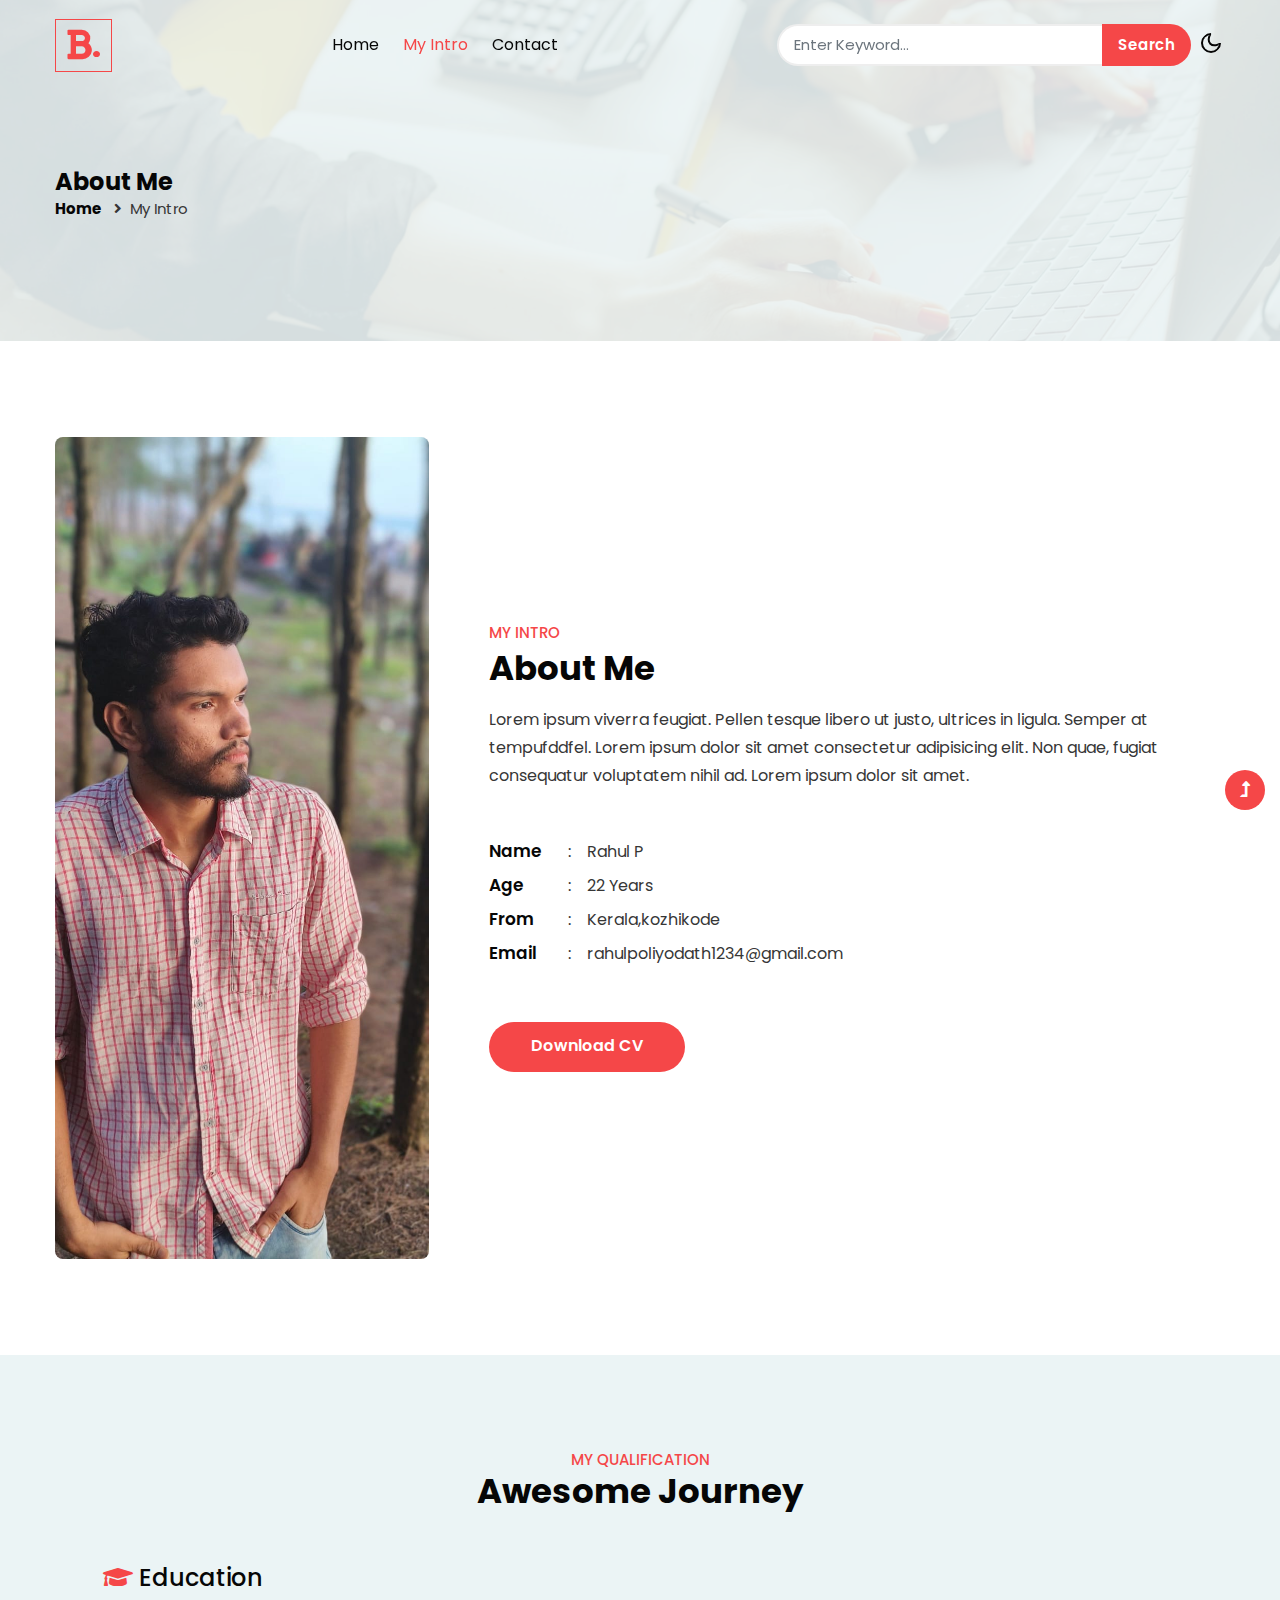
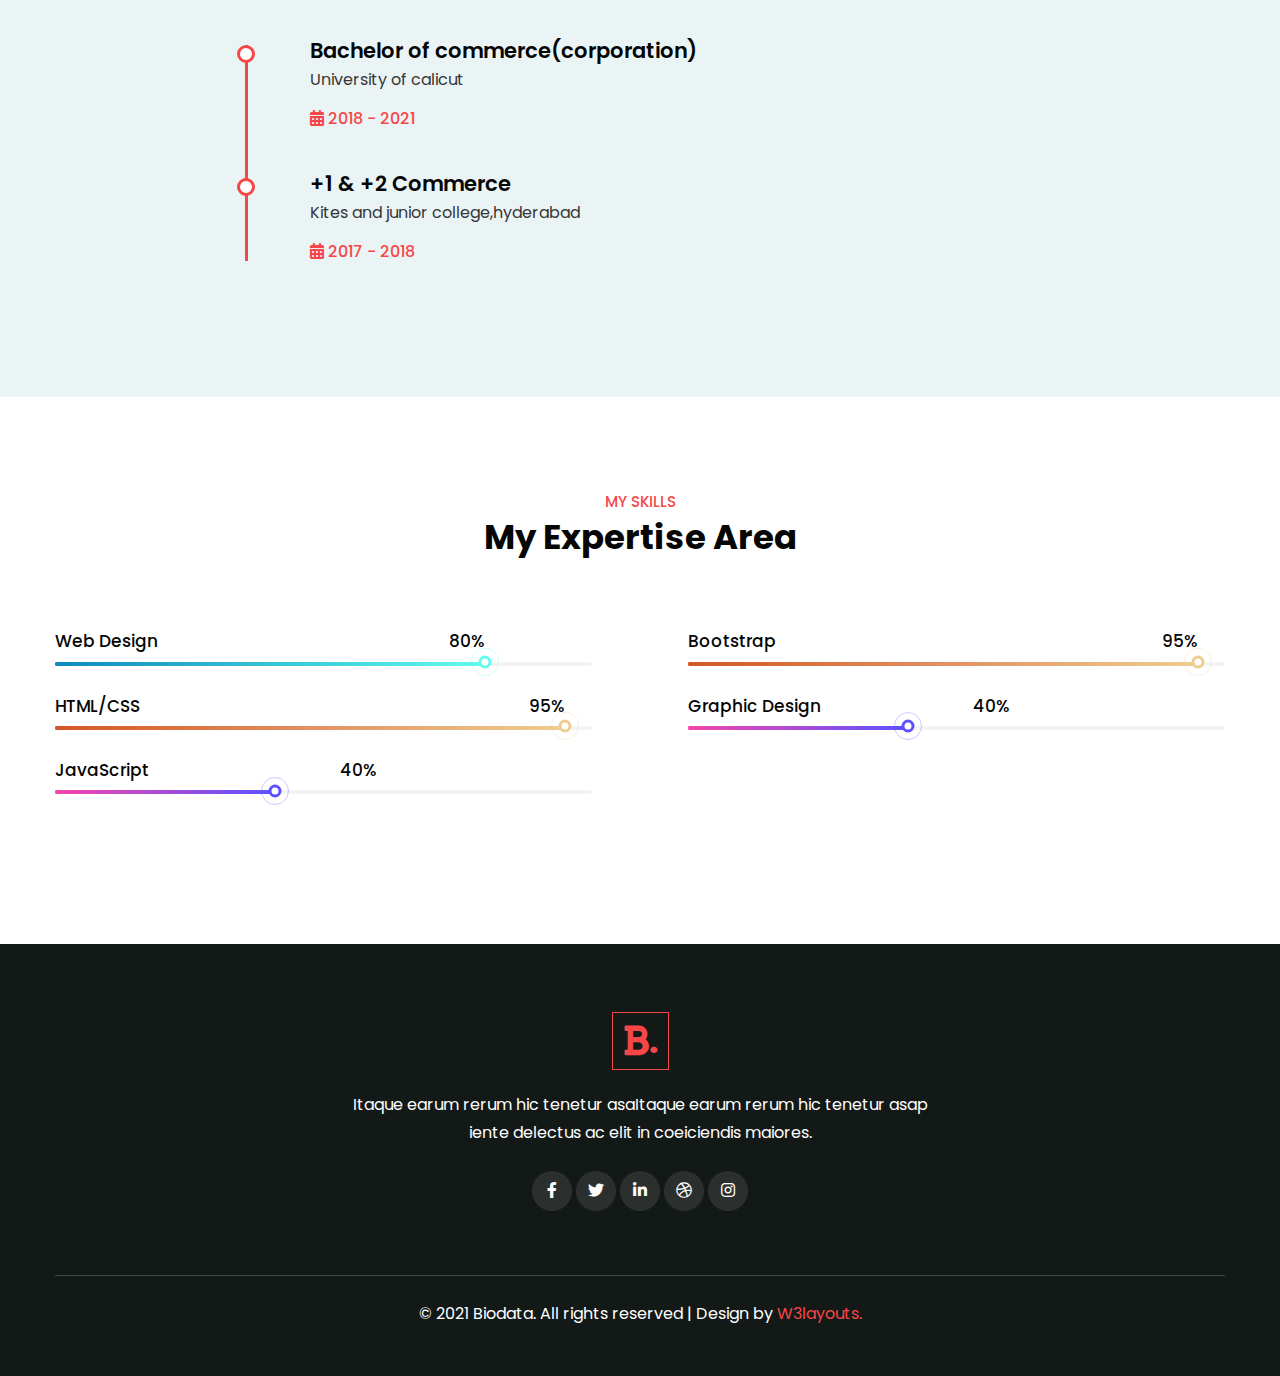
<file: about.html>
<!--
Author: W3layouts
Author URL: http://w3layouts.com
-->
<!doctype html>
<html lang="en">

<head>
    <!-- Required meta tags -->
    <meta charset="utf-8">
    <meta name="viewport" content="width=device-width, initial-scale=1">
    <title>Biodata - Personal Category Bootstrap Responsive Web Template - About : W3Layouts</title>
    <!-- google font -->
    <link href="//fonts.googleapis.com/css2?family=Poppins:wght@100;200;300;400;500;600;700;800;900&display=swap"
        rel="stylesheet">
    <!-- Template CSS Style link -->
    <link rel="stylesheet" href="assets/css/style-starter.css">
    <script src="https://ajax.googleapis.com/ajax/libs/jquery/3.5.1/jquery.min.js"></script>
    
    
</head>

<body>
    <!-- header -->
    <header id="site-header" class="fixed-top">
        <div class="container">
            <nav class="navbar navbar-expand-lg navbar-light">
                <a class="navbar-brand" href="index.html">
                    <i class="fas fa-bold"></i>.
                </a>
                <button class="navbar-toggler collapsed" type="button" data-bs-toggle="collapse"
                    data-bs-target="#navbarScroll" aria-controls="navbarScroll" aria-expanded="false"
                    aria-label="Toggle navigation">
                    <span class="navbar-toggler-icon fa icon-expand fa-bars"></span>
                    <span class="navbar-toggler-icon fa icon-close fa-times"></span>
                </button>
                <div class="collapse navbar-collapse" id="navbarScroll">
                    <ul class="navbar-nav mx-auto my-2 my-lg-0 navbar-nav-scroll">
                        <li class="nav-item">
                            <a class="nav-link" aria-current="page" href="index.html">Home</a>
                        </li>
                        <li class="nav-item">
                            <a class="nav-link active" href="about.html">My Intro</a>
                        </li>
                       
                        <li class="nav-item">
                            <a class="nav-link" href="contact.html">Contact</a>
                        </li>
                    </ul>
                    <form action="#search" method="GET" class="d-flex search-header">
                        <input class="form-control" type="search" placeholder="Enter Keyword..." aria-label="Search"
                            required>
                        <button class="btn btn-style" type="submit">Search</button>
                    </form>
                </div>
                <!-- toggle switch for light and dark theme -->
                <div class="cont-ser-position">
                    <nav class="navigation">
                        <div class="theme-switch-wrapper">
                            <label class="theme-switch" for="checkbox">
                                <input type="checkbox" id="checkbox">
                                <div class="mode-container">
                                    <i class="gg-sun"></i>
                                    <i class="gg-moon"></i>
                                </div>
                            </label>
                        </div>
                    </nav>
                </div>
                <!-- //toggle switch for light and dark theme -->
            </nav>
        </div>
    </header>
    <!-- //header -->

    <!-- inner banner -->
    <section class="inner-banner py-5">
        <div class="w3l-breadcrumb py-lg-5">
            <div class="container pt-4 pb-sm-4">
                <h4 class="inner-text-title font-weight-bold pt-sm-5 pt-4">About Me</h4>
                <ul class="breadcrumbs-custom-path">
                    <li><a href="index.html">Home</a></li>
                    <li class="active"><i class="fas fa-angle-right mx-2"></i>My Intro</li>
                </ul>
            </div>
        </div>
    </section>
    <!-- //inner banner -->

    <!-- about section -->
    <section class="w3l-aboutblock1 py-5" id="about">
        <div class="container py-md-5 py-4">
            <div class="row align-items-center">
                <div class="col-lg-4">
                    <div class="position-relative">
                        <img src="assets/images/about.jpg" alt="" class="radius-image img-fluid">
                    </div>
                </div>
                <div class="col-lg-8 ps-lg-5 mt-lg-0 mt-5">
                    <h5 class="title-small mb-1">My Intro</h5>
                    <h3 class="title-style">About Me</h3>
                    <p class="mt-3">Lorem ipsum viverra feugiat. Pellen tesque libero ut justo,
                        ultrices in ligula. Semper at tempufddfel. Lorem ipsum dolor sit amet consectetur
                        adipisicing
                        elit. Non quae, fugiat consequatur voluptatem nihil ad. Lorem ipsum dolor sit amet.</p>
                    <div class="my-info mt-md-5 mt-4">
                        <ul class="single-info">
                            <li class="name-style">Name</li>
                            <li>:</li>
                            <li>
                                <p>Rahul P</p>
                            </li>
                        </ul>
                        <ul class="single-info">
                            <li class="name-style">Age</li>
                            <li>:</li>
                            <li>
                                <p>22 Years</p>
                            </li>
                        </ul>
                        <ul class="single-info">
                            <li class="name-style">From</li>
                            <li>:</li>
                            <li>
                                <p>Kerala,kozhikode</p>
                            </li>
                        </ul>
                        <ul class="single-info">
                            <li class="name-style">Email</li>
                            <li>:</li>
                            <li>
                                <p><a href="mailto:maryateer@mail.com">rahulpoliyodath1234@gmail.com</a></p>
                            </li>
                        </ul>
                    </div>
                    <a href="#download" class="btn btn-style mt-5">Download CV</a>
                </div>
            </div>
        </div>
    </section>
   
    
  
    <section class="w3l-timeline-1 py-5">
        <div class="container py-lg-5 py-4">
            <div class="title-heading-w3 text-center mb-sm-5 mb-4">
                <h5 class="title-small">My Qualification</h5>
                <h3 class="title-style">Awesome Journey</h3>
            </div>
            <div class="row">
                <div class="col-md-12  ">
                    <h5 class="sub-title-timeline"><i class="fas fa-graduation-cap"></i> Education</h5>
                    <div class="timeline">
                        <div class="column">
                           
                           
                        </div>
                        <div class="column">
                            <div class="title">
                                <h2>Bachelor of commerce(corporation)</h2>
                            </div>
                            <div class="description">
                                <p>University of calicut</p>
                                <h6><i class="fas fa-calendar-alt"></i>  2018 - 2021</h6>
                            </div>
                        </div>
                        <div class="column">
                            <div class="title">
                                <h2> +1 & +2 Commerce</h2>
                            </div>
                            <div class="description">
                                <p>Kites and junior college,hyderabad</p>
                                <h6><i class="fas fa-calendar-alt"></i> 2017 - 2018</h6>
                            </div>
                        </div>
                    </div>
                </div>

           
            </div>
        </div>
    </section>
    <!-- //qualification section -->

    <!-- skills section -->
    <section class="w3l-progress py-5" id="progress">
        <div class="container py-md-5 py-4">
            <div class="title-heading-w3 text-center mb-sm-5 mb-4">
                <h5 class="title-small mb-1">My Skills</h5>
                <h3 class="title-style">My Expertise Area</h3>
            </div>
            <div class="row py-lg-4">
                <div class="col-lg-6 pe-lg-5">
                    <div class="progress-info info1">
                        <h6 class="progress-tittle">Web Design <span class="">80%</span></h6>
                        <div class="progress">
                            <div class="progress-bar progress-bar-striped gradient-1" role="progressbar"
                                style="width: 80%" aria-valuenow="90" aria-valuemin="0" aria-valuemax="100">
                            </div>
                        </div>
                    </div>
                    <div class="progress-info info2">
                        <h6 class="progress-tittle">HTML/CSS <span class="">95%</span>
                        </h6>
                        <div class="progress">
                            <div class="progress-bar progress-bar-striped gradient-2" role="progressbar"
                                style="width: 95%" aria-valuenow="95" aria-valuemin="0" aria-valuemax="100">
                            </div>
                        </div>
                    </div>
                    <div class="progress-info info3">
                        <h6 class="progress-tittle">JavaScript <span class="">40%</span></h6>
                        <div class="progress">
                            <div class="progress-bar progress-bar-striped gradient-3" role="progressbar"
                                style="width: 40%" aria-valuenow="95" aria-valuemin="0" aria-valuemax="100">
                            </div>
                        </div>
                    </div>
                    
                </div>
                <div class="col-lg-6 ps-lg-5 mt-lg-0 mt-5">
                    
                    <div class="progress-info info2">
                        <h6 class="progress-tittle">Bootstrap <span class="">95%</span>
                        </h6>
                        <div class="progress">
                            <div class="progress-bar progress-bar-striped gradient-2" role="progressbar"
                                style="width: 95%" aria-valuenow="95" aria-valuemin="0" aria-valuemax="100">
                            </div>
                        </div>
                    </div>
                    <div class="progress-info info3">
                        <h6 class="progress-tittle">Graphic Design <span class="">40%</span></h6>
                        <div class="progress">
                            <div class="progress-bar progress-bar-striped gradient-3" role="progressbar"
                                style="width: 40%" aria-valuenow="95" aria-valuemin="0" aria-valuemax="100">
                            </div>
                        </div>
                    </div>
                    
                </div>
            </div>
        </div>
    </section>
    <!-- //skills section -->

    <!-- footer -->
    <footer class="footer-w3ls text-center py-5">
        <div class="container pt-4">
            <div class="mx-auto" style="max-width:600px;">
                <a href="index.html" class="footer-logo py-1">
                    <i class="fas fa-bold"></i>.
                </a>
                <p class="mt-4 text-white">Itaque earum rerum hic tenetur asaItaque
                    earum rerum hic tenetur asap iente delectus ac elit in
                    coeiciendis maiores.</p>
                <div class="social-icons-main mt-4 pb-3">
                    <ul class="social-icons3">
                        <li>
                            <a href="#facebook">
                                <i class="fab fa-facebook-f"></i>
                            </a>
                        </li>
                        <li>
                            <a href="#twitter">
                                <i class="fab fa-twitter"></i>
                            </a>
                        </li>
                        <li>
                            <a href="#linkedinin">
                                <i class="fab fa-linkedin-in"></i>
                            </a>
                        </li>
                        <li>
                            <a href="#dribbble">
                                <i class="fab fa-dribbble"></i>
                            </a>
                        </li>
                        <li>
                            <a href="#instagram">
                                <i class="fab fa-instagram"></i>
                            </a>
                        </li>
                    </ul>
                </div>
            </div>
            <!-- copyright -->
            <p class="copy-right-w3 text-white mt-5 pt-4">© 2021 Biodata. All rights reserved | Design by
                <a href="http://w3layouts.com" target="_blank"> W3layouts.</a>
            </p>
        </div>
    </footer>
    <!-- //footer -->

    <!-- Js scripts -->
    <!-- move top -->
    <button onclick="topFunction()" id="movetop" title="Go to top">
        <span class="fas fa-level-up-alt" aria-hidden="true"></span>
    </button>
    <script>
        // When the user scrolls down 20px from the top of the document, show the button
        window.onscroll = function () {
            scrollFunction()
        };

        function scrollFunction() {
            if (document.body.scrollTop > 20 || document.documentElement.scrollTop > 20) {
                document.getElementById("movetop").style.display = "block";
            } else {
                document.getElementById("movetop").style.display = "none";
            }
        }

        // When the user clicks on the button, scroll to the top of the document
        function topFunction() {
            document.body.scrollTop = 0;
            document.documentElement.scrollTop = 0;
        }
    </script>
    <!-- //move top -->

    <!-- common jquery plugin -->
    <script src="assets/js/jquery-3.3.1.min.js"></script>
    <!-- //common jquery plugin -->

    <!-- theme switch js (light and dark)-->
    <script src="assets/js/theme-change.js"></script>
    <!-- //theme switch js (light and dark)-->

    <!-- MENU-JS -->
    <script>
        $(window).on("scroll", function () {
            var scroll = $(window).scrollTop();

            if (scroll >= 80) {
                $("#site-header").addClass("nav-fixed");
            } else {
                $("#site-header").removeClass("nav-fixed");
            }
        });

        //Main navigation Active Class Add Remove
        $(".navbar-toggler").on("click", function () {
            $("header").toggleClass("active");
        });
        $(document).on("ready", function () {
            if ($(window).width() > 991) {
                $("header").removeClass("active");
            }
            $(window).on("resize", function () {
                if ($(window).width() > 991) {
                    $("header").removeClass("active");
                }
            });
        });
    </script>
    <!-- //MENU-JS -->

    <!-- disable body scroll which navbar is in active -->
    <script>
        $(function () {
            $('.navbar-toggler').click(function () {
                $('body').toggleClass('noscroll');
            })
        });
    </script>
    <!-- //disable body scroll which navbar is in active -->

    <!-- bootstrap -->
    <script src="assets/js/bootstrap.min.js"></script>
    <!-- //bootstrap -->
    <!-- //Js scripts -->
</body>

</html>
</file>
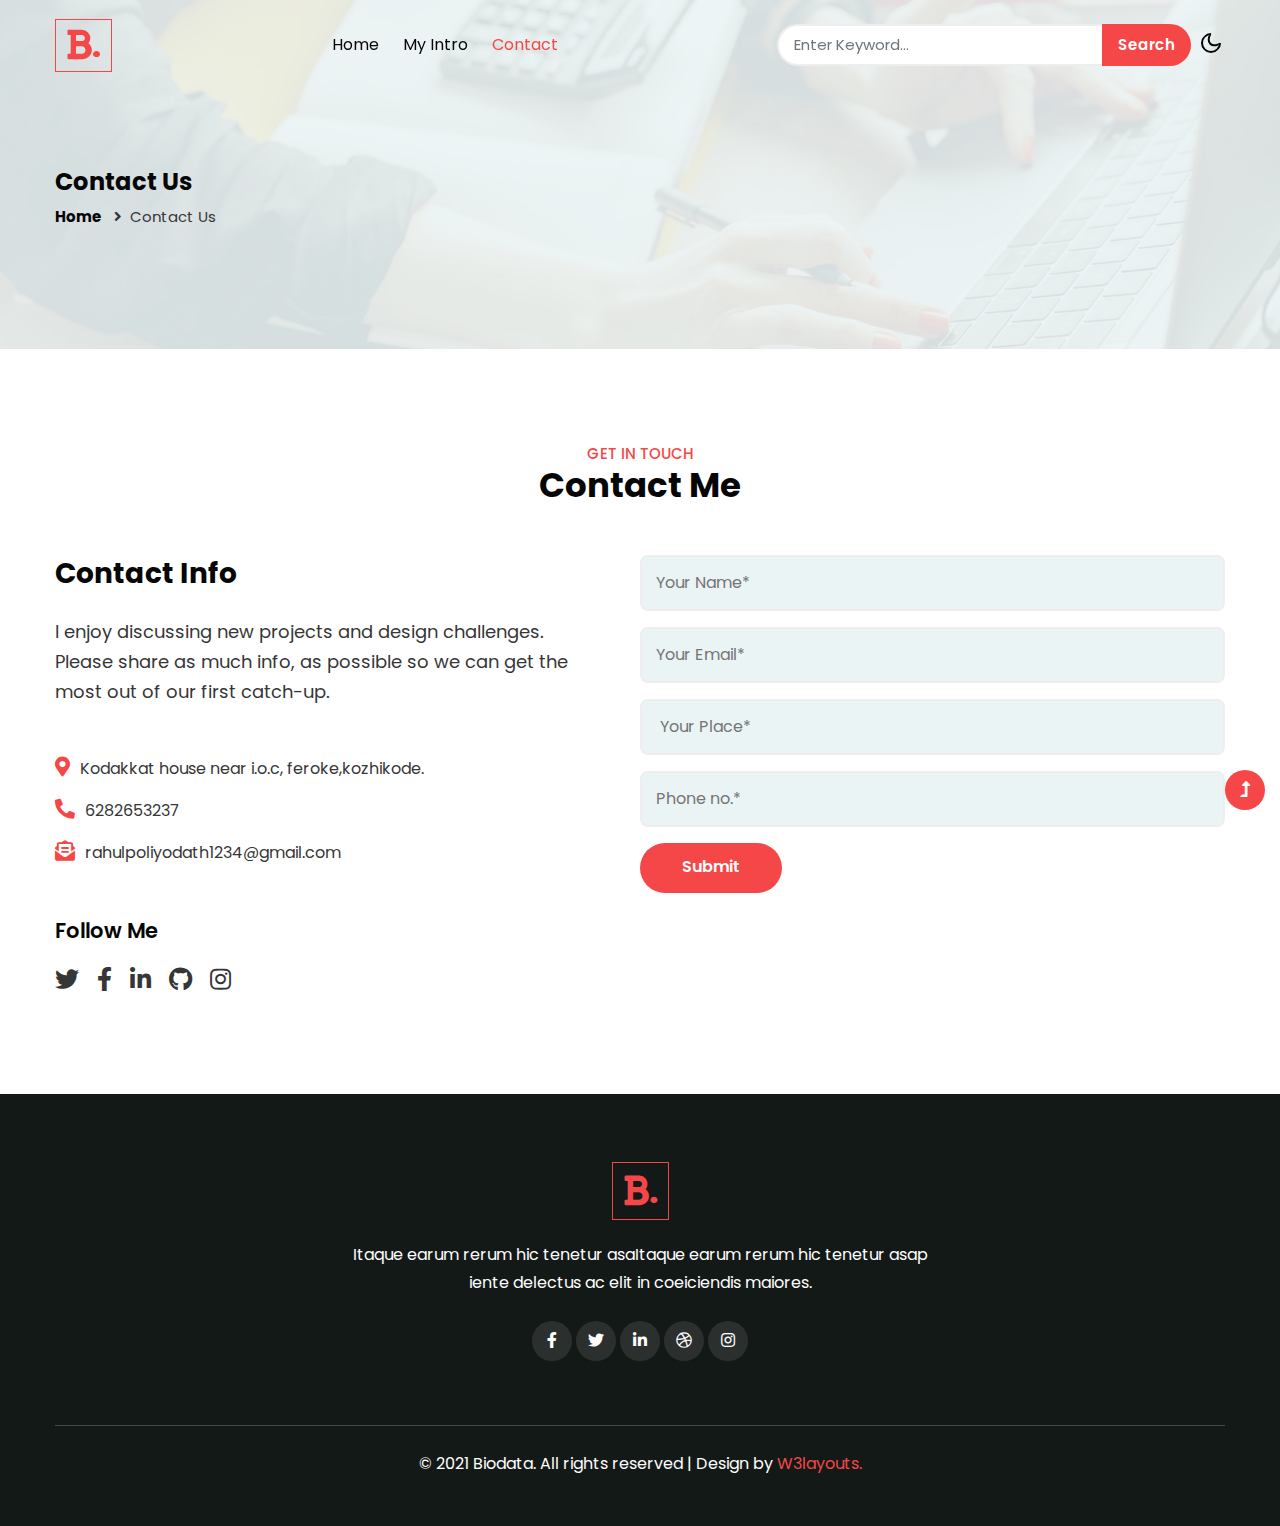
<file: contact.html>
<!--
Author: W3layouts
Author URL: http://w3layouts.com
-->
<!doctype html>
<html lang="en">

<head>
    <!-- Required meta tags -->
    <meta charset="utf-8">
    <meta name="viewport" content="width=device-width, initial-scale=1">
    <title>Biodata - Personal Category Bootstrap Responsive Web Template - Contact : W3Layouts</title>
    <!-- google font -->
    <link href="//fonts.googleapis.com/css2?family=Poppins:wght@100;200;300;400;500;600;700;800;900&display=swap"
        rel="stylesheet">
    <!-- Template CSS Style link -->
    <link rel="stylesheet" href="assets/css/style-starter.css">
    <script src="https://ajax.googleapis.com/ajax/libs/jquery/3.5.1/jquery.min.js"></script>
   
</head>

<body>
    <!-- header -->
    <header id="site-header" class="fixed-top">
        <div class="container">
            <nav class="navbar navbar-expand-lg navbar-light">
                <a class="navbar-brand" href="index.html">
                    <i class="fas fa-bold"></i>.
                </a>
                <button class="navbar-toggler collapsed" type="button" data-bs-toggle="collapse"
                    data-bs-target="#navbarScroll" aria-controls="navbarScroll" aria-expanded="false"
                    aria-label="Toggle navigation">
                    <span class="navbar-toggler-icon fa icon-expand fa-bars"></span>
                    <span class="navbar-toggler-icon fa icon-close fa-times"></span>
                </button>
                <div class="collapse navbar-collapse" id="navbarScroll">
                    <ul class="navbar-nav mx-auto my-2 my-lg-0 navbar-nav-scroll">
                        <li class="nav-item">
                            <a class="nav-link" aria-current="page" href="index.html">Home</a>
                        </li>
                        <li class="nav-item">
                            <a class="nav-link" href="about.html">My Intro</a>
                        </li>
                       
                        <li class="nav-item">
                            <a class="nav-link active" href="contact.html">Contact</a>
                        </li>
                    </ul>
                    <form action="#search" method="GET" class="d-flex search-header">
                        <input class="form-control" type="search" placeholder="Enter Keyword..." aria-label="Search"
                            required>
                        <button class="btn btn-style" type="submit">Search</button>
                    </form>
                </div>
                <!-- toggle switch for light and dark theme -->
                <div class="cont-ser-position">
                    <nav class="navigation">
                        <div class="theme-switch-wrapper">
                            <label class="theme-switch" for="checkbox">
                                <input type="checkbox" id="checkbox">
                                <div class="mode-container">
                                    <i class="gg-sun"></i>
                                    <i class="gg-moon"></i>
                                </div>
                            </label>
                        </div>
                    </nav>
                </div>
                <!-- //toggle switch for light and dark theme -->
            </nav>
        </div>
    </header>
    <!-- //header -->

    <!-- inner banner -->
    <section class="inner-banner py-5">
        <div class="w3l-breadcrumb py-lg-5">
            <div class="container pt-4 pb-sm-4">
                <h4 class="inner-text-title pt-sm-5 pt-4">Contact Us</h4>
                <ul class="breadcrumbs-custom-path mt-2">
                    <li><a href="index.html">Home</a></li>
                    <li class="active"><i class="fas fa-angle-right mx-2"></i>Contact Us</li>
                </ul>
            </div>
        </div>
    </section>
    <!-- //inner banner -->

    <!-- contact -->
    <section class="w3l-contact py-5" id="contact">
        <div class="container py-lg-5 py-4">
            <div class="title-heading-w3 text-center mb-sm-5 mb-4">
                <h5 class="title-small">Get In Touch</h5>
                <h3 class="title-style">Contact Me</h3>
            </div>
            <div class="row contact-block">
                <div class="col-md-6 contact-left pe-lg-5">
                    <h3 class="mb-sm-4 mb-3">Contact Info</h3>
                    <p class="cont-para mb-sm-5 mb-4">I enjoy discussing new projects and design challenges. Please
                        share as
                        much info, as possible so
                        we can get the most out of our first catch-up.</p>
                    <div class="cont-details">
                        <p><i class="fas fa-map-marker-alt"></i>Kodakkat house near i.o.c, feroke,kozhikode.</p>
                        <p><i class="fas fa-phone-alt"></i><a href="tel:+1(21) 234 4567">6282653237</a></p>
                        <p><i class="fas fa-envelope-open-text"></i><a href="mailto:rahulpoliyodath1234@gmail.com"
                                class="mail">rahulpoliyodath1234@gmail.com</a></p>
                    </div>
                    <h4 class="mb-3 mt-5">Follow Me</h4>
                    <ul class="social-icons-contact">
                        <li>
                            <a href="#twitter">
                                <i class="fab fa-twitter"></i>
                            </a>
                        </li>
                        <li>
                            <a href="#facebook">
                                <i class="fab fa-facebook-f"></i>
                            </a>
                        </li>
                        <li>
                            <a href="#linkedinin">
                                <i class="fab fa-linkedin-in"></i>
                            </a>
                        </li>
                        <li>
                            <a href="#github">
                                <i class="fab fa-github"></i>
                            </a>
                        </li>
                        <li>
                            <a href="#instagram">
                                <i class="fab fa-instagram"></i>
                            </a>
                        </li>
                    </ul>
                </div>
                <div class="col-md-6 contact-right mt-md-0 mt-5 ps-lg-0">
                    <form id="submit-form" action="/">
                        <div class="input-grids">
                            <input type="text" name="name" id="name" placeholder="Your Name*"
                                class="contact-input" required="" />
                            <input type="email" name="email" placeholder="Your Email*"
                                class="contact-input" required="" />
                            <input type="text" name="place" id="place" placeholder=" Your Place*"
                                class="contact-input" required="" />
                            <input type="number" name="phone" id="phone" placeholder="Phone no.*"
                                class="contact-input" required="phone" />
                        </div>
                       
                        <button class="btn btn-style">Submit</button>
                    </form>
                </div>
            </div>
        </div>
    </section>

   
    
    
    <!-- //contact -->

    <!-- footer -->
    <footer class="footer-w3ls text-center py-5">
        <div class="container pt-4">
            <div class="mx-auto" style="max-width:600px;">
                <a href="index.html" class="footer-logo py-1">
                    <i class="fas fa-bold"></i>.
                </a>
                <p class="mt-4 text-white">Itaque earum rerum hic tenetur asaItaque
                    earum rerum hic tenetur asap iente delectus ac elit in
                    coeiciendis maiores.</p>
                <div class="social-icons-main mt-4 pb-3">
                    <ul class="social-icons3">
                        <li>
                            <a href="#facebook">
                                <i class="fab fa-facebook-f"></i>
                            </a>
                        </li>
                        <li>
                            <a href="#twitter">
                                <i class="fab fa-twitter"></i>
                            </a>
                        </li>
                        <li>
                            <a href="#linkedinin">
                                <i class="fab fa-linkedin-in"></i>
                            </a>
                        </li>
                        <li>
                            <a href="#dribbble">
                                <i class="fab fa-dribbble"></i>
                            </a>
                        </li>
                        <li>
                            <a href="#instagram">
                                <i class="fab fa-instagram"></i>
                            </a>
                        </li>
                    </ul>
                </div>
            </div>
            <!-- copyright -->
            <p class="copy-right-w3 text-white mt-5 pt-4">© 2021 Biodata. All rights reserved | Design by
                <a href="http://w3layouts.com" target="_blank"> W3layouts.</a>
            </p>
        </div>
    </footer>
   
    <button onclick="topFunction()" id="movetop" title="Go to top">
        <span class="fas fa-level-up-alt" aria-hidden="true"></span>
    </button>
    <script>
        // When the user scrolls down 20px from the top of the document, show the button
        window.onscroll = function () {
            scrollFunction()
        };

        function scrollFunction() {
            if (document.body.scrollTop > 20 || document.documentElement.scrollTop > 20) {
                document.getElementById("movetop").style.display = "block";
            } else {
                document.getElementById("movetop").style.display = "none";
            }
        }

        // When the user clicks on the button, scroll to the top of the document
        function topFunction() {
            document.body.scrollTop = 0;
            document.documentElement.scrollTop = 0;
        }
    </script>
    
    <script>
        $("#submit-form").submit((e)=>{
            e.preventDefault()
            $.ajax({
                url:"https://script.google.com/macros/s/AKfycbx01JkvMY1pcgdPQdU0P1PUi0jgiQMvycMmRKyZcd0YR42hj3-aqmezHe-6fN1Uh0rb/exec",
                data:$("#submit-form").serialize(),
                method:"post",
                success:function (response){
                    alert("Form submitted successfully")
                    window.location.reload()
                    //window.location.href="https://google.com"
                },
                error:function (err){
                    alert("Something Error")
    
                }
            })
        })
    </script>
    <script>
        $(window).on("scroll", function () {
            var scroll = $(window).scrollTop();

            if (scroll >= 80) {
                $("#site-header").addClass("nav-fixed");
            } else {
                $("#site-header").removeClass("nav-fixed");
            }
        });

        //Main navigation Active Class Add Remove
        $(".navbar-toggler").on("click", function () {
            $("header").toggleClass("active");
        });
        $(document).on("ready", function () {
            if ($(window).width() > 991) {
                $("header").removeClass("active");
            }
            $(window).on("resize", function () {
                if ($(window).width() > 991) {
                    $("header").removeClass("active");
                }
            });
        });
    </script>
    <!-- //MENU-JS -->

    <!-- disable body scroll which navbar is in active -->
    <script>
        $(function () {
            $('.navbar-toggler').click(function () {
                $('body').toggleClass('noscroll');
            })
        });
    </script>
    <!-- //disable body scroll which navbar is in active -->

    <!-- bootstrap -->
    <script src="assets/js/bootstrap.min.js"></script>
    
</body>

</html>
</file>
<file: assets/css/style-starter.css>
@charset "UTF-8";

/*--
Author: W3layouts
Author URL: http://w3layouts.com
--*/
/*!
 * Bootstrap v5.0.1 (https://getbootstrap.com/)
 * Copyright 2011-2021 The Bootstrap Authors
 * Copyright 2011-2021 Twitter, Inc.
 * Licensed under MIT (https://github.com/twbs/bootstrap/blob/main/LICENSE)
 */
:root {
  --bs-blue: #0d6efd;
  --bs-indigo: #6610f2;
  --bs-purple: #6f42c1;
  --bs-pink: #d63384;
  --bs-red: #dc3545;
  --bs-orange: #fd7e14;
  --bs-yellow: #ffc107;
  --bs-green: #198754;
  --bs-teal: #20c997;
  --bs-cyan: #0dcaf0;
  --bs-white: #fff;
  --bs-gray: #6c757d;
  --bs-gray-dark: #343a40;
  --bs-primary: #0d6efd;
  --bs-secondary: #6c757d;
  --bs-success: #198754;
  --bs-info: #0dcaf0;
  --bs-warning: #ffc107;
  --bs-danger: #dc3545;
  --bs-light: #f8f9fa;
  --bs-dark: #212529;
  --bs-font-sans-serif: system-ui, -apple-system, "Segoe UI", Roboto, "Helvetica Neue", Arial, "Noto Sans", "Liberation Sans", sans-serif, "Apple Color Emoji", "Segoe UI Emoji", "Segoe UI Symbol", "Noto Color Emoji";
  --bs-font-monospace: SFMono-Regular, Menlo, Monaco, Consolas, "Liberation Mono", "Courier New", monospace;
  --bs-gradient: linear-gradient(180deg, rgba(255, 255, 255, 0.15), rgba(255, 255, 255, 0));
}

*,
*::before,
*::after {
  box-sizing: border-box;
}

@media (prefers-reduced-motion: no-preference) {
  :root {
    scroll-behavior: smooth;
  }
}

body {
  margin: 0;
  font-family: var(--bs-font-sans-serif);
  font-size: 1rem;
  font-weight: 400;
  line-height: 1.5;
  color: #212529;
  background-color: #fff;
  -webkit-text-size-adjust: 100%;
  -webkit-tap-highlight-color: rgba(0, 0, 0, 0);
}

hr {
  margin: 1rem 0;
  color: inherit;
  background-color: currentColor;
  border: 0;
  opacity: 0.25;
}

hr:not([size]) {
  height: 1px;
}

h6,
.h6,
h5,
.h5,
h4,
.h4,
h3,
.h3,
h2,
.h2,
h1,
.h1 {
  margin-top: 0;
  margin-bottom: 0.5rem;
  font-weight: 500;
  line-height: 1.2;
}

h1,
.h1 {
  font-size: calc(1.375rem + 1.5vw);
}

@media (min-width: 1200px) {

  h1,
  .h1 {
    font-size: 2.5rem;
  }
}

h2,
.h2 {
  font-size: calc(1.325rem + 0.9vw);
}

@media (min-width: 1200px) {

  h2,
  .h2 {
    font-size: 2rem;
  }
}

h3,
.h3 {
  font-size: calc(1.3rem + 0.6vw);
}

@media (min-width: 1200px) {

  h3,
  .h3 {
    font-size: 1.75rem;
  }
}

h4,
.h4 {
  font-size: calc(1.275rem + 0.3vw);
}

@media (min-width: 1200px) {

  h4,
  .h4 {
    font-size: 1.5rem;
  }
}

h5,
.h5 {
  font-size: 1.25rem;
}

h6,
.h6 {
  font-size: 1rem;
}

p {
  margin-top: 0;
  margin-bottom: 1rem;
}

abbr[title],
abbr[data-bs-original-title] {
  -webkit-text-decoration: underline dotted;
  text-decoration: underline dotted;
  cursor: help;
  -webkit-text-decoration-skip-ink: none;
  text-decoration-skip-ink: none;
}

address {
  margin-bottom: 1rem;
  font-style: normal;
  line-height: inherit;
}

ol,
ul {
  padding-left: 2rem;
}

ol,
ul,
dl {
  margin-top: 0;
  margin-bottom: 1rem;
}

ol ol,
ul ul,
ol ul,
ul ol {
  margin-bottom: 0;
}

dt {
  font-weight: 700;
}

dd {
  margin-bottom: 0.5rem;
  margin-left: 0;
}

blockquote {
  margin: 0 0 1rem;
}

b,
strong {
  font-weight: bolder;
}

small,
.small {
  font-size: 0.875em;
}

mark,
.mark {
  padding: 0.2em;
  background-color: #fcf8e3;
}

sub,
sup {
  position: relative;
  font-size: 0.75em;
  line-height: 0;
  vertical-align: baseline;
}

sub {
  bottom: -0.25em;
}

sup {
  top: -0.5em;
}

a {
  color: #0d6efd;
  text-decoration: underline;
}

a:hover {
  color: #0a58ca;
}

a:not([href]):not([class]),
a:not([href]):not([class]):hover {
  color: inherit;
  text-decoration: none;
}

pre,
code,
kbd,
samp {
  font-family: var(--bs-font-monospace);
  font-size: 1em;
  direction: ltr
    /* rtl:ignore */
  ;
  unicode-bidi: bidi-override;
}

pre {
  display: block;
  margin-top: 0;
  margin-bottom: 1rem;
  overflow: auto;
  font-size: 0.875em;
}

pre code {
  font-size: inherit;
  color: inherit;
  word-break: normal;
}

code {
  font-size: 0.875em;
  color: #d63384;
  word-wrap: break-word;
}

a>code {
  color: inherit;
}

kbd {
  padding: 0.2rem 0.4rem;
  font-size: 0.875em;
  color: #fff;
  background-color: #212529;
  border-radius: 0.2rem;
}

kbd kbd {
  padding: 0;
  font-size: 1em;
  font-weight: 700;
}

figure {
  margin: 0 0 1rem;
}

img,
svg {
  vertical-align: middle;
}

table {
  caption-side: bottom;
  border-collapse: collapse;
}

caption {
  padding-top: 0.5rem;
  padding-bottom: 0.5rem;
  color: #6c757d;
  text-align: left;
}

th {
  text-align: inherit;
  text-align: -webkit-match-parent;
}

thead,
tbody,
tfoot,
tr,
td,
th {
  border-color: inherit;
  border-style: solid;
  border-width: 0;
}

label {
  display: inline-block;
}

button {
  border-radius: 0;
}

button:focus:not(:focus-visible) {
  outline: 0;
}

input,
button,
select,
optgroup,
textarea {
  margin: 0;
  font-family: inherit;
  font-size: inherit;
  line-height: inherit;
}

button,
select {
  text-transform: none;
}

[role=button] {
  cursor: pointer;
}

select {
  word-wrap: normal;
}

select:disabled {
  opacity: 1;
}

[list]::-webkit-calendar-picker-indicator {
  display: none;
}

button,
[type=button],
[type=reset],
[type=submit] {
  -webkit-appearance: button;
}

button:not(:disabled),
[type=button]:not(:disabled),
[type=reset]:not(:disabled),
[type=submit]:not(:disabled) {
  cursor: pointer;
}

::-moz-focus-inner {
  padding: 0;
  border-style: none;
}

textarea {
  resize: vertical;
}

fieldset {
  min-width: 0;
  padding: 0;
  margin: 0;
  border: 0;
}

legend {
  float: left;
  width: 100%;
  padding: 0;
  margin-bottom: 0.5rem;
  font-size: calc(1.275rem + 0.3vw);
  line-height: inherit;
}

@media (min-width: 1200px) {
  legend {
    font-size: 1.5rem;
  }
}

legend+* {
  clear: left;
}

::-webkit-datetime-edit-fields-wrapper,
::-webkit-datetime-edit-text,
::-webkit-datetime-edit-minute,
::-webkit-datetime-edit-hour-field,
::-webkit-datetime-edit-day-field,
::-webkit-datetime-edit-month-field,
::-webkit-datetime-edit-year-field {
  padding: 0;
}

::-webkit-inner-spin-button {
  height: auto;
}

[type=search] {
  outline-offset: -2px;
  -webkit-appearance: textfield;
}

/* rtl:raw:
[type="tel"],
[type="url"],
[type="email"],
[type="number"] {
  direction: ltr;
}
*/
::-webkit-search-decoration {
  -webkit-appearance: none;
}

::-webkit-color-swatch-wrapper {
  padding: 0;
}

::file-selector-button {
  font: inherit;
}

::-webkit-file-upload-button {
  font: inherit;
  -webkit-appearance: button;
}

output {
  display: inline-block;
}

iframe {
  border: 0;
}

summary {
  display: list-item;
  cursor: pointer;
}

progress {
  vertical-align: baseline;
}

[hidden] {
  display: none !important;
}

.lead {
  font-size: 1.25rem;
  font-weight: 300;
}

.display-1 {
  font-size: calc(1.625rem + 4.5vw);
  font-weight: 300;
  line-height: 1.2;
}

@media (min-width: 1200px) {
  .display-1 {
    font-size: 5rem;
  }
}

.display-2 {
  font-size: calc(1.575rem + 3.9vw);
  font-weight: 300;
  line-height: 1.2;
}

@media (min-width: 1200px) {
  .display-2 {
    font-size: 4.5rem;
  }
}

.display-3 {
  font-size: calc(1.525rem + 3.3vw);
  font-weight: 300;
  line-height: 1.2;
}

@media (min-width: 1200px) {
  .display-3 {
    font-size: 4rem;
  }
}

.display-4 {
  font-size: calc(1.475rem + 2.7vw);
  font-weight: 300;
  line-height: 1.2;
}

@media (min-width: 1200px) {
  .display-4 {
    font-size: 3.5rem;
  }
}

.display-5 {
  font-size: calc(1.425rem + 2.1vw);
  font-weight: 300;
  line-height: 1.2;
}

@media (min-width: 1200px) {
  .display-5 {
    font-size: 3rem;
  }
}

.display-6 {
  font-size: calc(1.375rem + 1.5vw);
  font-weight: 300;
  line-height: 1.2;
}

@media (min-width: 1200px) {
  .display-6 {
    font-size: 2.5rem;
  }
}

.list-unstyled {
  padding-left: 0;
  list-style: none;
}

.list-inline {
  padding-left: 0;
  list-style: none;
}

.list-inline-item {
  display: inline-block;
}

.list-inline-item:not(:last-child) {
  margin-right: 0.5rem;
}

.initialism {
  font-size: 0.875em;
  text-transform: uppercase;
}

.blockquote {
  margin-bottom: 1rem;
  font-size: 1.25rem;
}

.blockquote> :last-child {
  margin-bottom: 0;
}

.blockquote-footer {
  margin-top: -1rem;
  margin-bottom: 1rem;
  font-size: 0.875em;
  color: #6c757d;
}

.blockquote-footer::before {
  content: "— ";
}

.img-fluid {
  max-width: 100%;
  height: auto;
}

.img-thumbnail {
  padding: 0.25rem;
  background-color: #fff;
  border: 1px solid #dee2e6;
  border-radius: 0.25rem;
  max-width: 100%;
  height: auto;
}

.figure {
  display: inline-block;
}

.figure-img {
  margin-bottom: 0.5rem;
  line-height: 1;
}

.figure-caption {
  font-size: 0.875em;
  color: #6c757d;
}

.container,
.container-fluid,
.container-xxl,
.container-xl,
.container-lg,
.container-md,
.container-sm {
  width: 100%;
  padding-right: var(--bs-gutter-x, 0.75rem);
  padding-left: var(--bs-gutter-x, 0.75rem);
  margin-right: auto;
  margin-left: auto;
}

@media (min-width: 576px) {

  .container-sm,
  .container {
    max-width: 540px;
  }
}

@media (min-width: 768px) {

  .container-md,
  .container-sm,
  .container {
    max-width: 720px;
  }
}

@media (min-width: 992px) {

  .container-lg,
  .container-md,
  .container-sm,
  .container {
    max-width: 960px;
  }
}

@media (min-width: 1200px) {

  .container-xl,
  .container-lg,
  .container-md,
  .container-sm,
  .container {
    max-width: 1140px;
  }
}

@media (min-width: 1400px) {

  .container-xxl,
  .container-xl,
  .container-lg,
  .container-md,
  .container-sm,
  .container {
    max-width: 1320px;
  }
}

.row {
  --bs-gutter-x: 1.5rem;
  --bs-gutter-y: 0;
  display: flex;
  flex-wrap: wrap;
  margin-top: calc(var(--bs-gutter-y) * -1);
  margin-right: calc(var(--bs-gutter-x) / -2);
  margin-left: calc(var(--bs-gutter-x) / -2);
}

.row>* {
  flex-shrink: 0;
  width: 100%;
  max-width: 100%;
  padding-right: calc(var(--bs-gutter-x) / 2);
  padding-left: calc(var(--bs-gutter-x) / 2);
  margin-top: var(--bs-gutter-y);
}

.col {
  flex: 1 0 0%;
}

.row-cols-auto>* {
  flex: 0 0 auto;
  width: auto;
}

.row-cols-1>* {
  flex: 0 0 auto;
  width: 100%;
}

.row-cols-2>* {
  flex: 0 0 auto;
  width: 50%;
}

.row-cols-3>* {
  flex: 0 0 auto;
  width: 33.3333333333%;
}

.row-cols-4>* {
  flex: 0 0 auto;
  width: 25%;
}

.row-cols-5>* {
  flex: 0 0 auto;
  width: 20%;
}

.row-cols-6>* {
  flex: 0 0 auto;
  width: 16.6666666667%;
}

.col-auto {
  flex: 0 0 auto;
  width: auto;
}

.col-1 {
  flex: 0 0 auto;
  width: 8.3333333333%;
}

.col-2 {
  flex: 0 0 auto;
  width: 16.6666666667%;
}

.col-3 {
  flex: 0 0 auto;
  width: 25%;
}

.col-4 {
  flex: 0 0 auto;
  width: 33.3333333333%;
}

.col-5 {
  flex: 0 0 auto;
  width: 41.6666666667%;
}

.col-6 {
  flex: 0 0 auto;
  width: 50%;
}

.col-7 {
  flex: 0 0 auto;
  width: 58.3333333333%;
}

.col-8 {
  flex: 0 0 auto;
  width: 66.6666666667%;
}

.col-9 {
  flex: 0 0 auto;
  width: 75%;
}

.col-10 {
  flex: 0 0 auto;
  width: 83.3333333333%;
}

.col-11 {
  flex: 0 0 auto;
  width: 91.6666666667%;
}

.col-12 {
  flex: 0 0 auto;
  width: 100%;
}

.offset-1 {
  margin-left: 8.3333333333%;
}

.offset-2 {
  margin-left: 16.6666666667%;
}

.offset-3 {
  margin-left: 25%;
}

.offset-4 {
  margin-left: 33.3333333333%;
}

.offset-5 {
  margin-left: 41.6666666667%;
}

.offset-6 {
  margin-left: 50%;
}

.offset-7 {
  margin-left: 58.3333333333%;
}

.offset-8 {
  margin-left: 66.6666666667%;
}

.offset-9 {
  margin-left: 75%;
}

.offset-10 {
  margin-left: 83.3333333333%;
}

.offset-11 {
  margin-left: 91.6666666667%;
}

.g-0,
.gx-0 {
  --bs-gutter-x: 0;
}

.g-0,
.gy-0 {
  --bs-gutter-y: 0;
}

.g-1,
.gx-1 {
  --bs-gutter-x: 0.25rem;
}

.g-1,
.gy-1 {
  --bs-gutter-y: 0.25rem;
}

.g-2,
.gx-2 {
  --bs-gutter-x: 0.5rem;
}

.g-2,
.gy-2 {
  --bs-gutter-y: 0.5rem;
}

.g-3,
.gx-3 {
  --bs-gutter-x: 1rem;
}

.g-3,
.gy-3 {
  --bs-gutter-y: 1rem;
}

.g-4,
.gx-4 {
  --bs-gutter-x: 1.5rem;
}

.g-4,
.gy-4 {
  --bs-gutter-y: 1.5rem;
}

.g-5,
.gx-5 {
  --bs-gutter-x: 3rem;
}

.g-5,
.gy-5 {
  --bs-gutter-y: 3rem;
}

@media (min-width: 576px) {
  .col-sm {
    flex: 1 0 0%;
  }

  .row-cols-sm-auto>* {
    flex: 0 0 auto;
    width: auto;
  }

  .row-cols-sm-1>* {
    flex: 0 0 auto;
    width: 100%;
  }

  .row-cols-sm-2>* {
    flex: 0 0 auto;
    width: 50%;
  }

  .row-cols-sm-3>* {
    flex: 0 0 auto;
    width: 33.3333333333%;
  }

  .row-cols-sm-4>* {
    flex: 0 0 auto;
    width: 25%;
  }

  .row-cols-sm-5>* {
    flex: 0 0 auto;
    width: 20%;
  }

  .row-cols-sm-6>* {
    flex: 0 0 auto;
    width: 16.6666666667%;
  }

  .col-sm-auto {
    flex: 0 0 auto;
    width: auto;
  }

  .col-sm-1 {
    flex: 0 0 auto;
    width: 8.3333333333%;
  }

  .col-sm-2 {
    flex: 0 0 auto;
    width: 16.6666666667%;
  }

  .col-sm-3 {
    flex: 0 0 auto;
    width: 25%;
  }

  .col-sm-4 {
    flex: 0 0 auto;
    width: 33.3333333333%;
  }

  .col-sm-5 {
    flex: 0 0 auto;
    width: 41.6666666667%;
  }

  .col-sm-6 {
    flex: 0 0 auto;
    width: 50%;
  }

  .col-sm-7 {
    flex: 0 0 auto;
    width: 58.3333333333%;
  }

  .col-sm-8 {
    flex: 0 0 auto;
    width: 66.6666666667%;
  }

  .col-sm-9 {
    flex: 0 0 auto;
    width: 75%;
  }

  .col-sm-10 {
    flex: 0 0 auto;
    width: 83.3333333333%;
  }

  .col-sm-11 {
    flex: 0 0 auto;
    width: 91.6666666667%;
  }

  .col-sm-12 {
    flex: 0 0 auto;
    width: 100%;
  }

  .offset-sm-0 {
    margin-left: 0;
  }

  .offset-sm-1 {
    margin-left: 8.3333333333%;
  }

  .offset-sm-2 {
    margin-left: 16.6666666667%;
  }

  .offset-sm-3 {
    margin-left: 25%;
  }

  .offset-sm-4 {
    margin-left: 33.3333333333%;
  }

  .offset-sm-5 {
    margin-left: 41.6666666667%;
  }

  .offset-sm-6 {
    margin-left: 50%;
  }

  .offset-sm-7 {
    margin-left: 58.3333333333%;
  }

  .offset-sm-8 {
    margin-left: 66.6666666667%;
  }

  .offset-sm-9 {
    margin-left: 75%;
  }

  .offset-sm-10 {
    margin-left: 83.3333333333%;
  }

  .offset-sm-11 {
    margin-left: 91.6666666667%;
  }

  .g-sm-0,
  .gx-sm-0 {
    --bs-gutter-x: 0;
  }

  .g-sm-0,
  .gy-sm-0 {
    --bs-gutter-y: 0;
  }

  .g-sm-1,
  .gx-sm-1 {
    --bs-gutter-x: 0.25rem;
  }

  .g-sm-1,
  .gy-sm-1 {
    --bs-gutter-y: 0.25rem;
  }

  .g-sm-2,
  .gx-sm-2 {
    --bs-gutter-x: 0.5rem;
  }

  .g-sm-2,
  .gy-sm-2 {
    --bs-gutter-y: 0.5rem;
  }

  .g-sm-3,
  .gx-sm-3 {
    --bs-gutter-x: 1rem;
  }

  .g-sm-3,
  .gy-sm-3 {
    --bs-gutter-y: 1rem;
  }

  .g-sm-4,
  .gx-sm-4 {
    --bs-gutter-x: 1.5rem;
  }

  .g-sm-4,
  .gy-sm-4 {
    --bs-gutter-y: 1.5rem;
  }

  .g-sm-5,
  .gx-sm-5 {
    --bs-gutter-x: 3rem;
  }

  .g-sm-5,
  .gy-sm-5 {
    --bs-gutter-y: 3rem;
  }
}

@media (min-width: 768px) {
  .col-md {
    flex: 1 0 0%;
  }

  .row-cols-md-auto>* {
    flex: 0 0 auto;
    width: auto;
  }

  .row-cols-md-1>* {
    flex: 0 0 auto;
    width: 100%;
  }

  .row-cols-md-2>* {
    flex: 0 0 auto;
    width: 50%;
  }

  .row-cols-md-3>* {
    flex: 0 0 auto;
    width: 33.3333333333%;
  }

  .row-cols-md-4>* {
    flex: 0 0 auto;
    width: 25%;
  }

  .row-cols-md-5>* {
    flex: 0 0 auto;
    width: 20%;
  }

  .row-cols-md-6>* {
    flex: 0 0 auto;
    width: 16.6666666667%;
  }

  .col-md-auto {
    flex: 0 0 auto;
    width: auto;
  }

  .col-md-1 {
    flex: 0 0 auto;
    width: 8.3333333333%;
  }

  .col-md-2 {
    flex: 0 0 auto;
    width: 16.6666666667%;
  }

  .col-md-3 {
    flex: 0 0 auto;
    width: 25%;
  }

  .col-md-4 {
    flex: 0 0 auto;
    width: 33.3333333333%;
  }

  .col-md-5 {
    flex: 0 0 auto;
    width: 41.6666666667%;
  }

  .col-md-6 {
    flex: 0 0 auto;
    width: 50%;
  }

  .col-md-7 {
    flex: 0 0 auto;
    width: 58.3333333333%;
  }

  .col-md-8 {
    flex: 0 0 auto;
    width: 66.6666666667%;
  }

  .col-md-9 {
    flex: 0 0 auto;
    width: 75%;
  }

  .col-md-10 {
    flex: 0 0 auto;
    width: 83.3333333333%;
  }

  .col-md-11 {
    flex: 0 0 auto;
    width: 91.6666666667%;
  }

  .col-md-12 {
    flex: 0 0 auto;
    width: 100%;
  }

  .offset-md-0 {
    margin-left: 0;
  }

  .offset-md-1 {
    margin-left: 8.3333333333%;
  }

  .offset-md-2 {
    margin-left: 16.6666666667%;
  }

  .offset-md-3 {
    margin-left: 25%;
  }

  .offset-md-4 {
    margin-left: 33.3333333333%;
  }

  .offset-md-5 {
    margin-left: 41.6666666667%;
  }

  .offset-md-6 {
    margin-left: 50%;
  }

  .offset-md-7 {
    margin-left: 58.3333333333%;
  }

  .offset-md-8 {
    margin-left: 66.6666666667%;
  }

  .offset-md-9 {
    margin-left: 75%;
  }

  .offset-md-10 {
    margin-left: 83.3333333333%;
  }

  .offset-md-11 {
    margin-left: 91.6666666667%;
  }

  .g-md-0,
  .gx-md-0 {
    --bs-gutter-x: 0;
  }

  .g-md-0,
  .gy-md-0 {
    --bs-gutter-y: 0;
  }

  .g-md-1,
  .gx-md-1 {
    --bs-gutter-x: 0.25rem;
  }

  .g-md-1,
  .gy-md-1 {
    --bs-gutter-y: 0.25rem;
  }

  .g-md-2,
  .gx-md-2 {
    --bs-gutter-x: 0.5rem;
  }

  .g-md-2,
  .gy-md-2 {
    --bs-gutter-y: 0.5rem;
  }

  .g-md-3,
  .gx-md-3 {
    --bs-gutter-x: 1rem;
  }

  .g-md-3,
  .gy-md-3 {
    --bs-gutter-y: 1rem;
  }

  .g-md-4,
  .gx-md-4 {
    --bs-gutter-x: 1.5rem;
  }

  .g-md-4,
  .gy-md-4 {
    --bs-gutter-y: 1.5rem;
  }

  .g-md-5,
  .gx-md-5 {
    --bs-gutter-x: 3rem;
  }

  .g-md-5,
  .gy-md-5 {
    --bs-gutter-y: 3rem;
  }
}

@media (min-width: 992px) {
  .col-lg {
    flex: 1 0 0%;
  }

  .row-cols-lg-auto>* {
    flex: 0 0 auto;
    width: auto;
  }

  .row-cols-lg-1>* {
    flex: 0 0 auto;
    width: 100%;
  }

  .row-cols-lg-2>* {
    flex: 0 0 auto;
    width: 50%;
  }

  .row-cols-lg-3>* {
    flex: 0 0 auto;
    width: 33.3333333333%;
  }

  .row-cols-lg-4>* {
    flex: 0 0 auto;
    width: 25%;
  }

  .row-cols-lg-5>* {
    flex: 0 0 auto;
    width: 20%;
  }

  .row-cols-lg-6>* {
    flex: 0 0 auto;
    width: 16.6666666667%;
  }

  .col-lg-auto {
    flex: 0 0 auto;
    width: auto;
  }

  .col-lg-1 {
    flex: 0 0 auto;
    width: 8.3333333333%;
  }

  .col-lg-2 {
    flex: 0 0 auto;
    width: 16.6666666667%;
  }

  .col-lg-3 {
    flex: 0 0 auto;
    width: 25%;
  }

  .col-lg-4 {
    flex: 0 0 auto;
    width: 33.3333333333%;
  }

  .col-lg-5 {
    flex: 0 0 auto;
    width: 41.6666666667%;
  }

  .col-lg-6 {
    flex: 0 0 auto;
    width: 50%;
  }

  .col-lg-7 {
    flex: 0 0 auto;
    width: 58.3333333333%;
  }

  .col-lg-8 {
    flex: 0 0 auto;
    width: 66.6666666667%;
  }

  .col-lg-9 {
    flex: 0 0 auto;
    width: 75%;
  }

  .col-lg-10 {
    flex: 0 0 auto;
    width: 83.3333333333%;
  }

  .col-lg-11 {
    flex: 0 0 auto;
    width: 91.6666666667%;
  }

  .col-lg-12 {
    flex: 0 0 auto;
    width: 100%;
  }

  .offset-lg-0 {
    margin-left: 0;
  }

  .offset-lg-1 {
    margin-left: 8.3333333333%;
  }

  .offset-lg-2 {
    margin-left: 16.6666666667%;
  }

  .offset-lg-3 {
    margin-left: 25%;
  }

  .offset-lg-4 {
    margin-left: 33.3333333333%;
  }

  .offset-lg-5 {
    margin-left: 41.6666666667%;
  }

  .offset-lg-6 {
    margin-left: 50%;
  }

  .offset-lg-7 {
    margin-left: 58.3333333333%;
  }

  .offset-lg-8 {
    margin-left: 66.6666666667%;
  }

  .offset-lg-9 {
    margin-left: 75%;
  }

  .offset-lg-10 {
    margin-left: 83.3333333333%;
  }

  .offset-lg-11 {
    margin-left: 91.6666666667%;
  }

  .g-lg-0,
  .gx-lg-0 {
    --bs-gutter-x: 0;
  }

  .g-lg-0,
  .gy-lg-0 {
    --bs-gutter-y: 0;
  }

  .g-lg-1,
  .gx-lg-1 {
    --bs-gutter-x: 0.25rem;
  }

  .g-lg-1,
  .gy-lg-1 {
    --bs-gutter-y: 0.25rem;
  }

  .g-lg-2,
  .gx-lg-2 {
    --bs-gutter-x: 0.5rem;
  }

  .g-lg-2,
  .gy-lg-2 {
    --bs-gutter-y: 0.5rem;
  }

  .g-lg-3,
  .gx-lg-3 {
    --bs-gutter-x: 1rem;
  }

  .g-lg-3,
  .gy-lg-3 {
    --bs-gutter-y: 1rem;
  }

  .g-lg-4,
  .gx-lg-4 {
    --bs-gutter-x: 1.5rem;
  }

  .g-lg-4,
  .gy-lg-4 {
    --bs-gutter-y: 1.5rem;
  }

  .g-lg-5,
  .gx-lg-5 {
    --bs-gutter-x: 3rem;
  }

  .g-lg-5,
  .gy-lg-5 {
    --bs-gutter-y: 3rem;
  }
}

@media (min-width: 1200px) {
  .col-xl {
    flex: 1 0 0%;
  }

  .row-cols-xl-auto>* {
    flex: 0 0 auto;
    width: auto;
  }

  .row-cols-xl-1>* {
    flex: 0 0 auto;
    width: 100%;
  }

  .row-cols-xl-2>* {
    flex: 0 0 auto;
    width: 50%;
  }

  .row-cols-xl-3>* {
    flex: 0 0 auto;
    width: 33.3333333333%;
  }

  .row-cols-xl-4>* {
    flex: 0 0 auto;
    width: 25%;
  }

  .row-cols-xl-5>* {
    flex: 0 0 auto;
    width: 20%;
  }

  .row-cols-xl-6>* {
    flex: 0 0 auto;
    width: 16.6666666667%;
  }

  .col-xl-auto {
    flex: 0 0 auto;
    width: auto;
  }

  .col-xl-1 {
    flex: 0 0 auto;
    width: 8.3333333333%;
  }

  .col-xl-2 {
    flex: 0 0 auto;
    width: 16.6666666667%;
  }

  .col-xl-3 {
    flex: 0 0 auto;
    width: 25%;
  }

  .col-xl-4 {
    flex: 0 0 auto;
    width: 33.3333333333%;
  }

  .col-xl-5 {
    flex: 0 0 auto;
    width: 41.6666666667%;
  }

  .col-xl-6 {
    flex: 0 0 auto;
    width: 50%;
  }

  .col-xl-7 {
    flex: 0 0 auto;
    width: 58.3333333333%;
  }

  .col-xl-8 {
    flex: 0 0 auto;
    width: 66.6666666667%;
  }

  .col-xl-9 {
    flex: 0 0 auto;
    width: 75%;
  }

  .col-xl-10 {
    flex: 0 0 auto;
    width: 83.3333333333%;
  }

  .col-xl-11 {
    flex: 0 0 auto;
    width: 91.6666666667%;
  }

  .col-xl-12 {
    flex: 0 0 auto;
    width: 100%;
  }

  .offset-xl-0 {
    margin-left: 0;
  }

  .offset-xl-1 {
    margin-left: 8.3333333333%;
  }

  .offset-xl-2 {
    margin-left: 16.6666666667%;
  }

  .offset-xl-3 {
    margin-left: 25%;
  }

  .offset-xl-4 {
    margin-left: 33.3333333333%;
  }

  .offset-xl-5 {
    margin-left: 41.6666666667%;
  }

  .offset-xl-6 {
    margin-left: 50%;
  }

  .offset-xl-7 {
    margin-left: 58.3333333333%;
  }

  .offset-xl-8 {
    margin-left: 66.6666666667%;
  }

  .offset-xl-9 {
    margin-left: 75%;
  }

  .offset-xl-10 {
    margin-left: 83.3333333333%;
  }

  .offset-xl-11 {
    margin-left: 91.6666666667%;
  }

  .g-xl-0,
  .gx-xl-0 {
    --bs-gutter-x: 0;
  }

  .g-xl-0,
  .gy-xl-0 {
    --bs-gutter-y: 0;
  }

  .g-xl-1,
  .gx-xl-1 {
    --bs-gutter-x: 0.25rem;
  }

  .g-xl-1,
  .gy-xl-1 {
    --bs-gutter-y: 0.25rem;
  }

  .g-xl-2,
  .gx-xl-2 {
    --bs-gutter-x: 0.5rem;
  }

  .g-xl-2,
  .gy-xl-2 {
    --bs-gutter-y: 0.5rem;
  }

  .g-xl-3,
  .gx-xl-3 {
    --bs-gutter-x: 1rem;
  }

  .g-xl-3,
  .gy-xl-3 {
    --bs-gutter-y: 1rem;
  }

  .g-xl-4,
  .gx-xl-4 {
    --bs-gutter-x: 1.5rem;
  }

  .g-xl-4,
  .gy-xl-4 {
    --bs-gutter-y: 1.5rem;
  }

  .g-xl-5,
  .gx-xl-5 {
    --bs-gutter-x: 3rem;
  }

  .g-xl-5,
  .gy-xl-5 {
    --bs-gutter-y: 3rem;
  }
}

@media (min-width: 1400px) {
  .col-xxl {
    flex: 1 0 0%;
  }

  .row-cols-xxl-auto>* {
    flex: 0 0 auto;
    width: auto;
  }

  .row-cols-xxl-1>* {
    flex: 0 0 auto;
    width: 100%;
  }

  .row-cols-xxl-2>* {
    flex: 0 0 auto;
    width: 50%;
  }

  .row-cols-xxl-3>* {
    flex: 0 0 auto;
    width: 33.3333333333%;
  }

  .row-cols-xxl-4>* {
    flex: 0 0 auto;
    width: 25%;
  }

  .row-cols-xxl-5>* {
    flex: 0 0 auto;
    width: 20%;
  }

  .row-cols-xxl-6>* {
    flex: 0 0 auto;
    width: 16.6666666667%;
  }

  .col-xxl-auto {
    flex: 0 0 auto;
    width: auto;
  }

  .col-xxl-1 {
    flex: 0 0 auto;
    width: 8.3333333333%;
  }

  .col-xxl-2 {
    flex: 0 0 auto;
    width: 16.6666666667%;
  }

  .col-xxl-3 {
    flex: 0 0 auto;
    width: 25%;
  }

  .col-xxl-4 {
    flex: 0 0 auto;
    width: 33.3333333333%;
  }

  .col-xxl-5 {
    flex: 0 0 auto;
    width: 41.6666666667%;
  }

  .col-xxl-6 {
    flex: 0 0 auto;
    width: 50%;
  }

  .col-xxl-7 {
    flex: 0 0 auto;
    width: 58.3333333333%;
  }

  .col-xxl-8 {
    flex: 0 0 auto;
    width: 66.6666666667%;
  }

  .col-xxl-9 {
    flex: 0 0 auto;
    width: 75%;
  }

  .col-xxl-10 {
    flex: 0 0 auto;
    width: 83.3333333333%;
  }

  .col-xxl-11 {
    flex: 0 0 auto;
    width: 91.6666666667%;
  }

  .col-xxl-12 {
    flex: 0 0 auto;
    width: 100%;
  }

  .offset-xxl-0 {
    margin-left: 0;
  }

  .offset-xxl-1 {
    margin-left: 8.3333333333%;
  }

  .offset-xxl-2 {
    margin-left: 16.6666666667%;
  }

  .offset-xxl-3 {
    margin-left: 25%;
  }

  .offset-xxl-4 {
    margin-left: 33.3333333333%;
  }

  .offset-xxl-5 {
    margin-left: 41.6666666667%;
  }

  .offset-xxl-6 {
    margin-left: 50%;
  }

  .offset-xxl-7 {
    margin-left: 58.3333333333%;
  }

  .offset-xxl-8 {
    margin-left: 66.6666666667%;
  }

  .offset-xxl-9 {
    margin-left: 75%;
  }

  .offset-xxl-10 {
    margin-left: 83.3333333333%;
  }

  .offset-xxl-11 {
    margin-left: 91.6666666667%;
  }

  .g-xxl-0,
  .gx-xxl-0 {
    --bs-gutter-x: 0;
  }

  .g-xxl-0,
  .gy-xxl-0 {
    --bs-gutter-y: 0;
  }

  .g-xxl-1,
  .gx-xxl-1 {
    --bs-gutter-x: 0.25rem;
  }

  .g-xxl-1,
  .gy-xxl-1 {
    --bs-gutter-y: 0.25rem;
  }

  .g-xxl-2,
  .gx-xxl-2 {
    --bs-gutter-x: 0.5rem;
  }

  .g-xxl-2,
  .gy-xxl-2 {
    --bs-gutter-y: 0.5rem;
  }

  .g-xxl-3,
  .gx-xxl-3 {
    --bs-gutter-x: 1rem;
  }

  .g-xxl-3,
  .gy-xxl-3 {
    --bs-gutter-y: 1rem;
  }

  .g-xxl-4,
  .gx-xxl-4 {
    --bs-gutter-x: 1.5rem;
  }

  .g-xxl-4,
  .gy-xxl-4 {
    --bs-gutter-y: 1.5rem;
  }

  .g-xxl-5,
  .gx-xxl-5 {
    --bs-gutter-x: 3rem;
  }

  .g-xxl-5,
  .gy-xxl-5 {
    --bs-gutter-y: 3rem;
  }
}

.table {
  --bs-table-bg: transparent;
  --bs-table-accent-bg: transparent;
  --bs-table-striped-color: #212529;
  --bs-table-striped-bg: rgba(0, 0, 0, 0.05);
  --bs-table-active-color: #212529;
  --bs-table-active-bg: rgba(0, 0, 0, 0.1);
  --bs-table-hover-color: #212529;
  --bs-table-hover-bg: rgba(0, 0, 0, 0.075);
  width: 100%;
  margin-bottom: 1rem;
  color: #212529;
  vertical-align: top;
  border-color: #dee2e6;
}

.table> :not(caption)>*>* {
  padding: 0.5rem 0.5rem;
  background-color: var(--bs-table-bg);
  border-bottom-width: 1px;
  box-shadow: inset 0 0 0 9999px var(--bs-table-accent-bg);
}

.table>tbody {
  vertical-align: inherit;
}

.table>thead {
  vertical-align: bottom;
}

.table> :not(:last-child)> :last-child>* {
  border-bottom-color: currentColor;
}

.caption-top {
  caption-side: top;
}

.table-sm> :not(caption)>*>* {
  padding: 0.25rem 0.25rem;
}

.table-bordered> :not(caption)>* {
  border-width: 1px 0;
}

.table-bordered> :not(caption)>*>* {
  border-width: 0 1px;
}

.table-borderless> :not(caption)>*>* {
  border-bottom-width: 0;
}

.table-striped>tbody>tr:nth-of-type(odd) {
  --bs-table-accent-bg: var(--bs-table-striped-bg);
  color: var(--bs-table-striped-color);
}

.table-active {
  --bs-table-accent-bg: var(--bs-table-active-bg);
  color: var(--bs-table-active-color);
}

.table-hover>tbody>tr:hover {
  --bs-table-accent-bg: var(--bs-table-hover-bg);
  color: var(--bs-table-hover-color);
}

.table-primary {
  --bs-table-bg: #cfe2ff;
  --bs-table-striped-bg: #c5d7f2;
  --bs-table-striped-color: #000;
  --bs-table-active-bg: #bacbe6;
  --bs-table-active-color: #000;
  --bs-table-hover-bg: #bfd1ec;
  --bs-table-hover-color: #000;
  color: #000;
  border-color: #bacbe6;
}

.table-secondary {
  --bs-table-bg: #e2e3e5;
  --bs-table-striped-bg: #d7d8da;
  --bs-table-striped-color: #000;
  --bs-table-active-bg: #cbccce;
  --bs-table-active-color: #000;
  --bs-table-hover-bg: #d1d2d4;
  --bs-table-hover-color: #000;
  color: #000;
  border-color: #cbccce;
}

.table-success {
  --bs-table-bg: #d1e7dd;
  --bs-table-striped-bg: #c7dbd2;
  --bs-table-striped-color: #000;
  --bs-table-active-bg: #bcd0c7;
  --bs-table-active-color: #000;
  --bs-table-hover-bg: #c1d6cc;
  --bs-table-hover-color: #000;
  color: #000;
  border-color: #bcd0c7;
}

.table-info {
  --bs-table-bg: #cff4fc;
  --bs-table-striped-bg: #c5e8ef;
  --bs-table-striped-color: #000;
  --bs-table-active-bg: #badce3;
  --bs-table-active-color: #000;
  --bs-table-hover-bg: #bfe2e9;
  --bs-table-hover-color: #000;
  color: #000;
  border-color: #badce3;
}

.table-warning {
  --bs-table-bg: #fff3cd;
  --bs-table-striped-bg: #f2e7c3;
  --bs-table-striped-color: #000;
  --bs-table-active-bg: #e6dbb9;
  --bs-table-active-color: #000;
  --bs-table-hover-bg: #ece1be;
  --bs-table-hover-color: #000;
  color: #000;
  border-color: #e6dbb9;
}

.table-danger {
  --bs-table-bg: #f8d7da;
  --bs-table-striped-bg: #eccccf;
  --bs-table-striped-color: #000;
  --bs-table-active-bg: #dfc2c4;
  --bs-table-active-color: #000;
  --bs-table-hover-bg: #e5c7ca;
  --bs-table-hover-color: #000;
  color: #000;
  border-color: #dfc2c4;
}

.table-light {
  --bs-table-bg: #f8f9fa;
  --bs-table-striped-bg: #ecedee;
  --bs-table-striped-color: #000;
  --bs-table-active-bg: #dfe0e1;
  --bs-table-active-color: #000;
  --bs-table-hover-bg: #e5e6e7;
  --bs-table-hover-color: #000;
  color: #000;
  border-color: #dfe0e1;
}

.table-dark {
  --bs-table-bg: #212529;
  --bs-table-striped-bg: #2c3034;
  --bs-table-striped-color: #fff;
  --bs-table-active-bg: #373b3e;
  --bs-table-active-color: #fff;
  --bs-table-hover-bg: #323539;
  --bs-table-hover-color: #fff;
  color: #fff;
  border-color: #373b3e;
}

.table-responsive {
  overflow-x: auto;
  -webkit-overflow-scrolling: touch;
}

@media (max-width: 575.98px) {
  .table-responsive-sm {
    overflow-x: auto;
    -webkit-overflow-scrolling: touch;
  }
}

@media (max-width: 767.98px) {
  .table-responsive-md {
    overflow-x: auto;
    -webkit-overflow-scrolling: touch;
  }
}

@media (max-width: 991.98px) {
  .table-responsive-lg {
    overflow-x: auto;
    -webkit-overflow-scrolling: touch;
  }
}

@media (max-width: 1199.98px) {
  .table-responsive-xl {
    overflow-x: auto;
    -webkit-overflow-scrolling: touch;
  }
}

@media (max-width: 1399.98px) {
  .table-responsive-xxl {
    overflow-x: auto;
    -webkit-overflow-scrolling: touch;
  }
}

.form-label {
  margin-bottom: 0.5rem;
}

.col-form-label {
  padding-top: calc(0.375rem + 1px);
  padding-bottom: calc(0.375rem + 1px);
  margin-bottom: 0;
  font-size: inherit;
  line-height: 1.5;
}

.col-form-label-lg {
  padding-top: calc(0.5rem + 1px);
  padding-bottom: calc(0.5rem + 1px);
  font-size: 1.25rem;
}

.col-form-label-sm {
  padding-top: calc(0.25rem + 1px);
  padding-bottom: calc(0.25rem + 1px);
  font-size: 0.875rem;
}

.form-text {
  margin-top: 0.25rem;
  font-size: 0.875em;
  color: #6c757d;
}

.form-control {
  display: block;
  width: 100%;
  padding: 0.375rem 0.75rem;
  font-size: 1rem;
  font-weight: 400;
  line-height: 1.5;
  color: #212529;
  background-color: #fff;
  background-clip: padding-box;
  border: 1px solid #ced4da;
  -webkit-appearance: none;
  -moz-appearance: none;
  appearance: none;
  border-radius: 0.25rem;
  transition: border-color 0.15s ease-in-out, box-shadow 0.15s ease-in-out;
}

@media (prefers-reduced-motion: reduce) {
  .form-control {
    transition: none;
  }
}

.form-control[type=file] {
  overflow: hidden;
}

.form-control[type=file]:not(:disabled):not([readonly]) {
  cursor: pointer;
}

.form-control:focus {
  color: #212529;
  background-color: #fff;
  border-color: #86b7fe;
  outline: 0;
  box-shadow: 0 0 0 0.25rem rgba(13, 110, 253, 0.25);
}

.form-control::-webkit-date-and-time-value {
  height: 1.5em;
}

.form-control::-moz-placeholder {
  color: #6c757d;
  opacity: 1;
}

.form-control::placeholder {
  color: #6c757d;
  opacity: 1;
}

.form-control:disabled,
.form-control[readonly] {
  background-color: #e9ecef;
  opacity: 1;
}

.form-control::file-selector-button {
  padding: 0.375rem 0.75rem;
  margin: -0.375rem -0.75rem;
  -webkit-margin-end: 0.75rem;
  margin-inline-end: 0.75rem;
  color: #212529;
  background-color: #e9ecef;
  pointer-events: none;
  border-color: inherit;
  border-style: solid;
  border-width: 0;
  border-inline-end-width: 1px;
  border-radius: 0;
  transition: color 0.15s ease-in-out, background-color 0.15s ease-in-out, border-color 0.15s ease-in-out, box-shadow 0.15s ease-in-out;
}

@media (prefers-reduced-motion: reduce) {
  .form-control::file-selector-button {
    transition: none;
  }
}

.form-control:hover:not(:disabled):not([readonly])::file-selector-button {
  background-color: #dde0e3;
}

.form-control::-webkit-file-upload-button {
  padding: 0.375rem 0.75rem;
  margin: -0.375rem -0.75rem;
  -webkit-margin-end: 0.75rem;
  margin-inline-end: 0.75rem;
  color: #212529;
  background-color: #e9ecef;
  pointer-events: none;
  border-color: inherit;
  border-style: solid;
  border-width: 0;
  border-inline-end-width: 1px;
  border-radius: 0;
  -webkit-transition: color 0.15s ease-in-out, background-color 0.15s ease-in-out, border-color 0.15s ease-in-out, box-shadow 0.15s ease-in-out;
  transition: color 0.15s ease-in-out, background-color 0.15s ease-in-out, border-color 0.15s ease-in-out, box-shadow 0.15s ease-in-out;
}

@media (prefers-reduced-motion: reduce) {
  .form-control::-webkit-file-upload-button {
    -webkit-transition: none;
    transition: none;
  }
}

.form-control:hover:not(:disabled):not([readonly])::-webkit-file-upload-button {
  background-color: #dde0e3;
}

.form-control-plaintext {
  display: block;
  width: 100%;
  padding: 0.375rem 0;
  margin-bottom: 0;
  line-height: 1.5;
  color: #212529;
  background-color: transparent;
  border: solid transparent;
  border-width: 1px 0;
}

.form-control-plaintext.form-control-sm,
.form-control-plaintext.form-control-lg {
  padding-right: 0;
  padding-left: 0;
}

.form-control-sm {
  min-height: calc(1.5em + 0.5rem + 2px);
  padding: 0.25rem 0.5rem;
  font-size: 0.875rem;
  border-radius: 0.2rem;
}

.form-control-sm::file-selector-button {
  padding: 0.25rem 0.5rem;
  margin: -0.25rem -0.5rem;
  -webkit-margin-end: 0.5rem;
  margin-inline-end: 0.5rem;
}

.form-control-sm::-webkit-file-upload-button {
  padding: 0.25rem 0.5rem;
  margin: -0.25rem -0.5rem;
  -webkit-margin-end: 0.5rem;
  margin-inline-end: 0.5rem;
}

.form-control-lg {
  min-height: calc(1.5em + 1rem + 2px);
  padding: 0.5rem 1rem;
  font-size: 1.25rem;
  border-radius: 0.3rem;
}

.form-control-lg::file-selector-button {
  padding: 0.5rem 1rem;
  margin: -0.5rem -1rem;
  -webkit-margin-end: 1rem;
  margin-inline-end: 1rem;
}

.form-control-lg::-webkit-file-upload-button {
  padding: 0.5rem 1rem;
  margin: -0.5rem -1rem;
  -webkit-margin-end: 1rem;
  margin-inline-end: 1rem;
}

textarea.form-control {
  min-height: calc(1.5em + 0.75rem + 2px);
}

textarea.form-control-sm {
  min-height: calc(1.5em + 0.5rem + 2px);
}

textarea.form-control-lg {
  min-height: calc(1.5em + 1rem + 2px);
}

.form-control-color {
  max-width: 3rem;
  height: auto;
  padding: 0.375rem;
}

.form-control-color:not(:disabled):not([readonly]) {
  cursor: pointer;
}

.form-control-color::-moz-color-swatch {
  height: 1.5em;
  border-radius: 0.25rem;
}

.form-control-color::-webkit-color-swatch {
  height: 1.5em;
  border-radius: 0.25rem;
}

.form-select {
  display: block;
  width: 100%;
  padding: 0.375rem 2.25rem 0.375rem 0.75rem;
  font-size: 1rem;
  font-weight: 400;
  line-height: 1.5;
  color: #212529;
  background-color: #fff;
  background-image: url("data:image/svg+xml,%3csvg xmlns='http://www.w3.org/2000/svg' viewBox='0 0 16 16'%3e%3cpath fill='none' stroke='%23343a40' stroke-linecap='round' stroke-linejoin='round' stroke-width='2' d='M2 5l6 6 6-6'/%3e%3c/svg%3e");
  background-repeat: no-repeat;
  background-position: right 0.75rem center;
  background-size: 16px 12px;
  border: 1px solid #ced4da;
  border-radius: 0.25rem;
  -webkit-appearance: none;
  -moz-appearance: none;
  appearance: none;
}

.form-select:focus {
  border-color: #86b7fe;
  outline: 0;
  box-shadow: 0 0 0 0.25rem rgba(13, 110, 253, 0.25);
}

.form-select[multiple],
.form-select[size]:not([size="1"]) {
  padding-right: 0.75rem;
  background-image: none;
}

.form-select:disabled {
  background-color: #e9ecef;
}

.form-select:-moz-focusring {
  color: transparent;
  text-shadow: 0 0 0 #212529;
}

.form-select-sm {
  padding-top: 0.25rem;
  padding-bottom: 0.25rem;
  padding-left: 0.5rem;
  font-size: 0.875rem;
}

.form-select-lg {
  padding-top: 0.5rem;
  padding-bottom: 0.5rem;
  padding-left: 1rem;
  font-size: 1.25rem;
}

.form-check {
  display: block;
  min-height: 1.5rem;
  padding-left: 1.5em;
  margin-bottom: 0.125rem;
}

.form-check .form-check-input {
  float: left;
  margin-left: -1.5em;
}

.form-check-input {
  width: 1em;
  height: 1em;
  margin-top: 0.25em;
  vertical-align: top;
  background-color: #fff;
  background-repeat: no-repeat;
  background-position: center;
  background-size: contain;
  border: 1px solid rgba(0, 0, 0, 0.25);
  -webkit-appearance: none;
  -moz-appearance: none;
  appearance: none;
  -webkit-print-color-adjust: exact;
  color-adjust: exact;
}

.form-check-input[type=checkbox] {
  border-radius: 0.25em;
}

.form-check-input[type=radio] {
  border-radius: 50%;
}

.form-check-input:active {
  filter: brightness(90%);
}

.form-check-input:focus {
  border-color: #86b7fe;
  outline: 0;
  box-shadow: 0 0 0 0.25rem rgba(13, 110, 253, 0.25);
}

.form-check-input:checked {
  background-color: #0d6efd;
  border-color: #0d6efd;
}

.form-check-input:checked[type=checkbox] {
  background-image: url("data:image/svg+xml,%3csvg xmlns='http://www.w3.org/2000/svg' viewBox='0 0 20 20'%3e%3cpath fill='none' stroke='%23fff' stroke-linecap='round' stroke-linejoin='round' stroke-width='3' d='M6 10l3 3l6-6'/%3e%3c/svg%3e");
}

.form-check-input:checked[type=radio] {
  background-image: url("data:image/svg+xml,%3csvg xmlns='http://www.w3.org/2000/svg' viewBox='-4 -4 8 8'%3e%3ccircle r='2' fill='%23fff'/%3e%3c/svg%3e");
}

.form-check-input[type=checkbox]:indeterminate {
  background-color: #0d6efd;
  border-color: #0d6efd;
  background-image: url("data:image/svg+xml,%3csvg xmlns='http://www.w3.org/2000/svg' viewBox='0 0 20 20'%3e%3cpath fill='none' stroke='%23fff' stroke-linecap='round' stroke-linejoin='round' stroke-width='3' d='M6 10h8'/%3e%3c/svg%3e");
}

.form-check-input:disabled {
  pointer-events: none;
  filter: none;
  opacity: 0.5;
}

.form-check-input[disabled]~.form-check-label,
.form-check-input:disabled~.form-check-label {
  opacity: 0.5;
}

.form-switch {
  padding-left: 2.5em;
}

.form-switch .form-check-input {
  width: 2em;
  margin-left: -2.5em;
  background-image: url("data:image/svg+xml,%3csvg xmlns='http://www.w3.org/2000/svg' viewBox='-4 -4 8 8'%3e%3ccircle r='3' fill='rgba%280, 0, 0, 0.25%29'/%3e%3c/svg%3e");
  background-position: left center;
  border-radius: 2em;
  transition: background-position 0.15s ease-in-out;
}

@media (prefers-reduced-motion: reduce) {
  .form-switch .form-check-input {
    transition: none;
  }
}

.form-switch .form-check-input:focus {
  background-image: url("data:image/svg+xml,%3csvg xmlns='http://www.w3.org/2000/svg' viewBox='-4 -4 8 8'%3e%3ccircle r='3' fill='%2386b7fe'/%3e%3c/svg%3e");
}

.form-switch .form-check-input:checked {
  background-position: right center;
  background-image: url("data:image/svg+xml,%3csvg xmlns='http://www.w3.org/2000/svg' viewBox='-4 -4 8 8'%3e%3ccircle r='3' fill='%23fff'/%3e%3c/svg%3e");
}

.form-check-inline {
  display: inline-block;
  margin-right: 1rem;
}

.btn-check {
  position: absolute;
  clip: rect(0, 0, 0, 0);
  pointer-events: none;
}

.btn-check[disabled]+.btn,
.btn-check:disabled+.btn {
  pointer-events: none;
  filter: none;
  opacity: 0.65;
}

.form-range {
  width: 100%;
  height: 1.5rem;
  padding: 0;
  background-color: transparent;
  -webkit-appearance: none;
  -moz-appearance: none;
  appearance: none;
}

.form-range:focus {
  outline: 0;
}

.form-range:focus::-webkit-slider-thumb {
  box-shadow: 0 0 0 1px #fff, 0 0 0 0.25rem rgba(13, 110, 253, 0.25);
}

.form-range:focus::-moz-range-thumb {
  box-shadow: 0 0 0 1px #fff, 0 0 0 0.25rem rgba(13, 110, 253, 0.25);
}

.form-range::-moz-focus-outer {
  border: 0;
}

.form-range::-webkit-slider-thumb {
  width: 1rem;
  height: 1rem;
  margin-top: -0.25rem;
  background-color: #0d6efd;
  border: 0;
  border-radius: 1rem;
  -webkit-transition: background-color 0.15s ease-in-out, border-color 0.15s ease-in-out, box-shadow 0.15s ease-in-out;
  transition: background-color 0.15s ease-in-out, border-color 0.15s ease-in-out, box-shadow 0.15s ease-in-out;
  -webkit-appearance: none;
  appearance: none;
}

@media (prefers-reduced-motion: reduce) {
  .form-range::-webkit-slider-thumb {
    -webkit-transition: none;
    transition: none;
  }
}

.form-range::-webkit-slider-thumb:active {
  background-color: #b6d4fe;
}

.form-range::-webkit-slider-runnable-track {
  width: 100%;
  height: 0.5rem;
  color: transparent;
  cursor: pointer;
  background-color: #dee2e6;
  border-color: transparent;
  border-radius: 1rem;
}

.form-range::-moz-range-thumb {
  width: 1rem;
  height: 1rem;
  background-color: #0d6efd;
  border: 0;
  border-radius: 1rem;
  -moz-transition: background-color 0.15s ease-in-out, border-color 0.15s ease-in-out, box-shadow 0.15s ease-in-out;
  transition: background-color 0.15s ease-in-out, border-color 0.15s ease-in-out, box-shadow 0.15s ease-in-out;
  -moz-appearance: none;
  appearance: none;
}

@media (prefers-reduced-motion: reduce) {
  .form-range::-moz-range-thumb {
    -moz-transition: none;
    transition: none;
  }
}

.form-range::-moz-range-thumb:active {
  background-color: #b6d4fe;
}

.form-range::-moz-range-track {
  width: 100%;
  height: 0.5rem;
  color: transparent;
  cursor: pointer;
  background-color: #dee2e6;
  border-color: transparent;
  border-radius: 1rem;
}

.form-range:disabled {
  pointer-events: none;
}

.form-range:disabled::-webkit-slider-thumb {
  background-color: #adb5bd;
}

.form-range:disabled::-moz-range-thumb {
  background-color: #adb5bd;
}

.form-floating {
  position: relative;
}

.form-floating>.form-control,
.form-floating>.form-select {
  height: calc(3.5rem + 2px);
  padding: 1rem 0.75rem;
}

.form-floating>label {
  position: absolute;
  top: 0;
  left: 0;
  height: 100%;
  padding: 1rem 0.75rem;
  pointer-events: none;
  border: 1px solid transparent;
  transform-origin: 0 0;
  transition: opacity 0.1s ease-in-out, transform 0.1s ease-in-out;
}

@media (prefers-reduced-motion: reduce) {
  .form-floating>label {
    transition: none;
  }
}

.form-floating>.form-control::-moz-placeholder {
  color: transparent;
}

.form-floating>.form-control::placeholder {
  color: transparent;
}

.form-floating>.form-control:not(:-moz-placeholder-shown) {
  padding-top: 1.625rem;
  padding-bottom: 0.625rem;
}

.form-floating>.form-control:focus,
.form-floating>.form-control:not(:placeholder-shown) {
  padding-top: 1.625rem;
  padding-bottom: 0.625rem;
}

.form-floating>.form-control:-webkit-autofill {
  padding-top: 1.625rem;
  padding-bottom: 0.625rem;
}

.form-floating>.form-select {
  padding-top: 1.625rem;
  padding-bottom: 0.625rem;
}

.form-floating>.form-control:not(:-moz-placeholder-shown)~label {
  opacity: 0.65;
  transform: scale(0.85) translateY(-0.5rem) translateX(0.15rem);
}

.form-floating>.form-control:focus~label,
.form-floating>.form-control:not(:placeholder-shown)~label,
.form-floating>.form-select~label {
  opacity: 0.65;
  transform: scale(0.85) translateY(-0.5rem) translateX(0.15rem);
}

.form-floating>.form-control:-webkit-autofill~label {
  opacity: 0.65;
  transform: scale(0.85) translateY(-0.5rem) translateX(0.15rem);
}

.input-group {
  position: relative;
  display: flex;
  flex-wrap: wrap;
  align-items: stretch;
  width: 100%;
}

.input-group>.form-control,
.input-group>.form-select {
  position: relative;
  flex: 1 1 auto;
  width: 1%;
  min-width: 0;
}

.input-group>.form-control:focus,
.input-group>.form-select:focus {
  z-index: 3;
}

.input-group .btn {
  position: relative;
  z-index: 2;
}

.input-group .btn:focus {
  z-index: 3;
}

.input-group-text {
  display: flex;
  align-items: center;
  padding: 0.375rem 0.75rem;
  font-size: 1rem;
  font-weight: 400;
  line-height: 1.5;
  color: #212529;
  text-align: center;
  white-space: nowrap;
  background-color: #e9ecef;
  border: 1px solid #ced4da;
  border-radius: 0.25rem;
}

.input-group-lg>.form-control,
.input-group-lg>.form-select,
.input-group-lg>.input-group-text,
.input-group-lg>.btn {
  padding: 0.5rem 1rem;
  font-size: 1.25rem;
  border-radius: 0.3rem;
}

.input-group-sm>.form-control,
.input-group-sm>.form-select,
.input-group-sm>.input-group-text,
.input-group-sm>.btn {
  padding: 0.25rem 0.5rem;
  font-size: 0.875rem;
  border-radius: 0.2rem;
}

.input-group-lg>.form-select,
.input-group-sm>.form-select {
  padding-right: 3rem;
}

.input-group:not(.has-validation)> :not(:last-child):not(.dropdown-toggle):not(.dropdown-menu),
.input-group:not(.has-validation)>.dropdown-toggle:nth-last-child(n+3) {
  border-top-right-radius: 0;
  border-bottom-right-radius: 0;
}

.input-group.has-validation> :nth-last-child(n+3):not(.dropdown-toggle):not(.dropdown-menu),
.input-group.has-validation>.dropdown-toggle:nth-last-child(n+4) {
  border-top-right-radius: 0;
  border-bottom-right-radius: 0;
}

.input-group> :not(:first-child):not(.dropdown-menu):not(.valid-tooltip):not(.valid-feedback):not(.invalid-tooltip):not(.invalid-feedback) {
  margin-left: -1px;
  border-top-left-radius: 0;
  border-bottom-left-radius: 0;
}

.valid-feedback {
  display: none;
  width: 100%;
  margin-top: 0.25rem;
  font-size: 0.875em;
  color: #198754;
}

.valid-tooltip {
  position: absolute;
  top: 100%;
  z-index: 5;
  display: none;
  max-width: 100%;
  padding: 0.25rem 0.5rem;
  margin-top: 0.1rem;
  font-size: 0.875rem;
  color: #fff;
  background-color: rgba(25, 135, 84, 0.9);
  border-radius: 0.25rem;
}

.was-validated :valid~.valid-feedback,
.was-validated :valid~.valid-tooltip,
.is-valid~.valid-feedback,
.is-valid~.valid-tooltip {
  display: block;
}

.was-validated .form-control:valid,
.form-control.is-valid {
  border-color: #198754;
  padding-right: calc(1.5em + 0.75rem);
  background-image: url("data:image/svg+xml,%3csvg xmlns='http://www.w3.org/2000/svg' viewBox='0 0 8 8'%3e%3cpath fill='%23198754' d='M2.3 6.73L.6 4.53c-.4-1.04.46-1.4 1.1-.8l1.1 1.4 3.4-3.8c.6-.63 1.6-.27 1.2.7l-4 4.6c-.43.5-.8.4-1.1.1z'/%3e%3c/svg%3e");
  background-repeat: no-repeat;
  background-position: right calc(0.375em + 0.1875rem) center;
  background-size: calc(0.75em + 0.375rem) calc(0.75em + 0.375rem);
}

.was-validated .form-control:valid:focus,
.form-control.is-valid:focus {
  border-color: #198754;
  box-shadow: 0 0 0 0.25rem rgba(25, 135, 84, 0.25);
}

.was-validated textarea.form-control:valid,
textarea.form-control.is-valid {
  padding-right: calc(1.5em + 0.75rem);
  background-position: top calc(0.375em + 0.1875rem) right calc(0.375em + 0.1875rem);
}

.was-validated .form-select:valid,
.form-select.is-valid {
  border-color: #198754;
}

.was-validated .form-select:valid:not([multiple]):not([size]),
.was-validated .form-select:valid:not([multiple])[size="1"],
.form-select.is-valid:not([multiple]):not([size]),
.form-select.is-valid:not([multiple])[size="1"] {
  padding-right: 4.125rem;
  background-image: url("data:image/svg+xml,%3csvg xmlns='http://www.w3.org/2000/svg' viewBox='0 0 16 16'%3e%3cpath fill='none' stroke='%23343a40' stroke-linecap='round' stroke-linejoin='round' stroke-width='2' d='M2 5l6 6 6-6'/%3e%3c/svg%3e"), url("data:image/svg+xml,%3csvg xmlns='http://www.w3.org/2000/svg' viewBox='0 0 8 8'%3e%3cpath fill='%23198754' d='M2.3 6.73L.6 4.53c-.4-1.04.46-1.4 1.1-.8l1.1 1.4 3.4-3.8c.6-.63 1.6-.27 1.2.7l-4 4.6c-.43.5-.8.4-1.1.1z'/%3e%3c/svg%3e");
  background-position: right 0.75rem center, center right 2.25rem;
  background-size: 16px 12px, calc(0.75em + 0.375rem) calc(0.75em + 0.375rem);
}

.was-validated .form-select:valid:focus,
.form-select.is-valid:focus {
  border-color: #198754;
  box-shadow: 0 0 0 0.25rem rgba(25, 135, 84, 0.25);
}

.was-validated .form-check-input:valid,
.form-check-input.is-valid {
  border-color: #198754;
}

.was-validated .form-check-input:valid:checked,
.form-check-input.is-valid:checked {
  background-color: #198754;
}

.was-validated .form-check-input:valid:focus,
.form-check-input.is-valid:focus {
  box-shadow: 0 0 0 0.25rem rgba(25, 135, 84, 0.25);
}

.was-validated .form-check-input:valid~.form-check-label,
.form-check-input.is-valid~.form-check-label {
  color: #198754;
}

.form-check-inline .form-check-input~.valid-feedback {
  margin-left: 0.5em;
}

.was-validated .input-group .form-control:valid,
.input-group .form-control.is-valid,
.was-validated .input-group .form-select:valid,
.input-group .form-select.is-valid {
  z-index: 1;
}

.was-validated .input-group .form-control:valid:focus,
.input-group .form-control.is-valid:focus,
.was-validated .input-group .form-select:valid:focus,
.input-group .form-select.is-valid:focus {
  z-index: 3;
}

.invalid-feedback {
  display: none;
  width: 100%;
  margin-top: 0.25rem;
  font-size: 0.875em;
  color: #dc3545;
}

.invalid-tooltip {
  position: absolute;
  top: 100%;
  z-index: 5;
  display: none;
  max-width: 100%;
  padding: 0.25rem 0.5rem;
  margin-top: 0.1rem;
  font-size: 0.875rem;
  color: #fff;
  background-color: rgba(220, 53, 69, 0.9);
  border-radius: 0.25rem;
}

.was-validated :invalid~.invalid-feedback,
.was-validated :invalid~.invalid-tooltip,
.is-invalid~.invalid-feedback,
.is-invalid~.invalid-tooltip {
  display: block;
}

.was-validated .form-control:invalid,
.form-control.is-invalid {
  border-color: #dc3545;
  padding-right: calc(1.5em + 0.75rem);
  background-image: url("data:image/svg+xml,%3csvg xmlns='http://www.w3.org/2000/svg' viewBox='0 0 12 12' width='12' height='12' fill='none' stroke='%23dc3545'%3e%3ccircle cx='6' cy='6' r='4.5'/%3e%3cpath stroke-linejoin='round' d='M5.8 3.6h.4L6 6.5z'/%3e%3ccircle cx='6' cy='8.2' r='.6' fill='%23dc3545' stroke='none'/%3e%3c/svg%3e");
  background-repeat: no-repeat;
  background-position: right calc(0.375em + 0.1875rem) center;
  background-size: calc(0.75em + 0.375rem) calc(0.75em + 0.375rem);
}

.was-validated .form-control:invalid:focus,
.form-control.is-invalid:focus {
  border-color: #dc3545;
  box-shadow: 0 0 0 0.25rem rgba(220, 53, 69, 0.25);
}

.was-validated textarea.form-control:invalid,
textarea.form-control.is-invalid {
  padding-right: calc(1.5em + 0.75rem);
  background-position: top calc(0.375em + 0.1875rem) right calc(0.375em + 0.1875rem);
}

.was-validated .form-select:invalid,
.form-select.is-invalid {
  border-color: #dc3545;
}

.was-validated .form-select:invalid:not([multiple]):not([size]),
.was-validated .form-select:invalid:not([multiple])[size="1"],
.form-select.is-invalid:not([multiple]):not([size]),
.form-select.is-invalid:not([multiple])[size="1"] {
  padding-right: 4.125rem;
  background-image: url("data:image/svg+xml,%3csvg xmlns='http://www.w3.org/2000/svg' viewBox='0 0 16 16'%3e%3cpath fill='none' stroke='%23343a40' stroke-linecap='round' stroke-linejoin='round' stroke-width='2' d='M2 5l6 6 6-6'/%3e%3c/svg%3e"), url("data:image/svg+xml,%3csvg xmlns='http://www.w3.org/2000/svg' viewBox='0 0 12 12' width='12' height='12' fill='none' stroke='%23dc3545'%3e%3ccircle cx='6' cy='6' r='4.5'/%3e%3cpath stroke-linejoin='round' d='M5.8 3.6h.4L6 6.5z'/%3e%3ccircle cx='6' cy='8.2' r='.6' fill='%23dc3545' stroke='none'/%3e%3c/svg%3e");
  background-position: right 0.75rem center, center right 2.25rem;
  background-size: 16px 12px, calc(0.75em + 0.375rem) calc(0.75em + 0.375rem);
}

.was-validated .form-select:invalid:focus,
.form-select.is-invalid:focus {
  border-color: #dc3545;
  box-shadow: 0 0 0 0.25rem rgba(220, 53, 69, 0.25);
}

.was-validated .form-check-input:invalid,
.form-check-input.is-invalid {
  border-color: #dc3545;
}

.was-validated .form-check-input:invalid:checked,
.form-check-input.is-invalid:checked {
  background-color: #dc3545;
}

.was-validated .form-check-input:invalid:focus,
.form-check-input.is-invalid:focus {
  box-shadow: 0 0 0 0.25rem rgba(220, 53, 69, 0.25);
}

.was-validated .form-check-input:invalid~.form-check-label,
.form-check-input.is-invalid~.form-check-label {
  color: #dc3545;
}

.form-check-inline .form-check-input~.invalid-feedback {
  margin-left: 0.5em;
}

.was-validated .input-group .form-control:invalid,
.input-group .form-control.is-invalid,
.was-validated .input-group .form-select:invalid,
.input-group .form-select.is-invalid {
  z-index: 2;
}

.was-validated .input-group .form-control:invalid:focus,
.input-group .form-control.is-invalid:focus,
.was-validated .input-group .form-select:invalid:focus,
.input-group .form-select.is-invalid:focus {
  z-index: 3;
}

.btn {
  display: inline-block;
  font-weight: 400;
  line-height: 1.5;
  color: #212529;
  text-align: center;
  text-decoration: none;
  vertical-align: middle;
  cursor: pointer;
  -webkit-user-select: none;
  -moz-user-select: none;
  user-select: none;
  background-color: transparent;
  border: 1px solid transparent;
  padding: 0.375rem 0.75rem;
  font-size: 1rem;
  border-radius: 0.25rem;
  transition: color 0.15s ease-in-out, background-color 0.15s ease-in-out, border-color 0.15s ease-in-out, box-shadow 0.15s ease-in-out;
}

@media (prefers-reduced-motion: reduce) {
  .btn {
    transition: none;
  }
}

.btn:hover {
  color: #212529;
}

.btn-check:focus+.btn,
.btn:focus {
  outline: 0;
  box-shadow: 0 0 0 0.25rem rgba(13, 110, 253, 0.25);
}

.btn:disabled,
.btn.disabled,
fieldset:disabled .btn {
  pointer-events: none;
  opacity: 0.65;
}

.btn-primary {
  color: #fff;
  background-color: #0d6efd;
  border-color: #0d6efd;
}

.btn-primary:hover {
  color: #fff;
  background-color: #0b5ed7;
  border-color: #0a58ca;
}

.btn-check:focus+.btn-primary,
.btn-primary:focus {
  color: #fff;
  background-color: #0b5ed7;
  border-color: #0a58ca;
  box-shadow: 0 0 0 0.25rem rgba(49, 132, 253, 0.5);
}

.btn-check:checked+.btn-primary,
.btn-check:active+.btn-primary,
.btn-primary:active,
.btn-primary.active,
.show>.btn-primary.dropdown-toggle {
  color: #fff;
  background-color: #0a58ca;
  border-color: #0a53be;
}

.btn-check:checked+.btn-primary:focus,
.btn-check:active+.btn-primary:focus,
.btn-primary:active:focus,
.btn-primary.active:focus,
.show>.btn-primary.dropdown-toggle:focus {
  box-shadow: 0 0 0 0.25rem rgba(49, 132, 253, 0.5);
}

.btn-primary:disabled,
.btn-primary.disabled {
  color: #fff;
  background-color: #0d6efd;
  border-color: #0d6efd;
}

.btn-secondary {
  color: #fff;
  background-color: #6c757d;
  border-color: #6c757d;
}

.btn-secondary:hover {
  color: #fff;
  background-color: #5c636a;
  border-color: #565e64;
}

.btn-check:focus+.btn-secondary,
.btn-secondary:focus {
  color: #fff;
  background-color: #5c636a;
  border-color: #565e64;
  box-shadow: 0 0 0 0.25rem rgba(130, 138, 145, 0.5);
}

.btn-check:checked+.btn-secondary,
.btn-check:active+.btn-secondary,
.btn-secondary:active,
.btn-secondary.active,
.show>.btn-secondary.dropdown-toggle {
  color: #fff;
  background-color: #565e64;
  border-color: #51585e;
}

.btn-check:checked+.btn-secondary:focus,
.btn-check:active+.btn-secondary:focus,
.btn-secondary:active:focus,
.btn-secondary.active:focus,
.show>.btn-secondary.dropdown-toggle:focus {
  box-shadow: 0 0 0 0.25rem rgba(130, 138, 145, 0.5);
}

.btn-secondary:disabled,
.btn-secondary.disabled {
  color: #fff;
  background-color: #6c757d;
  border-color: #6c757d;
}

.btn-success {
  color: #fff;
  background-color: #198754;
  border-color: #198754;
}

.btn-success:hover {
  color: #fff;
  background-color: #157347;
  border-color: #146c43;
}

.btn-check:focus+.btn-success,
.btn-success:focus {
  color: #fff;
  background-color: #157347;
  border-color: #146c43;
  box-shadow: 0 0 0 0.25rem rgba(60, 153, 110, 0.5);
}

.btn-check:checked+.btn-success,
.btn-check:active+.btn-success,
.btn-success:active,
.btn-success.active,
.show>.btn-success.dropdown-toggle {
  color: #fff;
  background-color: #146c43;
  border-color: #13653f;
}

.btn-check:checked+.btn-success:focus,
.btn-check:active+.btn-success:focus,
.btn-success:active:focus,
.btn-success.active:focus,
.show>.btn-success.dropdown-toggle:focus {
  box-shadow: 0 0 0 0.25rem rgba(60, 153, 110, 0.5);
}

.btn-success:disabled,
.btn-success.disabled {
  color: #fff;
  background-color: #198754;
  border-color: #198754;
}

.btn-info {
  color: #000;
  background-color: #0dcaf0;
  border-color: #0dcaf0;
}

.btn-info:hover {
  color: #000;
  background-color: #31d2f2;
  border-color: #25cff2;
}

.btn-check:focus+.btn-info,
.btn-info:focus {
  color: #000;
  background-color: #31d2f2;
  border-color: #25cff2;
  box-shadow: 0 0 0 0.25rem rgba(11, 172, 204, 0.5);
}

.btn-check:checked+.btn-info,
.btn-check:active+.btn-info,
.btn-info:active,
.btn-info.active,
.show>.btn-info.dropdown-toggle {
  color: #000;
  background-color: #3dd5f3;
  border-color: #25cff2;
}

.btn-check:checked+.btn-info:focus,
.btn-check:active+.btn-info:focus,
.btn-info:active:focus,
.btn-info.active:focus,
.show>.btn-info.dropdown-toggle:focus {
  box-shadow: 0 0 0 0.25rem rgba(11, 172, 204, 0.5);
}

.btn-info:disabled,
.btn-info.disabled {
  color: #000;
  background-color: #0dcaf0;
  border-color: #0dcaf0;
}

.btn-warning {
  color: #000;
  background-color: #ffc107;
  border-color: #ffc107;
}

.btn-warning:hover {
  color: #000;
  background-color: #ffca2c;
  border-color: #ffc720;
}

.btn-check:focus+.btn-warning,
.btn-warning:focus {
  color: #000;
  background-color: #ffca2c;
  border-color: #ffc720;
  box-shadow: 0 0 0 0.25rem rgba(217, 164, 6, 0.5);
}

.btn-check:checked+.btn-warning,
.btn-check:active+.btn-warning,
.btn-warning:active,
.btn-warning.active,
.show>.btn-warning.dropdown-toggle {
  color: #000;
  background-color: #ffcd39;
  border-color: #ffc720;
}

.btn-check:checked+.btn-warning:focus,
.btn-check:active+.btn-warning:focus,
.btn-warning:active:focus,
.btn-warning.active:focus,
.show>.btn-warning.dropdown-toggle:focus {
  box-shadow: 0 0 0 0.25rem rgba(217, 164, 6, 0.5);
}

.btn-warning:disabled,
.btn-warning.disabled {
  color: #000;
  background-color: #ffc107;
  border-color: #ffc107;
}

.btn-danger {
  color: #fff;
  background-color: #dc3545;
  border-color: #dc3545;
}

.btn-danger:hover {
  color: #fff;
  background-color: #bb2d3b;
  border-color: #b02a37;
}

.btn-check:focus+.btn-danger,
.btn-danger:focus {
  color: #fff;
  background-color: #bb2d3b;
  border-color: #b02a37;
  box-shadow: 0 0 0 0.25rem rgba(225, 83, 97, 0.5);
}

.btn-check:checked+.btn-danger,
.btn-check:active+.btn-danger,
.btn-danger:active,
.btn-danger.active,
.show>.btn-danger.dropdown-toggle {
  color: #fff;
  background-color: #b02a37;
  border-color: #a52834;
}

.btn-check:checked+.btn-danger:focus,
.btn-check:active+.btn-danger:focus,
.btn-danger:active:focus,
.btn-danger.active:focus,
.show>.btn-danger.dropdown-toggle:focus {
  box-shadow: 0 0 0 0.25rem rgba(225, 83, 97, 0.5);
}

.btn-danger:disabled,
.btn-danger.disabled {
  color: #fff;
  background-color: #dc3545;
  border-color: #dc3545;
}

.btn-light {
  color: #000;
  background-color: #f8f9fa;
  border-color: #f8f9fa;
}

.btn-light:hover {
  color: #000;
  background-color: #f9fafb;
  border-color: #f9fafb;
}

.btn-check:focus+.btn-light,
.btn-light:focus {
  color: #000;
  background-color: #f9fafb;
  border-color: #f9fafb;
  box-shadow: 0 0 0 0.25rem rgba(211, 212, 213, 0.5);
}

.btn-check:checked+.btn-light,
.btn-check:active+.btn-light,
.btn-light:active,
.btn-light.active,
.show>.btn-light.dropdown-toggle {
  color: #000;
  background-color: #f9fafb;
  border-color: #f9fafb;
}

.btn-check:checked+.btn-light:focus,
.btn-check:active+.btn-light:focus,
.btn-light:active:focus,
.btn-light.active:focus,
.show>.btn-light.dropdown-toggle:focus {
  box-shadow: 0 0 0 0.25rem rgba(211, 212, 213, 0.5);
}

.btn-light:disabled,
.btn-light.disabled {
  color: #000;
  background-color: #f8f9fa;
  border-color: #f8f9fa;
}

.btn-dark {
  color: #fff;
  background-color: #212529;
  border-color: #212529;
}

.btn-dark:hover {
  color: #fff;
  background-color: #1c1f23;
  border-color: #1a1e21;
}

.btn-check:focus+.btn-dark,
.btn-dark:focus {
  color: #fff;
  background-color: #1c1f23;
  border-color: #1a1e21;
  box-shadow: 0 0 0 0.25rem rgba(66, 70, 73, 0.5);
}

.btn-check:checked+.btn-dark,
.btn-check:active+.btn-dark,
.btn-dark:active,
.btn-dark.active,
.show>.btn-dark.dropdown-toggle {
  color: #fff;
  background-color: #1a1e21;
  border-color: #191c1f;
}

.btn-check:checked+.btn-dark:focus,
.btn-check:active+.btn-dark:focus,
.btn-dark:active:focus,
.btn-dark.active:focus,
.show>.btn-dark.dropdown-toggle:focus {
  box-shadow: 0 0 0 0.25rem rgba(66, 70, 73, 0.5);
}

.btn-dark:disabled,
.btn-dark.disabled {
  color: #fff;
  background-color: #212529;
  border-color: #212529;
}

.btn-outline-primary {
  color: #0d6efd;
  border-color: #0d6efd;
}

.btn-outline-primary:hover {
  color: #fff;
  background-color: #0d6efd;
  border-color: #0d6efd;
}

.btn-check:focus+.btn-outline-primary,
.btn-outline-primary:focus {
  box-shadow: 0 0 0 0.25rem rgba(13, 110, 253, 0.5);
}

.btn-check:checked+.btn-outline-primary,
.btn-check:active+.btn-outline-primary,
.btn-outline-primary:active,
.btn-outline-primary.active,
.btn-outline-primary.dropdown-toggle.show {
  color: #fff;
  background-color: #0d6efd;
  border-color: #0d6efd;
}

.btn-check:checked+.btn-outline-primary:focus,
.btn-check:active+.btn-outline-primary:focus,
.btn-outline-primary:active:focus,
.btn-outline-primary.active:focus,
.btn-outline-primary.dropdown-toggle.show:focus {
  box-shadow: 0 0 0 0.25rem rgba(13, 110, 253, 0.5);
}

.btn-outline-primary:disabled,
.btn-outline-primary.disabled {
  color: #0d6efd;
  background-color: transparent;
}

.btn-outline-secondary {
  color: #6c757d;
  border-color: #6c757d;
}

.btn-outline-secondary:hover {
  color: #fff;
  background-color: #6c757d;
  border-color: #6c757d;
}

.btn-check:focus+.btn-outline-secondary,
.btn-outline-secondary:focus {
  box-shadow: 0 0 0 0.25rem rgba(108, 117, 125, 0.5);
}

.btn-check:checked+.btn-outline-secondary,
.btn-check:active+.btn-outline-secondary,
.btn-outline-secondary:active,
.btn-outline-secondary.active,
.btn-outline-secondary.dropdown-toggle.show {
  color: #fff;
  background-color: #6c757d;
  border-color: #6c757d;
}

.btn-check:checked+.btn-outline-secondary:focus,
.btn-check:active+.btn-outline-secondary:focus,
.btn-outline-secondary:active:focus,
.btn-outline-secondary.active:focus,
.btn-outline-secondary.dropdown-toggle.show:focus {
  box-shadow: 0 0 0 0.25rem rgba(108, 117, 125, 0.5);
}

.btn-outline-secondary:disabled,
.btn-outline-secondary.disabled {
  color: #6c757d;
  background-color: transparent;
}

.btn-outline-success {
  color: #198754;
  border-color: #198754;
}

.btn-outline-success:hover {
  color: #fff;
  background-color: #198754;
  border-color: #198754;
}

.btn-check:focus+.btn-outline-success,
.btn-outline-success:focus {
  box-shadow: 0 0 0 0.25rem rgba(25, 135, 84, 0.5);
}

.btn-check:checked+.btn-outline-success,
.btn-check:active+.btn-outline-success,
.btn-outline-success:active,
.btn-outline-success.active,
.btn-outline-success.dropdown-toggle.show {
  color: #fff;
  background-color: #198754;
  border-color: #198754;
}

.btn-check:checked+.btn-outline-success:focus,
.btn-check:active+.btn-outline-success:focus,
.btn-outline-success:active:focus,
.btn-outline-success.active:focus,
.btn-outline-success.dropdown-toggle.show:focus {
  box-shadow: 0 0 0 0.25rem rgba(25, 135, 84, 0.5);
}

.btn-outline-success:disabled,
.btn-outline-success.disabled {
  color: #198754;
  background-color: transparent;
}

.btn-outline-info {
  color: #0dcaf0;
  border-color: #0dcaf0;
}

.btn-outline-info:hover {
  color: #000;
  background-color: #0dcaf0;
  border-color: #0dcaf0;
}

.btn-check:focus+.btn-outline-info,
.btn-outline-info:focus {
  box-shadow: 0 0 0 0.25rem rgba(13, 202, 240, 0.5);
}

.btn-check:checked+.btn-outline-info,
.btn-check:active+.btn-outline-info,
.btn-outline-info:active,
.btn-outline-info.active,
.btn-outline-info.dropdown-toggle.show {
  color: #000;
  background-color: #0dcaf0;
  border-color: #0dcaf0;
}

.btn-check:checked+.btn-outline-info:focus,
.btn-check:active+.btn-outline-info:focus,
.btn-outline-info:active:focus,
.btn-outline-info.active:focus,
.btn-outline-info.dropdown-toggle.show:focus {
  box-shadow: 0 0 0 0.25rem rgba(13, 202, 240, 0.5);
}

.btn-outline-info:disabled,
.btn-outline-info.disabled {
  color: #0dcaf0;
  background-color: transparent;
}

.btn-outline-warning {
  color: #ffc107;
  border-color: #ffc107;
}

.btn-outline-warning:hover {
  color: #000;
  background-color: #ffc107;
  border-color: #ffc107;
}

.btn-check:focus+.btn-outline-warning,
.btn-outline-warning:focus {
  box-shadow: 0 0 0 0.25rem rgba(255, 193, 7, 0.5);
}

.btn-check:checked+.btn-outline-warning,
.btn-check:active+.btn-outline-warning,
.btn-outline-warning:active,
.btn-outline-warning.active,
.btn-outline-warning.dropdown-toggle.show {
  color: #000;
  background-color: #ffc107;
  border-color: #ffc107;
}

.btn-check:checked+.btn-outline-warning:focus,
.btn-check:active+.btn-outline-warning:focus,
.btn-outline-warning:active:focus,
.btn-outline-warning.active:focus,
.btn-outline-warning.dropdown-toggle.show:focus {
  box-shadow: 0 0 0 0.25rem rgba(255, 193, 7, 0.5);
}

.btn-outline-warning:disabled,
.btn-outline-warning.disabled {
  color: #ffc107;
  background-color: transparent;
}

.btn-outline-danger {
  color: #dc3545;
  border-color: #dc3545;
}

.btn-outline-danger:hover {
  color: #fff;
  background-color: #dc3545;
  border-color: #dc3545;
}

.btn-check:focus+.btn-outline-danger,
.btn-outline-danger:focus {
  box-shadow: 0 0 0 0.25rem rgba(220, 53, 69, 0.5);
}

.btn-check:checked+.btn-outline-danger,
.btn-check:active+.btn-outline-danger,
.btn-outline-danger:active,
.btn-outline-danger.active,
.btn-outline-danger.dropdown-toggle.show {
  color: #fff;
  background-color: #dc3545;
  border-color: #dc3545;
}

.btn-check:checked+.btn-outline-danger:focus,
.btn-check:active+.btn-outline-danger:focus,
.btn-outline-danger:active:focus,
.btn-outline-danger.active:focus,
.btn-outline-danger.dropdown-toggle.show:focus {
  box-shadow: 0 0 0 0.25rem rgba(220, 53, 69, 0.5);
}

.btn-outline-danger:disabled,
.btn-outline-danger.disabled {
  color: #dc3545;
  background-color: transparent;
}

.btn-outline-light {
  color: #f8f9fa;
  border-color: #f8f9fa;
}

.btn-outline-light:hover {
  color: #000;
  background-color: #f8f9fa;
  border-color: #f8f9fa;
}

.btn-check:focus+.btn-outline-light,
.btn-outline-light:focus {
  box-shadow: 0 0 0 0.25rem rgba(248, 249, 250, 0.5);
}

.btn-check:checked+.btn-outline-light,
.btn-check:active+.btn-outline-light,
.btn-outline-light:active,
.btn-outline-light.active,
.btn-outline-light.dropdown-toggle.show {
  color: #000;
  background-color: #f8f9fa;
  border-color: #f8f9fa;
}

.btn-check:checked+.btn-outline-light:focus,
.btn-check:active+.btn-outline-light:focus,
.btn-outline-light:active:focus,
.btn-outline-light.active:focus,
.btn-outline-light.dropdown-toggle.show:focus {
  box-shadow: 0 0 0 0.25rem rgba(248, 249, 250, 0.5);
}

.btn-outline-light:disabled,
.btn-outline-light.disabled {
  color: #f8f9fa;
  background-color: transparent;
}

.btn-outline-dark {
  color: #212529;
  border-color: #212529;
}

.btn-outline-dark:hover {
  color: #fff;
  background-color: #212529;
  border-color: #212529;
}

.btn-check:focus+.btn-outline-dark,
.btn-outline-dark:focus {
  box-shadow: 0 0 0 0.25rem rgba(33, 37, 41, 0.5);
}

.btn-check:checked+.btn-outline-dark,
.btn-check:active+.btn-outline-dark,
.btn-outline-dark:active,
.btn-outline-dark.active,
.btn-outline-dark.dropdown-toggle.show {
  color: #fff;
  background-color: #212529;
  border-color: #212529;
}

.btn-check:checked+.btn-outline-dark:focus,
.btn-check:active+.btn-outline-dark:focus,
.btn-outline-dark:active:focus,
.btn-outline-dark.active:focus,
.btn-outline-dark.dropdown-toggle.show:focus {
  box-shadow: 0 0 0 0.25rem rgba(33, 37, 41, 0.5);
}

.btn-outline-dark:disabled,
.btn-outline-dark.disabled {
  color: #212529;
  background-color: transparent;
}

.btn-link {
  font-weight: 400;
  color: #0d6efd;
  text-decoration: underline;
}

.btn-link:hover {
  color: #0a58ca;
}

.btn-link:disabled,
.btn-link.disabled {
  color: #6c757d;
}

.btn-lg,
.btn-group-lg>.btn {
  padding: 0.5rem 1rem;
  font-size: 1.25rem;
  border-radius: 0.3rem;
}

.btn-sm,
.btn-group-sm>.btn {
  padding: 0.25rem 0.5rem;
  font-size: 0.875rem;
  border-radius: 0.2rem;
}

.fade {
  transition: opacity 0.15s linear;
}

@media (prefers-reduced-motion: reduce) {
  .fade {
    transition: none;
  }
}

.fade:not(.show) {
  opacity: 0;
}

.collapse:not(.show) {
  display: none;
}

.collapsing {
  height: 0;
  overflow: hidden;
  transition: height 0.35s ease;
}

@media (prefers-reduced-motion: reduce) {
  .collapsing {
    transition: none;
  }
}

.dropup,
.dropend,
.dropdown,
.dropstart {
  position: relative;
}

.dropdown-toggle {
  white-space: nowrap;
}

.dropdown-toggle::after {
  display: inline-block;
  margin-left: 0.255em;
  vertical-align: 0.255em;
  content: "";
  border-top: 0.3em solid;
  border-right: 0.3em solid transparent;
  border-bottom: 0;
  border-left: 0.3em solid transparent;
}

.dropdown-toggle:empty::after {
  margin-left: 0;
}

.dropdown-menu {
  position: absolute;
  z-index: 1000;
  display: none;
  min-width: 10rem;
  padding: 0.5rem 0;
  margin: 0;
  font-size: 1rem;
  color: #212529;
  text-align: left;
  list-style: none;
  background-color: #fff;
  background-clip: padding-box;
  border: 1px solid rgba(0, 0, 0, 0.15);
  border-radius: 0.25rem;
}

.dropdown-menu[data-bs-popper] {
  top: 100%;
  left: 0;
  margin-top: 0.125rem;
}

.dropdown-menu-start {
  --bs-position: start;
}

.dropdown-menu-start[data-bs-popper] {
  right: auto
    /* rtl:ignore */
  ;
  left: 0
    /* rtl:ignore */
  ;
}

.dropdown-menu-end {
  --bs-position: end;
}

.dropdown-menu-end[data-bs-popper] {
  right: 0
    /* rtl:ignore */
  ;
  left: auto
    /* rtl:ignore */
  ;
}

@media (min-width: 576px) {
  .dropdown-menu-sm-start {
    --bs-position: start;
  }

  .dropdown-menu-sm-start[data-bs-popper] {
    right: auto
      /* rtl:ignore */
    ;
    left: 0
      /* rtl:ignore */
    ;
  }

  .dropdown-menu-sm-end {
    --bs-position: end;
  }

  .dropdown-menu-sm-end[data-bs-popper] {
    right: 0
      /* rtl:ignore */
    ;
    left: auto
      /* rtl:ignore */
    ;
  }
}

@media (min-width: 768px) {
  .dropdown-menu-md-start {
    --bs-position: start;
  }

  .dropdown-menu-md-start[data-bs-popper] {
    right: auto
      /* rtl:ignore */
    ;
    left: 0
      /* rtl:ignore */
    ;
  }

  .dropdown-menu-md-end {
    --bs-position: end;
  }

  .dropdown-menu-md-end[data-bs-popper] {
    right: 0
      /* rtl:ignore */
    ;
    left: auto
      /* rtl:ignore */
    ;
  }
}

@media (min-width: 992px) {
  .dropdown-menu-lg-start {
    --bs-position: start;
  }

  .dropdown-menu-lg-start[data-bs-popper] {
    right: auto
      /* rtl:ignore */
    ;
    left: 0
      /* rtl:ignore */
    ;
  }

  .dropdown-menu-lg-end {
    --bs-position: end;
  }

  .dropdown-menu-lg-end[data-bs-popper] {
    right: 0
      /* rtl:ignore */
    ;
    left: auto
      /* rtl:ignore */
    ;
  }
}

@media (min-width: 1200px) {
  .dropdown-menu-xl-start {
    --bs-position: start;
  }

  .dropdown-menu-xl-start[data-bs-popper] {
    right: auto
      /* rtl:ignore */
    ;
    left: 0
      /* rtl:ignore */
    ;
  }

  .dropdown-menu-xl-end {
    --bs-position: end;
  }

  .dropdown-menu-xl-end[data-bs-popper] {
    right: 0
      /* rtl:ignore */
    ;
    left: auto
      /* rtl:ignore */
    ;
  }
}

@media (min-width: 1400px) {
  .dropdown-menu-xxl-start {
    --bs-position: start;
  }

  .dropdown-menu-xxl-start[data-bs-popper] {
    right: auto
      /* rtl:ignore */
    ;
    left: 0
      /* rtl:ignore */
    ;
  }

  .dropdown-menu-xxl-end {
    --bs-position: end;
  }

  .dropdown-menu-xxl-end[data-bs-popper] {
    right: 0
      /* rtl:ignore */
    ;
    left: auto
      /* rtl:ignore */
    ;
  }
}

.dropup .dropdown-menu[data-bs-popper] {
  top: auto;
  bottom: 100%;
  margin-top: 0;
  margin-bottom: 0.125rem;
}

.dropup .dropdown-toggle::after {
  display: inline-block;
  margin-left: 0.255em;
  vertical-align: 0.255em;
  content: "";
  border-top: 0;
  border-right: 0.3em solid transparent;
  border-bottom: 0.3em solid;
  border-left: 0.3em solid transparent;
}

.dropup .dropdown-toggle:empty::after {
  margin-left: 0;
}

.dropend .dropdown-menu[data-bs-popper] {
  top: 0;
  right: auto;
  left: 100%;
  margin-top: 0;
  margin-left: 0.125rem;
}

.dropend .dropdown-toggle::after {
  display: inline-block;
  margin-left: 0.255em;
  vertical-align: 0.255em;
  content: "";
  border-top: 0.3em solid transparent;
  border-right: 0;
  border-bottom: 0.3em solid transparent;
  border-left: 0.3em solid;
}

.dropend .dropdown-toggle:empty::after {
  margin-left: 0;
}

.dropend .dropdown-toggle::after {
  vertical-align: 0;
}

.dropstart .dropdown-menu[data-bs-popper] {
  top: 0;
  right: 100%;
  left: auto;
  margin-top: 0;
  margin-right: 0.125rem;
}

.dropstart .dropdown-toggle::after {
  display: inline-block;
  margin-left: 0.255em;
  vertical-align: 0.255em;
  content: "";
}

.dropstart .dropdown-toggle::after {
  display: none;
}

.dropstart .dropdown-toggle::before {
  display: inline-block;
  margin-right: 0.255em;
  vertical-align: 0.255em;
  content: "";
  border-top: 0.3em solid transparent;
  border-right: 0.3em solid;
  border-bottom: 0.3em solid transparent;
}

.dropstart .dropdown-toggle:empty::after {
  margin-left: 0;
}

.dropstart .dropdown-toggle::before {
  vertical-align: 0;
}

.dropdown-divider {
  height: 0;
  margin: 0.5rem 0;
  overflow: hidden;
  border-top: 1px solid rgba(0, 0, 0, 0.15);
}

.dropdown-item {
  display: block;
  width: 100%;
  padding: 0.25rem 1rem;
  clear: both;
  font-weight: 400;
  color: #212529;
  text-align: inherit;
  text-decoration: none;
  white-space: nowrap;
  background-color: transparent;
  border: 0;
}

.dropdown-item:hover,
.dropdown-item:focus {
  color: #1e2125;
  background-color: #e9ecef;
}

.dropdown-item.active,
.dropdown-item:active {
  color: #fff;
  text-decoration: none;
  background-color: #0d6efd;
}

.dropdown-item.disabled,
.dropdown-item:disabled {
  color: #adb5bd;
  pointer-events: none;
  background-color: transparent;
}

.dropdown-menu.show {
  display: block;
}

.dropdown-header {
  display: block;
  padding: 0.5rem 1rem;
  margin-bottom: 0;
  font-size: 0.875rem;
  color: #6c757d;
  white-space: nowrap;
}

.dropdown-item-text {
  display: block;
  padding: 0.25rem 1rem;
  color: #212529;
}

.dropdown-menu-dark {
  color: #dee2e6;
  background-color: #343a40;
  border-color: rgba(0, 0, 0, 0.15);
}

.dropdown-menu-dark .dropdown-item {
  color: #dee2e6;
}

.dropdown-menu-dark .dropdown-item:hover,
.dropdown-menu-dark .dropdown-item:focus {
  color: #fff;
  background-color: rgba(255, 255, 255, 0.15);
}

.dropdown-menu-dark .dropdown-item.active,
.dropdown-menu-dark .dropdown-item:active {
  color: #fff;
  background-color: #0d6efd;
}

.dropdown-menu-dark .dropdown-item.disabled,
.dropdown-menu-dark .dropdown-item:disabled {
  color: #adb5bd;
}

.dropdown-menu-dark .dropdown-divider {
  border-color: rgba(0, 0, 0, 0.15);
}

.dropdown-menu-dark .dropdown-item-text {
  color: #dee2e6;
}

.dropdown-menu-dark .dropdown-header {
  color: #adb5bd;
}

.btn-group,
.btn-group-vertical {
  position: relative;
  display: inline-flex;
  vertical-align: middle;
}

.btn-group>.btn,
.btn-group-vertical>.btn {
  position: relative;
  flex: 1 1 auto;
}

.btn-group>.btn-check:checked+.btn,
.btn-group>.btn-check:focus+.btn,
.btn-group>.btn:hover,
.btn-group>.btn:focus,
.btn-group>.btn:active,
.btn-group>.btn.active,
.btn-group-vertical>.btn-check:checked+.btn,
.btn-group-vertical>.btn-check:focus+.btn,
.btn-group-vertical>.btn:hover,
.btn-group-vertical>.btn:focus,
.btn-group-vertical>.btn:active,
.btn-group-vertical>.btn.active {
  z-index: 1;
}

.btn-toolbar {
  display: flex;
  flex-wrap: wrap;
  justify-content: flex-start;
}

.btn-toolbar .input-group {
  width: auto;
}

.btn-group>.btn:not(:first-child),
.btn-group>.btn-group:not(:first-child) {
  margin-left: -1px;
}

.btn-group>.btn:not(:last-child):not(.dropdown-toggle),
.btn-group>.btn-group:not(:last-child)>.btn {
  border-top-right-radius: 0;
  border-bottom-right-radius: 0;
}

.btn-group>.btn:nth-child(n+3),
.btn-group> :not(.btn-check)+.btn,
.btn-group>.btn-group:not(:first-child)>.btn {
  border-top-left-radius: 0;
  border-bottom-left-radius: 0;
}

.dropdown-toggle-split {
  padding-right: 0.5625rem;
  padding-left: 0.5625rem;
}

.dropdown-toggle-split::after,
.dropup .dropdown-toggle-split::after,
.dropend .dropdown-toggle-split::after {
  margin-left: 0;
}

.dropstart .dropdown-toggle-split::before {
  margin-right: 0;
}

.btn-sm+.dropdown-toggle-split,
.btn-group-sm>.btn+.dropdown-toggle-split {
  padding-right: 0.375rem;
  padding-left: 0.375rem;
}

.btn-lg+.dropdown-toggle-split,
.btn-group-lg>.btn+.dropdown-toggle-split {
  padding-right: 0.75rem;
  padding-left: 0.75rem;
}

.btn-group-vertical {
  flex-direction: column;
  align-items: flex-start;
  justify-content: center;
}

.btn-group-vertical>.btn,
.btn-group-vertical>.btn-group {
  width: 100%;
}

.btn-group-vertical>.btn:not(:first-child),
.btn-group-vertical>.btn-group:not(:first-child) {
  margin-top: -1px;
}

.btn-group-vertical>.btn:not(:last-child):not(.dropdown-toggle),
.btn-group-vertical>.btn-group:not(:last-child)>.btn {
  border-bottom-right-radius: 0;
  border-bottom-left-radius: 0;
}

.btn-group-vertical>.btn~.btn,
.btn-group-vertical>.btn-group:not(:first-child)>.btn {
  border-top-left-radius: 0;
  border-top-right-radius: 0;
}

.nav {
  display: flex;
  flex-wrap: wrap;
  padding-left: 0;
  margin-bottom: 0;
  list-style: none;
}

.nav-link {
  display: block;
  padding: 0.5rem 1rem;
  color: #0d6efd;
  text-decoration: none;
  transition: color 0.15s ease-in-out, background-color 0.15s ease-in-out, border-color 0.15s ease-in-out;
}

@media (prefers-reduced-motion: reduce) {
  .nav-link {
    transition: none;
  }
}

.nav-link:hover,
.nav-link:focus {
  color: #0a58ca;
}

.nav-link.disabled {
  color: #6c757d;
  pointer-events: none;
  cursor: default;
}

.nav-tabs {
  border-bottom: 1px solid #dee2e6;
}

.nav-tabs .nav-link {
  margin-bottom: -1px;
  background: none;
  border: 1px solid transparent;
  border-top-left-radius: 0.25rem;
  border-top-right-radius: 0.25rem;
}

.nav-tabs .nav-link:hover,
.nav-tabs .nav-link:focus {
  border-color: #e9ecef #e9ecef #dee2e6;
  isolation: isolate;
}

.nav-tabs .nav-link.disabled {
  color: #6c757d;
  background-color: transparent;
  border-color: transparent;
}

.nav-tabs .nav-link.active,
.nav-tabs .nav-item.show .nav-link {
  color: #495057;
  background-color: #fff;
  border-color: #dee2e6 #dee2e6 #fff;
}

.nav-tabs .dropdown-menu {
  margin-top: -1px;
  border-top-left-radius: 0;
  border-top-right-radius: 0;
}

.nav-pills .nav-link {
  background: none;
  border: 0;
  border-radius: 0.25rem;
}

.nav-pills .nav-link.active,
.nav-pills .show>.nav-link {
  color: #fff;
  background-color: #0d6efd;
}

.nav-fill>.nav-link,
.nav-fill .nav-item {
  flex: 1 1 auto;
  text-align: center;
}

.nav-justified>.nav-link,
.nav-justified .nav-item {
  flex-basis: 0;
  flex-grow: 1;
  text-align: center;
}

.nav-fill .nav-item .nav-link,
.nav-justified .nav-item .nav-link {
  width: 100%;
}

.tab-content>.tab-pane {
  display: none;
}

.tab-content>.active {
  display: block;
}

.navbar {
  position: relative;
  display: flex;
  flex-wrap: wrap;
  align-items: center;
  justify-content: space-between;
  padding-top: 0.5rem;
  padding-bottom: 0.5rem;
}

.navbar>.container,
.navbar>.container-fluid,
.navbar>.container-sm,
.navbar>.container-md,
.navbar>.container-lg,
.navbar>.container-xl,
.navbar>.container-xxl {
  display: flex;
  flex-wrap: inherit;
  align-items: center;
  justify-content: space-between;
}

.navbar-brand {
  padding-top: 0.3125rem;
  padding-bottom: 0.3125rem;
  margin-right: 1rem;
  font-size: 1.25rem;
  text-decoration: none;
  white-space: nowrap;
}

.navbar-nav {
  display: flex;
  flex-direction: column;
  padding-left: 0;
  margin-bottom: 0;
  list-style: none;
}

.navbar-nav .nav-link {
  padding-right: 0;
  padding-left: 0;
}

.navbar-nav .dropdown-menu {
  position: static;
}

.navbar-text {
  padding-top: 0.5rem;
  padding-bottom: 0.5rem;
}

.navbar-collapse {
  flex-basis: 100%;
  flex-grow: 1;
  align-items: center;
}

.navbar-toggler {
  padding: 0.25rem 0.75rem;
  font-size: 1.25rem;
  line-height: 1;
  background-color: transparent;
  border: 1px solid transparent;
  border-radius: 0.25rem;
  transition: box-shadow 0.15s ease-in-out;
}

@media (prefers-reduced-motion: reduce) {
  .navbar-toggler {
    transition: none;
  }
}

.navbar-toggler:hover {
  text-decoration: none;
}

.navbar-toggler:focus {
  text-decoration: none;
  outline: 0;
  box-shadow: 0 0 0 0.25rem;
}

.navbar-toggler-icon {
  display: inline-block;
  width: 1.5em;
  height: 1.5em;
  vertical-align: middle;
  background-repeat: no-repeat;
  background-position: center;
  background-size: 100%;
}

.navbar-nav-scroll {
  max-height: var(--bs-scroll-height, 75vh);
  overflow-y: auto;
}

@media (min-width: 576px) {
  .navbar-expand-sm {
    flex-wrap: nowrap;
    justify-content: flex-start;
  }

  .navbar-expand-sm .navbar-nav {
    flex-direction: row;
  }

  .navbar-expand-sm .navbar-nav .dropdown-menu {
    position: absolute;
  }

  .navbar-expand-sm .navbar-nav .nav-link {
    padding-right: 0.5rem;
    padding-left: 0.5rem;
  }

  .navbar-expand-sm .navbar-nav-scroll {
    overflow: visible;
  }

  .navbar-expand-sm .navbar-collapse {
    display: flex !important;
    flex-basis: auto;
  }

  .navbar-expand-sm .navbar-toggler {
    display: none;
  }
}

@media (min-width: 768px) {
  .navbar-expand-md {
    flex-wrap: nowrap;
    justify-content: flex-start;
  }

  .navbar-expand-md .navbar-nav {
    flex-direction: row;
  }

  .navbar-expand-md .navbar-nav .dropdown-menu {
    position: absolute;
  }

  .navbar-expand-md .navbar-nav .nav-link {
    padding-right: 0.5rem;
    padding-left: 0.5rem;
  }

  .navbar-expand-md .navbar-nav-scroll {
    overflow: visible;
  }

  .navbar-expand-md .navbar-collapse {
    display: flex !important;
    flex-basis: auto;
  }

  .navbar-expand-md .navbar-toggler {
    display: none;
  }
}

@media (min-width: 992px) {
  .navbar-expand-lg {
    flex-wrap: nowrap;
    justify-content: flex-start;
  }

  .navbar-expand-lg .navbar-nav {
    flex-direction: row;
  }

  .navbar-expand-lg .navbar-nav .dropdown-menu {
    position: absolute;
  }

  .navbar-expand-lg .navbar-nav .nav-link {
    padding-right: 0.5rem;
    padding-left: 0.5rem;
  }

  .navbar-expand-lg .navbar-nav-scroll {
    overflow: visible;
  }

  .navbar-expand-lg .navbar-collapse {
    display: flex !important;
    flex-basis: auto;
  }

  .navbar-expand-lg .navbar-toggler {
    display: none;
  }
}

@media (min-width: 1200px) {
  .navbar-expand-xl {
    flex-wrap: nowrap;
    justify-content: flex-start;
  }

  .navbar-expand-xl .navbar-nav {
    flex-direction: row;
  }

  .navbar-expand-xl .navbar-nav .dropdown-menu {
    position: absolute;
  }

  .navbar-expand-xl .navbar-nav .nav-link {
    padding-right: 0.5rem;
    padding-left: 0.5rem;
  }

  .navbar-expand-xl .navbar-nav-scroll {
    overflow: visible;
  }

  .navbar-expand-xl .navbar-collapse {
    display: flex !important;
    flex-basis: auto;
  }

  .navbar-expand-xl .navbar-toggler {
    display: none;
  }
}

@media (min-width: 1400px) {
  .navbar-expand-xxl {
    flex-wrap: nowrap;
    justify-content: flex-start;
  }

  .navbar-expand-xxl .navbar-nav {
    flex-direction: row;
  }

  .navbar-expand-xxl .navbar-nav .dropdown-menu {
    position: absolute;
  }

  .navbar-expand-xxl .navbar-nav .nav-link {
    padding-right: 0.5rem;
    padding-left: 0.5rem;
  }

  .navbar-expand-xxl .navbar-nav-scroll {
    overflow: visible;
  }

  .navbar-expand-xxl .navbar-collapse {
    display: flex !important;
    flex-basis: auto;
  }

  .navbar-expand-xxl .navbar-toggler {
    display: none;
  }
}

.navbar-expand {
  flex-wrap: nowrap;
  justify-content: flex-start;
}

.navbar-expand .navbar-nav {
  flex-direction: row;
}

.navbar-expand .navbar-nav .dropdown-menu {
  position: absolute;
}

.navbar-expand .navbar-nav .nav-link {
  padding-right: 0.5rem;
  padding-left: 0.5rem;
}

.navbar-expand .navbar-nav-scroll {
  overflow: visible;
}

.navbar-expand .navbar-collapse {
  display: flex !important;
  flex-basis: auto;
}

.navbar-expand .navbar-toggler {
  display: none;
}

.navbar-light .navbar-brand {
  color: rgba(0, 0, 0, 0.9);
}

.navbar-light .navbar-brand:hover,
.navbar-light .navbar-brand:focus {
  color: rgba(0, 0, 0, 0.9);
}

.navbar-light .navbar-nav .nav-link {
  color: rgba(0, 0, 0, 0.55);
}

.navbar-light .navbar-nav .nav-link:hover,
.navbar-light .navbar-nav .nav-link:focus {
  color: rgba(0, 0, 0, 0.7);
}

.navbar-light .navbar-nav .nav-link.disabled {
  color: rgba(0, 0, 0, 0.3);
}

.navbar-light .navbar-nav .show>.nav-link,
.navbar-light .navbar-nav .nav-link.active {
  color: rgba(0, 0, 0, 0.9);
}

.navbar-light .navbar-toggler {
  color: rgba(0, 0, 0, 0.55);
  border-color: rgba(0, 0, 0, 0.1);
}

.navbar-light .navbar-toggler-icon {
  background-image: url("data:image/svg+xml,%3csvg xmlns='http://www.w3.org/2000/svg' viewBox='0 0 30 30'%3e%3cpath stroke='rgba%280, 0, 0, 0.55%29' stroke-linecap='round' stroke-miterlimit='10' stroke-width='2' d='M4 7h22M4 15h22M4 23h22'/%3e%3c/svg%3e");
}

.navbar-light .navbar-text {
  color: rgba(0, 0, 0, 0.55);
}

.navbar-light .navbar-text a,
.navbar-light .navbar-text a:hover,
.navbar-light .navbar-text a:focus {
  color: rgba(0, 0, 0, 0.9);
}

.navbar-dark .navbar-brand {
  color: #fff;
}

.navbar-dark .navbar-brand:hover,
.navbar-dark .navbar-brand:focus {
  color: #fff;
}

.navbar-dark .navbar-nav .nav-link {
  color: rgba(255, 255, 255, 0.55);
}

.navbar-dark .navbar-nav .nav-link:hover,
.navbar-dark .navbar-nav .nav-link:focus {
  color: rgba(255, 255, 255, 0.75);
}

.navbar-dark .navbar-nav .nav-link.disabled {
  color: rgba(255, 255, 255, 0.25);
}

.navbar-dark .navbar-nav .show>.nav-link,
.navbar-dark .navbar-nav .nav-link.active {
  color: #fff;
}

.navbar-dark .navbar-toggler {
  color: rgba(255, 255, 255, 0.55);
  border-color: rgba(255, 255, 255, 0.1);
}

.navbar-dark .navbar-toggler-icon {
  background-image: url("data:image/svg+xml,%3csvg xmlns='http://www.w3.org/2000/svg' viewBox='0 0 30 30'%3e%3cpath stroke='rgba%28255, 255, 255, 0.55%29' stroke-linecap='round' stroke-miterlimit='10' stroke-width='2' d='M4 7h22M4 15h22M4 23h22'/%3e%3c/svg%3e");
}

.navbar-dark .navbar-text {
  color: rgba(255, 255, 255, 0.55);
}

.navbar-dark .navbar-text a,
.navbar-dark .navbar-text a:hover,
.navbar-dark .navbar-text a:focus {
  color: #fff;
}

.card {
  position: relative;
  display: flex;
  flex-direction: column;
  min-width: 0;
  word-wrap: break-word;
  background-color: #fff;
  background-clip: border-box;
  border: 1px solid rgba(0, 0, 0, 0.125);
  border-radius: 0.25rem;
}

.card>hr {
  margin-right: 0;
  margin-left: 0;
}

.card>.list-group {
  border-top: inherit;
  border-bottom: inherit;
}

.card>.list-group:first-child {
  border-top-width: 0;
  border-top-left-radius: calc(0.25rem - 1px);
  border-top-right-radius: calc(0.25rem - 1px);
}

.card>.list-group:last-child {
  border-bottom-width: 0;
  border-bottom-right-radius: calc(0.25rem - 1px);
  border-bottom-left-radius: calc(0.25rem - 1px);
}

.card>.card-header+.list-group,
.card>.list-group+.card-footer {
  border-top: 0;
}

.card-body {
  flex: 1 1 auto;
  padding: 1rem 1rem;
}

.card-title {
  margin-bottom: 0.5rem;
}

.card-subtitle {
  margin-top: -0.25rem;
  margin-bottom: 0;
}

.card-text:last-child {
  margin-bottom: 0;
}

.card-link:hover {
  text-decoration: none;
}

.card-link+.card-link {
  margin-left: 1rem;
}

.card-header {
  padding: 0.5rem 1rem;
  margin-bottom: 0;
  background-color: rgba(0, 0, 0, 0.03);
  border-bottom: 1px solid rgba(0, 0, 0, 0.125);
}

.card-header:first-child {
  border-radius: calc(0.25rem - 1px) calc(0.25rem - 1px) 0 0;
}

.card-footer {
  padding: 0.5rem 1rem;
  background-color: rgba(0, 0, 0, 0.03);
  border-top: 1px solid rgba(0, 0, 0, 0.125);
}

.card-footer:last-child {
  border-radius: 0 0 calc(0.25rem - 1px) calc(0.25rem - 1px);
}

.card-header-tabs {
  margin-right: -0.5rem;
  margin-bottom: -0.5rem;
  margin-left: -0.5rem;
  border-bottom: 0;
}

.card-header-pills {
  margin-right: -0.5rem;
  margin-left: -0.5rem;
}

.card-img-overlay {
  position: absolute;
  top: 0;
  right: 0;
  bottom: 0;
  left: 0;
  padding: 1rem;
  border-radius: calc(0.25rem - 1px);
}

.card-img,
.card-img-top,
.card-img-bottom {
  width: 100%;
}

.card-img,
.card-img-top {
  border-top-left-radius: calc(0.25rem - 1px);
  border-top-right-radius: calc(0.25rem - 1px);
}

.card-img,
.card-img-bottom {
  border-bottom-right-radius: calc(0.25rem - 1px);
  border-bottom-left-radius: calc(0.25rem - 1px);
}

.card-group>.card {
  margin-bottom: 0.75rem;
}

@media (min-width: 576px) {
  .card-group {
    display: flex;
    flex-flow: row wrap;
  }

  .card-group>.card {
    flex: 1 0 0%;
    margin-bottom: 0;
  }

  .card-group>.card+.card {
    margin-left: 0;
    border-left: 0;
  }

  .card-group>.card:not(:last-child) {
    border-top-right-radius: 0;
    border-bottom-right-radius: 0;
  }

  .card-group>.card:not(:last-child) .card-img-top,
  .card-group>.card:not(:last-child) .card-header {
    border-top-right-radius: 0;
  }

  .card-group>.card:not(:last-child) .card-img-bottom,
  .card-group>.card:not(:last-child) .card-footer {
    border-bottom-right-radius: 0;
  }

  .card-group>.card:not(:first-child) {
    border-top-left-radius: 0;
    border-bottom-left-radius: 0;
  }

  .card-group>.card:not(:first-child) .card-img-top,
  .card-group>.card:not(:first-child) .card-header {
    border-top-left-radius: 0;
  }

  .card-group>.card:not(:first-child) .card-img-bottom,
  .card-group>.card:not(:first-child) .card-footer {
    border-bottom-left-radius: 0;
  }
}

.accordion-button {
  position: relative;
  display: flex;
  align-items: center;
  width: 100%;
  padding: 1rem 1.25rem;
  font-size: 1rem;
  color: #212529;
  text-align: left;
  background-color: #fff;
  border: 0;
  border-radius: 0;
  overflow-anchor: none;
  transition: color 0.15s ease-in-out, background-color 0.15s ease-in-out, border-color 0.15s ease-in-out, box-shadow 0.15s ease-in-out, border-radius 0.15s ease;
}

@media (prefers-reduced-motion: reduce) {
  .accordion-button {
    transition: none;
  }
}

.accordion-button:not(.collapsed) {
  color: #0c63e4;
  background-color: #e7f1ff;
  box-shadow: inset 0 -1px 0 rgba(0, 0, 0, 0.125);
}

.accordion-button:not(.collapsed)::after {
  background-image: url("data:image/svg+xml,%3csvg xmlns='http://www.w3.org/2000/svg' viewBox='0 0 16 16' fill='%230c63e4'%3e%3cpath fill-rule='evenodd' d='M1.646 4.646a.5.5 0 0 1 .708 0L8 10.293l5.646-5.647a.5.5 0 0 1 .708.708l-6 6a.5.5 0 0 1-.708 0l-6-6a.5.5 0 0 1 0-.708z'/%3e%3c/svg%3e");
  transform: rotate(-180deg);
}

.accordion-button::after {
  flex-shrink: 0;
  width: 1.25rem;
  height: 1.25rem;
  margin-left: auto;
  content: "";
  background-image: url("data:image/svg+xml,%3csvg xmlns='http://www.w3.org/2000/svg' viewBox='0 0 16 16' fill='%23212529'%3e%3cpath fill-rule='evenodd' d='M1.646 4.646a.5.5 0 0 1 .708 0L8 10.293l5.646-5.647a.5.5 0 0 1 .708.708l-6 6a.5.5 0 0 1-.708 0l-6-6a.5.5 0 0 1 0-.708z'/%3e%3c/svg%3e");
  background-repeat: no-repeat;
  background-size: 1.25rem;
  transition: transform 0.2s ease-in-out;
}

@media (prefers-reduced-motion: reduce) {
  .accordion-button::after {
    transition: none;
  }
}

.accordion-button:hover {
  z-index: 2;
}

.accordion-button:focus {
  z-index: 3;
  border-color: #86b7fe;
  outline: 0;
  box-shadow: 0 0 0 0.25rem rgba(13, 110, 253, 0.25);
}

.accordion-header {
  margin-bottom: 0;
}

.accordion-item {
  background-color: #fff;
  border: 1px solid rgba(0, 0, 0, 0.125);
}

.accordion-item:first-of-type {
  border-top-left-radius: 0.25rem;
  border-top-right-radius: 0.25rem;
}

.accordion-item:first-of-type .accordion-button {
  border-top-left-radius: calc(0.25rem - 1px);
  border-top-right-radius: calc(0.25rem - 1px);
}

.accordion-item:not(:first-of-type) {
  border-top: 0;
}

.accordion-item:last-of-type {
  border-bottom-right-radius: 0.25rem;
  border-bottom-left-radius: 0.25rem;
}

.accordion-item:last-of-type .accordion-button.collapsed {
  border-bottom-right-radius: calc(0.25rem - 1px);
  border-bottom-left-radius: calc(0.25rem - 1px);
}

.accordion-item:last-of-type .accordion-collapse {
  border-bottom-right-radius: 0.25rem;
  border-bottom-left-radius: 0.25rem;
}

.accordion-body {
  padding: 1rem 1.25rem;
}

.accordion-flush .accordion-collapse {
  border-width: 0;
}

.accordion-flush .accordion-item {
  border-right: 0;
  border-left: 0;
  border-radius: 0;
}

.accordion-flush .accordion-item:first-child {
  border-top: 0;
}

.accordion-flush .accordion-item:last-child {
  border-bottom: 0;
}

.accordion-flush .accordion-item .accordion-button {
  border-radius: 0;
}

.breadcrumb {
  display: flex;
  flex-wrap: wrap;
  padding: 0 0;
  margin-bottom: 1rem;
  list-style: none;
}

.breadcrumb-item+.breadcrumb-item {
  padding-left: 0.5rem;
}

.breadcrumb-item+.breadcrumb-item::before {
  float: left;
  padding-right: 0.5rem;
  color: #6c757d;
  content: var(--bs-breadcrumb-divider, "/")
    /* rtl: var(--bs-breadcrumb-divider, "/") */
  ;
}

.breadcrumb-item.active {
  color: #6c757d;
}

.pagination {
  display: flex;
  padding-left: 0;
  list-style: none;
}

.page-link {
  position: relative;
  display: block;
  color: #0d6efd;
  text-decoration: none;
  background-color: #fff;
  border: 1px solid #dee2e6;
  transition: color 0.15s ease-in-out, background-color 0.15s ease-in-out, border-color 0.15s ease-in-out, box-shadow 0.15s ease-in-out;
}

@media (prefers-reduced-motion: reduce) {
  .page-link {
    transition: none;
  }
}

.page-link:hover {
  z-index: 2;
  color: #0a58ca;
  background-color: #e9ecef;
  border-color: #dee2e6;
}

.page-link:focus {
  z-index: 3;
  color: #0a58ca;
  background-color: #e9ecef;
  outline: 0;
  box-shadow: 0 0 0 0.25rem rgba(13, 110, 253, 0.25);
}

.page-item:not(:first-child) .page-link {
  margin-left: -1px;
}

.page-item.active .page-link {
  z-index: 3;
  color: #fff;
  background-color: #0d6efd;
  border-color: #0d6efd;
}

.page-item.disabled .page-link {
  color: #6c757d;
  pointer-events: none;
  background-color: #fff;
  border-color: #dee2e6;
}

.page-link {
  padding: 0.375rem 0.75rem;
}

.page-item:first-child .page-link {
  border-top-left-radius: 0.25rem;
  border-bottom-left-radius: 0.25rem;
}

.page-item:last-child .page-link {
  border-top-right-radius: 0.25rem;
  border-bottom-right-radius: 0.25rem;
}

.pagination-lg .page-link {
  padding: 0.75rem 1.5rem;
  font-size: 1.25rem;
}

.pagination-lg .page-item:first-child .page-link {
  border-top-left-radius: 0.3rem;
  border-bottom-left-radius: 0.3rem;
}

.pagination-lg .page-item:last-child .page-link {
  border-top-right-radius: 0.3rem;
  border-bottom-right-radius: 0.3rem;
}

.pagination-sm .page-link {
  padding: 0.25rem 0.5rem;
  font-size: 0.875rem;
}

.pagination-sm .page-item:first-child .page-link {
  border-top-left-radius: 0.2rem;
  border-bottom-left-radius: 0.2rem;
}

.pagination-sm .page-item:last-child .page-link {
  border-top-right-radius: 0.2rem;
  border-bottom-right-radius: 0.2rem;
}

.badge {
  display: inline-block;
  padding: 0.35em 0.65em;
  font-size: 0.75em;
  font-weight: 700;
  line-height: 1;
  color: #fff;
  text-align: center;
  white-space: nowrap;
  vertical-align: baseline;
  border-radius: 0.25rem;
}

.badge:empty {
  display: none;
}

.btn .badge {
  position: relative;
  top: -1px;
}

.alert {
  position: relative;
  padding: 1rem 1rem;
  margin-bottom: 1rem;
  border: 1px solid transparent;
  border-radius: 0.25rem;
}

.alert-heading {
  color: inherit;
}

.alert-link {
  font-weight: 700;
}

.alert-dismissible {
  padding-right: 3rem;
}

.alert-dismissible .btn-close {
  position: absolute;
  top: 0;
  right: 0;
  z-index: 2;
  padding: 1.25rem 1rem;
}

.alert-primary {
  color: #084298;
  background-color: #cfe2ff;
  border-color: #b6d4fe;
}

.alert-primary .alert-link {
  color: #06357a;
}

.alert-secondary {
  color: #41464b;
  background-color: #e2e3e5;
  border-color: #d3d6d8;
}

.alert-secondary .alert-link {
  color: #34383c;
}

.alert-success {
  color: #0f5132;
  background-color: #d1e7dd;
  border-color: #badbcc;
}

.alert-success .alert-link {
  color: #0c4128;
}

.alert-info {
  color: #055160;
  background-color: #cff4fc;
  border-color: #b6effb;
}

.alert-info .alert-link {
  color: #04414d;
}

.alert-warning {
  color: #664d03;
  background-color: #fff3cd;
  border-color: #ffecb5;
}

.alert-warning .alert-link {
  color: #523e02;
}

.alert-danger {
  color: #842029;
  background-color: #f8d7da;
  border-color: #f5c2c7;
}

.alert-danger .alert-link {
  color: #6a1a21;
}

.alert-light {
  color: #636464;
  background-color: #fefefe;
  border-color: #fdfdfe;
}

.alert-light .alert-link {
  color: #4f5050;
}

.alert-dark {
  color: #141619;
  background-color: #d3d3d4;
  border-color: #bcbebf;
}

.alert-dark .alert-link {
  color: #101214;
}

@-webkit-keyframes progress-bar-stripes {
  0% {
    background-position-x: 1rem;
  }
}

@keyframes progress-bar-stripes {
  0% {
    background-position-x: 1rem;
  }
}

.progress {
  display: flex;
  height: 1rem;
  overflow: hidden;
  font-size: 0.75rem;
  background-color: #e9ecef;
  border-radius: 0.25rem;
}

.progress-bar {
  display: flex;
  flex-direction: column;
  justify-content: center;
  overflow: hidden;
  color: #fff;
  text-align: center;
  white-space: nowrap;
  background-color: #0d6efd;
  transition: width 0.6s ease;
}

@media (prefers-reduced-motion: reduce) {
  .progress-bar {
    transition: none;
  }
}

.progress-bar-striped {
  background-image: linear-gradient(45deg, rgba(255, 255, 255, 0.15) 25%, transparent 25%, transparent 50%, rgba(255, 255, 255, 0.15) 50%, rgba(255, 255, 255, 0.15) 75%, transparent 75%, transparent);
  background-size: 1rem 1rem;
}

.progress-bar-animated {
  -webkit-animation: 1s linear infinite progress-bar-stripes;
  animation: 1s linear infinite progress-bar-stripes;
}

@media (prefers-reduced-motion: reduce) {
  .progress-bar-animated {
    -webkit-animation: none;
    animation: none;
  }
}

.list-group {
  display: flex;
  flex-direction: column;
  padding-left: 0;
  margin-bottom: 0;
  border-radius: 0.25rem;
}

.list-group-numbered {
  list-style-type: none;
  counter-reset: section;
}

.list-group-numbered>li::before {
  content: counters(section, ".") ". ";
  counter-increment: section;
}

.list-group-item-action {
  width: 100%;
  color: #495057;
  text-align: inherit;
}

.list-group-item-action:hover,
.list-group-item-action:focus {
  z-index: 1;
  color: #495057;
  text-decoration: none;
  background-color: #f8f9fa;
}

.list-group-item-action:active {
  color: #212529;
  background-color: #e9ecef;
}

.list-group-item {
  position: relative;
  display: block;
  padding: 0.5rem 1rem;
  color: #212529;
  text-decoration: none;
  background-color: #fff;
  border: 1px solid rgba(0, 0, 0, 0.125);
}

.list-group-item:first-child {
  border-top-left-radius: inherit;
  border-top-right-radius: inherit;
}

.list-group-item:last-child {
  border-bottom-right-radius: inherit;
  border-bottom-left-radius: inherit;
}

.list-group-item.disabled,
.list-group-item:disabled {
  color: #6c757d;
  pointer-events: none;
  background-color: #fff;
}

.list-group-item.active {
  z-index: 2;
  color: #fff;
  background-color: #0d6efd;
  border-color: #0d6efd;
}

.list-group-item+.list-group-item {
  border-top-width: 0;
}

.list-group-item+.list-group-item.active {
  margin-top: -1px;
  border-top-width: 1px;
}

.list-group-horizontal {
  flex-direction: row;
}

.list-group-horizontal>.list-group-item:first-child {
  border-bottom-left-radius: 0.25rem;
  border-top-right-radius: 0;
}

.list-group-horizontal>.list-group-item:last-child {
  border-top-right-radius: 0.25rem;
  border-bottom-left-radius: 0;
}

.list-group-horizontal>.list-group-item.active {
  margin-top: 0;
}

.list-group-horizontal>.list-group-item+.list-group-item {
  border-top-width: 1px;
  border-left-width: 0;
}

.list-group-horizontal>.list-group-item+.list-group-item.active {
  margin-left: -1px;
  border-left-width: 1px;
}

@media (min-width: 576px) {
  .list-group-horizontal-sm {
    flex-direction: row;
  }

  .list-group-horizontal-sm>.list-group-item:first-child {
    border-bottom-left-radius: 0.25rem;
    border-top-right-radius: 0;
  }

  .list-group-horizontal-sm>.list-group-item:last-child {
    border-top-right-radius: 0.25rem;
    border-bottom-left-radius: 0;
  }

  .list-group-horizontal-sm>.list-group-item.active {
    margin-top: 0;
  }

  .list-group-horizontal-sm>.list-group-item+.list-group-item {
    border-top-width: 1px;
    border-left-width: 0;
  }

  .list-group-horizontal-sm>.list-group-item+.list-group-item.active {
    margin-left: -1px;
    border-left-width: 1px;
  }
}

@media (min-width: 768px) {
  .list-group-horizontal-md {
    flex-direction: row;
  }

  .list-group-horizontal-md>.list-group-item:first-child {
    border-bottom-left-radius: 0.25rem;
    border-top-right-radius: 0;
  }

  .list-group-horizontal-md>.list-group-item:last-child {
    border-top-right-radius: 0.25rem;
    border-bottom-left-radius: 0;
  }

  .list-group-horizontal-md>.list-group-item.active {
    margin-top: 0;
  }

  .list-group-horizontal-md>.list-group-item+.list-group-item {
    border-top-width: 1px;
    border-left-width: 0;
  }

  .list-group-horizontal-md>.list-group-item+.list-group-item.active {
    margin-left: -1px;
    border-left-width: 1px;
  }
}

@media (min-width: 992px) {
  .list-group-horizontal-lg {
    flex-direction: row;
  }

  .list-group-horizontal-lg>.list-group-item:first-child {
    border-bottom-left-radius: 0.25rem;
    border-top-right-radius: 0;
  }

  .list-group-horizontal-lg>.list-group-item:last-child {
    border-top-right-radius: 0.25rem;
    border-bottom-left-radius: 0;
  }

  .list-group-horizontal-lg>.list-group-item.active {
    margin-top: 0;
  }

  .list-group-horizontal-lg>.list-group-item+.list-group-item {
    border-top-width: 1px;
    border-left-width: 0;
  }

  .list-group-horizontal-lg>.list-group-item+.list-group-item.active {
    margin-left: -1px;
    border-left-width: 1px;
  }
}

@media (min-width: 1200px) {
  .list-group-horizontal-xl {
    flex-direction: row;
  }

  .list-group-horizontal-xl>.list-group-item:first-child {
    border-bottom-left-radius: 0.25rem;
    border-top-right-radius: 0;
  }

  .list-group-horizontal-xl>.list-group-item:last-child {
    border-top-right-radius: 0.25rem;
    border-bottom-left-radius: 0;
  }

  .list-group-horizontal-xl>.list-group-item.active {
    margin-top: 0;
  }

  .list-group-horizontal-xl>.list-group-item+.list-group-item {
    border-top-width: 1px;
    border-left-width: 0;
  }

  .list-group-horizontal-xl>.list-group-item+.list-group-item.active {
    margin-left: -1px;
    border-left-width: 1px;
  }
}

@media (min-width: 1400px) {
  .list-group-horizontal-xxl {
    flex-direction: row;
  }

  .list-group-horizontal-xxl>.list-group-item:first-child {
    border-bottom-left-radius: 0.25rem;
    border-top-right-radius: 0;
  }

  .list-group-horizontal-xxl>.list-group-item:last-child {
    border-top-right-radius: 0.25rem;
    border-bottom-left-radius: 0;
  }

  .list-group-horizontal-xxl>.list-group-item.active {
    margin-top: 0;
  }

  .list-group-horizontal-xxl>.list-group-item+.list-group-item {
    border-top-width: 1px;
    border-left-width: 0;
  }

  .list-group-horizontal-xxl>.list-group-item+.list-group-item.active {
    margin-left: -1px;
    border-left-width: 1px;
  }
}

.list-group-flush {
  border-radius: 0;
}

.list-group-flush>.list-group-item {
  border-width: 0 0 1px;
}

.list-group-flush>.list-group-item:last-child {
  border-bottom-width: 0;
}

.list-group-item-primary {
  color: #084298;
  background-color: #cfe2ff;
}

.list-group-item-primary.list-group-item-action:hover,
.list-group-item-primary.list-group-item-action:focus {
  color: #084298;
  background-color: #bacbe6;
}

.list-group-item-primary.list-group-item-action.active {
  color: #fff;
  background-color: #084298;
  border-color: #084298;
}

.list-group-item-secondary {
  color: #41464b;
  background-color: #e2e3e5;
}

.list-group-item-secondary.list-group-item-action:hover,
.list-group-item-secondary.list-group-item-action:focus {
  color: #41464b;
  background-color: #cbccce;
}

.list-group-item-secondary.list-group-item-action.active {
  color: #fff;
  background-color: #41464b;
  border-color: #41464b;
}

.list-group-item-success {
  color: #0f5132;
  background-color: #d1e7dd;
}

.list-group-item-success.list-group-item-action:hover,
.list-group-item-success.list-group-item-action:focus {
  color: #0f5132;
  background-color: #bcd0c7;
}

.list-group-item-success.list-group-item-action.active {
  color: #fff;
  background-color: #0f5132;
  border-color: #0f5132;
}

.list-group-item-info {
  color: #055160;
  background-color: #cff4fc;
}

.list-group-item-info.list-group-item-action:hover,
.list-group-item-info.list-group-item-action:focus {
  color: #055160;
  background-color: #badce3;
}

.list-group-item-info.list-group-item-action.active {
  color: #fff;
  background-color: #055160;
  border-color: #055160;
}

.list-group-item-warning {
  color: #664d03;
  background-color: #fff3cd;
}

.list-group-item-warning.list-group-item-action:hover,
.list-group-item-warning.list-group-item-action:focus {
  color: #664d03;
  background-color: #e6dbb9;
}

.list-group-item-warning.list-group-item-action.active {
  color: #fff;
  background-color: #664d03;
  border-color: #664d03;
}

.list-group-item-danger {
  color: #842029;
  background-color: #f8d7da;
}

.list-group-item-danger.list-group-item-action:hover,
.list-group-item-danger.list-group-item-action:focus {
  color: #842029;
  background-color: #dfc2c4;
}

.list-group-item-danger.list-group-item-action.active {
  color: #fff;
  background-color: #842029;
  border-color: #842029;
}

.list-group-item-light {
  color: #636464;
  background-color: #fefefe;
}

.list-group-item-light.list-group-item-action:hover,
.list-group-item-light.list-group-item-action:focus {
  color: #636464;
  background-color: #e5e5e5;
}

.list-group-item-light.list-group-item-action.active {
  color: #fff;
  background-color: #636464;
  border-color: #636464;
}

.list-group-item-dark {
  color: #141619;
  background-color: #d3d3d4;
}

.list-group-item-dark.list-group-item-action:hover,
.list-group-item-dark.list-group-item-action:focus {
  color: #141619;
  background-color: #bebebf;
}

.list-group-item-dark.list-group-item-action.active {
  color: #fff;
  background-color: #141619;
  border-color: #141619;
}

.btn-close {
  box-sizing: content-box;
  width: 1em;
  height: 1em;
  padding: 0.25em 0.25em;
  color: #000;
  background: transparent url("data:image/svg+xml,%3csvg xmlns='http://www.w3.org/2000/svg' viewBox='0 0 16 16' fill='%23000'%3e%3cpath d='M.293.293a1 1 0 011.414 0L8 6.586 14.293.293a1 1 0 111.414 1.414L9.414 8l6.293 6.293a1 1 0 01-1.414 1.414L8 9.414l-6.293 6.293a1 1 0 01-1.414-1.414L6.586 8 .293 1.707a1 1 0 010-1.414z'/%3e%3c/svg%3e") center/1em auto no-repeat;
  border: 0;
  border-radius: 0.25rem;
  opacity: 0.5;
}

.btn-close:hover {
  color: #000;
  text-decoration: none;
  opacity: 0.75;
}

.btn-close:focus {
  outline: 0;
  box-shadow: 0 0 0 0.25rem rgba(13, 110, 253, 0.25);
  opacity: 1;
}

.btn-close:disabled,
.btn-close.disabled {
  pointer-events: none;
  -webkit-user-select: none;
  -moz-user-select: none;
  user-select: none;
  opacity: 0.25;
}

.btn-close-white {
  filter: invert(1) grayscale(100%) brightness(200%);
}

.toast {
  width: 350px;
  max-width: 100%;
  font-size: 0.875rem;
  pointer-events: auto;
  background-color: rgba(255, 255, 255, 0.85);
  background-clip: padding-box;
  border: 1px solid rgba(0, 0, 0, 0.1);
  box-shadow: 0 0.5rem 1rem rgba(0, 0, 0, 0.15);
  border-radius: 0.25rem;
}

.toast:not(.showing):not(.show) {
  opacity: 0;
}

.toast.hide {
  display: none;
}

.toast-container {
  width: -webkit-max-content;
  width: -moz-max-content;
  width: max-content;
  max-width: 100%;
  pointer-events: none;
}

.toast-container> :not(:last-child) {
  margin-bottom: 0.75rem;
}

.toast-header {
  display: flex;
  align-items: center;
  padding: 0.5rem 0.75rem;
  color: #6c757d;
  background-color: rgba(255, 255, 255, 0.85);
  background-clip: padding-box;
  border-bottom: 1px solid rgba(0, 0, 0, 0.05);
  border-top-left-radius: calc(0.25rem - 1px);
  border-top-right-radius: calc(0.25rem - 1px);
}

.toast-header .btn-close {
  margin-right: -0.375rem;
  margin-left: 0.75rem;
}

.toast-body {
  padding: 0.75rem;
  word-wrap: break-word;
}

.modal {
  position: fixed;
  top: 0;
  left: 0;
  z-index: 1060;
  display: none;
  width: 100%;
  height: 100%;
  overflow-x: hidden;
  overflow-y: auto;
  outline: 0;
}

.modal-dialog {
  position: relative;
  width: auto;
  margin: 0.5rem;
  pointer-events: none;
}

.modal.fade .modal-dialog {
  transition: transform 0.3s ease-out;
  transform: translate(0, -50px);
}

@media (prefers-reduced-motion: reduce) {
  .modal.fade .modal-dialog {
    transition: none;
  }
}

.modal.show .modal-dialog {
  transform: none;
}

.modal.modal-static .modal-dialog {
  transform: scale(1.02);
}

.modal-dialog-scrollable {
  height: calc(100% - 1rem);
}

.modal-dialog-scrollable .modal-content {
  max-height: 100%;
  overflow: hidden;
}

.modal-dialog-scrollable .modal-body {
  overflow-y: auto;
}

.modal-dialog-centered {
  display: flex;
  align-items: center;
  min-height: calc(100% - 1rem);
}

.modal-content {
  position: relative;
  display: flex;
  flex-direction: column;
  width: 100%;
  pointer-events: auto;
  background-color: #fff;
  background-clip: padding-box;
  border: 1px solid rgba(0, 0, 0, 0.2);
  border-radius: 0.3rem;
  outline: 0;
}

.modal-backdrop {
  position: fixed;
  top: 0;
  left: 0;
  z-index: 1040;
  width: 100vw;
  height: 100vh;
  background-color: #000;
}

.modal-backdrop.fade {
  opacity: 0;
}

.modal-backdrop.show {
  opacity: 0.5;
}

.modal-header {
  display: flex;
  flex-shrink: 0;
  align-items: center;
  justify-content: space-between;
  padding: 1rem 1rem;
  border-bottom: 1px solid #dee2e6;
  border-top-left-radius: calc(0.3rem - 1px);
  border-top-right-radius: calc(0.3rem - 1px);
}

.modal-header .btn-close {
  padding: 0.5rem 0.5rem;
  margin: -0.5rem -0.5rem -0.5rem auto;
}

.modal-title {
  margin-bottom: 0;
  line-height: 1.5;
}

.modal-body {
  position: relative;
  flex: 1 1 auto;
  padding: 1rem;
}

.modal-footer {
  display: flex;
  flex-wrap: wrap;
  flex-shrink: 0;
  align-items: center;
  justify-content: flex-end;
  padding: 0.75rem;
  border-top: 1px solid #dee2e6;
  border-bottom-right-radius: calc(0.3rem - 1px);
  border-bottom-left-radius: calc(0.3rem - 1px);
}

.modal-footer>* {
  margin: 0.25rem;
}

@media (min-width: 576px) {
  .modal-dialog {
    max-width: 500px;
    margin: 1.75rem auto;
  }

  .modal-dialog-scrollable {
    height: calc(100% - 3.5rem);
  }

  .modal-dialog-centered {
    min-height: calc(100% - 3.5rem);
  }

  .modal-sm {
    max-width: 300px;
  }
}

@media (min-width: 992px) {

  .modal-lg,
  .modal-xl {
    max-width: 800px;
  }
}

@media (min-width: 1200px) {
  .modal-xl {
    max-width: 1140px;
  }
}

.modal-fullscreen {
  width: 100vw;
  max-width: none;
  height: 100%;
  margin: 0;
}

.modal-fullscreen .modal-content {
  height: 100%;
  border: 0;
  border-radius: 0;
}

.modal-fullscreen .modal-header {
  border-radius: 0;
}

.modal-fullscreen .modal-body {
  overflow-y: auto;
}

.modal-fullscreen .modal-footer {
  border-radius: 0;
}

@media (max-width: 575.98px) {
  .modal-fullscreen-sm-down {
    width: 100vw;
    max-width: none;
    height: 100%;
    margin: 0;
  }

  .modal-fullscreen-sm-down .modal-content {
    height: 100%;
    border: 0;
    border-radius: 0;
  }

  .modal-fullscreen-sm-down .modal-header {
    border-radius: 0;
  }

  .modal-fullscreen-sm-down .modal-body {
    overflow-y: auto;
  }

  .modal-fullscreen-sm-down .modal-footer {
    border-radius: 0;
  }
}

@media (max-width: 767.98px) {
  .modal-fullscreen-md-down {
    width: 100vw;
    max-width: none;
    height: 100%;
    margin: 0;
  }

  .modal-fullscreen-md-down .modal-content {
    height: 100%;
    border: 0;
    border-radius: 0;
  }

  .modal-fullscreen-md-down .modal-header {
    border-radius: 0;
  }

  .modal-fullscreen-md-down .modal-body {
    overflow-y: auto;
  }

  .modal-fullscreen-md-down .modal-footer {
    border-radius: 0;
  }
}

@media (max-width: 991.98px) {
  .modal-fullscreen-lg-down {
    width: 100vw;
    max-width: none;
    height: 100%;
    margin: 0;
  }

  .modal-fullscreen-lg-down .modal-content {
    height: 100%;
    border: 0;
    border-radius: 0;
  }

  .modal-fullscreen-lg-down .modal-header {
    border-radius: 0;
  }

  .modal-fullscreen-lg-down .modal-body {
    overflow-y: auto;
  }

  .modal-fullscreen-lg-down .modal-footer {
    border-radius: 0;
  }
}

@media (max-width: 1199.98px) {
  .modal-fullscreen-xl-down {
    width: 100vw;
    max-width: none;
    height: 100%;
    margin: 0;
  }

  .modal-fullscreen-xl-down .modal-content {
    height: 100%;
    border: 0;
    border-radius: 0;
  }

  .modal-fullscreen-xl-down .modal-header {
    border-radius: 0;
  }

  .modal-fullscreen-xl-down .modal-body {
    overflow-y: auto;
  }

  .modal-fullscreen-xl-down .modal-footer {
    border-radius: 0;
  }
}

@media (max-width: 1399.98px) {
  .modal-fullscreen-xxl-down {
    width: 100vw;
    max-width: none;
    height: 100%;
    margin: 0;
  }

  .modal-fullscreen-xxl-down .modal-content {
    height: 100%;
    border: 0;
    border-radius: 0;
  }

  .modal-fullscreen-xxl-down .modal-header {
    border-radius: 0;
  }

  .modal-fullscreen-xxl-down .modal-body {
    overflow-y: auto;
  }

  .modal-fullscreen-xxl-down .modal-footer {
    border-radius: 0;
  }
}

.tooltip {
  position: absolute;
  z-index: 1080;
  display: block;
  margin: 0;
  font-family: var(--bs-font-sans-serif);
  font-style: normal;
  font-weight: 400;
  line-height: 1.5;
  text-align: left;
  text-align: start;
  text-decoration: none;
  text-shadow: none;
  text-transform: none;
  letter-spacing: normal;
  word-break: normal;
  word-spacing: normal;
  white-space: normal;
  line-break: auto;
  font-size: 0.875rem;
  word-wrap: break-word;
  opacity: 0;
}

.tooltip.show {
  opacity: 0.9;
}

.tooltip .tooltip-arrow {
  position: absolute;
  display: block;
  width: 0.8rem;
  height: 0.4rem;
}

.tooltip .tooltip-arrow::before {
  position: absolute;
  content: "";
  border-color: transparent;
  border-style: solid;
}

.bs-tooltip-top,
.bs-tooltip-auto[data-popper-placement^=top] {
  padding: 0.4rem 0;
}

.bs-tooltip-top .tooltip-arrow,
.bs-tooltip-auto[data-popper-placement^=top] .tooltip-arrow {
  bottom: 0;
}

.bs-tooltip-top .tooltip-arrow::before,
.bs-tooltip-auto[data-popper-placement^=top] .tooltip-arrow::before {
  top: -1px;
  border-width: 0.4rem 0.4rem 0;
  border-top-color: #000;
}

.bs-tooltip-end,
.bs-tooltip-auto[data-popper-placement^=right] {
  padding: 0 0.4rem;
}

.bs-tooltip-end .tooltip-arrow,
.bs-tooltip-auto[data-popper-placement^=right] .tooltip-arrow {
  left: 0;
  width: 0.4rem;
  height: 0.8rem;
}

.bs-tooltip-end .tooltip-arrow::before,
.bs-tooltip-auto[data-popper-placement^=right] .tooltip-arrow::before {
  right: -1px;
  border-width: 0.4rem 0.4rem 0.4rem 0;
  border-right-color: #000;
}

.bs-tooltip-bottom,
.bs-tooltip-auto[data-popper-placement^=bottom] {
  padding: 0.4rem 0;
}

.bs-tooltip-bottom .tooltip-arrow,
.bs-tooltip-auto[data-popper-placement^=bottom] .tooltip-arrow {
  top: 0;
}

.bs-tooltip-bottom .tooltip-arrow::before,
.bs-tooltip-auto[data-popper-placement^=bottom] .tooltip-arrow::before {
  bottom: -1px;
  border-width: 0 0.4rem 0.4rem;
  border-bottom-color: #000;
}

.bs-tooltip-start,
.bs-tooltip-auto[data-popper-placement^=left] {
  padding: 0 0.4rem;
}

.bs-tooltip-start .tooltip-arrow,
.bs-tooltip-auto[data-popper-placement^=left] .tooltip-arrow {
  right: 0;
  width: 0.4rem;
  height: 0.8rem;
}

.bs-tooltip-start .tooltip-arrow::before,
.bs-tooltip-auto[data-popper-placement^=left] .tooltip-arrow::before {
  left: -1px;
  border-width: 0.4rem 0 0.4rem 0.4rem;
  border-left-color: #000;
}

.tooltip-inner {
  max-width: 200px;
  padding: 0.25rem 0.5rem;
  color: #fff;
  text-align: center;
  background-color: #000;
  border-radius: 0.25rem;
}

.popover {
  position: absolute;
  top: 0;
  left: 0
    /* rtl:ignore */
  ;
  z-index: 1070;
  display: block;
  max-width: 276px;
  font-family: var(--bs-font-sans-serif);
  font-style: normal;
  font-weight: 400;
  line-height: 1.5;
  text-align: left;
  text-align: start;
  text-decoration: none;
  text-shadow: none;
  text-transform: none;
  letter-spacing: normal;
  word-break: normal;
  word-spacing: normal;
  white-space: normal;
  line-break: auto;
  font-size: 0.875rem;
  word-wrap: break-word;
  background-color: #fff;
  background-clip: padding-box;
  border: 1px solid rgba(0, 0, 0, 0.2);
  border-radius: 0.3rem;
}

.popover .popover-arrow {
  position: absolute;
  display: block;
  width: 1rem;
  height: 0.5rem;
}

.popover .popover-arrow::before,
.popover .popover-arrow::after {
  position: absolute;
  display: block;
  content: "";
  border-color: transparent;
  border-style: solid;
}

.bs-popover-top>.popover-arrow,
.bs-popover-auto[data-popper-placement^=top]>.popover-arrow {
  bottom: calc(-0.5rem - 1px);
}

.bs-popover-top>.popover-arrow::before,
.bs-popover-auto[data-popper-placement^=top]>.popover-arrow::before {
  bottom: 0;
  border-width: 0.5rem 0.5rem 0;
  border-top-color: rgba(0, 0, 0, 0.25);
}

.bs-popover-top>.popover-arrow::after,
.bs-popover-auto[data-popper-placement^=top]>.popover-arrow::after {
  bottom: 1px;
  border-width: 0.5rem 0.5rem 0;
  border-top-color: #fff;
}

.bs-popover-end>.popover-arrow,
.bs-popover-auto[data-popper-placement^=right]>.popover-arrow {
  left: calc(-0.5rem - 1px);
  width: 0.5rem;
  height: 1rem;
}

.bs-popover-end>.popover-arrow::before,
.bs-popover-auto[data-popper-placement^=right]>.popover-arrow::before {
  left: 0;
  border-width: 0.5rem 0.5rem 0.5rem 0;
  border-right-color: rgba(0, 0, 0, 0.25);
}

.bs-popover-end>.popover-arrow::after,
.bs-popover-auto[data-popper-placement^=right]>.popover-arrow::after {
  left: 1px;
  border-width: 0.5rem 0.5rem 0.5rem 0;
  border-right-color: #fff;
}

.bs-popover-bottom>.popover-arrow,
.bs-popover-auto[data-popper-placement^=bottom]>.popover-arrow {
  top: calc(-0.5rem - 1px);
}

.bs-popover-bottom>.popover-arrow::before,
.bs-popover-auto[data-popper-placement^=bottom]>.popover-arrow::before {
  top: 0;
  border-width: 0 0.5rem 0.5rem 0.5rem;
  border-bottom-color: rgba(0, 0, 0, 0.25);
}

.bs-popover-bottom>.popover-arrow::after,
.bs-popover-auto[data-popper-placement^=bottom]>.popover-arrow::after {
  top: 1px;
  border-width: 0 0.5rem 0.5rem 0.5rem;
  border-bottom-color: #fff;
}

.bs-popover-bottom .popover-header::before,
.bs-popover-auto[data-popper-placement^=bottom] .popover-header::before {
  position: absolute;
  top: 0;
  left: 50%;
  display: block;
  width: 1rem;
  margin-left: -0.5rem;
  content: "";
  border-bottom: 1px solid #f0f0f0;
}

.bs-popover-start>.popover-arrow,
.bs-popover-auto[data-popper-placement^=left]>.popover-arrow {
  right: calc(-0.5rem - 1px);
  width: 0.5rem;
  height: 1rem;
}

.bs-popover-start>.popover-arrow::before,
.bs-popover-auto[data-popper-placement^=left]>.popover-arrow::before {
  right: 0;
  border-width: 0.5rem 0 0.5rem 0.5rem;
  border-left-color: rgba(0, 0, 0, 0.25);
}

.bs-popover-start>.popover-arrow::after,
.bs-popover-auto[data-popper-placement^=left]>.popover-arrow::after {
  right: 1px;
  border-width: 0.5rem 0 0.5rem 0.5rem;
  border-left-color: #fff;
}

.popover-header {
  padding: 0.5rem 1rem;
  margin-bottom: 0;
  font-size: 1rem;
  background-color: #f0f0f0;
  border-bottom: 1px solid #d8d8d8;
  border-top-left-radius: calc(0.3rem - 1px);
  border-top-right-radius: calc(0.3rem - 1px);
}

.popover-header:empty {
  display: none;
}

.popover-body {
  padding: 1rem 1rem;
  color: #212529;
}

.carousel {
  position: relative;
}

.carousel.pointer-event {
  touch-action: pan-y;
}

.carousel-inner {
  position: relative;
  width: 100%;
  overflow: hidden;
}

.carousel-inner::after {
  display: block;
  clear: both;
  content: "";
}

.carousel-item {
  position: relative;
  display: none;
  float: left;
  width: 100%;
  margin-right: -100%;
  -webkit-backface-visibility: hidden;
  backface-visibility: hidden;
  transition: transform 0.6s ease-in-out;
}

@media (prefers-reduced-motion: reduce) {
  .carousel-item {
    transition: none;
  }
}

.carousel-item.active,
.carousel-item-next,
.carousel-item-prev {
  display: block;
}

/* rtl:begin:ignore */
.carousel-item-next:not(.carousel-item-start),
.active.carousel-item-end {
  transform: translateX(100%);
}

.carousel-item-prev:not(.carousel-item-end),
.active.carousel-item-start {
  transform: translateX(-100%);
}

/* rtl:end:ignore */
.carousel-fade .carousel-item {
  opacity: 0;
  transition-property: opacity;
  transform: none;
}

.carousel-fade .carousel-item.active,
.carousel-fade .carousel-item-next.carousel-item-start,
.carousel-fade .carousel-item-prev.carousel-item-end {
  z-index: 1;
  opacity: 1;
}

.carousel-fade .active.carousel-item-start,
.carousel-fade .active.carousel-item-end {
  z-index: 0;
  opacity: 0;
  transition: opacity 0s 0.6s;
}

@media (prefers-reduced-motion: reduce) {

  .carousel-fade .active.carousel-item-start,
  .carousel-fade .active.carousel-item-end {
    transition: none;
  }
}

.carousel-control-prev,
.carousel-control-next {
  position: absolute;
  top: 0;
  bottom: 0;
  z-index: 1;
  display: flex;
  align-items: center;
  justify-content: center;
  width: 15%;
  padding: 0;
  color: #fff;
  text-align: center;
  background: none;
  border: 0;
  opacity: 0.5;
  transition: opacity 0.15s ease;
}

@media (prefers-reduced-motion: reduce) {

  .carousel-control-prev,
  .carousel-control-next {
    transition: none;
  }
}

.carousel-control-prev:hover,
.carousel-control-prev:focus,
.carousel-control-next:hover,
.carousel-control-next:focus {
  color: #fff;
  text-decoration: none;
  outline: 0;
  opacity: 0.9;
}

.carousel-control-prev {
  left: 0;
}

.carousel-control-next {
  right: 0;
}

.carousel-control-prev-icon,
.carousel-control-next-icon {
  display: inline-block;
  width: 2rem;
  height: 2rem;
  background-repeat: no-repeat;
  background-position: 50%;
  background-size: 100% 100%;
}

/* rtl:options: {
  "autoRename": true,
  "stringMap":[ {
    "name"    : "prev-next",
    "search"  : "prev",
    "replace" : "next"
  } ]
} */
.carousel-control-prev-icon {
  background-image: url("data:image/svg+xml,%3csvg xmlns='http://www.w3.org/2000/svg' viewBox='0 0 16 16' fill='%23fff'%3e%3cpath d='M11.354 1.646a.5.5 0 0 1 0 .708L5.707 8l5.647 5.646a.5.5 0 0 1-.708.708l-6-6a.5.5 0 0 1 0-.708l6-6a.5.5 0 0 1 .708 0z'/%3e%3c/svg%3e");
}

.carousel-control-next-icon {
  background-image: url("data:image/svg+xml,%3csvg xmlns='http://www.w3.org/2000/svg' viewBox='0 0 16 16' fill='%23fff'%3e%3cpath d='M4.646 1.646a.5.5 0 0 1 .708 0l6 6a.5.5 0 0 1 0 .708l-6 6a.5.5 0 0 1-.708-.708L10.293 8 4.646 2.354a.5.5 0 0 1 0-.708z'/%3e%3c/svg%3e");
}

.carousel-indicators {
  position: absolute;
  right: 0;
  bottom: 0;
  left: 0;
  z-index: 2;
  display: flex;
  justify-content: center;
  padding: 0;
  margin-right: 15%;
  margin-bottom: 1rem;
  margin-left: 15%;
  list-style: none;
}

.carousel-indicators [data-bs-target] {
  box-sizing: content-box;
  flex: 0 1 auto;
  width: 30px;
  height: 3px;
  padding: 0;
  margin-right: 3px;
  margin-left: 3px;
  text-indent: -999px;
  cursor: pointer;
  background-color: #fff;
  background-clip: padding-box;
  border: 0;
  border-top: 10px solid transparent;
  border-bottom: 10px solid transparent;
  opacity: 0.5;
  transition: opacity 0.6s ease;
}

@media (prefers-reduced-motion: reduce) {
  .carousel-indicators [data-bs-target] {
    transition: none;
  }
}

.carousel-indicators .active {
  opacity: 1;
}

.carousel-caption {
  position: absolute;
  right: 15%;
  bottom: 1.25rem;
  left: 15%;
  padding-top: 1.25rem;
  padding-bottom: 1.25rem;
  color: #fff;
  text-align: center;
}

.carousel-dark .carousel-control-prev-icon,
.carousel-dark .carousel-control-next-icon {
  filter: invert(1) grayscale(100);
}

.carousel-dark .carousel-indicators [data-bs-target] {
  background-color: #000;
}

.carousel-dark .carousel-caption {
  color: #000;
}

@-webkit-keyframes spinner-border {
  to {
    transform: rotate(360deg)
      /* rtl:ignore */
    ;
  }
}

@keyframes spinner-border {
  to {
    transform: rotate(360deg)
      /* rtl:ignore */
    ;
  }
}

.spinner-border {
  display: inline-block;
  width: 2rem;
  height: 2rem;
  vertical-align: -0.125em;
  border: 0.25em solid currentColor;
  border-right-color: transparent;
  border-radius: 50%;
  -webkit-animation: 0.75s linear infinite spinner-border;
  animation: 0.75s linear infinite spinner-border;
}

.spinner-border-sm {
  width: 1rem;
  height: 1rem;
  border-width: 0.2em;
}

@-webkit-keyframes spinner-grow {
  0% {
    transform: scale(0);
  }

  50% {
    opacity: 1;
    transform: none;
  }
}

@keyframes spinner-grow {
  0% {
    transform: scale(0);
  }

  50% {
    opacity: 1;
    transform: none;
  }
}

.spinner-grow {
  display: inline-block;
  width: 2rem;
  height: 2rem;
  vertical-align: -0.125em;
  background-color: currentColor;
  border-radius: 50%;
  opacity: 0;
  -webkit-animation: 0.75s linear infinite spinner-grow;
  animation: 0.75s linear infinite spinner-grow;
}

.spinner-grow-sm {
  width: 1rem;
  height: 1rem;
}

@media (prefers-reduced-motion: reduce) {

  .spinner-border,
  .spinner-grow {
    -webkit-animation-duration: 1.5s;
    animation-duration: 1.5s;
  }
}

.offcanvas {
  position: fixed;
  bottom: 0;
  z-index: 1050;
  display: flex;
  flex-direction: column;
  max-width: 100%;
  visibility: hidden;
  background-color: #fff;
  background-clip: padding-box;
  outline: 0;
  transition: transform 0.3s ease-in-out;
}

@media (prefers-reduced-motion: reduce) {
  .offcanvas {
    transition: none;
  }
}

.offcanvas-header {
  display: flex;
  align-items: center;
  justify-content: space-between;
  padding: 1rem 1rem;
}

.offcanvas-header .btn-close {
  padding: 0.5rem 0.5rem;
  margin: -0.5rem -0.5rem -0.5rem auto;
}

.offcanvas-title {
  margin-bottom: 0;
  line-height: 1.5;
}

.offcanvas-body {
  flex-grow: 1;
  padding: 1rem 1rem;
  overflow-y: auto;
}

.offcanvas-start {
  top: 0;
  left: 0;
  width: 400px;
  border-right: 1px solid rgba(0, 0, 0, 0.2);
  transform: translateX(-100%);
}

.offcanvas-end {
  top: 0;
  right: 0;
  width: 400px;
  border-left: 1px solid rgba(0, 0, 0, 0.2);
  transform: translateX(100%);
}

.offcanvas-top {
  top: 0;
  right: 0;
  left: 0;
  height: 30vh;
  max-height: 100%;
  border-bottom: 1px solid rgba(0, 0, 0, 0.2);
  transform: translateY(-100%);
}

.offcanvas-bottom {
  right: 0;
  left: 0;
  height: 30vh;
  max-height: 100%;
  border-top: 1px solid rgba(0, 0, 0, 0.2);
  transform: translateY(100%);
}

.offcanvas.show {
  transform: none;
}

.clearfix::after {
  display: block;
  clear: both;
  content: "";
}

.link-primary {
  color: #0d6efd;
}

.link-primary:hover,
.link-primary:focus {
  color: #0a58ca;
}

.link-secondary {
  color: #6c757d;
}

.link-secondary:hover,
.link-secondary:focus {
  color: #565e64;
}

.link-success {
  color: #198754;
}

.link-success:hover,
.link-success:focus {
  color: #146c43;
}

.link-info {
  color: #0dcaf0;
}

.link-info:hover,
.link-info:focus {
  color: #3dd5f3;
}

.link-warning {
  color: #ffc107;
}

.link-warning:hover,
.link-warning:focus {
  color: #ffcd39;
}

.link-danger {
  color: #dc3545;
}

.link-danger:hover,
.link-danger:focus {
  color: #b02a37;
}

.link-light {
  color: #f8f9fa;
}

.link-light:hover,
.link-light:focus {
  color: #f9fafb;
}

.link-dark {
  color: #212529;
}

.link-dark:hover,
.link-dark:focus {
  color: #1a1e21;
}

.ratio {
  position: relative;
  width: 100%;
}

.ratio::before {
  display: block;
  padding-top: var(--bs-aspect-ratio);
  content: "";
}

.ratio>* {
  position: absolute;
  top: 0;
  left: 0;
  width: 100%;
  height: 100%;
}

.ratio-1x1 {
  --bs-aspect-ratio: 100%;
}

.ratio-4x3 {
  --bs-aspect-ratio: calc(3 / 4 * 100%);
}

.ratio-16x9 {
  --bs-aspect-ratio: calc(9 / 16 * 100%);
}

.ratio-21x9 {
  --bs-aspect-ratio: calc(9 / 21 * 100%);
}

.fixed-top {
  position: fixed;
  top: 0;
  right: 0;
  left: 0;
  z-index: 1030;
}

.fixed-bottom {
  position: fixed;
  right: 0;
  bottom: 0;
  left: 0;
  z-index: 1030;
}

.sticky-top {
  position: -webkit-sticky;
  position: sticky;
  top: 0;
  z-index: 1020;
}

@media (min-width: 576px) {
  .sticky-sm-top {
    position: -webkit-sticky;
    position: sticky;
    top: 0;
    z-index: 1020;
  }
}

@media (min-width: 768px) {
  .sticky-md-top {
    position: -webkit-sticky;
    position: sticky;
    top: 0;
    z-index: 1020;
  }
}

@media (min-width: 992px) {
  .sticky-lg-top {
    position: -webkit-sticky;
    position: sticky;
    top: 0;
    z-index: 1020;
  }
}

@media (min-width: 1200px) {
  .sticky-xl-top {
    position: -webkit-sticky;
    position: sticky;
    top: 0;
    z-index: 1020;
  }
}

@media (min-width: 1400px) {
  .sticky-xxl-top {
    position: -webkit-sticky;
    position: sticky;
    top: 0;
    z-index: 1020;
  }
}

.visually-hidden,
.visually-hidden-focusable:not(:focus):not(:focus-within) {
  position: absolute !important;
  width: 1px !important;
  height: 1px !important;
  padding: 0 !important;
  margin: -1px !important;
  overflow: hidden !important;
  clip: rect(0, 0, 0, 0) !important;
  white-space: nowrap !important;
  border: 0 !important;
}

.stretched-link::after {
  position: absolute;
  top: 0;
  right: 0;
  bottom: 0;
  left: 0;
  z-index: 1;
  content: "";
}

.text-truncate {
  overflow: hidden;
  text-overflow: ellipsis;
  white-space: nowrap;
}

.align-baseline {
  vertical-align: baseline !important;
}

.align-top {
  vertical-align: top !important;
}

.align-middle {
  vertical-align: middle !important;
}

.align-bottom {
  vertical-align: bottom !important;
}

.align-text-bottom {
  vertical-align: text-bottom !important;
}

.align-text-top {
  vertical-align: text-top !important;
}

.float-start {
  float: left !important;
}

.float-end {
  float: right !important;
}

.float-none {
  float: none !important;
}

.overflow-auto {
  overflow: auto !important;
}

.overflow-hidden {
  overflow: hidden !important;
}

.overflow-visible {
  overflow: visible !important;
}

.overflow-scroll {
  overflow: scroll !important;
}

.d-inline {
  display: inline !important;
}

.d-inline-block {
  display: inline-block !important;
}

.d-block {
  display: block !important;
}

.d-grid {
  display: grid !important;
}

.d-table {
  display: table !important;
}

.d-table-row {
  display: table-row !important;
}

.d-table-cell {
  display: table-cell !important;
}

.d-flex {
  display: flex !important;
}

.d-inline-flex {
  display: inline-flex !important;
}

.d-none {
  display: none !important;
}

.shadow {
  box-shadow: 0 0.5rem 1rem rgba(0, 0, 0, 0.15) !important;
}

.shadow-sm {
  box-shadow: 0 0.125rem 0.25rem rgba(0, 0, 0, 0.075) !important;
}

.shadow-lg {
  box-shadow: 0 1rem 3rem rgba(0, 0, 0, 0.175) !important;
}

.shadow-none {
  box-shadow: none !important;
}

.position-static {
  position: static !important;
}

.position-relative {
  position: relative !important;
}

.position-absolute {
  position: absolute !important;
}

.position-fixed {
  position: fixed !important;
}

.position-sticky {
  position: -webkit-sticky !important;
  position: sticky !important;
}

.top-0 {
  top: 0 !important;
}

.top-50 {
  top: 50% !important;
}

.top-100 {
  top: 100% !important;
}

.bottom-0 {
  bottom: 0 !important;
}

.bottom-50 {
  bottom: 50% !important;
}

.bottom-100 {
  bottom: 100% !important;
}

.start-0 {
  left: 0 !important;
}

.start-50 {
  left: 50% !important;
}

.start-100 {
  left: 100% !important;
}

.end-0 {
  right: 0 !important;
}

.end-50 {
  right: 50% !important;
}

.end-100 {
  right: 100% !important;
}

.translate-middle {
  transform: translate(-50%, -50%) !important;
}

.translate-middle-x {
  transform: translateX(-50%) !important;
}

.translate-middle-y {
  transform: translateY(-50%) !important;
}

.border {
  border: 1px solid #dee2e6 !important;
}

.border-0 {
  border: 0 !important;
}

.border-top {
  border-top: 1px solid #dee2e6 !important;
}

.border-top-0 {
  border-top: 0 !important;
}

.border-end {
  border-right: 1px solid #dee2e6 !important;
}

.border-end-0 {
  border-right: 0 !important;
}

.border-bottom {
  border-bottom: 1px solid #dee2e6 !important;
}

.border-bottom-0 {
  border-bottom: 0 !important;
}

.border-start {
  border-left: 1px solid #dee2e6 !important;
}

.border-start-0 {
  border-left: 0 !important;
}

.border-primary {
  border-color: #0d6efd !important;
}

.border-secondary {
  border-color: #6c757d !important;
}

.border-success {
  border-color: #198754 !important;
}

.border-info {
  border-color: #0dcaf0 !important;
}

.border-warning {
  border-color: #ffc107 !important;
}

.border-danger {
  border-color: #dc3545 !important;
}

.border-light {
  border-color: #f8f9fa !important;
}

.border-dark {
  border-color: #212529 !important;
}

.border-white {
  border-color: #fff !important;
}

.border-1 {
  border-width: 1px !important;
}

.border-2 {
  border-width: 2px !important;
}

.border-3 {
  border-width: 3px !important;
}

.border-4 {
  border-width: 4px !important;
}

.border-5 {
  border-width: 5px !important;
}

.w-25 {
  width: 25% !important;
}

.w-50 {
  width: 50% !important;
}

.w-75 {
  width: 75% !important;
}

.w-100 {
  width: 100% !important;
}

.w-auto {
  width: auto !important;
}

.mw-100 {
  max-width: 100% !important;
}

.vw-100 {
  width: 100vw !important;
}

.min-vw-100 {
  min-width: 100vw !important;
}

.h-25 {
  height: 25% !important;
}

.h-50 {
  height: 50% !important;
}

.h-75 {
  height: 75% !important;
}

.h-100 {
  height: 100% !important;
}

.h-auto {
  height: auto !important;
}

.mh-100 {
  max-height: 100% !important;
}

.vh-100 {
  height: 100vh !important;
}

.min-vh-100 {
  min-height: 100vh !important;
}

.flex-fill {
  flex: 1 1 auto !important;
}

.flex-row {
  flex-direction: row !important;
}

.flex-column {
  flex-direction: column !important;
}

.flex-row-reverse {
  flex-direction: row-reverse !important;
}

.flex-column-reverse {
  flex-direction: column-reverse !important;
}

.flex-grow-0 {
  flex-grow: 0 !important;
}

.flex-grow-1 {
  flex-grow: 1 !important;
}

.flex-shrink-0 {
  flex-shrink: 0 !important;
}

.flex-shrink-1 {
  flex-shrink: 1 !important;
}

.flex-wrap {
  flex-wrap: wrap !important;
}

.flex-nowrap {
  flex-wrap: nowrap !important;
}

.flex-wrap-reverse {
  flex-wrap: wrap-reverse !important;
}

.gap-0 {
  gap: 0 !important;
}

.gap-1 {
  gap: 0.25rem !important;
}

.gap-2 {
  gap: 0.5rem !important;
}

.gap-3 {
  gap: 1rem !important;
}

.gap-4 {
  gap: 1.5rem !important;
}

.gap-5 {
  gap: 3rem !important;
}

.justify-content-start {
  justify-content: flex-start !important;
}

.justify-content-end {
  justify-content: flex-end !important;
}

.justify-content-center {
  justify-content: center !important;
}

.justify-content-between {
  justify-content: space-between !important;
}

.justify-content-around {
  justify-content: space-around !important;
}

.justify-content-evenly {
  justify-content: space-evenly !important;
}

.align-items-start {
  align-items: flex-start !important;
}

.align-items-end {
  align-items: flex-end !important;
}

.align-items-center {
  align-items: center !important;
}

.align-items-baseline {
  align-items: baseline !important;
}

.align-items-stretch {
  align-items: stretch !important;
}

.align-content-start {
  align-content: flex-start !important;
}

.align-content-end {
  align-content: flex-end !important;
}

.align-content-center {
  align-content: center !important;
}

.align-content-between {
  align-content: space-between !important;
}

.align-content-around {
  align-content: space-around !important;
}

.align-content-stretch {
  align-content: stretch !important;
}

.align-self-auto {
  align-self: auto !important;
}

.align-self-start {
  align-self: flex-start !important;
}

.align-self-end {
  align-self: flex-end !important;
}

.align-self-center {
  align-self: center !important;
}

.align-self-baseline {
  align-self: baseline !important;
}

.align-self-stretch {
  align-self: stretch !important;
}

.order-first {
  order: -1 !important;
}

.order-0 {
  order: 0 !important;
}

.order-1 {
  order: 1 !important;
}

.order-2 {
  order: 2 !important;
}

.order-3 {
  order: 3 !important;
}

.order-4 {
  order: 4 !important;
}

.order-5 {
  order: 5 !important;
}

.order-last {
  order: 6 !important;
}

.m-0 {
  margin: 0 !important;
}

.m-1 {
  margin: 0.25rem !important;
}

.m-2 {
  margin: 0.5rem !important;
}

.m-3 {
  margin: 1rem !important;
}

.m-4 {
  margin: 1.5rem !important;
}

.m-5 {
  margin: 3rem !important;
}

.m-auto {
  margin: auto !important;
}

.mx-0 {
  margin-right: 0 !important;
  margin-left: 0 !important;
}

.mx-1 {
  margin-right: 0.25rem !important;
  margin-left: 0.25rem !important;
}

.mx-2 {
  margin-right: 0.5rem !important;
  margin-left: 0.5rem !important;
}

.mx-3 {
  margin-right: 1rem !important;
  margin-left: 1rem !important;
}

.mx-4 {
  margin-right: 1.5rem !important;
  margin-left: 1.5rem !important;
}

.mx-5 {
  margin-right: 3rem !important;
  margin-left: 3rem !important;
}

.mx-auto {
  margin-right: auto !important;
  margin-left: auto !important;
}

.my-0 {
  margin-top: 0 !important;
  margin-bottom: 0 !important;
}

.my-1 {
  margin-top: 0.25rem !important;
  margin-bottom: 0.25rem !important;
}

.my-2 {
  margin-top: 0.5rem !important;
  margin-bottom: 0.5rem !important;
}

.my-3 {
  margin-top: 1rem !important;
  margin-bottom: 1rem !important;
}

.my-4 {
  margin-top: 1.5rem !important;
  margin-bottom: 1.5rem !important;
}

.my-5 {
  margin-top: 3rem !important;
  margin-bottom: 3rem !important;
}

.my-auto {
  margin-top: auto !important;
  margin-bottom: auto !important;
}

.mt-0 {
  margin-top: 0 !important;
}

.mt-1 {
  margin-top: 0.25rem !important;
}

.mt-2 {
  margin-top: 0.5rem !important;
}

.mt-3 {
  margin-top: 1rem !important;
}

.mt-4 {
  margin-top: 1.5rem !important;
}

.mt-5 {
  margin-top: 3rem !important;
}

.mt-auto {
  margin-top: auto !important;
}

.me-0 {
  margin-right: 0 !important;
}

.me-1 {
  margin-right: 0.25rem !important;
}

.me-2 {
  margin-right: 0.5rem !important;
}

.me-3 {
  margin-right: 1rem !important;
}

.me-4 {
  margin-right: 1.5rem !important;
}

.me-5 {
  margin-right: 3rem !important;
}

.me-auto {
  margin-right: auto !important;
}

.mb-0 {
  margin-bottom: 0 !important;
}

.mb-1 {
  margin-bottom: 0.25rem !important;
}

.mb-2 {
  margin-bottom: 0.5rem !important;
}

.mb-3 {
  margin-bottom: 1rem !important;
}

.mb-4 {
  margin-bottom: 1.5rem !important;
}

.mb-5 {
  margin-bottom: 3rem !important;
}

.mb-auto {
  margin-bottom: auto !important;
}

.ms-0 {
  margin-left: 0 !important;
}

.ms-1 {
  margin-left: 0.25rem !important;
}

.ms-2 {
  margin-left: 0.5rem !important;
}

.ms-3 {
  margin-left: 1rem !important;
}

.ms-4 {
  margin-left: 1.5rem !important;
}

.ms-5 {
  margin-left: 3rem !important;
}

.ms-auto {
  margin-left: auto !important;
}

.p-0 {
  padding: 0 !important;
}

.p-1 {
  padding: 0.25rem !important;
}

.p-2 {
  padding: 0.5rem !important;
}

.p-3 {
  padding: 1rem !important;
}

.p-4 {
  padding: 1.5rem !important;
}

.p-5 {
  padding: 3rem !important;
}

.px-0 {
  padding-right: 0 !important;
  padding-left: 0 !important;
}

.px-1 {
  padding-right: 0.25rem !important;
  padding-left: 0.25rem !important;
}

.px-2 {
  padding-right: 0.5rem !important;
  padding-left: 0.5rem !important;
}

.px-3 {
  padding-right: 1rem !important;
  padding-left: 1rem !important;
}

.px-4 {
  padding-right: 1.5rem !important;
  padding-left: 1.5rem !important;
}

.px-5 {
  padding-right: 3rem !important;
  padding-left: 3rem !important;
}

.py-0 {
  padding-top: 0 !important;
  padding-bottom: 0 !important;
}

.py-1 {
  padding-top: 0.25rem !important;
  padding-bottom: 0.25rem !important;
}

.py-2 {
  padding-top: 0.5rem !important;
  padding-bottom: 0.5rem !important;
}

.py-3 {
  padding-top: 1rem !important;
  padding-bottom: 1rem !important;
}

.py-4 {
  padding-top: 1.5rem !important;
  padding-bottom: 1.5rem !important;
}

.py-5 {
  padding-top: 3rem !important;
  padding-bottom: 3rem !important;
}

.pt-0 {
  padding-top: 0 !important;
}

.pt-1 {
  padding-top: 0.25rem !important;
}

.pt-2 {
  padding-top: 0.5rem !important;
}

.pt-3 {
  padding-top: 1rem !important;
}

.pt-4 {
  padding-top: 1.5rem !important;
}

.pt-5 {
  padding-top: 3rem !important;
}

.pe-0 {
  padding-right: 0 !important;
}

.pe-1 {
  padding-right: 0.25rem !important;
}

.pe-2 {
  padding-right: 0.5rem !important;
}

.pe-3 {
  padding-right: 1rem !important;
}

.pe-4 {
  padding-right: 1.5rem !important;
}

.pe-5 {
  padding-right: 3rem !important;
}

.pb-0 {
  padding-bottom: 0 !important;
}

.pb-1 {
  padding-bottom: 0.25rem !important;
}

.pb-2 {
  padding-bottom: 0.5rem !important;
}

.pb-3 {
  padding-bottom: 1rem !important;
}

.pb-4 {
  padding-bottom: 1.5rem !important;
}

.pb-5 {
  padding-bottom: 3rem !important;
}

.ps-0 {
  padding-left: 0 !important;
}

.ps-1 {
  padding-left: 0.25rem !important;
}

.ps-2 {
  padding-left: 0.5rem !important;
}

.ps-3 {
  padding-left: 1rem !important;
}

.ps-4 {
  padding-left: 1.5rem !important;
}

.ps-5 {
  padding-left: 3rem !important;
}

.font-monospace {
  font-family: var(--bs-font-monospace) !important;
}

.fs-1 {
  font-size: calc(1.375rem + 1.5vw) !important;
}

.fs-2 {
  font-size: calc(1.325rem + 0.9vw) !important;
}

.fs-3 {
  font-size: calc(1.3rem + 0.6vw) !important;
}

.fs-4 {
  font-size: calc(1.275rem + 0.3vw) !important;
}

.fs-5 {
  font-size: 1.25rem !important;
}

.fs-6 {
  font-size: 1rem !important;
}

.fst-italic {
  font-style: italic !important;
}

.fst-normal {
  font-style: normal !important;
}

.fw-light {
  font-weight: 300 !important;
}

.fw-lighter {
  font-weight: lighter !important;
}

.fw-normal {
  font-weight: 400 !important;
}

.fw-bold {
  font-weight: 700 !important;
}

.fw-bolder {
  font-weight: bolder !important;
}

.lh-1 {
  line-height: 1 !important;
}

.lh-sm {
  line-height: 1.25 !important;
}

.lh-base {
  line-height: 1.5 !important;
}

.lh-lg {
  line-height: 2 !important;
}

.text-start {
  text-align: left !important;
}

.text-end {
  text-align: right !important;
}

.text-center {
  text-align: center !important;
}

.text-decoration-none {
  text-decoration: none !important;
}

.text-decoration-underline {
  text-decoration: underline !important;
}

.text-decoration-line-through {
  text-decoration: line-through !important;
}

.text-lowercase {
  text-transform: lowercase !important;
}

.text-uppercase {
  text-transform: uppercase !important;
}

.text-capitalize {
  text-transform: capitalize !important;
}

.text-wrap {
  white-space: normal !important;
}

.text-nowrap {
  white-space: nowrap !important;
}

/* rtl:begin:remove */
.text-break {
  word-wrap: break-word !important;
  word-break: break-word !important;
}

/* rtl:end:remove */
.text-primary {
  color: #0d6efd !important;
}

.text-secondary {
  color: #6c757d !important;
}

.text-success {
  color: #198754 !important;
}

.text-info {
  color: #0dcaf0 !important;
}

.text-warning {
  color: #ffc107 !important;
}

.text-danger {
  color: #dc3545 !important;
}

.text-light {
  color: #f8f9fa !important;
}

.text-dark {
  color: #212529 !important;
}

.text-white {
  color: #fff !important;
}

.text-body {
  color: #212529 !important;
}

.text-muted {
  color: #6c757d !important;
}

.text-black-50 {
  color: rgba(0, 0, 0, 0.5) !important;
}

.text-white-50 {
  color: rgba(255, 255, 255, 0.5) !important;
}

.text-reset {
  color: inherit !important;
}

.bg-primary {
  background-color: #0d6efd !important;
}

.bg-secondary {
  background-color: #6c757d !important;
}

.bg-success {
  background-color: #198754 !important;
}

.bg-info {
  background-color: #0dcaf0 !important;
}

.bg-warning {
  background-color: #ffc107 !important;
}

.bg-danger {
  background-color: #dc3545 !important;
}

.bg-light {
  background-color: #f8f9fa !important;
}

.bg-dark {
  background-color: #212529 !important;
}

.bg-body {
  background-color: #fff !important;
}

.bg-white {
  background-color: #fff !important;
}

.bg-transparent {
  background-color: transparent !important;
}

.bg-gradient {
  background-image: var(--bs-gradient) !important;
}

.user-select-all {
  -webkit-user-select: all !important;
  -moz-user-select: all !important;
  user-select: all !important;
}

.user-select-auto {
  -webkit-user-select: auto !important;
  -moz-user-select: auto !important;
  user-select: auto !important;
}

.user-select-none {
  -webkit-user-select: none !important;
  -moz-user-select: none !important;
  user-select: none !important;
}

.pe-none {
  pointer-events: none !important;
}

.pe-auto {
  pointer-events: auto !important;
}

.rounded {
  border-radius: 0.25rem !important;
}

.rounded-0 {
  border-radius: 0 !important;
}

.rounded-1 {
  border-radius: 0.2rem !important;
}

.rounded-2 {
  border-radius: 0.25rem !important;
}

.rounded-3 {
  border-radius: 0.3rem !important;
}

.rounded-circle {
  border-radius: 50% !important;
}

.rounded-pill {
  border-radius: 50rem !important;
}

.rounded-top {
  border-top-left-radius: 0.25rem !important;
  border-top-right-radius: 0.25rem !important;
}

.rounded-end {
  border-top-right-radius: 0.25rem !important;
  border-bottom-right-radius: 0.25rem !important;
}

.rounded-bottom {
  border-bottom-right-radius: 0.25rem !important;
  border-bottom-left-radius: 0.25rem !important;
}

.rounded-start {
  border-bottom-left-radius: 0.25rem !important;
  border-top-left-radius: 0.25rem !important;
}

.visible {
  visibility: visible !important;
}

.invisible {
  visibility: hidden !important;
}

@media (min-width: 576px) {
  .float-sm-start {
    float: left !important;
  }

  .float-sm-end {
    float: right !important;
  }

  .float-sm-none {
    float: none !important;
  }

  .d-sm-inline {
    display: inline !important;
  }

  .d-sm-inline-block {
    display: inline-block !important;
  }

  .d-sm-block {
    display: block !important;
  }

  .d-sm-grid {
    display: grid !important;
  }

  .d-sm-table {
    display: table !important;
  }

  .d-sm-table-row {
    display: table-row !important;
  }

  .d-sm-table-cell {
    display: table-cell !important;
  }

  .d-sm-flex {
    display: flex !important;
  }

  .d-sm-inline-flex {
    display: inline-flex !important;
  }

  .d-sm-none {
    display: none !important;
  }

  .flex-sm-fill {
    flex: 1 1 auto !important;
  }

  .flex-sm-row {
    flex-direction: row !important;
  }

  .flex-sm-column {
    flex-direction: column !important;
  }

  .flex-sm-row-reverse {
    flex-direction: row-reverse !important;
  }

  .flex-sm-column-reverse {
    flex-direction: column-reverse !important;
  }

  .flex-sm-grow-0 {
    flex-grow: 0 !important;
  }

  .flex-sm-grow-1 {
    flex-grow: 1 !important;
  }

  .flex-sm-shrink-0 {
    flex-shrink: 0 !important;
  }

  .flex-sm-shrink-1 {
    flex-shrink: 1 !important;
  }

  .flex-sm-wrap {
    flex-wrap: wrap !important;
  }

  .flex-sm-nowrap {
    flex-wrap: nowrap !important;
  }

  .flex-sm-wrap-reverse {
    flex-wrap: wrap-reverse !important;
  }

  .gap-sm-0 {
    gap: 0 !important;
  }

  .gap-sm-1 {
    gap: 0.25rem !important;
  }

  .gap-sm-2 {
    gap: 0.5rem !important;
  }

  .gap-sm-3 {
    gap: 1rem !important;
  }

  .gap-sm-4 {
    gap: 1.5rem !important;
  }

  .gap-sm-5 {
    gap: 3rem !important;
  }

  .justify-content-sm-start {
    justify-content: flex-start !important;
  }

  .justify-content-sm-end {
    justify-content: flex-end !important;
  }

  .justify-content-sm-center {
    justify-content: center !important;
  }

  .justify-content-sm-between {
    justify-content: space-between !important;
  }

  .justify-content-sm-around {
    justify-content: space-around !important;
  }

  .justify-content-sm-evenly {
    justify-content: space-evenly !important;
  }

  .align-items-sm-start {
    align-items: flex-start !important;
  }

  .align-items-sm-end {
    align-items: flex-end !important;
  }

  .align-items-sm-center {
    align-items: center !important;
  }

  .align-items-sm-baseline {
    align-items: baseline !important;
  }

  .align-items-sm-stretch {
    align-items: stretch !important;
  }

  .align-content-sm-start {
    align-content: flex-start !important;
  }

  .align-content-sm-end {
    align-content: flex-end !important;
  }

  .align-content-sm-center {
    align-content: center !important;
  }

  .align-content-sm-between {
    align-content: space-between !important;
  }

  .align-content-sm-around {
    align-content: space-around !important;
  }

  .align-content-sm-stretch {
    align-content: stretch !important;
  }

  .align-self-sm-auto {
    align-self: auto !important;
  }

  .align-self-sm-start {
    align-self: flex-start !important;
  }

  .align-self-sm-end {
    align-self: flex-end !important;
  }

  .align-self-sm-center {
    align-self: center !important;
  }

  .align-self-sm-baseline {
    align-self: baseline !important;
  }

  .align-self-sm-stretch {
    align-self: stretch !important;
  }

  .order-sm-first {
    order: -1 !important;
  }

  .order-sm-0 {
    order: 0 !important;
  }

  .order-sm-1 {
    order: 1 !important;
  }

  .order-sm-2 {
    order: 2 !important;
  }

  .order-sm-3 {
    order: 3 !important;
  }

  .order-sm-4 {
    order: 4 !important;
  }

  .order-sm-5 {
    order: 5 !important;
  }

  .order-sm-last {
    order: 6 !important;
  }

  .m-sm-0 {
    margin: 0 !important;
  }

  .m-sm-1 {
    margin: 0.25rem !important;
  }

  .m-sm-2 {
    margin: 0.5rem !important;
  }

  .m-sm-3 {
    margin: 1rem !important;
  }

  .m-sm-4 {
    margin: 1.5rem !important;
  }

  .m-sm-5 {
    margin: 3rem !important;
  }

  .m-sm-auto {
    margin: auto !important;
  }

  .mx-sm-0 {
    margin-right: 0 !important;
    margin-left: 0 !important;
  }

  .mx-sm-1 {
    margin-right: 0.25rem !important;
    margin-left: 0.25rem !important;
  }

  .mx-sm-2 {
    margin-right: 0.5rem !important;
    margin-left: 0.5rem !important;
  }

  .mx-sm-3 {
    margin-right: 1rem !important;
    margin-left: 1rem !important;
  }

  .mx-sm-4 {
    margin-right: 1.5rem !important;
    margin-left: 1.5rem !important;
  }

  .mx-sm-5 {
    margin-right: 3rem !important;
    margin-left: 3rem !important;
  }

  .mx-sm-auto {
    margin-right: auto !important;
    margin-left: auto !important;
  }

  .my-sm-0 {
    margin-top: 0 !important;
    margin-bottom: 0 !important;
  }

  .my-sm-1 {
    margin-top: 0.25rem !important;
    margin-bottom: 0.25rem !important;
  }

  .my-sm-2 {
    margin-top: 0.5rem !important;
    margin-bottom: 0.5rem !important;
  }

  .my-sm-3 {
    margin-top: 1rem !important;
    margin-bottom: 1rem !important;
  }

  .my-sm-4 {
    margin-top: 1.5rem !important;
    margin-bottom: 1.5rem !important;
  }

  .my-sm-5 {
    margin-top: 3rem !important;
    margin-bottom: 3rem !important;
  }

  .my-sm-auto {
    margin-top: auto !important;
    margin-bottom: auto !important;
  }

  .mt-sm-0 {
    margin-top: 0 !important;
  }

  .mt-sm-1 {
    margin-top: 0.25rem !important;
  }

  .mt-sm-2 {
    margin-top: 0.5rem !important;
  }

  .mt-sm-3 {
    margin-top: 1rem !important;
  }

  .mt-sm-4 {
    margin-top: 1.5rem !important;
  }

  .mt-sm-5 {
    margin-top: 3rem !important;
  }

  .mt-sm-auto {
    margin-top: auto !important;
  }

  .me-sm-0 {
    margin-right: 0 !important;
  }

  .me-sm-1 {
    margin-right: 0.25rem !important;
  }

  .me-sm-2 {
    margin-right: 0.5rem !important;
  }

  .me-sm-3 {
    margin-right: 1rem !important;
  }

  .me-sm-4 {
    margin-right: 1.5rem !important;
  }

  .me-sm-5 {
    margin-right: 3rem !important;
  }

  .me-sm-auto {
    margin-right: auto !important;
  }

  .mb-sm-0 {
    margin-bottom: 0 !important;
  }

  .mb-sm-1 {
    margin-bottom: 0.25rem !important;
  }

  .mb-sm-2 {
    margin-bottom: 0.5rem !important;
  }

  .mb-sm-3 {
    margin-bottom: 1rem !important;
  }

  .mb-sm-4 {
    margin-bottom: 1.5rem !important;
  }

  .mb-sm-5 {
    margin-bottom: 3rem !important;
  }

  .mb-sm-auto {
    margin-bottom: auto !important;
  }

  .ms-sm-0 {
    margin-left: 0 !important;
  }

  .ms-sm-1 {
    margin-left: 0.25rem !important;
  }

  .ms-sm-2 {
    margin-left: 0.5rem !important;
  }

  .ms-sm-3 {
    margin-left: 1rem !important;
  }

  .ms-sm-4 {
    margin-left: 1.5rem !important;
  }

  .ms-sm-5 {
    margin-left: 3rem !important;
  }

  .ms-sm-auto {
    margin-left: auto !important;
  }

  .p-sm-0 {
    padding: 0 !important;
  }

  .p-sm-1 {
    padding: 0.25rem !important;
  }

  .p-sm-2 {
    padding: 0.5rem !important;
  }

  .p-sm-3 {
    padding: 1rem !important;
  }

  .p-sm-4 {
    padding: 1.5rem !important;
  }

  .p-sm-5 {
    padding: 3rem !important;
  }

  .px-sm-0 {
    padding-right: 0 !important;
    padding-left: 0 !important;
  }

  .px-sm-1 {
    padding-right: 0.25rem !important;
    padding-left: 0.25rem !important;
  }

  .px-sm-2 {
    padding-right: 0.5rem !important;
    padding-left: 0.5rem !important;
  }

  .px-sm-3 {
    padding-right: 1rem !important;
    padding-left: 1rem !important;
  }

  .px-sm-4 {
    padding-right: 1.5rem !important;
    padding-left: 1.5rem !important;
  }

  .px-sm-5 {
    padding-right: 3rem !important;
    padding-left: 3rem !important;
  }

  .py-sm-0 {
    padding-top: 0 !important;
    padding-bottom: 0 !important;
  }

  .py-sm-1 {
    padding-top: 0.25rem !important;
    padding-bottom: 0.25rem !important;
  }

  .py-sm-2 {
    padding-top: 0.5rem !important;
    padding-bottom: 0.5rem !important;
  }

  .py-sm-3 {
    padding-top: 1rem !important;
    padding-bottom: 1rem !important;
  }

  .py-sm-4 {
    padding-top: 1.5rem !important;
    padding-bottom: 1.5rem !important;
  }

  .py-sm-5 {
    padding-top: 3rem !important;
    padding-bottom: 3rem !important;
  }

  .pt-sm-0 {
    padding-top: 0 !important;
  }

  .pt-sm-1 {
    padding-top: 0.25rem !important;
  }

  .pt-sm-2 {
    padding-top: 0.5rem !important;
  }

  .pt-sm-3 {
    padding-top: 1rem !important;
  }

  .pt-sm-4 {
    padding-top: 1.5rem !important;
  }

  .pt-sm-5 {
    padding-top: 3rem !important;
  }

  .pe-sm-0 {
    padding-right: 0 !important;
  }

  .pe-sm-1 {
    padding-right: 0.25rem !important;
  }

  .pe-sm-2 {
    padding-right: 0.5rem !important;
  }

  .pe-sm-3 {
    padding-right: 1rem !important;
  }

  .pe-sm-4 {
    padding-right: 1.5rem !important;
  }

  .pe-sm-5 {
    padding-right: 3rem !important;
  }

  .pb-sm-0 {
    padding-bottom: 0 !important;
  }

  .pb-sm-1 {
    padding-bottom: 0.25rem !important;
  }

  .pb-sm-2 {
    padding-bottom: 0.5rem !important;
  }

  .pb-sm-3 {
    padding-bottom: 1rem !important;
  }

  .pb-sm-4 {
    padding-bottom: 1.5rem !important;
  }

  .pb-sm-5 {
    padding-bottom: 3rem !important;
  }

  .ps-sm-0 {
    padding-left: 0 !important;
  }

  .ps-sm-1 {
    padding-left: 0.25rem !important;
  }

  .ps-sm-2 {
    padding-left: 0.5rem !important;
  }

  .ps-sm-3 {
    padding-left: 1rem !important;
  }

  .ps-sm-4 {
    padding-left: 1.5rem !important;
  }

  .ps-sm-5 {
    padding-left: 3rem !important;
  }

  .text-sm-start {
    text-align: left !important;
  }

  .text-sm-end {
    text-align: right !important;
  }

  .text-sm-center {
    text-align: center !important;
  }
}

@media (min-width: 768px) {
  .float-md-start {
    float: left !important;
  }

  .float-md-end {
    float: right !important;
  }

  .float-md-none {
    float: none !important;
  }

  .d-md-inline {
    display: inline !important;
  }

  .d-md-inline-block {
    display: inline-block !important;
  }

  .d-md-block {
    display: block !important;
  }

  .d-md-grid {
    display: grid !important;
  }

  .d-md-table {
    display: table !important;
  }

  .d-md-table-row {
    display: table-row !important;
  }

  .d-md-table-cell {
    display: table-cell !important;
  }

  .d-md-flex {
    display: flex !important;
  }

  .d-md-inline-flex {
    display: inline-flex !important;
  }

  .d-md-none {
    display: none !important;
  }

  .flex-md-fill {
    flex: 1 1 auto !important;
  }

  .flex-md-row {
    flex-direction: row !important;
  }

  .flex-md-column {
    flex-direction: column !important;
  }

  .flex-md-row-reverse {
    flex-direction: row-reverse !important;
  }

  .flex-md-column-reverse {
    flex-direction: column-reverse !important;
  }

  .flex-md-grow-0 {
    flex-grow: 0 !important;
  }

  .flex-md-grow-1 {
    flex-grow: 1 !important;
  }

  .flex-md-shrink-0 {
    flex-shrink: 0 !important;
  }

  .flex-md-shrink-1 {
    flex-shrink: 1 !important;
  }

  .flex-md-wrap {
    flex-wrap: wrap !important;
  }

  .flex-md-nowrap {
    flex-wrap: nowrap !important;
  }

  .flex-md-wrap-reverse {
    flex-wrap: wrap-reverse !important;
  }

  .gap-md-0 {
    gap: 0 !important;
  }

  .gap-md-1 {
    gap: 0.25rem !important;
  }

  .gap-md-2 {
    gap: 0.5rem !important;
  }

  .gap-md-3 {
    gap: 1rem !important;
  }

  .gap-md-4 {
    gap: 1.5rem !important;
  }

  .gap-md-5 {
    gap: 3rem !important;
  }

  .justify-content-md-start {
    justify-content: flex-start !important;
  }

  .justify-content-md-end {
    justify-content: flex-end !important;
  }

  .justify-content-md-center {
    justify-content: center !important;
  }

  .justify-content-md-between {
    justify-content: space-between !important;
  }

  .justify-content-md-around {
    justify-content: space-around !important;
  }

  .justify-content-md-evenly {
    justify-content: space-evenly !important;
  }

  .align-items-md-start {
    align-items: flex-start !important;
  }

  .align-items-md-end {
    align-items: flex-end !important;
  }

  .align-items-md-center {
    align-items: center !important;
  }

  .align-items-md-baseline {
    align-items: baseline !important;
  }

  .align-items-md-stretch {
    align-items: stretch !important;
  }

  .align-content-md-start {
    align-content: flex-start !important;
  }

  .align-content-md-end {
    align-content: flex-end !important;
  }

  .align-content-md-center {
    align-content: center !important;
  }

  .align-content-md-between {
    align-content: space-between !important;
  }

  .align-content-md-around {
    align-content: space-around !important;
  }

  .align-content-md-stretch {
    align-content: stretch !important;
  }

  .align-self-md-auto {
    align-self: auto !important;
  }

  .align-self-md-start {
    align-self: flex-start !important;
  }

  .align-self-md-end {
    align-self: flex-end !important;
  }

  .align-self-md-center {
    align-self: center !important;
  }

  .align-self-md-baseline {
    align-self: baseline !important;
  }

  .align-self-md-stretch {
    align-self: stretch !important;
  }

  .order-md-first {
    order: -1 !important;
  }

  .order-md-0 {
    order: 0 !important;
  }

  .order-md-1 {
    order: 1 !important;
  }

  .order-md-2 {
    order: 2 !important;
  }

  .order-md-3 {
    order: 3 !important;
  }

  .order-md-4 {
    order: 4 !important;
  }

  .order-md-5 {
    order: 5 !important;
  }

  .order-md-last {
    order: 6 !important;
  }

  .m-md-0 {
    margin: 0 !important;
  }

  .m-md-1 {
    margin: 0.25rem !important;
  }

  .m-md-2 {
    margin: 0.5rem !important;
  }

  .m-md-3 {
    margin: 1rem !important;
  }

  .m-md-4 {
    margin: 1.5rem !important;
  }

  .m-md-5 {
    margin: 3rem !important;
  }

  .m-md-auto {
    margin: auto !important;
  }

  .mx-md-0 {
    margin-right: 0 !important;
    margin-left: 0 !important;
  }

  .mx-md-1 {
    margin-right: 0.25rem !important;
    margin-left: 0.25rem !important;
  }

  .mx-md-2 {
    margin-right: 0.5rem !important;
    margin-left: 0.5rem !important;
  }

  .mx-md-3 {
    margin-right: 1rem !important;
    margin-left: 1rem !important;
  }

  .mx-md-4 {
    margin-right: 1.5rem !important;
    margin-left: 1.5rem !important;
  }

  .mx-md-5 {
    margin-right: 3rem !important;
    margin-left: 3rem !important;
  }

  .mx-md-auto {
    margin-right: auto !important;
    margin-left: auto !important;
  }

  .my-md-0 {
    margin-top: 0 !important;
    margin-bottom: 0 !important;
  }

  .my-md-1 {
    margin-top: 0.25rem !important;
    margin-bottom: 0.25rem !important;
  }

  .my-md-2 {
    margin-top: 0.5rem !important;
    margin-bottom: 0.5rem !important;
  }

  .my-md-3 {
    margin-top: 1rem !important;
    margin-bottom: 1rem !important;
  }

  .my-md-4 {
    margin-top: 1.5rem !important;
    margin-bottom: 1.5rem !important;
  }

  .my-md-5 {
    margin-top: 3rem !important;
    margin-bottom: 3rem !important;
  }

  .my-md-auto {
    margin-top: auto !important;
    margin-bottom: auto !important;
  }

  .mt-md-0 {
    margin-top: 0 !important;
  }

  .mt-md-1 {
    margin-top: 0.25rem !important;
  }

  .mt-md-2 {
    margin-top: 0.5rem !important;
  }

  .mt-md-3 {
    margin-top: 1rem !important;
  }

  .mt-md-4 {
    margin-top: 1.5rem !important;
  }

  .mt-md-5 {
    margin-top: 3rem !important;
  }

  .mt-md-auto {
    margin-top: auto !important;
  }

  .me-md-0 {
    margin-right: 0 !important;
  }

  .me-md-1 {
    margin-right: 0.25rem !important;
  }

  .me-md-2 {
    margin-right: 0.5rem !important;
  }

  .me-md-3 {
    margin-right: 1rem !important;
  }

  .me-md-4 {
    margin-right: 1.5rem !important;
  }

  .me-md-5 {
    margin-right: 3rem !important;
  }

  .me-md-auto {
    margin-right: auto !important;
  }

  .mb-md-0 {
    margin-bottom: 0 !important;
  }

  .mb-md-1 {
    margin-bottom: 0.25rem !important;
  }

  .mb-md-2 {
    margin-bottom: 0.5rem !important;
  }

  .mb-md-3 {
    margin-bottom: 1rem !important;
  }

  .mb-md-4 {
    margin-bottom: 1.5rem !important;
  }

  .mb-md-5 {
    margin-bottom: 3rem !important;
  }

  .mb-md-auto {
    margin-bottom: auto !important;
  }

  .ms-md-0 {
    margin-left: 0 !important;
  }

  .ms-md-1 {
    margin-left: 0.25rem !important;
  }

  .ms-md-2 {
    margin-left: 0.5rem !important;
  }

  .ms-md-3 {
    margin-left: 1rem !important;
  }

  .ms-md-4 {
    margin-left: 1.5rem !important;
  }

  .ms-md-5 {
    margin-left: 3rem !important;
  }

  .ms-md-auto {
    margin-left: auto !important;
  }

  .p-md-0 {
    padding: 0 !important;
  }

  .p-md-1 {
    padding: 0.25rem !important;
  }

  .p-md-2 {
    padding: 0.5rem !important;
  }

  .p-md-3 {
    padding: 1rem !important;
  }

  .p-md-4 {
    padding: 1.5rem !important;
  }

  .p-md-5 {
    padding: 3rem !important;
  }

  .px-md-0 {
    padding-right: 0 !important;
    padding-left: 0 !important;
  }

  .px-md-1 {
    padding-right: 0.25rem !important;
    padding-left: 0.25rem !important;
  }

  .px-md-2 {
    padding-right: 0.5rem !important;
    padding-left: 0.5rem !important;
  }

  .px-md-3 {
    padding-right: 1rem !important;
    padding-left: 1rem !important;
  }

  .px-md-4 {
    padding-right: 1.5rem !important;
    padding-left: 1.5rem !important;
  }

  .px-md-5 {
    padding-right: 3rem !important;
    padding-left: 3rem !important;
  }

  .py-md-0 {
    padding-top: 0 !important;
    padding-bottom: 0 !important;
  }

  .py-md-1 {
    padding-top: 0.25rem !important;
    padding-bottom: 0.25rem !important;
  }

  .py-md-2 {
    padding-top: 0.5rem !important;
    padding-bottom: 0.5rem !important;
  }

  .py-md-3 {
    padding-top: 1rem !important;
    padding-bottom: 1rem !important;
  }

  .py-md-4 {
    padding-top: 1.5rem !important;
    padding-bottom: 1.5rem !important;
  }

  .py-md-5 {
    padding-top: 3rem !important;
    padding-bottom: 3rem !important;
  }

  .pt-md-0 {
    padding-top: 0 !important;
  }

  .pt-md-1 {
    padding-top: 0.25rem !important;
  }

  .pt-md-2 {
    padding-top: 0.5rem !important;
  }

  .pt-md-3 {
    padding-top: 1rem !important;
  }

  .pt-md-4 {
    padding-top: 1.5rem !important;
  }

  .pt-md-5 {
    padding-top: 3rem !important;
  }

  .pe-md-0 {
    padding-right: 0 !important;
  }

  .pe-md-1 {
    padding-right: 0.25rem !important;
  }

  .pe-md-2 {
    padding-right: 0.5rem !important;
  }

  .pe-md-3 {
    padding-right: 1rem !important;
  }

  .pe-md-4 {
    padding-right: 1.5rem !important;
  }

  .pe-md-5 {
    padding-right: 3rem !important;
  }

  .pb-md-0 {
    padding-bottom: 0 !important;
  }

  .pb-md-1 {
    padding-bottom: 0.25rem !important;
  }

  .pb-md-2 {
    padding-bottom: 0.5rem !important;
  }

  .pb-md-3 {
    padding-bottom: 1rem !important;
  }

  .pb-md-4 {
    padding-bottom: 1.5rem !important;
  }

  .pb-md-5 {
    padding-bottom: 3rem !important;
  }

  .ps-md-0 {
    padding-left: 0 !important;
  }

  .ps-md-1 {
    padding-left: 0.25rem !important;
  }

  .ps-md-2 {
    padding-left: 0.5rem !important;
  }

  .ps-md-3 {
    padding-left: 1rem !important;
  }

  .ps-md-4 {
    padding-left: 1.5rem !important;
  }

  .ps-md-5 {
    padding-left: 3rem !important;
  }

  .text-md-start {
    text-align: left !important;
  }

  .text-md-end {
    text-align: right !important;
  }

  .text-md-center {
    text-align: center !important;
  }
}

@media (min-width: 992px) {
  .float-lg-start {
    float: left !important;
  }

  .float-lg-end {
    float: right !important;
  }

  .float-lg-none {
    float: none !important;
  }

  .d-lg-inline {
    display: inline !important;
  }

  .d-lg-inline-block {
    display: inline-block !important;
  }

  .d-lg-block {
    display: block !important;
  }

  .d-lg-grid {
    display: grid !important;
  }

  .d-lg-table {
    display: table !important;
  }

  .d-lg-table-row {
    display: table-row !important;
  }

  .d-lg-table-cell {
    display: table-cell !important;
  }

  .d-lg-flex {
    display: flex !important;
  }

  .d-lg-inline-flex {
    display: inline-flex !important;
  }

  .d-lg-none {
    display: none !important;
  }

  .flex-lg-fill {
    flex: 1 1 auto !important;
  }

  .flex-lg-row {
    flex-direction: row !important;
  }

  .flex-lg-column {
    flex-direction: column !important;
  }

  .flex-lg-row-reverse {
    flex-direction: row-reverse !important;
  }

  .flex-lg-column-reverse {
    flex-direction: column-reverse !important;
  }

  .flex-lg-grow-0 {
    flex-grow: 0 !important;
  }

  .flex-lg-grow-1 {
    flex-grow: 1 !important;
  }

  .flex-lg-shrink-0 {
    flex-shrink: 0 !important;
  }

  .flex-lg-shrink-1 {
    flex-shrink: 1 !important;
  }

  .flex-lg-wrap {
    flex-wrap: wrap !important;
  }

  .flex-lg-nowrap {
    flex-wrap: nowrap !important;
  }

  .flex-lg-wrap-reverse {
    flex-wrap: wrap-reverse !important;
  }

  .gap-lg-0 {
    gap: 0 !important;
  }

  .gap-lg-1 {
    gap: 0.25rem !important;
  }

  .gap-lg-2 {
    gap: 0.5rem !important;
  }

  .gap-lg-3 {
    gap: 1rem !important;
  }

  .gap-lg-4 {
    gap: 1.5rem !important;
  }

  .gap-lg-5 {
    gap: 3rem !important;
  }

  .justify-content-lg-start {
    justify-content: flex-start !important;
  }

  .justify-content-lg-end {
    justify-content: flex-end !important;
  }

  .justify-content-lg-center {
    justify-content: center !important;
  }

  .justify-content-lg-between {
    justify-content: space-between !important;
  }

  .justify-content-lg-around {
    justify-content: space-around !important;
  }

  .justify-content-lg-evenly {
    justify-content: space-evenly !important;
  }

  .align-items-lg-start {
    align-items: flex-start !important;
  }

  .align-items-lg-end {
    align-items: flex-end !important;
  }

  .align-items-lg-center {
    align-items: center !important;
  }

  .align-items-lg-baseline {
    align-items: baseline !important;
  }

  .align-items-lg-stretch {
    align-items: stretch !important;
  }

  .align-content-lg-start {
    align-content: flex-start !important;
  }

  .align-content-lg-end {
    align-content: flex-end !important;
  }

  .align-content-lg-center {
    align-content: center !important;
  }

  .align-content-lg-between {
    align-content: space-between !important;
  }

  .align-content-lg-around {
    align-content: space-around !important;
  }

  .align-content-lg-stretch {
    align-content: stretch !important;
  }

  .align-self-lg-auto {
    align-self: auto !important;
  }

  .align-self-lg-start {
    align-self: flex-start !important;
  }

  .align-self-lg-end {
    align-self: flex-end !important;
  }

  .align-self-lg-center {
    align-self: center !important;
  }

  .align-self-lg-baseline {
    align-self: baseline !important;
  }

  .align-self-lg-stretch {
    align-self: stretch !important;
  }

  .order-lg-first {
    order: -1 !important;
  }

  .order-lg-0 {
    order: 0 !important;
  }

  .order-lg-1 {
    order: 1 !important;
  }

  .order-lg-2 {
    order: 2 !important;
  }

  .order-lg-3 {
    order: 3 !important;
  }

  .order-lg-4 {
    order: 4 !important;
  }

  .order-lg-5 {
    order: 5 !important;
  }

  .order-lg-last {
    order: 6 !important;
  }

  .m-lg-0 {
    margin: 0 !important;
  }

  .m-lg-1 {
    margin: 0.25rem !important;
  }

  .m-lg-2 {
    margin: 0.5rem !important;
  }

  .m-lg-3 {
    margin: 1rem !important;
  }

  .m-lg-4 {
    margin: 1.5rem !important;
  }

  .m-lg-5 {
    margin: 3rem !important;
  }

  .m-lg-auto {
    margin: auto !important;
  }

  .mx-lg-0 {
    margin-right: 0 !important;
    margin-left: 0 !important;
  }

  .mx-lg-1 {
    margin-right: 0.25rem !important;
    margin-left: 0.25rem !important;
  }

  .mx-lg-2 {
    margin-right: 0.5rem !important;
    margin-left: 0.5rem !important;
  }

  .mx-lg-3 {
    margin-right: 1rem !important;
    margin-left: 1rem !important;
  }

  .mx-lg-4 {
    margin-right: 1.5rem !important;
    margin-left: 1.5rem !important;
  }

  .mx-lg-5 {
    margin-right: 3rem !important;
    margin-left: 3rem !important;
  }

  .mx-lg-auto {
    margin-right: auto !important;
    margin-left: auto !important;
  }

  .my-lg-0 {
    margin-top: 0 !important;
    margin-bottom: 0 !important;
  }

  .my-lg-1 {
    margin-top: 0.25rem !important;
    margin-bottom: 0.25rem !important;
  }

  .my-lg-2 {
    margin-top: 0.5rem !important;
    margin-bottom: 0.5rem !important;
  }

  .my-lg-3 {
    margin-top: 1rem !important;
    margin-bottom: 1rem !important;
  }

  .my-lg-4 {
    margin-top: 1.5rem !important;
    margin-bottom: 1.5rem !important;
  }

  .my-lg-5 {
    margin-top: 3rem !important;
    margin-bottom: 3rem !important;
  }

  .my-lg-auto {
    margin-top: auto !important;
    margin-bottom: auto !important;
  }

  .mt-lg-0 {
    margin-top: 0 !important;
  }

  .mt-lg-1 {
    margin-top: 0.25rem !important;
  }

  .mt-lg-2 {
    margin-top: 0.5rem !important;
  }

  .mt-lg-3 {
    margin-top: 1rem !important;
  }

  .mt-lg-4 {
    margin-top: 1.5rem !important;
  }

  .mt-lg-5 {
    margin-top: 3rem !important;
  }

  .mt-lg-auto {
    margin-top: auto !important;
  }

  .me-lg-0 {
    margin-right: 0 !important;
  }

  .me-lg-1 {
    margin-right: 0.25rem !important;
  }

  .me-lg-2 {
    margin-right: 0.5rem !important;
  }

  .me-lg-3 {
    margin-right: 1rem !important;
  }

  .me-lg-4 {
    margin-right: 1.5rem !important;
  }

  .me-lg-5 {
    margin-right: 3rem !important;
  }

  .me-lg-auto {
    margin-right: auto !important;
  }

  .mb-lg-0 {
    margin-bottom: 0 !important;
  }

  .mb-lg-1 {
    margin-bottom: 0.25rem !important;
  }

  .mb-lg-2 {
    margin-bottom: 0.5rem !important;
  }

  .mb-lg-3 {
    margin-bottom: 1rem !important;
  }

  .mb-lg-4 {
    margin-bottom: 1.5rem !important;
  }

  .mb-lg-5 {
    margin-bottom: 3rem !important;
  }

  .mb-lg-auto {
    margin-bottom: auto !important;
  }

  .ms-lg-0 {
    margin-left: 0 !important;
  }

  .ms-lg-1 {
    margin-left: 0.25rem !important;
  }

  .ms-lg-2 {
    margin-left: 0.5rem !important;
  }

  .ms-lg-3 {
    margin-left: 1rem !important;
  }

  .ms-lg-4 {
    margin-left: 1.5rem !important;
  }

  .ms-lg-5 {
    margin-left: 3rem !important;
  }

  .ms-lg-auto {
    margin-left: auto !important;
  }

  .p-lg-0 {
    padding: 0 !important;
  }

  .p-lg-1 {
    padding: 0.25rem !important;
  }

  .p-lg-2 {
    padding: 0.5rem !important;
  }

  .p-lg-3 {
    padding: 1rem !important;
  }

  .p-lg-4 {
    padding: 1.5rem !important;
  }

  .p-lg-5 {
    padding: 3rem !important;
  }

  .px-lg-0 {
    padding-right: 0 !important;
    padding-left: 0 !important;
  }

  .px-lg-1 {
    padding-right: 0.25rem !important;
    padding-left: 0.25rem !important;
  }

  .px-lg-2 {
    padding-right: 0.5rem !important;
    padding-left: 0.5rem !important;
  }

  .px-lg-3 {
    padding-right: 1rem !important;
    padding-left: 1rem !important;
  }

  .px-lg-4 {
    padding-right: 1.5rem !important;
    padding-left: 1.5rem !important;
  }

  .px-lg-5 {
    padding-right: 3rem !important;
    padding-left: 3rem !important;
  }

  .py-lg-0 {
    padding-top: 0 !important;
    padding-bottom: 0 !important;
  }

  .py-lg-1 {
    padding-top: 0.25rem !important;
    padding-bottom: 0.25rem !important;
  }

  .py-lg-2 {
    padding-top: 0.5rem !important;
    padding-bottom: 0.5rem !important;
  }

  .py-lg-3 {
    padding-top: 1rem !important;
    padding-bottom: 1rem !important;
  }

  .py-lg-4 {
    padding-top: 1.5rem !important;
    padding-bottom: 1.5rem !important;
  }

  .py-lg-5 {
    padding-top: 3rem !important;
    padding-bottom: 3rem !important;
  }

  .pt-lg-0 {
    padding-top: 0 !important;
  }

  .pt-lg-1 {
    padding-top: 0.25rem !important;
  }

  .pt-lg-2 {
    padding-top: 0.5rem !important;
  }

  .pt-lg-3 {
    padding-top: 1rem !important;
  }

  .pt-lg-4 {
    padding-top: 1.5rem !important;
  }

  .pt-lg-5 {
    padding-top: 3rem !important;
  }

  .pe-lg-0 {
    padding-right: 0 !important;
  }

  .pe-lg-1 {
    padding-right: 0.25rem !important;
  }

  .pe-lg-2 {
    padding-right: 0.5rem !important;
  }

  .pe-lg-3 {
    padding-right: 1rem !important;
  }

  .pe-lg-4 {
    padding-right: 1.5rem !important;
  }

  .pe-lg-5 {
    padding-right: 3rem !important;
  }

  .pb-lg-0 {
    padding-bottom: 0 !important;
  }

  .pb-lg-1 {
    padding-bottom: 0.25rem !important;
  }

  .pb-lg-2 {
    padding-bottom: 0.5rem !important;
  }

  .pb-lg-3 {
    padding-bottom: 1rem !important;
  }

  .pb-lg-4 {
    padding-bottom: 1.5rem !important;
  }

  .pb-lg-5 {
    padding-bottom: 3rem !important;
  }

  .ps-lg-0 {
    padding-left: 0 !important;
  }

  .ps-lg-1 {
    padding-left: 0.25rem !important;
  }

  .ps-lg-2 {
    padding-left: 0.5rem !important;
  }

  .ps-lg-3 {
    padding-left: 1rem !important;
  }

  .ps-lg-4 {
    padding-left: 1.5rem !important;
  }

  .ps-lg-5 {
    padding-left: 3rem !important;
  }

  .text-lg-start {
    text-align: left !important;
  }

  .text-lg-end {
    text-align: right !important;
  }

  .text-lg-center {
    text-align: center !important;
  }
}

@media (min-width: 1200px) {
  .float-xl-start {
    float: left !important;
  }

  .float-xl-end {
    float: right !important;
  }

  .float-xl-none {
    float: none !important;
  }

  .d-xl-inline {
    display: inline !important;
  }

  .d-xl-inline-block {
    display: inline-block !important;
  }

  .d-xl-block {
    display: block !important;
  }

  .d-xl-grid {
    display: grid !important;
  }

  .d-xl-table {
    display: table !important;
  }

  .d-xl-table-row {
    display: table-row !important;
  }

  .d-xl-table-cell {
    display: table-cell !important;
  }

  .d-xl-flex {
    display: flex !important;
  }

  .d-xl-inline-flex {
    display: inline-flex !important;
  }

  .d-xl-none {
    display: none !important;
  }

  .flex-xl-fill {
    flex: 1 1 auto !important;
  }

  .flex-xl-row {
    flex-direction: row !important;
  }

  .flex-xl-column {
    flex-direction: column !important;
  }

  .flex-xl-row-reverse {
    flex-direction: row-reverse !important;
  }

  .flex-xl-column-reverse {
    flex-direction: column-reverse !important;
  }

  .flex-xl-grow-0 {
    flex-grow: 0 !important;
  }

  .flex-xl-grow-1 {
    flex-grow: 1 !important;
  }

  .flex-xl-shrink-0 {
    flex-shrink: 0 !important;
  }

  .flex-xl-shrink-1 {
    flex-shrink: 1 !important;
  }

  .flex-xl-wrap {
    flex-wrap: wrap !important;
  }

  .flex-xl-nowrap {
    flex-wrap: nowrap !important;
  }

  .flex-xl-wrap-reverse {
    flex-wrap: wrap-reverse !important;
  }

  .gap-xl-0 {
    gap: 0 !important;
  }

  .gap-xl-1 {
    gap: 0.25rem !important;
  }

  .gap-xl-2 {
    gap: 0.5rem !important;
  }

  .gap-xl-3 {
    gap: 1rem !important;
  }

  .gap-xl-4 {
    gap: 1.5rem !important;
  }

  .gap-xl-5 {
    gap: 3rem !important;
  }

  .justify-content-xl-start {
    justify-content: flex-start !important;
  }

  .justify-content-xl-end {
    justify-content: flex-end !important;
  }

  .justify-content-xl-center {
    justify-content: center !important;
  }

  .justify-content-xl-between {
    justify-content: space-between !important;
  }

  .justify-content-xl-around {
    justify-content: space-around !important;
  }

  .justify-content-xl-evenly {
    justify-content: space-evenly !important;
  }

  .align-items-xl-start {
    align-items: flex-start !important;
  }

  .align-items-xl-end {
    align-items: flex-end !important;
  }

  .align-items-xl-center {
    align-items: center !important;
  }

  .align-items-xl-baseline {
    align-items: baseline !important;
  }

  .align-items-xl-stretch {
    align-items: stretch !important;
  }

  .align-content-xl-start {
    align-content: flex-start !important;
  }

  .align-content-xl-end {
    align-content: flex-end !important;
  }

  .align-content-xl-center {
    align-content: center !important;
  }

  .align-content-xl-between {
    align-content: space-between !important;
  }

  .align-content-xl-around {
    align-content: space-around !important;
  }

  .align-content-xl-stretch {
    align-content: stretch !important;
  }

  .align-self-xl-auto {
    align-self: auto !important;
  }

  .align-self-xl-start {
    align-self: flex-start !important;
  }

  .align-self-xl-end {
    align-self: flex-end !important;
  }

  .align-self-xl-center {
    align-self: center !important;
  }

  .align-self-xl-baseline {
    align-self: baseline !important;
  }

  .align-self-xl-stretch {
    align-self: stretch !important;
  }

  .order-xl-first {
    order: -1 !important;
  }

  .order-xl-0 {
    order: 0 !important;
  }

  .order-xl-1 {
    order: 1 !important;
  }

  .order-xl-2 {
    order: 2 !important;
  }

  .order-xl-3 {
    order: 3 !important;
  }

  .order-xl-4 {
    order: 4 !important;
  }

  .order-xl-5 {
    order: 5 !important;
  }

  .order-xl-last {
    order: 6 !important;
  }

  .m-xl-0 {
    margin: 0 !important;
  }

  .m-xl-1 {
    margin: 0.25rem !important;
  }

  .m-xl-2 {
    margin: 0.5rem !important;
  }

  .m-xl-3 {
    margin: 1rem !important;
  }

  .m-xl-4 {
    margin: 1.5rem !important;
  }

  .m-xl-5 {
    margin: 3rem !important;
  }

  .m-xl-auto {
    margin: auto !important;
  }

  .mx-xl-0 {
    margin-right: 0 !important;
    margin-left: 0 !important;
  }

  .mx-xl-1 {
    margin-right: 0.25rem !important;
    margin-left: 0.25rem !important;
  }

  .mx-xl-2 {
    margin-right: 0.5rem !important;
    margin-left: 0.5rem !important;
  }

  .mx-xl-3 {
    margin-right: 1rem !important;
    margin-left: 1rem !important;
  }

  .mx-xl-4 {
    margin-right: 1.5rem !important;
    margin-left: 1.5rem !important;
  }

  .mx-xl-5 {
    margin-right: 3rem !important;
    margin-left: 3rem !important;
  }

  .mx-xl-auto {
    margin-right: auto !important;
    margin-left: auto !important;
  }

  .my-xl-0 {
    margin-top: 0 !important;
    margin-bottom: 0 !important;
  }

  .my-xl-1 {
    margin-top: 0.25rem !important;
    margin-bottom: 0.25rem !important;
  }

  .my-xl-2 {
    margin-top: 0.5rem !important;
    margin-bottom: 0.5rem !important;
  }

  .my-xl-3 {
    margin-top: 1rem !important;
    margin-bottom: 1rem !important;
  }

  .my-xl-4 {
    margin-top: 1.5rem !important;
    margin-bottom: 1.5rem !important;
  }

  .my-xl-5 {
    margin-top: 3rem !important;
    margin-bottom: 3rem !important;
  }

  .my-xl-auto {
    margin-top: auto !important;
    margin-bottom: auto !important;
  }

  .mt-xl-0 {
    margin-top: 0 !important;
  }

  .mt-xl-1 {
    margin-top: 0.25rem !important;
  }

  .mt-xl-2 {
    margin-top: 0.5rem !important;
  }

  .mt-xl-3 {
    margin-top: 1rem !important;
  }

  .mt-xl-4 {
    margin-top: 1.5rem !important;
  }

  .mt-xl-5 {
    margin-top: 3rem !important;
  }

  .mt-xl-auto {
    margin-top: auto !important;
  }

  .me-xl-0 {
    margin-right: 0 !important;
  }

  .me-xl-1 {
    margin-right: 0.25rem !important;
  }

  .me-xl-2 {
    margin-right: 0.5rem !important;
  }

  .me-xl-3 {
    margin-right: 1rem !important;
  }

  .me-xl-4 {
    margin-right: 1.5rem !important;
  }

  .me-xl-5 {
    margin-right: 3rem !important;
  }

  .me-xl-auto {
    margin-right: auto !important;
  }

  .mb-xl-0 {
    margin-bottom: 0 !important;
  }

  .mb-xl-1 {
    margin-bottom: 0.25rem !important;
  }

  .mb-xl-2 {
    margin-bottom: 0.5rem !important;
  }

  .mb-xl-3 {
    margin-bottom: 1rem !important;
  }

  .mb-xl-4 {
    margin-bottom: 1.5rem !important;
  }

  .mb-xl-5 {
    margin-bottom: 3rem !important;
  }

  .mb-xl-auto {
    margin-bottom: auto !important;
  }

  .ms-xl-0 {
    margin-left: 0 !important;
  }

  .ms-xl-1 {
    margin-left: 0.25rem !important;
  }

  .ms-xl-2 {
    margin-left: 0.5rem !important;
  }

  .ms-xl-3 {
    margin-left: 1rem !important;
  }

  .ms-xl-4 {
    margin-left: 1.5rem !important;
  }

  .ms-xl-5 {
    margin-left: 3rem !important;
  }

  .ms-xl-auto {
    margin-left: auto !important;
  }

  .p-xl-0 {
    padding: 0 !important;
  }

  .p-xl-1 {
    padding: 0.25rem !important;
  }

  .p-xl-2 {
    padding: 0.5rem !important;
  }

  .p-xl-3 {
    padding: 1rem !important;
  }

  .p-xl-4 {
    padding: 1.5rem !important;
  }

  .p-xl-5 {
    padding: 3rem !important;
  }

  .px-xl-0 {
    padding-right: 0 !important;
    padding-left: 0 !important;
  }

  .px-xl-1 {
    padding-right: 0.25rem !important;
    padding-left: 0.25rem !important;
  }

  .px-xl-2 {
    padding-right: 0.5rem !important;
    padding-left: 0.5rem !important;
  }

  .px-xl-3 {
    padding-right: 1rem !important;
    padding-left: 1rem !important;
  }

  .px-xl-4 {
    padding-right: 1.5rem !important;
    padding-left: 1.5rem !important;
  }

  .px-xl-5 {
    padding-right: 3rem !important;
    padding-left: 3rem !important;
  }

  .py-xl-0 {
    padding-top: 0 !important;
    padding-bottom: 0 !important;
  }

  .py-xl-1 {
    padding-top: 0.25rem !important;
    padding-bottom: 0.25rem !important;
  }

  .py-xl-2 {
    padding-top: 0.5rem !important;
    padding-bottom: 0.5rem !important;
  }

  .py-xl-3 {
    padding-top: 1rem !important;
    padding-bottom: 1rem !important;
  }

  .py-xl-4 {
    padding-top: 1.5rem !important;
    padding-bottom: 1.5rem !important;
  }

  .py-xl-5 {
    padding-top: 3rem !important;
    padding-bottom: 3rem !important;
  }

  .pt-xl-0 {
    padding-top: 0 !important;
  }

  .pt-xl-1 {
    padding-top: 0.25rem !important;
  }

  .pt-xl-2 {
    padding-top: 0.5rem !important;
  }

  .pt-xl-3 {
    padding-top: 1rem !important;
  }

  .pt-xl-4 {
    padding-top: 1.5rem !important;
  }

  .pt-xl-5 {
    padding-top: 3rem !important;
  }

  .pe-xl-0 {
    padding-right: 0 !important;
  }

  .pe-xl-1 {
    padding-right: 0.25rem !important;
  }

  .pe-xl-2 {
    padding-right: 0.5rem !important;
  }

  .pe-xl-3 {
    padding-right: 1rem !important;
  }

  .pe-xl-4 {
    padding-right: 1.5rem !important;
  }

  .pe-xl-5 {
    padding-right: 3rem !important;
  }

  .pb-xl-0 {
    padding-bottom: 0 !important;
  }

  .pb-xl-1 {
    padding-bottom: 0.25rem !important;
  }

  .pb-xl-2 {
    padding-bottom: 0.5rem !important;
  }

  .pb-xl-3 {
    padding-bottom: 1rem !important;
  }

  .pb-xl-4 {
    padding-bottom: 1.5rem !important;
  }

  .pb-xl-5 {
    padding-bottom: 3rem !important;
  }

  .ps-xl-0 {
    padding-left: 0 !important;
  }

  .ps-xl-1 {
    padding-left: 0.25rem !important;
  }

  .ps-xl-2 {
    padding-left: 0.5rem !important;
  }

  .ps-xl-3 {
    padding-left: 1rem !important;
  }

  .ps-xl-4 {
    padding-left: 1.5rem !important;
  }

  .ps-xl-5 {
    padding-left: 3rem !important;
  }

  .text-xl-start {
    text-align: left !important;
  }

  .text-xl-end {
    text-align: right !important;
  }

  .text-xl-center {
    text-align: center !important;
  }
}

@media (min-width: 1400px) {
  .float-xxl-start {
    float: left !important;
  }

  .float-xxl-end {
    float: right !important;
  }

  .float-xxl-none {
    float: none !important;
  }

  .d-xxl-inline {
    display: inline !important;
  }

  .d-xxl-inline-block {
    display: inline-block !important;
  }

  .d-xxl-block {
    display: block !important;
  }

  .d-xxl-grid {
    display: grid !important;
  }

  .d-xxl-table {
    display: table !important;
  }

  .d-xxl-table-row {
    display: table-row !important;
  }

  .d-xxl-table-cell {
    display: table-cell !important;
  }

  .d-xxl-flex {
    display: flex !important;
  }

  .d-xxl-inline-flex {
    display: inline-flex !important;
  }

  .d-xxl-none {
    display: none !important;
  }

  .flex-xxl-fill {
    flex: 1 1 auto !important;
  }

  .flex-xxl-row {
    flex-direction: row !important;
  }

  .flex-xxl-column {
    flex-direction: column !important;
  }

  .flex-xxl-row-reverse {
    flex-direction: row-reverse !important;
  }

  .flex-xxl-column-reverse {
    flex-direction: column-reverse !important;
  }

  .flex-xxl-grow-0 {
    flex-grow: 0 !important;
  }

  .flex-xxl-grow-1 {
    flex-grow: 1 !important;
  }

  .flex-xxl-shrink-0 {
    flex-shrink: 0 !important;
  }

  .flex-xxl-shrink-1 {
    flex-shrink: 1 !important;
  }

  .flex-xxl-wrap {
    flex-wrap: wrap !important;
  }

  .flex-xxl-nowrap {
    flex-wrap: nowrap !important;
  }

  .flex-xxl-wrap-reverse {
    flex-wrap: wrap-reverse !important;
  }

  .gap-xxl-0 {
    gap: 0 !important;
  }

  .gap-xxl-1 {
    gap: 0.25rem !important;
  }

  .gap-xxl-2 {
    gap: 0.5rem !important;
  }

  .gap-xxl-3 {
    gap: 1rem !important;
  }

  .gap-xxl-4 {
    gap: 1.5rem !important;
  }

  .gap-xxl-5 {
    gap: 3rem !important;
  }

  .justify-content-xxl-start {
    justify-content: flex-start !important;
  }

  .justify-content-xxl-end {
    justify-content: flex-end !important;
  }

  .justify-content-xxl-center {
    justify-content: center !important;
  }

  .justify-content-xxl-between {
    justify-content: space-between !important;
  }

  .justify-content-xxl-around {
    justify-content: space-around !important;
  }

  .justify-content-xxl-evenly {
    justify-content: space-evenly !important;
  }

  .align-items-xxl-start {
    align-items: flex-start !important;
  }

  .align-items-xxl-end {
    align-items: flex-end !important;
  }

  .align-items-xxl-center {
    align-items: center !important;
  }

  .align-items-xxl-baseline {
    align-items: baseline !important;
  }

  .align-items-xxl-stretch {
    align-items: stretch !important;
  }

  .align-content-xxl-start {
    align-content: flex-start !important;
  }

  .align-content-xxl-end {
    align-content: flex-end !important;
  }

  .align-content-xxl-center {
    align-content: center !important;
  }

  .align-content-xxl-between {
    align-content: space-between !important;
  }

  .align-content-xxl-around {
    align-content: space-around !important;
  }

  .align-content-xxl-stretch {
    align-content: stretch !important;
  }

  .align-self-xxl-auto {
    align-self: auto !important;
  }

  .align-self-xxl-start {
    align-self: flex-start !important;
  }

  .align-self-xxl-end {
    align-self: flex-end !important;
  }

  .align-self-xxl-center {
    align-self: center !important;
  }

  .align-self-xxl-baseline {
    align-self: baseline !important;
  }

  .align-self-xxl-stretch {
    align-self: stretch !important;
  }

  .order-xxl-first {
    order: -1 !important;
  }

  .order-xxl-0 {
    order: 0 !important;
  }

  .order-xxl-1 {
    order: 1 !important;
  }

  .order-xxl-2 {
    order: 2 !important;
  }

  .order-xxl-3 {
    order: 3 !important;
  }

  .order-xxl-4 {
    order: 4 !important;
  }

  .order-xxl-5 {
    order: 5 !important;
  }

  .order-xxl-last {
    order: 6 !important;
  }

  .m-xxl-0 {
    margin: 0 !important;
  }

  .m-xxl-1 {
    margin: 0.25rem !important;
  }

  .m-xxl-2 {
    margin: 0.5rem !important;
  }

  .m-xxl-3 {
    margin: 1rem !important;
  }

  .m-xxl-4 {
    margin: 1.5rem !important;
  }

  .m-xxl-5 {
    margin: 3rem !important;
  }

  .m-xxl-auto {
    margin: auto !important;
  }

  .mx-xxl-0 {
    margin-right: 0 !important;
    margin-left: 0 !important;
  }

  .mx-xxl-1 {
    margin-right: 0.25rem !important;
    margin-left: 0.25rem !important;
  }

  .mx-xxl-2 {
    margin-right: 0.5rem !important;
    margin-left: 0.5rem !important;
  }

  .mx-xxl-3 {
    margin-right: 1rem !important;
    margin-left: 1rem !important;
  }

  .mx-xxl-4 {
    margin-right: 1.5rem !important;
    margin-left: 1.5rem !important;
  }

  .mx-xxl-5 {
    margin-right: 3rem !important;
    margin-left: 3rem !important;
  }

  .mx-xxl-auto {
    margin-right: auto !important;
    margin-left: auto !important;
  }

  .my-xxl-0 {
    margin-top: 0 !important;
    margin-bottom: 0 !important;
  }

  .my-xxl-1 {
    margin-top: 0.25rem !important;
    margin-bottom: 0.25rem !important;
  }

  .my-xxl-2 {
    margin-top: 0.5rem !important;
    margin-bottom: 0.5rem !important;
  }

  .my-xxl-3 {
    margin-top: 1rem !important;
    margin-bottom: 1rem !important;
  }

  .my-xxl-4 {
    margin-top: 1.5rem !important;
    margin-bottom: 1.5rem !important;
  }

  .my-xxl-5 {
    margin-top: 3rem !important;
    margin-bottom: 3rem !important;
  }

  .my-xxl-auto {
    margin-top: auto !important;
    margin-bottom: auto !important;
  }

  .mt-xxl-0 {
    margin-top: 0 !important;
  }

  .mt-xxl-1 {
    margin-top: 0.25rem !important;
  }

  .mt-xxl-2 {
    margin-top: 0.5rem !important;
  }

  .mt-xxl-3 {
    margin-top: 1rem !important;
  }

  .mt-xxl-4 {
    margin-top: 1.5rem !important;
  }

  .mt-xxl-5 {
    margin-top: 3rem !important;
  }

  .mt-xxl-auto {
    margin-top: auto !important;
  }

  .me-xxl-0 {
    margin-right: 0 !important;
  }

  .me-xxl-1 {
    margin-right: 0.25rem !important;
  }

  .me-xxl-2 {
    margin-right: 0.5rem !important;
  }

  .me-xxl-3 {
    margin-right: 1rem !important;
  }

  .me-xxl-4 {
    margin-right: 1.5rem !important;
  }

  .me-xxl-5 {
    margin-right: 3rem !important;
  }

  .me-xxl-auto {
    margin-right: auto !important;
  }

  .mb-xxl-0 {
    margin-bottom: 0 !important;
  }

  .mb-xxl-1 {
    margin-bottom: 0.25rem !important;
  }

  .mb-xxl-2 {
    margin-bottom: 0.5rem !important;
  }

  .mb-xxl-3 {
    margin-bottom: 1rem !important;
  }

  .mb-xxl-4 {
    margin-bottom: 1.5rem !important;
  }

  .mb-xxl-5 {
    margin-bottom: 3rem !important;
  }

  .mb-xxl-auto {
    margin-bottom: auto !important;
  }

  .ms-xxl-0 {
    margin-left: 0 !important;
  }

  .ms-xxl-1 {
    margin-left: 0.25rem !important;
  }

  .ms-xxl-2 {
    margin-left: 0.5rem !important;
  }

  .ms-xxl-3 {
    margin-left: 1rem !important;
  }

  .ms-xxl-4 {
    margin-left: 1.5rem !important;
  }

  .ms-xxl-5 {
    margin-left: 3rem !important;
  }

  .ms-xxl-auto {
    margin-left: auto !important;
  }

  .p-xxl-0 {
    padding: 0 !important;
  }

  .p-xxl-1 {
    padding: 0.25rem !important;
  }

  .p-xxl-2 {
    padding: 0.5rem !important;
  }

  .p-xxl-3 {
    padding: 1rem !important;
  }

  .p-xxl-4 {
    padding: 1.5rem !important;
  }

  .p-xxl-5 {
    padding: 3rem !important;
  }

  .px-xxl-0 {
    padding-right: 0 !important;
    padding-left: 0 !important;
  }

  .px-xxl-1 {
    padding-right: 0.25rem !important;
    padding-left: 0.25rem !important;
  }

  .px-xxl-2 {
    padding-right: 0.5rem !important;
    padding-left: 0.5rem !important;
  }

  .px-xxl-3 {
    padding-right: 1rem !important;
    padding-left: 1rem !important;
  }

  .px-xxl-4 {
    padding-right: 1.5rem !important;
    padding-left: 1.5rem !important;
  }

  .px-xxl-5 {
    padding-right: 3rem !important;
    padding-left: 3rem !important;
  }

  .py-xxl-0 {
    padding-top: 0 !important;
    padding-bottom: 0 !important;
  }

  .py-xxl-1 {
    padding-top: 0.25rem !important;
    padding-bottom: 0.25rem !important;
  }

  .py-xxl-2 {
    padding-top: 0.5rem !important;
    padding-bottom: 0.5rem !important;
  }

  .py-xxl-3 {
    padding-top: 1rem !important;
    padding-bottom: 1rem !important;
  }

  .py-xxl-4 {
    padding-top: 1.5rem !important;
    padding-bottom: 1.5rem !important;
  }

  .py-xxl-5 {
    padding-top: 3rem !important;
    padding-bottom: 3rem !important;
  }

  .pt-xxl-0 {
    padding-top: 0 !important;
  }

  .pt-xxl-1 {
    padding-top: 0.25rem !important;
  }

  .pt-xxl-2 {
    padding-top: 0.5rem !important;
  }

  .pt-xxl-3 {
    padding-top: 1rem !important;
  }

  .pt-xxl-4 {
    padding-top: 1.5rem !important;
  }

  .pt-xxl-5 {
    padding-top: 3rem !important;
  }

  .pe-xxl-0 {
    padding-right: 0 !important;
  }

  .pe-xxl-1 {
    padding-right: 0.25rem !important;
  }

  .pe-xxl-2 {
    padding-right: 0.5rem !important;
  }

  .pe-xxl-3 {
    padding-right: 1rem !important;
  }

  .pe-xxl-4 {
    padding-right: 1.5rem !important;
  }

  .pe-xxl-5 {
    padding-right: 3rem !important;
  }

  .pb-xxl-0 {
    padding-bottom: 0 !important;
  }

  .pb-xxl-1 {
    padding-bottom: 0.25rem !important;
  }

  .pb-xxl-2 {
    padding-bottom: 0.5rem !important;
  }

  .pb-xxl-3 {
    padding-bottom: 1rem !important;
  }

  .pb-xxl-4 {
    padding-bottom: 1.5rem !important;
  }

  .pb-xxl-5 {
    padding-bottom: 3rem !important;
  }

  .ps-xxl-0 {
    padding-left: 0 !important;
  }

  .ps-xxl-1 {
    padding-left: 0.25rem !important;
  }

  .ps-xxl-2 {
    padding-left: 0.5rem !important;
  }

  .ps-xxl-3 {
    padding-left: 1rem !important;
  }

  .ps-xxl-4 {
    padding-left: 1.5rem !important;
  }

  .ps-xxl-5 {
    padding-left: 3rem !important;
  }

  .text-xxl-start {
    text-align: left !important;
  }

  .text-xxl-end {
    text-align: right !important;
  }

  .text-xxl-center {
    text-align: center !important;
  }
}

@media (min-width: 1200px) {
  .fs-1 {
    font-size: 2.5rem !important;
  }

  .fs-2 {
    font-size: 2rem !important;
  }

  .fs-3 {
    font-size: 1.75rem !important;
  }

  .fs-4 {
    font-size: 1.5rem !important;
  }
}

@media print {
  .d-print-inline {
    display: inline !important;
  }

  .d-print-inline-block {
    display: inline-block !important;
  }

  .d-print-block {
    display: block !important;
  }

  .d-print-grid {
    display: grid !important;
  }

  .d-print-table {
    display: table !important;
  }

  .d-print-table-row {
    display: table-row !important;
  }

  .d-print-table-cell {
    display: table-cell !important;
  }

  .d-print-flex {
    display: flex !important;
  }

  .d-print-inline-flex {
    display: inline-flex !important;
  }

  .d-print-none {
    display: none !important;
  }
}

/*# sourceMappingURL=bootstrap.css.map */
/* //bootstrap */

/* css style */
:root {
  --primary-color: #F54748;
  --secondary-color: #131917;
  --font-color: #363636;
  --bg-color: #fff;
  --heading-color: #060606;
  --border-radius: 8px;
  --border-radius-full: 30px;
  --border-color-light: #eee;
  --iframe-filter: grayscale(0%);
  --bg-grey: #f4f4f4;
  --bg-light: #ebf4f5;
  --serach-shadow: rgb(0 0 0 / 5%);
  --wh-dar-color: #fff;
  --disable-color: #d8d6d6;
  --box-shadow: 0 0.5rem 1rem rgb(12 12 12 / 5%);
  --banner-layer-color: transparent;
  --inner-layer-color: rgb(235 244 245 / 91%);
}

[data-theme="dark"] {
  --primary-color: #F54748;
  --secondary-color: #fff;
  --font-color: #b7b7b7;
  --bg-color: #19211e;
  --heading-color: #fdfffc;
  --border-color-light: rgba(255, 255, 255, 0.2);
  --iframe-filter: grayscale(100%);
  --bg-grey: #0b0d0e;
  --bg-light: #131917;
  --serach-shadow: rgb(6 8 8);
  --wh-dar-color: #060606;
  --disable-color: #5d5d5d;
  --box-shadow: 0 0.5rem 1rem rgb(28 28 47);
  --banner-layer-color: linear-gradient(to right, rgb(31 31 31 / 95%) 0%, rgb(8 8 8 / 30%) 100%);
  --inner-layer-color: rgb(19 25 23 / 84%);
}

* {
  box-sizing: border-box;
  font-family: -apple-system, BlinkMacSystemFont, "Segoe UI", Roboto, Oxygen-Sans, Ubuntu, Cantarell, "Helvetica Neue", sans-serif;
  font-family: 'Poppins', sans-serif;
}

.noscroll {
  min-height: 100vh;
  overflow: hidden;
}

html {
  scroll-behavior: smooth;
}

body,
html {
  margin: 0;
  padding: 0;
  background: var(--bg-color);
  color: var(--font-color);
  font-family: 'Poppins', sans-serif;
}

body a,
button,
.btn {
  cursor: pointer !important;
}

a {
  color: var(--font-color);
  text-decoration: none;
  background-color: transparent;
}

a:hover {
  color: var(--primary-color);
  text-decoration: underline;
}

a,
a:hover,
button,
button:hover {
  text-decoration: none;
  transition: .5s all;
  -moz-transition: .5s all;
}

.clear {
  clear: both;
}

.img-responsive {
  max-width: 100%;
  display: block;
  width: 100%;
}

.d-grid {
  display: grid;
}

button,
input,
select,
label,
li,
span {
  -webkit-appearance: none;
  outline: none;
}

a,
a:hover,
button,
button:hover {
  text-decoration: none;
  transition: .5s all;
  -moz-transition: .5s all;
}

iframe {
  border: none;
  display: block;
}

ul {
  margin: 0;
  padding: 0;
}

h1,
h2,
h3,
h4,
h5,
h6 {
  margin: 0;
  padding: 0;
  color: var(--heading-color);
}

p {
  margin: 0;
  padding: 0;
  font-size: 16px;
  line-height: 28px;
  color: var(--font-color);
}

li {
  list-style-type: none;
}

.radius-image {
  border-radius: var(--border-radius);
}

.radius-image-full {
  border-radius: var(--border-radius-full);
}

/* container */
.container {
  width: 100%;
  padding-right: 15px;
  padding-left: 15px;
  margin-right: auto;
  margin-left: auto;
}

@media (min-width: 992px) {
  .container {
    max-width: 960px;
    margin-right: auto;
    margin-left: auto;
  }
}

@media (min-width: 1200px) {
  .container {
    max-width: 1140px;
    margin-right: auto;
    margin-left: auto;
  }
}

@media (min-width: 1280px) {
  .container {
    max-width: 1200px;
  }
}

/* //container */

/* toggle switch */
.theme-switch-wrapper {
  display: flex;
  align-items: center;
}

.theme-switch-wrapper em {
  margin-left: 10px;
  font-size: 1rem;
}

.theme-switch {
  display: inline-block;
  position: relative;
  margin: 0;
}

.theme-switch input {
  display: none;
}

/* //toggle switch */
/* //css style */

/* font awesome css */
/*!
 * Font Awesome Free 5.15.2 by @fontawesome - https://fontawesome.com
 * License - https://fontawesome.com/license/free (Icons: CC BY 4.0, Fonts: SIL OFL 1.1, Code: MIT License)
 */
.fa,
.fas,
.far,
.fal,
.fad,
.fab {
  -moz-osx-font-smoothing: grayscale;
  -webkit-font-smoothing: antialiased;
  display: inline-block;
  font-style: normal;
  font-variant: normal;
  text-rendering: auto;
  line-height: 1;
}

.fa-lg {
  font-size: 1.33333em;
  line-height: 0.75em;
  vertical-align: -.0667em;
}

.fa-xs {
  font-size: .75em;
}

.fa-sm {
  font-size: .875em;
}

.fa-1x {
  font-size: 1em;
}

.fa-2x {
  font-size: 2em;
}

.fa-3x {
  font-size: 3em;
}

.fa-4x {
  font-size: 4em;
}

.fa-5x {
  font-size: 5em;
}

.fa-6x {
  font-size: 6em;
}

.fa-7x {
  font-size: 7em;
}

.fa-8x {
  font-size: 8em;
}

.fa-9x {
  font-size: 9em;
}

.fa-10x {
  font-size: 10em;
}

.fa-fw {
  text-align: center;
  width: 1.25em;
}

.fa-ul {
  list-style-type: none;
  margin-left: 2.5em;
  padding-left: 0;
}

.fa-ul>li {
  position: relative;
}

.fa-li {
  left: -2em;
  position: absolute;
  text-align: center;
  width: 2em;
  line-height: inherit;
}

.fa-border {
  border: solid 0.08em #eee;
  border-radius: .1em;
  padding: .2em .25em .15em;
}

.fa-pull-left {
  float: left;
}

.fa-pull-right {
  float: right;
}

.fa.fa-pull-left,
.fas.fa-pull-left,
.far.fa-pull-left,
.fal.fa-pull-left,
.fab.fa-pull-left {
  margin-right: .3em;
}

.fa.fa-pull-right,
.fas.fa-pull-right,
.far.fa-pull-right,
.fal.fa-pull-right,
.fab.fa-pull-right {
  margin-left: .3em;
}

.fa-spin {
  -webkit-animation: fa-spin 2s infinite linear;
  animation: fa-spin 2s infinite linear;
}

.fa-pulse {
  -webkit-animation: fa-spin 1s infinite steps(8);
  animation: fa-spin 1s infinite steps(8);
}

@-webkit-keyframes fa-spin {
  0% {
    -webkit-transform: rotate(0deg);
    transform: rotate(0deg);
  }

  100% {
    -webkit-transform: rotate(360deg);
    transform: rotate(360deg);
  }
}

@keyframes fa-spin {
  0% {
    -webkit-transform: rotate(0deg);
    transform: rotate(0deg);
  }

  100% {
    -webkit-transform: rotate(360deg);
    transform: rotate(360deg);
  }
}

.fa-rotate-90 {
  -ms-filter: "progid:DXImageTransform.Microsoft.BasicImage(rotation=1)";
  -webkit-transform: rotate(90deg);
  transform: rotate(90deg);
}

.fa-rotate-180 {
  -ms-filter: "progid:DXImageTransform.Microsoft.BasicImage(rotation=2)";
  -webkit-transform: rotate(180deg);
  transform: rotate(180deg);
}

.fa-rotate-270 {
  -ms-filter: "progid:DXImageTransform.Microsoft.BasicImage(rotation=3)";
  -webkit-transform: rotate(270deg);
  transform: rotate(270deg);
}

.fa-flip-horizontal {
  -ms-filter: "progid:DXImageTransform.Microsoft.BasicImage(rotation=0, mirror=1)";
  -webkit-transform: scale(-1, 1);
  transform: scale(-1, 1);
}

.fa-flip-vertical {
  -ms-filter: "progid:DXImageTransform.Microsoft.BasicImage(rotation=2, mirror=1)";
  -webkit-transform: scale(1, -1);
  transform: scale(1, -1);
}

.fa-flip-both,
.fa-flip-horizontal.fa-flip-vertical {
  -ms-filter: "progid:DXImageTransform.Microsoft.BasicImage(rotation=2, mirror=1)";
  -webkit-transform: scale(-1, -1);
  transform: scale(-1, -1);
}

:root .fa-rotate-90,
:root .fa-rotate-180,
:root .fa-rotate-270,
:root .fa-flip-horizontal,
:root .fa-flip-vertical,
:root .fa-flip-both {
  -webkit-filter: none;
  filter: none;
}

.fa-stack {
  display: inline-block;
  height: 2em;
  line-height: 2em;
  position: relative;
  vertical-align: middle;
  width: 2.5em;
}

.fa-stack-1x,
.fa-stack-2x {
  left: 0;
  position: absolute;
  text-align: center;
  width: 100%;
}

.fa-stack-1x {
  line-height: inherit;
}

.fa-stack-2x {
  font-size: 2em;
}

.fa-inverse {
  color: #fff;
}

/* Font Awesome uses the Unicode Private Use Area (PUA) to ensure screen
  readers do not read off random characters that represent icons */
.fa-500px:before {
  content: "\f26e";
}

.fa-accessible-icon:before {
  content: "\f368";
}

.fa-accusoft:before {
  content: "\f369";
}

.fa-acquisitions-incorporated:before {
  content: "\f6af";
}

.fa-ad:before {
  content: "\f641";
}

.fa-address-book:before {
  content: "\f2b9";
}

.fa-address-card:before {
  content: "\f2bb";
}

.fa-adjust:before {
  content: "\f042";
}

.fa-adn:before {
  content: "\f170";
}

.fa-adversal:before {
  content: "\f36a";
}

.fa-affiliatetheme:before {
  content: "\f36b";
}

.fa-air-freshener:before {
  content: "\f5d0";
}

.fa-airbnb:before {
  content: "\f834";
}

.fa-algolia:before {
  content: "\f36c";
}

.fa-align-center:before {
  content: "\f037";
}

.fa-align-justify:before {
  content: "\f039";
}

.fa-align-left:before {
  content: "\f036";
}

.fa-align-right:before {
  content: "\f038";
}

.fa-alipay:before {
  content: "\f642";
}

.fa-allergies:before {
  content: "\f461";
}

.fa-amazon:before {
  content: "\f270";
}

.fa-amazon-pay:before {
  content: "\f42c";
}

.fa-ambulance:before {
  content: "\f0f9";
}

.fa-american-sign-language-interpreting:before {
  content: "\f2a3";
}

.fa-amilia:before {
  content: "\f36d";
}

.fa-anchor:before {
  content: "\f13d";
}

.fa-android:before {
  content: "\f17b";
}

.fa-angellist:before {
  content: "\f209";
}

.fa-angle-double-down:before {
  content: "\f103";
}

.fa-angle-double-left:before {
  content: "\f100";
}

.fa-angle-double-right:before {
  content: "\f101";
}

.fa-angle-double-up:before {
  content: "\f102";
}

.fa-angle-down:before {
  content: "\f107";
}

.fa-angle-left:before {
  content: "\f104";
}

.fa-angle-right:before {
  content: "\f105";
}

.fa-angle-up:before {
  content: "\f106";
}

.fa-angry:before {
  content: "\f556";
}

.fa-angrycreative:before {
  content: "\f36e";
}

.fa-angular:before {
  content: "\f420";
}

.fa-ankh:before {
  content: "\f644";
}

.fa-app-store:before {
  content: "\f36f";
}

.fa-app-store-ios:before {
  content: "\f370";
}

.fa-apper:before {
  content: "\f371";
}

.fa-apple:before {
  content: "\f179";
}

.fa-apple-alt:before {
  content: "\f5d1";
}

.fa-apple-pay:before {
  content: "\f415";
}

.fa-archive:before {
  content: "\f187";
}

.fa-archway:before {
  content: "\f557";
}

.fa-arrow-alt-circle-down:before {
  content: "\f358";
}

.fa-arrow-alt-circle-left:before {
  content: "\f359";
}

.fa-arrow-alt-circle-right:before {
  content: "\f35a";
}

.fa-arrow-alt-circle-up:before {
  content: "\f35b";
}

.fa-arrow-circle-down:before {
  content: "\f0ab";
}

.fa-arrow-circle-left:before {
  content: "\f0a8";
}

.fa-arrow-circle-right:before {
  content: "\f0a9";
}

.fa-arrow-circle-up:before {
  content: "\f0aa";
}

.fa-arrow-down:before {
  content: "\f063";
}

.fa-arrow-left:before {
  content: "\f060";
}

.fa-arrow-right:before {
  content: "\f061";
}

.fa-arrow-up:before {
  content: "\f062";
}

.fa-arrows-alt:before {
  content: "\f0b2";
}

.fa-arrows-alt-h:before {
  content: "\f337";
}

.fa-arrows-alt-v:before {
  content: "\f338";
}

.fa-artstation:before {
  content: "\f77a";
}

.fa-assistive-listening-systems:before {
  content: "\f2a2";
}

.fa-asterisk:before {
  content: "\f069";
}

.fa-asymmetrik:before {
  content: "\f372";
}

.fa-at:before {
  content: "\f1fa";
}

.fa-atlas:before {
  content: "\f558";
}

.fa-atlassian:before {
  content: "\f77b";
}

.fa-atom:before {
  content: "\f5d2";
}

.fa-audible:before {
  content: "\f373";
}

.fa-audio-description:before {
  content: "\f29e";
}

.fa-autoprefixer:before {
  content: "\f41c";
}

.fa-avianex:before {
  content: "\f374";
}

.fa-aviato:before {
  content: "\f421";
}

.fa-award:before {
  content: "\f559";
}

.fa-aws:before {
  content: "\f375";
}

.fa-baby:before {
  content: "\f77c";
}

.fa-baby-carriage:before {
  content: "\f77d";
}

.fa-backspace:before {
  content: "\f55a";
}

.fa-backward:before {
  content: "\f04a";
}

.fa-bacon:before {
  content: "\f7e5";
}

.fa-bacteria:before {
  content: "\e059";
}

.fa-bacterium:before {
  content: "\e05a";
}

.fa-bahai:before {
  content: "\f666";
}

.fa-balance-scale:before {
  content: "\f24e";
}

.fa-balance-scale-left:before {
  content: "\f515";
}

.fa-balance-scale-right:before {
  content: "\f516";
}

.fa-ban:before {
  content: "\f05e";
}

.fa-band-aid:before {
  content: "\f462";
}

.fa-bandcamp:before {
  content: "\f2d5";
}

.fa-barcode:before {
  content: "\f02a";
}

.fa-bars:before {
  content: "\f0c9";
}

.fa-baseball-ball:before {
  content: "\f433";
}

.fa-basketball-ball:before {
  content: "\f434";
}

.fa-bath:before {
  content: "\f2cd";
}

.fa-battery-empty:before {
  content: "\f244";
}

.fa-battery-full:before {
  content: "\f240";
}

.fa-battery-half:before {
  content: "\f242";
}

.fa-battery-quarter:before {
  content: "\f243";
}

.fa-battery-three-quarters:before {
  content: "\f241";
}

.fa-battle-net:before {
  content: "\f835";
}

.fa-bed:before {
  content: "\f236";
}

.fa-beer:before {
  content: "\f0fc";
}

.fa-behance:before {
  content: "\f1b4";
}

.fa-behance-square:before {
  content: "\f1b5";
}

.fa-bell:before {
  content: "\f0f3";
}

.fa-bell-slash:before {
  content: "\f1f6";
}

.fa-bezier-curve:before {
  content: "\f55b";
}

.fa-bible:before {
  content: "\f647";
}

.fa-bicycle:before {
  content: "\f206";
}

.fa-biking:before {
  content: "\f84a";
}

.fa-bimobject:before {
  content: "\f378";
}

.fa-binoculars:before {
  content: "\f1e5";
}

.fa-biohazard:before {
  content: "\f780";
}

.fa-birthday-cake:before {
  content: "\f1fd";
}

.fa-bitbucket:before {
  content: "\f171";
}

.fa-bitcoin:before {
  content: "\f379";
}

.fa-bity:before {
  content: "\f37a";
}

.fa-black-tie:before {
  content: "\f27e";
}

.fa-blackberry:before {
  content: "\f37b";
}

.fa-blender:before {
  content: "\f517";
}

.fa-blender-phone:before {
  content: "\f6b6";
}

.fa-blind:before {
  content: "\f29d";
}

.fa-blog:before {
  content: "\f781";
}

.fa-blogger:before {
  content: "\f37c";
}

.fa-blogger-b:before {
  content: "\f37d";
}

.fa-bluetooth:before {
  content: "\f293";
}

.fa-bluetooth-b:before {
  content: "\f294";
}

.fa-bold:before {
  content: "\f032";
}

.fa-bolt:before {
  content: "\f0e7";
}

.fa-bomb:before {
  content: "\f1e2";
}

.fa-bone:before {
  content: "\f5d7";
}

.fa-bong:before {
  content: "\f55c";
}

.fa-book:before {
  content: "\f02d";
}

.fa-book-dead:before {
  content: "\f6b7";
}

.fa-book-medical:before {
  content: "\f7e6";
}

.fa-book-open:before {
  content: "\f518";
}

.fa-book-reader:before {
  content: "\f5da";
}

.fa-bookmark:before {
  content: "\f02e";
}

.fa-bootstrap:before {
  content: "\f836";
}

.fa-border-all:before {
  content: "\f84c";
}

.fa-border-none:before {
  content: "\f850";
}

.fa-border-style:before {
  content: "\f853";
}

.fa-bowling-ball:before {
  content: "\f436";
}

.fa-box:before {
  content: "\f466";
}

.fa-box-open:before {
  content: "\f49e";
}

.fa-box-tissue:before {
  content: "\e05b";
}

.fa-boxes:before {
  content: "\f468";
}

.fa-braille:before {
  content: "\f2a1";
}

.fa-brain:before {
  content: "\f5dc";
}

.fa-bread-slice:before {
  content: "\f7ec";
}

.fa-briefcase:before {
  content: "\f0b1";
}

.fa-briefcase-medical:before {
  content: "\f469";
}

.fa-broadcast-tower:before {
  content: "\f519";
}

.fa-broom:before {
  content: "\f51a";
}

.fa-brush:before {
  content: "\f55d";
}

.fa-btc:before {
  content: "\f15a";
}

.fa-buffer:before {
  content: "\f837";
}

.fa-bug:before {
  content: "\f188";
}

.fa-building:before {
  content: "\f1ad";
}

.fa-bullhorn:before {
  content: "\f0a1";
}

.fa-bullseye:before {
  content: "\f140";
}

.fa-burn:before {
  content: "\f46a";
}

.fa-buromobelexperte:before {
  content: "\f37f";
}

.fa-bus:before {
  content: "\f207";
}

.fa-bus-alt:before {
  content: "\f55e";
}

.fa-business-time:before {
  content: "\f64a";
}

.fa-buy-n-large:before {
  content: "\f8a6";
}

.fa-buysellads:before {
  content: "\f20d";
}

.fa-calculator:before {
  content: "\f1ec";
}

.fa-calendar:before {
  content: "\f133";
}

.fa-calendar-alt:before {
  content: "\f073";
}

.fa-calendar-check:before {
  content: "\f274";
}

.fa-calendar-day:before {
  content: "\f783";
}

.fa-calendar-minus:before {
  content: "\f272";
}

.fa-calendar-plus:before {
  content: "\f271";
}

.fa-calendar-times:before {
  content: "\f273";
}

.fa-calendar-week:before {
  content: "\f784";
}

.fa-camera:before {
  content: "\f030";
}

.fa-camera-retro:before {
  content: "\f083";
}

.fa-campground:before {
  content: "\f6bb";
}

.fa-canadian-maple-leaf:before {
  content: "\f785";
}

.fa-candy-cane:before {
  content: "\f786";
}

.fa-cannabis:before {
  content: "\f55f";
}

.fa-capsules:before {
  content: "\f46b";
}

.fa-car:before {
  content: "\f1b9";
}

.fa-car-alt:before {
  content: "\f5de";
}

.fa-car-battery:before {
  content: "\f5df";
}

.fa-car-crash:before {
  content: "\f5e1";
}

.fa-car-side:before {
  content: "\f5e4";
}

.fa-caravan:before {
  content: "\f8ff";
}

.fa-caret-down:before {
  content: "\f0d7";
}

.fa-caret-left:before {
  content: "\f0d9";
}

.fa-caret-right:before {
  content: "\f0da";
}

.fa-caret-square-down:before {
  content: "\f150";
}

.fa-caret-square-left:before {
  content: "\f191";
}

.fa-caret-square-right:before {
  content: "\f152";
}

.fa-caret-square-up:before {
  content: "\f151";
}

.fa-caret-up:before {
  content: "\f0d8";
}

.fa-carrot:before {
  content: "\f787";
}

.fa-cart-arrow-down:before {
  content: "\f218";
}

.fa-cart-plus:before {
  content: "\f217";
}

.fa-cash-register:before {
  content: "\f788";
}

.fa-cat:before {
  content: "\f6be";
}

.fa-cc-amazon-pay:before {
  content: "\f42d";
}

.fa-cc-amex:before {
  content: "\f1f3";
}

.fa-cc-apple-pay:before {
  content: "\f416";
}

.fa-cc-diners-club:before {
  content: "\f24c";
}

.fa-cc-discover:before {
  content: "\f1f2";
}

.fa-cc-jcb:before {
  content: "\f24b";
}

.fa-cc-mastercard:before {
  content: "\f1f1";
}

.fa-cc-paypal:before {
  content: "\f1f4";
}

.fa-cc-stripe:before {
  content: "\f1f5";
}

.fa-cc-visa:before {
  content: "\f1f0";
}

.fa-centercode:before {
  content: "\f380";
}

.fa-centos:before {
  content: "\f789";
}

.fa-certificate:before {
  content: "\f0a3";
}

.fa-chair:before {
  content: "\f6c0";
}

.fa-chalkboard:before {
  content: "\f51b";
}

.fa-chalkboard-teacher:before {
  content: "\f51c";
}

.fa-charging-station:before {
  content: "\f5e7";
}

.fa-chart-area:before {
  content: "\f1fe";
}

.fa-chart-bar:before {
  content: "\f080";
}

.fa-chart-line:before {
  content: "\f201";
}

.fa-chart-pie:before {
  content: "\f200";
}

.fa-check:before {
  content: "\f00c";
}

.fa-check-circle:before {
  content: "\f058";
}

.fa-check-double:before {
  content: "\f560";
}

.fa-check-square:before {
  content: "\f14a";
}

.fa-cheese:before {
  content: "\f7ef";
}

.fa-chess:before {
  content: "\f439";
}

.fa-chess-bishop:before {
  content: "\f43a";
}

.fa-chess-board:before {
  content: "\f43c";
}

.fa-chess-king:before {
  content: "\f43f";
}

.fa-chess-knight:before {
  content: "\f441";
}

.fa-chess-pawn:before {
  content: "\f443";
}

.fa-chess-queen:before {
  content: "\f445";
}

.fa-chess-rook:before {
  content: "\f447";
}

.fa-chevron-circle-down:before {
  content: "\f13a";
}

.fa-chevron-circle-left:before {
  content: "\f137";
}

.fa-chevron-circle-right:before {
  content: "\f138";
}

.fa-chevron-circle-up:before {
  content: "\f139";
}

.fa-chevron-down:before {
  content: "\f078";
}

.fa-chevron-left:before {
  content: "\f053";
}

.fa-chevron-right:before {
  content: "\f054";
}

.fa-chevron-up:before {
  content: "\f077";
}

.fa-child:before {
  content: "\f1ae";
}

.fa-chrome:before {
  content: "\f268";
}

.fa-chromecast:before {
  content: "\f838";
}

.fa-church:before {
  content: "\f51d";
}

.fa-circle:before {
  content: "\f111";
}

.fa-circle-notch:before {
  content: "\f1ce";
}

.fa-city:before {
  content: "\f64f";
}

.fa-clinic-medical:before {
  content: "\f7f2";
}

.fa-clipboard:before {
  content: "\f328";
}

.fa-clipboard-check:before {
  content: "\f46c";
}

.fa-clipboard-list:before {
  content: "\f46d";
}

.fa-clock:before {
  content: "\f017";
}

.fa-clone:before {
  content: "\f24d";
}

.fa-closed-captioning:before {
  content: "\f20a";
}

.fa-cloud:before {
  content: "\f0c2";
}

.fa-cloud-download-alt:before {
  content: "\f381";
}

.fa-cloud-meatball:before {
  content: "\f73b";
}

.fa-cloud-moon:before {
  content: "\f6c3";
}

.fa-cloud-moon-rain:before {
  content: "\f73c";
}

.fa-cloud-rain:before {
  content: "\f73d";
}

.fa-cloud-showers-heavy:before {
  content: "\f740";
}

.fa-cloud-sun:before {
  content: "\f6c4";
}

.fa-cloud-sun-rain:before {
  content: "\f743";
}

.fa-cloud-upload-alt:before {
  content: "\f382";
}

.fa-cloudflare:before {
  content: "\e07d";
}

.fa-cloudscale:before {
  content: "\f383";
}

.fa-cloudsmith:before {
  content: "\f384";
}

.fa-cloudversify:before {
  content: "\f385";
}

.fa-cocktail:before {
  content: "\f561";
}

.fa-code:before {
  content: "\f121";
}

.fa-code-branch:before {
  content: "\f126";
}

.fa-codepen:before {
  content: "\f1cb";
}

.fa-codiepie:before {
  content: "\f284";
}

.fa-coffee:before {
  content: "\f0f4";
}

.fa-cog:before {
  content: "\f013";
}

.fa-cogs:before {
  content: "\f085";
}

.fa-coins:before {
  content: "\f51e";
}

.fa-columns:before {
  content: "\f0db";
}

.fa-comment:before {
  content: "\f075";
}

.fa-comment-alt:before {
  content: "\f27a";
}

.fa-comment-dollar:before {
  content: "\f651";
}

.fa-comment-dots:before {
  content: "\f4ad";
}

.fa-comment-medical:before {
  content: "\f7f5";
}

.fa-comment-slash:before {
  content: "\f4b3";
}

.fa-comments:before {
  content: "\f086";
}

.fa-comments-dollar:before {
  content: "\f653";
}

.fa-compact-disc:before {
  content: "\f51f";
}

.fa-compass:before {
  content: "\f14e";
}

.fa-compress:before {
  content: "\f066";
}

.fa-compress-alt:before {
  content: "\f422";
}

.fa-compress-arrows-alt:before {
  content: "\f78c";
}

.fa-concierge-bell:before {
  content: "\f562";
}

.fa-confluence:before {
  content: "\f78d";
}

.fa-connectdevelop:before {
  content: "\f20e";
}

.fa-contao:before {
  content: "\f26d";
}

.fa-cookie:before {
  content: "\f563";
}

.fa-cookie-bite:before {
  content: "\f564";
}

.fa-copy:before {
  content: "\f0c5";
}

.fa-copyright:before {
  content: "\f1f9";
}

.fa-cotton-bureau:before {
  content: "\f89e";
}

.fa-couch:before {
  content: "\f4b8";
}

.fa-cpanel:before {
  content: "\f388";
}

.fa-creative-commons:before {
  content: "\f25e";
}

.fa-creative-commons-by:before {
  content: "\f4e7";
}

.fa-creative-commons-nc:before {
  content: "\f4e8";
}

.fa-creative-commons-nc-eu:before {
  content: "\f4e9";
}

.fa-creative-commons-nc-jp:before {
  content: "\f4ea";
}

.fa-creative-commons-nd:before {
  content: "\f4eb";
}

.fa-creative-commons-pd:before {
  content: "\f4ec";
}

.fa-creative-commons-pd-alt:before {
  content: "\f4ed";
}

.fa-creative-commons-remix:before {
  content: "\f4ee";
}

.fa-creative-commons-sa:before {
  content: "\f4ef";
}

.fa-creative-commons-sampling:before {
  content: "\f4f0";
}

.fa-creative-commons-sampling-plus:before {
  content: "\f4f1";
}

.fa-creative-commons-share:before {
  content: "\f4f2";
}

.fa-creative-commons-zero:before {
  content: "\f4f3";
}

.fa-credit-card:before {
  content: "\f09d";
}

.fa-critical-role:before {
  content: "\f6c9";
}

.fa-crop:before {
  content: "\f125";
}

.fa-crop-alt:before {
  content: "\f565";
}

.fa-cross:before {
  content: "\f654";
}

.fa-crosshairs:before {
  content: "\f05b";
}

.fa-crow:before {
  content: "\f520";
}

.fa-crown:before {
  content: "\f521";
}

.fa-crutch:before {
  content: "\f7f7";
}

.fa-css3:before {
  content: "\f13c";
}

.fa-css3-alt:before {
  content: "\f38b";
}

.fa-cube:before {
  content: "\f1b2";
}

.fa-cubes:before {
  content: "\f1b3";
}

.fa-cut:before {
  content: "\f0c4";
}

.fa-cuttlefish:before {
  content: "\f38c";
}

.fa-d-and-d:before {
  content: "\f38d";
}

.fa-d-and-d-beyond:before {
  content: "\f6ca";
}

.fa-dailymotion:before {
  content: "\e052";
}

.fa-dashcube:before {
  content: "\f210";
}

.fa-database:before {
  content: "\f1c0";
}

.fa-deaf:before {
  content: "\f2a4";
}

.fa-deezer:before {
  content: "\e077";
}

.fa-delicious:before {
  content: "\f1a5";
}

.fa-democrat:before {
  content: "\f747";
}

.fa-deploydog:before {
  content: "\f38e";
}

.fa-deskpro:before {
  content: "\f38f";
}

.fa-desktop:before {
  content: "\f108";
}

.fa-dev:before {
  content: "\f6cc";
}

.fa-deviantart:before {
  content: "\f1bd";
}

.fa-dharmachakra:before {
  content: "\f655";
}

.fa-dhl:before {
  content: "\f790";
}

.fa-diagnoses:before {
  content: "\f470";
}

.fa-diaspora:before {
  content: "\f791";
}

.fa-dice:before {
  content: "\f522";
}

.fa-dice-d20:before {
  content: "\f6cf";
}

.fa-dice-d6:before {
  content: "\f6d1";
}

.fa-dice-five:before {
  content: "\f523";
}

.fa-dice-four:before {
  content: "\f524";
}

.fa-dice-one:before {
  content: "\f525";
}

.fa-dice-six:before {
  content: "\f526";
}

.fa-dice-three:before {
  content: "\f527";
}

.fa-dice-two:before {
  content: "\f528";
}

.fa-digg:before {
  content: "\f1a6";
}

.fa-digital-ocean:before {
  content: "\f391";
}

.fa-digital-tachograph:before {
  content: "\f566";
}

.fa-directions:before {
  content: "\f5eb";
}

.fa-discord:before {
  content: "\f392";
}

.fa-discourse:before {
  content: "\f393";
}

.fa-disease:before {
  content: "\f7fa";
}

.fa-divide:before {
  content: "\f529";
}

.fa-dizzy:before {
  content: "\f567";
}

.fa-dna:before {
  content: "\f471";
}

.fa-dochub:before {
  content: "\f394";
}

.fa-docker:before {
  content: "\f395";
}

.fa-dog:before {
  content: "\f6d3";
}

.fa-dollar-sign:before {
  content: "\f155";
}

.fa-dolly:before {
  content: "\f472";
}

.fa-dolly-flatbed:before {
  content: "\f474";
}

.fa-donate:before {
  content: "\f4b9";
}

.fa-door-closed:before {
  content: "\f52a";
}

.fa-door-open:before {
  content: "\f52b";
}

.fa-dot-circle:before {
  content: "\f192";
}

.fa-dove:before {
  content: "\f4ba";
}

.fa-download:before {
  content: "\f019";
}

.fa-draft2digital:before {
  content: "\f396";
}

.fa-drafting-compass:before {
  content: "\f568";
}

.fa-dragon:before {
  content: "\f6d5";
}

.fa-draw-polygon:before {
  content: "\f5ee";
}

.fa-dribbble:before {
  content: "\f17d";
}

.fa-dribbble-square:before {
  content: "\f397";
}

.fa-dropbox:before {
  content: "\f16b";
}

.fa-drum:before {
  content: "\f569";
}

.fa-drum-steelpan:before {
  content: "\f56a";
}

.fa-drumstick-bite:before {
  content: "\f6d7";
}

.fa-drupal:before {
  content: "\f1a9";
}

.fa-dumbbell:before {
  content: "\f44b";
}

.fa-dumpster:before {
  content: "\f793";
}

.fa-dumpster-fire:before {
  content: "\f794";
}

.fa-dungeon:before {
  content: "\f6d9";
}

.fa-dyalog:before {
  content: "\f399";
}

.fa-earlybirds:before {
  content: "\f39a";
}

.fa-ebay:before {
  content: "\f4f4";
}

.fa-edge:before {
  content: "\f282";
}

.fa-edge-legacy:before {
  content: "\e078";
}

.fa-edit:before {
  content: "\f044";
}

.fa-egg:before {
  content: "\f7fb";
}

.fa-eject:before {
  content: "\f052";
}

.fa-elementor:before {
  content: "\f430";
}

.fa-ellipsis-h:before {
  content: "\f141";
}

.fa-ellipsis-v:before {
  content: "\f142";
}

.fa-ello:before {
  content: "\f5f1";
}

.fa-ember:before {
  content: "\f423";
}

.fa-empire:before {
  content: "\f1d1";
}

.fa-envelope:before {
  content: "\f0e0";
}

.fa-envelope-open:before {
  content: "\f2b6";
}

.fa-envelope-open-text:before {
  content: "\f658";
}

.fa-envelope-square:before {
  content: "\f199";
}

.fa-envira:before {
  content: "\f299";
}

.fa-equals:before {
  content: "\f52c";
}

.fa-eraser:before {
  content: "\f12d";
}

.fa-erlang:before {
  content: "\f39d";
}

.fa-ethereum:before {
  content: "\f42e";
}

.fa-ethernet:before {
  content: "\f796";
}

.fa-etsy:before {
  content: "\f2d7";
}

.fa-euro-sign:before {
  content: "\f153";
}

.fa-evernote:before {
  content: "\f839";
}

.fa-exchange-alt:before {
  content: "\f362";
}

.fa-exclamation:before {
  content: "\f12a";
}

.fa-exclamation-circle:before {
  content: "\f06a";
}

.fa-exclamation-triangle:before {
  content: "\f071";
}

.fa-expand:before {
  content: "\f065";
}

.fa-expand-alt:before {
  content: "\f424";
}

.fa-expand-arrows-alt:before {
  content: "\f31e";
}

.fa-expeditedssl:before {
  content: "\f23e";
}

.fa-external-link-alt:before {
  content: "\f35d";
}

.fa-external-link-square-alt:before {
  content: "\f360";
}

.fa-eye:before {
  content: "\f06e";
}

.fa-eye-dropper:before {
  content: "\f1fb";
}

.fa-eye-slash:before {
  content: "\f070";
}

.fa-facebook:before {
  content: "\f09a";
}

.fa-facebook-f:before {
  content: "\f39e";
}

.fa-facebook-messenger:before {
  content: "\f39f";
}

.fa-facebook-square:before {
  content: "\f082";
}

.fa-fan:before {
  content: "\f863";
}

.fa-fantasy-flight-games:before {
  content: "\f6dc";
}

.fa-fast-backward:before {
  content: "\f049";
}

.fa-fast-forward:before {
  content: "\f050";
}

.fa-faucet:before {
  content: "\e005";
}

.fa-fax:before {
  content: "\f1ac";
}

.fa-feather:before {
  content: "\f52d";
}

.fa-feather-alt:before {
  content: "\f56b";
}

.fa-fedex:before {
  content: "\f797";
}

.fa-fedora:before {
  content: "\f798";
}

.fa-female:before {
  content: "\f182";
}

.fa-fighter-jet:before {
  content: "\f0fb";
}

.fa-figma:before {
  content: "\f799";
}

.fa-file:before {
  content: "\f15b";
}

.fa-file-alt:before {
  content: "\f15c";
}

.fa-file-archive:before {
  content: "\f1c6";
}

.fa-file-audio:before {
  content: "\f1c7";
}

.fa-file-code:before {
  content: "\f1c9";
}

.fa-file-contract:before {
  content: "\f56c";
}

.fa-file-csv:before {
  content: "\f6dd";
}

.fa-file-download:before {
  content: "\f56d";
}

.fa-file-excel:before {
  content: "\f1c3";
}

.fa-file-export:before {
  content: "\f56e";
}

.fa-file-image:before {
  content: "\f1c5";
}

.fa-file-import:before {
  content: "\f56f";
}

.fa-file-invoice:before {
  content: "\f570";
}

.fa-file-invoice-dollar:before {
  content: "\f571";
}

.fa-file-medical:before {
  content: "\f477";
}

.fa-file-medical-alt:before {
  content: "\f478";
}

.fa-file-pdf:before {
  content: "\f1c1";
}

.fa-file-powerpoint:before {
  content: "\f1c4";
}

.fa-file-prescription:before {
  content: "\f572";
}

.fa-file-signature:before {
  content: "\f573";
}

.fa-file-upload:before {
  content: "\f574";
}

.fa-file-video:before {
  content: "\f1c8";
}

.fa-file-word:before {
  content: "\f1c2";
}

.fa-fill:before {
  content: "\f575";
}

.fa-fill-drip:before {
  content: "\f576";
}

.fa-film:before {
  content: "\f008";
}

.fa-filter:before {
  content: "\f0b0";
}

.fa-fingerprint:before {
  content: "\f577";
}

.fa-fire:before {
  content: "\f06d";
}

.fa-fire-alt:before {
  content: "\f7e4";
}

.fa-fire-extinguisher:before {
  content: "\f134";
}

.fa-firefox:before {
  content: "\f269";
}

.fa-firefox-browser:before {
  content: "\e007";
}

.fa-first-aid:before {
  content: "\f479";
}

.fa-first-order:before {
  content: "\f2b0";
}

.fa-first-order-alt:before {
  content: "\f50a";
}

.fa-firstdraft:before {
  content: "\f3a1";
}

.fa-fish:before {
  content: "\f578";
}

.fa-fist-raised:before {
  content: "\f6de";
}

.fa-flag:before {
  content: "\f024";
}

.fa-flag-checkered:before {
  content: "\f11e";
}

.fa-flag-usa:before {
  content: "\f74d";
}

.fa-flask:before {
  content: "\f0c3";
}

.fa-flickr:before {
  content: "\f16e";
}

.fa-flipboard:before {
  content: "\f44d";
}

.fa-flushed:before {
  content: "\f579";
}

.fa-fly:before {
  content: "\f417";
}

.fa-folder:before {
  content: "\f07b";
}

.fa-folder-minus:before {
  content: "\f65d";
}

.fa-folder-open:before {
  content: "\f07c";
}

.fa-folder-plus:before {
  content: "\f65e";
}

.fa-font:before {
  content: "\f031";
}

.fa-font-awesome:before {
  content: "\f2b4";
}

.fa-font-awesome-alt:before {
  content: "\f35c";
}

.fa-font-awesome-flag:before {
  content: "\f425";
}

.fa-font-awesome-logo-full:before {
  content: "\f4e6";
}

.fa-fonticons:before {
  content: "\f280";
}

.fa-fonticons-fi:before {
  content: "\f3a2";
}

.fa-football-ball:before {
  content: "\f44e";
}

.fa-fort-awesome:before {
  content: "\f286";
}

.fa-fort-awesome-alt:before {
  content: "\f3a3";
}

.fa-forumbee:before {
  content: "\f211";
}

.fa-forward:before {
  content: "\f04e";
}

.fa-foursquare:before {
  content: "\f180";
}

.fa-free-code-camp:before {
  content: "\f2c5";
}

.fa-freebsd:before {
  content: "\f3a4";
}

.fa-frog:before {
  content: "\f52e";
}

.fa-frown:before {
  content: "\f119";
}

.fa-frown-open:before {
  content: "\f57a";
}

.fa-fulcrum:before {
  content: "\f50b";
}

.fa-funnel-dollar:before {
  content: "\f662";
}

.fa-futbol:before {
  content: "\f1e3";
}

.fa-galactic-republic:before {
  content: "\f50c";
}

.fa-galactic-senate:before {
  content: "\f50d";
}

.fa-gamepad:before {
  content: "\f11b";
}

.fa-gas-pump:before {
  content: "\f52f";
}

.fa-gavel:before {
  content: "\f0e3";
}

.fa-gem:before {
  content: "\f3a5";
}

.fa-genderless:before {
  content: "\f22d";
}

.fa-get-pocket:before {
  content: "\f265";
}

.fa-gg:before {
  content: "\f260";
}

.fa-gg-circle:before {
  content: "\f261";
}

.fa-ghost:before {
  content: "\f6e2";
}

.fa-gift:before {
  content: "\f06b";
}

.fa-gifts:before {
  content: "\f79c";
}

.fa-git:before {
  content: "\f1d3";
}

.fa-git-alt:before {
  content: "\f841";
}

.fa-git-square:before {
  content: "\f1d2";
}

.fa-github:before {
  content: "\f09b";
}

.fa-github-alt:before {
  content: "\f113";
}

.fa-github-square:before {
  content: "\f092";
}

.fa-gitkraken:before {
  content: "\f3a6";
}

.fa-gitlab:before {
  content: "\f296";
}

.fa-gitter:before {
  content: "\f426";
}

.fa-glass-cheers:before {
  content: "\f79f";
}

.fa-glass-martini:before {
  content: "\f000";
}

.fa-glass-martini-alt:before {
  content: "\f57b";
}

.fa-glass-whiskey:before {
  content: "\f7a0";
}

.fa-glasses:before {
  content: "\f530";
}

.fa-glide:before {
  content: "\f2a5";
}

.fa-glide-g:before {
  content: "\f2a6";
}

.fa-globe:before {
  content: "\f0ac";
}

.fa-globe-africa:before {
  content: "\f57c";
}

.fa-globe-americas:before {
  content: "\f57d";
}

.fa-globe-asia:before {
  content: "\f57e";
}

.fa-globe-europe:before {
  content: "\f7a2";
}

.fa-gofore:before {
  content: "\f3a7";
}

.fa-golf-ball:before {
  content: "\f450";
}

.fa-goodreads:before {
  content: "\f3a8";
}

.fa-goodreads-g:before {
  content: "\f3a9";
}

.fa-google:before {
  content: "\f1a0";
}

.fa-google-drive:before {
  content: "\f3aa";
}

.fa-google-pay:before {
  content: "\e079";
}

.fa-google-play:before {
  content: "\f3ab";
}

.fa-google-plus:before {
  content: "\f2b3";
}

.fa-google-plus-g:before {
  content: "\f0d5";
}

.fa-google-plus-square:before {
  content: "\f0d4";
}

.fa-google-wallet:before {
  content: "\f1ee";
}

.fa-gopuram:before {
  content: "\f664";
}

.fa-graduation-cap:before {
  content: "\f19d";
}

.fa-gratipay:before {
  content: "\f184";
}

.fa-grav:before {
  content: "\f2d6";
}

.fa-greater-than:before {
  content: "\f531";
}

.fa-greater-than-equal:before {
  content: "\f532";
}

.fa-grimace:before {
  content: "\f57f";
}

.fa-grin:before {
  content: "\f580";
}

.fa-grin-alt:before {
  content: "\f581";
}

.fa-grin-beam:before {
  content: "\f582";
}

.fa-grin-beam-sweat:before {
  content: "\f583";
}

.fa-grin-hearts:before {
  content: "\f584";
}

.fa-grin-squint:before {
  content: "\f585";
}

.fa-grin-squint-tears:before {
  content: "\f586";
}

.fa-grin-stars:before {
  content: "\f587";
}

.fa-grin-tears:before {
  content: "\f588";
}

.fa-grin-tongue:before {
  content: "\f589";
}

.fa-grin-tongue-squint:before {
  content: "\f58a";
}

.fa-grin-tongue-wink:before {
  content: "\f58b";
}

.fa-grin-wink:before {
  content: "\f58c";
}

.fa-grip-horizontal:before {
  content: "\f58d";
}

.fa-grip-lines:before {
  content: "\f7a4";
}

.fa-grip-lines-vertical:before {
  content: "\f7a5";
}

.fa-grip-vertical:before {
  content: "\f58e";
}

.fa-gripfire:before {
  content: "\f3ac";
}

.fa-grunt:before {
  content: "\f3ad";
}

.fa-guilded:before {
  content: "\e07e";
}

.fa-guitar:before {
  content: "\f7a6";
}

.fa-gulp:before {
  content: "\f3ae";
}

.fa-h-square:before {
  content: "\f0fd";
}

.fa-hacker-news:before {
  content: "\f1d4";
}

.fa-hacker-news-square:before {
  content: "\f3af";
}

.fa-hackerrank:before {
  content: "\f5f7";
}

.fa-hamburger:before {
  content: "\f805";
}

.fa-hammer:before {
  content: "\f6e3";
}

.fa-hamsa:before {
  content: "\f665";
}

.fa-hand-holding:before {
  content: "\f4bd";
}

.fa-hand-holding-heart:before {
  content: "\f4be";
}

.fa-hand-holding-medical:before {
  content: "\e05c";
}

.fa-hand-holding-usd:before {
  content: "\f4c0";
}

.fa-hand-holding-water:before {
  content: "\f4c1";
}

.fa-hand-lizard:before {
  content: "\f258";
}

.fa-hand-middle-finger:before {
  content: "\f806";
}

.fa-hand-paper:before {
  content: "\f256";
}

.fa-hand-peace:before {
  content: "\f25b";
}

.fa-hand-point-down:before {
  content: "\f0a7";
}

.fa-hand-point-left:before {
  content: "\f0a5";
}

.fa-hand-point-right:before {
  content: "\f0a4";
}

.fa-hand-point-up:before {
  content: "\f0a6";
}

.fa-hand-pointer:before {
  content: "\f25a";
}

.fa-hand-rock:before {
  content: "\f255";
}

.fa-hand-scissors:before {
  content: "\f257";
}

.fa-hand-sparkles:before {
  content: "\e05d";
}

.fa-hand-spock:before {
  content: "\f259";
}

.fa-hands:before {
  content: "\f4c2";
}

.fa-hands-helping:before {
  content: "\f4c4";
}

.fa-hands-wash:before {
  content: "\e05e";
}

.fa-handshake:before {
  content: "\f2b5";
}

.fa-handshake-alt-slash:before {
  content: "\e05f";
}

.fa-handshake-slash:before {
  content: "\e060";
}

.fa-hanukiah:before {
  content: "\f6e6";
}

.fa-hard-hat:before {
  content: "\f807";
}

.fa-hashtag:before {
  content: "\f292";
}

.fa-hat-cowboy:before {
  content: "\f8c0";
}

.fa-hat-cowboy-side:before {
  content: "\f8c1";
}

.fa-hat-wizard:before {
  content: "\f6e8";
}

.fa-hdd:before {
  content: "\f0a0";
}

.fa-head-side-cough:before {
  content: "\e061";
}

.fa-head-side-cough-slash:before {
  content: "\e062";
}

.fa-head-side-mask:before {
  content: "\e063";
}

.fa-head-side-virus:before {
  content: "\e064";
}

.fa-heading:before {
  content: "\f1dc";
}

.fa-headphones:before {
  content: "\f025";
}

.fa-headphones-alt:before {
  content: "\f58f";
}

.fa-headset:before {
  content: "\f590";
}

.fa-heart:before {
  content: "\f004";
}

.fa-heart-broken:before {
  content: "\f7a9";
}

.fa-heartbeat:before {
  content: "\f21e";
}

.fa-helicopter:before {
  content: "\f533";
}

.fa-highlighter:before {
  content: "\f591";
}

.fa-hiking:before {
  content: "\f6ec";
}

.fa-hippo:before {
  content: "\f6ed";
}

.fa-hips:before {
  content: "\f452";
}

.fa-hire-a-helper:before {
  content: "\f3b0";
}

.fa-history:before {
  content: "\f1da";
}

.fa-hive:before {
  content: "\e07f";
}

.fa-hockey-puck:before {
  content: "\f453";
}

.fa-holly-berry:before {
  content: "\f7aa";
}

.fa-home:before {
  content: "\f015";
}

.fa-hooli:before {
  content: "\f427";
}

.fa-hornbill:before {
  content: "\f592";
}

.fa-horse:before {
  content: "\f6f0";
}

.fa-horse-head:before {
  content: "\f7ab";
}

.fa-hospital:before {
  content: "\f0f8";
}

.fa-hospital-alt:before {
  content: "\f47d";
}

.fa-hospital-symbol:before {
  content: "\f47e";
}

.fa-hospital-user:before {
  content: "\f80d";
}

.fa-hot-tub:before {
  content: "\f593";
}

.fa-hotdog:before {
  content: "\f80f";
}

.fa-hotel:before {
  content: "\f594";
}

.fa-hotjar:before {
  content: "\f3b1";
}

.fa-hourglass:before {
  content: "\f254";
}

.fa-hourglass-end:before {
  content: "\f253";
}

.fa-hourglass-half:before {
  content: "\f252";
}

.fa-hourglass-start:before {
  content: "\f251";
}

.fa-house-damage:before {
  content: "\f6f1";
}

.fa-house-user:before {
  content: "\e065";
}

.fa-houzz:before {
  content: "\f27c";
}

.fa-hryvnia:before {
  content: "\f6f2";
}

.fa-html5:before {
  content: "\f13b";
}

.fa-hubspot:before {
  content: "\f3b2";
}

.fa-i-cursor:before {
  content: "\f246";
}

.fa-ice-cream:before {
  content: "\f810";
}

.fa-icicles:before {
  content: "\f7ad";
}

.fa-icons:before {
  content: "\f86d";
}

.fa-id-badge:before {
  content: "\f2c1";
}

.fa-id-card:before {
  content: "\f2c2";
}

.fa-id-card-alt:before {
  content: "\f47f";
}

.fa-ideal:before {
  content: "\e013";
}

.fa-igloo:before {
  content: "\f7ae";
}

.fa-image:before {
  content: "\f03e";
}

.fa-images:before {
  content: "\f302";
}

.fa-imdb:before {
  content: "\f2d8";
}

.fa-inbox:before {
  content: "\f01c";
}

.fa-indent:before {
  content: "\f03c";
}

.fa-industry:before {
  content: "\f275";
}

.fa-infinity:before {
  content: "\f534";
}

.fa-info:before {
  content: "\f129";
}

.fa-info-circle:before {
  content: "\f05a";
}

.fa-innosoft:before {
  content: "\e080";
}

.fa-instagram:before {
  content: "\f16d";
}

.fa-instagram-square:before {
  content: "\e055";
}

.fa-instalod:before {
  content: "\e081";
}

.fa-intercom:before {
  content: "\f7af";
}

.fa-internet-explorer:before {
  content: "\f26b";
}

.fa-invision:before {
  content: "\f7b0";
}

.fa-ioxhost:before {
  content: "\f208";
}

.fa-italic:before {
  content: "\f033";
}

.fa-itch-io:before {
  content: "\f83a";
}

.fa-itunes:before {
  content: "\f3b4";
}

.fa-itunes-note:before {
  content: "\f3b5";
}

.fa-java:before {
  content: "\f4e4";
}

.fa-jedi:before {
  content: "\f669";
}

.fa-jedi-order:before {
  content: "\f50e";
}

.fa-jenkins:before {
  content: "\f3b6";
}

.fa-jira:before {
  content: "\f7b1";
}

.fa-joget:before {
  content: "\f3b7";
}

.fa-joint:before {
  content: "\f595";
}

.fa-joomla:before {
  content: "\f1aa";
}

.fa-journal-whills:before {
  content: "\f66a";
}

.fa-js:before {
  content: "\f3b8";
}

.fa-js-square:before {
  content: "\f3b9";
}

.fa-jsfiddle:before {
  content: "\f1cc";
}

.fa-kaaba:before {
  content: "\f66b";
}

.fa-kaggle:before {
  content: "\f5fa";
}

.fa-key:before {
  content: "\f084";
}

.fa-keybase:before {
  content: "\f4f5";
}

.fa-keyboard:before {
  content: "\f11c";
}

.fa-keycdn:before {
  content: "\f3ba";
}

.fa-khanda:before {
  content: "\f66d";
}

.fa-kickstarter:before {
  content: "\f3bb";
}

.fa-kickstarter-k:before {
  content: "\f3bc";
}

.fa-kiss:before {
  content: "\f596";
}

.fa-kiss-beam:before {
  content: "\f597";
}

.fa-kiss-wink-heart:before {
  content: "\f598";
}

.fa-kiwi-bird:before {
  content: "\f535";
}

.fa-korvue:before {
  content: "\f42f";
}

.fa-landmark:before {
  content: "\f66f";
}

.fa-language:before {
  content: "\f1ab";
}

.fa-laptop:before {
  content: "\f109";
}

.fa-laptop-code:before {
  content: "\f5fc";
}

.fa-laptop-house:before {
  content: "\e066";
}

.fa-laptop-medical:before {
  content: "\f812";
}

.fa-laravel:before {
  content: "\f3bd";
}

.fa-lastfm:before {
  content: "\f202";
}

.fa-lastfm-square:before {
  content: "\f203";
}

.fa-laugh:before {
  content: "\f599";
}

.fa-laugh-beam:before {
  content: "\f59a";
}

.fa-laugh-squint:before {
  content: "\f59b";
}

.fa-laugh-wink:before {
  content: "\f59c";
}

.fa-layer-group:before {
  content: "\f5fd";
}

.fa-leaf:before {
  content: "\f06c";
}

.fa-leanpub:before {
  content: "\f212";
}

.fa-lemon:before {
  content: "\f094";
}

.fa-less:before {
  content: "\f41d";
}

.fa-less-than:before {
  content: "\f536";
}

.fa-less-than-equal:before {
  content: "\f537";
}

.fa-level-down-alt:before {
  content: "\f3be";
}

.fa-level-up-alt:before {
  content: "\f3bf";
}

.fa-life-ring:before {
  content: "\f1cd";
}

.fa-lightbulb:before {
  content: "\f0eb";
}

.fa-line:before {
  content: "\f3c0";
}

.fa-link:before {
  content: "\f0c1";
}

.fa-linkedin:before {
  content: "\f08c";
}

.fa-linkedin-in:before {
  content: "\f0e1";
}

.fa-linode:before {
  content: "\f2b8";
}

.fa-linux:before {
  content: "\f17c";
}

.fa-lira-sign:before {
  content: "\f195";
}

.fa-list:before {
  content: "\f03a";
}

.fa-list-alt:before {
  content: "\f022";
}

.fa-list-ol:before {
  content: "\f0cb";
}

.fa-list-ul:before {
  content: "\f0ca";
}

.fa-location-arrow:before {
  content: "\f124";
}

.fa-lock:before {
  content: "\f023";
}

.fa-lock-open:before {
  content: "\f3c1";
}

.fa-long-arrow-alt-down:before {
  content: "\f309";
}

.fa-long-arrow-alt-left:before {
  content: "\f30a";
}

.fa-long-arrow-alt-right:before {
  content: "\f30b";
}

.fa-long-arrow-alt-up:before {
  content: "\f30c";
}

.fa-low-vision:before {
  content: "\f2a8";
}

.fa-luggage-cart:before {
  content: "\f59d";
}

.fa-lungs:before {
  content: "\f604";
}

.fa-lungs-virus:before {
  content: "\e067";
}

.fa-lyft:before {
  content: "\f3c3";
}

.fa-magento:before {
  content: "\f3c4";
}

.fa-magic:before {
  content: "\f0d0";
}

.fa-magnet:before {
  content: "\f076";
}

.fa-mail-bulk:before {
  content: "\f674";
}

.fa-mailchimp:before {
  content: "\f59e";
}

.fa-male:before {
  content: "\f183";
}

.fa-mandalorian:before {
  content: "\f50f";
}

.fa-map:before {
  content: "\f279";
}

.fa-map-marked:before {
  content: "\f59f";
}

.fa-map-marked-alt:before {
  content: "\f5a0";
}

.fa-map-marker:before {
  content: "\f041";
}

.fa-map-marker-alt:before {
  content: "\f3c5";
}

.fa-map-pin:before {
  content: "\f276";
}

.fa-map-signs:before {
  content: "\f277";
}

.fa-markdown:before {
  content: "\f60f";
}

.fa-marker:before {
  content: "\f5a1";
}

.fa-mars:before {
  content: "\f222";
}

.fa-mars-double:before {
  content: "\f227";
}

.fa-mars-stroke:before {
  content: "\f229";
}

.fa-mars-stroke-h:before {
  content: "\f22b";
}

.fa-mars-stroke-v:before {
  content: "\f22a";
}

.fa-mask:before {
  content: "\f6fa";
}

.fa-mastodon:before {
  content: "\f4f6";
}

.fa-maxcdn:before {
  content: "\f136";
}

.fa-mdb:before {
  content: "\f8ca";
}

.fa-medal:before {
  content: "\f5a2";
}

.fa-medapps:before {
  content: "\f3c6";
}

.fa-medium:before {
  content: "\f23a";
}

.fa-medium-m:before {
  content: "\f3c7";
}

.fa-medkit:before {
  content: "\f0fa";
}

.fa-medrt:before {
  content: "\f3c8";
}

.fa-meetup:before {
  content: "\f2e0";
}

.fa-megaport:before {
  content: "\f5a3";
}

.fa-meh:before {
  content: "\f11a";
}

.fa-meh-blank:before {
  content: "\f5a4";
}

.fa-meh-rolling-eyes:before {
  content: "\f5a5";
}

.fa-memory:before {
  content: "\f538";
}

.fa-mendeley:before {
  content: "\f7b3";
}

.fa-menorah:before {
  content: "\f676";
}

.fa-mercury:before {
  content: "\f223";
}

.fa-meteor:before {
  content: "\f753";
}

.fa-microblog:before {
  content: "\e01a";
}

.fa-microchip:before {
  content: "\f2db";
}

.fa-microphone:before {
  content: "\f130";
}

.fa-microphone-alt:before {
  content: "\f3c9";
}

.fa-microphone-alt-slash:before {
  content: "\f539";
}

.fa-microphone-slash:before {
  content: "\f131";
}

.fa-microscope:before {
  content: "\f610";
}

.fa-microsoft:before {
  content: "\f3ca";
}

.fa-minus:before {
  content: "\f068";
}

.fa-minus-circle:before {
  content: "\f056";
}

.fa-minus-square:before {
  content: "\f146";
}

.fa-mitten:before {
  content: "\f7b5";
}

.fa-mix:before {
  content: "\f3cb";
}

.fa-mixcloud:before {
  content: "\f289";
}

.fa-mixer:before {
  content: "\e056";
}

.fa-mizuni:before {
  content: "\f3cc";
}

.fa-mobile:before {
  content: "\f10b";
}

.fa-mobile-alt:before {
  content: "\f3cd";
}

.fa-modx:before {
  content: "\f285";
}

.fa-monero:before {
  content: "\f3d0";
}

.fa-money-bill:before {
  content: "\f0d6";
}

.fa-money-bill-alt:before {
  content: "\f3d1";
}

.fa-money-bill-wave:before {
  content: "\f53a";
}

.fa-money-bill-wave-alt:before {
  content: "\f53b";
}

.fa-money-check:before {
  content: "\f53c";
}

.fa-money-check-alt:before {
  content: "\f53d";
}

.fa-monument:before {
  content: "\f5a6";
}

.fa-moon:before {
  content: "\f186";
}

.fa-mortar-pestle:before {
  content: "\f5a7";
}

.fa-mosque:before {
  content: "\f678";
}

.fa-motorcycle:before {
  content: "\f21c";
}

.fa-mountain:before {
  content: "\f6fc";
}

.fa-mouse:before {
  content: "\f8cc";
}

.fa-mouse-pointer:before {
  content: "\f245";
}

.fa-mug-hot:before {
  content: "\f7b6";
}

.fa-music:before {
  content: "\f001";
}

.fa-napster:before {
  content: "\f3d2";
}

.fa-neos:before {
  content: "\f612";
}

.fa-network-wired:before {
  content: "\f6ff";
}

.fa-neuter:before {
  content: "\f22c";
}

.fa-newspaper:before {
  content: "\f1ea";
}

.fa-nimblr:before {
  content: "\f5a8";
}

.fa-node:before {
  content: "\f419";
}

.fa-node-js:before {
  content: "\f3d3";
}

.fa-not-equal:before {
  content: "\f53e";
}

.fa-notes-medical:before {
  content: "\f481";
}

.fa-npm:before {
  content: "\f3d4";
}

.fa-ns8:before {
  content: "\f3d5";
}

.fa-nutritionix:before {
  content: "\f3d6";
}

.fa-object-group:before {
  content: "\f247";
}

.fa-object-ungroup:before {
  content: "\f248";
}

.fa-octopus-deploy:before {
  content: "\e082";
}

.fa-odnoklassniki:before {
  content: "\f263";
}

.fa-odnoklassniki-square:before {
  content: "\f264";
}

.fa-oil-can:before {
  content: "\f613";
}

.fa-old-republic:before {
  content: "\f510";
}

.fa-om:before {
  content: "\f679";
}

.fa-opencart:before {
  content: "\f23d";
}

.fa-openid:before {
  content: "\f19b";
}

.fa-opera:before {
  content: "\f26a";
}

.fa-optin-monster:before {
  content: "\f23c";
}

.fa-orcid:before {
  content: "\f8d2";
}

.fa-osi:before {
  content: "\f41a";
}

.fa-otter:before {
  content: "\f700";
}

.fa-outdent:before {
  content: "\f03b";
}

.fa-page4:before {
  content: "\f3d7";
}

.fa-pagelines:before {
  content: "\f18c";
}

.fa-pager:before {
  content: "\f815";
}

.fa-paint-brush:before {
  content: "\f1fc";
}

.fa-paint-roller:before {
  content: "\f5aa";
}

.fa-palette:before {
  content: "\f53f";
}

.fa-palfed:before {
  content: "\f3d8";
}

.fa-pallet:before {
  content: "\f482";
}

.fa-paper-plane:before {
  content: "\f1d8";
}

.fa-paperclip:before {
  content: "\f0c6";
}

.fa-parachute-box:before {
  content: "\f4cd";
}

.fa-paragraph:before {
  content: "\f1dd";
}

.fa-parking:before {
  content: "\f540";
}

.fa-passport:before {
  content: "\f5ab";
}

.fa-pastafarianism:before {
  content: "\f67b";
}

.fa-paste:before {
  content: "\f0ea";
}

.fa-patreon:before {
  content: "\f3d9";
}

.fa-pause:before {
  content: "\f04c";
}

.fa-pause-circle:before {
  content: "\f28b";
}

.fa-paw:before {
  content: "\f1b0";
}

.fa-paypal:before {
  content: "\f1ed";
}

.fa-peace:before {
  content: "\f67c";
}

.fa-pen:before {
  content: "\f304";
}

.fa-pen-alt:before {
  content: "\f305";
}

.fa-pen-fancy:before {
  content: "\f5ac";
}

.fa-pen-nib:before {
  content: "\f5ad";
}

.fa-pen-square:before {
  content: "\f14b";
}

.fa-pencil-alt:before {
  content: "\f303";
}

.fa-pencil-ruler:before {
  content: "\f5ae";
}

.fa-penny-arcade:before {
  content: "\f704";
}

.fa-people-arrows:before {
  content: "\e068";
}

.fa-people-carry:before {
  content: "\f4ce";
}

.fa-pepper-hot:before {
  content: "\f816";
}

.fa-perbyte:before {
  content: "\e083";
}

.fa-percent:before {
  content: "\f295";
}

.fa-percentage:before {
  content: "\f541";
}

.fa-periscope:before {
  content: "\f3da";
}

.fa-person-booth:before {
  content: "\f756";
}

.fa-phabricator:before {
  content: "\f3db";
}

.fa-phoenix-framework:before {
  content: "\f3dc";
}

.fa-phoenix-squadron:before {
  content: "\f511";
}

.fa-phone:before {
  content: "\f095";
}

.fa-phone-alt:before {
  content: "\f879";
}

.fa-phone-slash:before {
  content: "\f3dd";
}

.fa-phone-square:before {
  content: "\f098";
}

.fa-phone-square-alt:before {
  content: "\f87b";
}

.fa-phone-volume:before {
  content: "\f2a0";
}

.fa-photo-video:before {
  content: "\f87c";
}

.fa-php:before {
  content: "\f457";
}

.fa-pied-piper:before {
  content: "\f2ae";
}

.fa-pied-piper-alt:before {
  content: "\f1a8";
}

.fa-pied-piper-hat:before {
  content: "\f4e5";
}

.fa-pied-piper-pp:before {
  content: "\f1a7";
}

.fa-pied-piper-square:before {
  content: "\e01e";
}

.fa-piggy-bank:before {
  content: "\f4d3";
}

.fa-pills:before {
  content: "\f484";
}

.fa-pinterest:before {
  content: "\f0d2";
}

.fa-pinterest-p:before {
  content: "\f231";
}

.fa-pinterest-square:before {
  content: "\f0d3";
}

.fa-pizza-slice:before {
  content: "\f818";
}

.fa-place-of-worship:before {
  content: "\f67f";
}

.fa-plane:before {
  content: "\f072";
}

.fa-plane-arrival:before {
  content: "\f5af";
}

.fa-plane-departure:before {
  content: "\f5b0";
}

.fa-plane-slash:before {
  content: "\e069";
}

.fa-play:before {
  content: "\f04b";
}

.fa-play-circle:before {
  content: "\f144";
}

.fa-playstation:before {
  content: "\f3df";
}

.fa-plug:before {
  content: "\f1e6";
}

.fa-plus:before {
  content: "\f067";
}

.fa-plus-circle:before {
  content: "\f055";
}

.fa-plus-square:before {
  content: "\f0fe";
}

.fa-podcast:before {
  content: "\f2ce";
}

.fa-poll:before {
  content: "\f681";
}

.fa-poll-h:before {
  content: "\f682";
}

.fa-poo:before {
  content: "\f2fe";
}

.fa-poo-storm:before {
  content: "\f75a";
}

.fa-poop:before {
  content: "\f619";
}

.fa-portrait:before {
  content: "\f3e0";
}

.fa-pound-sign:before {
  content: "\f154";
}

.fa-power-off:before {
  content: "\f011";
}

.fa-pray:before {
  content: "\f683";
}

.fa-praying-hands:before {
  content: "\f684";
}

.fa-prescription:before {
  content: "\f5b1";
}

.fa-prescription-bottle:before {
  content: "\f485";
}

.fa-prescription-bottle-alt:before {
  content: "\f486";
}

.fa-print:before {
  content: "\f02f";
}

.fa-procedures:before {
  content: "\f487";
}

.fa-product-hunt:before {
  content: "\f288";
}

.fa-project-diagram:before {
  content: "\f542";
}

.fa-pump-medical:before {
  content: "\e06a";
}

.fa-pump-soap:before {
  content: "\e06b";
}

.fa-pushed:before {
  content: "\f3e1";
}

.fa-puzzle-piece:before {
  content: "\f12e";
}

.fa-python:before {
  content: "\f3e2";
}

.fa-qq:before {
  content: "\f1d6";
}

.fa-qrcode:before {
  content: "\f029";
}

.fa-question:before {
  content: "\f128";
}

.fa-question-circle:before {
  content: "\f059";
}

.fa-quidditch:before {
  content: "\f458";
}

.fa-quinscape:before {
  content: "\f459";
}

.fa-quora:before {
  content: "\f2c4";
}

.fa-quote-left:before {
  content: "\f10d";
}

.fa-quote-right:before {
  content: "\f10e";
}

.fa-quran:before {
  content: "\f687";
}

.fa-r-project:before {
  content: "\f4f7";
}

.fa-radiation:before {
  content: "\f7b9";
}

.fa-radiation-alt:before {
  content: "\f7ba";
}

.fa-rainbow:before {
  content: "\f75b";
}

.fa-random:before {
  content: "\f074";
}

.fa-raspberry-pi:before {
  content: "\f7bb";
}

.fa-ravelry:before {
  content: "\f2d9";
}

.fa-react:before {
  content: "\f41b";
}

.fa-reacteurope:before {
  content: "\f75d";
}

.fa-readme:before {
  content: "\f4d5";
}

.fa-rebel:before {
  content: "\f1d0";
}

.fa-receipt:before {
  content: "\f543";
}

.fa-record-vinyl:before {
  content: "\f8d9";
}

.fa-recycle:before {
  content: "\f1b8";
}

.fa-red-river:before {
  content: "\f3e3";
}

.fa-reddit:before {
  content: "\f1a1";
}

.fa-reddit-alien:before {
  content: "\f281";
}

.fa-reddit-square:before {
  content: "\f1a2";
}

.fa-redhat:before {
  content: "\f7bc";
}

.fa-redo:before {
  content: "\f01e";
}

.fa-redo-alt:before {
  content: "\f2f9";
}

.fa-registered:before {
  content: "\f25d";
}

.fa-remove-format:before {
  content: "\f87d";
}

.fa-renren:before {
  content: "\f18b";
}

.fa-reply:before {
  content: "\f3e5";
}

.fa-reply-all:before {
  content: "\f122";
}

.fa-replyd:before {
  content: "\f3e6";
}

.fa-republican:before {
  content: "\f75e";
}

.fa-researchgate:before {
  content: "\f4f8";
}

.fa-resolving:before {
  content: "\f3e7";
}

.fa-restroom:before {
  content: "\f7bd";
}

.fa-retweet:before {
  content: "\f079";
}

.fa-rev:before {
  content: "\f5b2";
}

.fa-ribbon:before {
  content: "\f4d6";
}

.fa-ring:before {
  content: "\f70b";
}

.fa-road:before {
  content: "\f018";
}

.fa-robot:before {
  content: "\f544";
}

.fa-rocket:before {
  content: "\f135";
}

.fa-rocketchat:before {
  content: "\f3e8";
}

.fa-rockrms:before {
  content: "\f3e9";
}

.fa-route:before {
  content: "\f4d7";
}

.fa-rss:before {
  content: "\f09e";
}

.fa-rss-square:before {
  content: "\f143";
}

.fa-ruble-sign:before {
  content: "\f158";
}

.fa-ruler:before {
  content: "\f545";
}

.fa-ruler-combined:before {
  content: "\f546";
}

.fa-ruler-horizontal:before {
  content: "\f547";
}

.fa-ruler-vertical:before {
  content: "\f548";
}

.fa-running:before {
  content: "\f70c";
}

.fa-rupee-sign:before {
  content: "\f156";
}

.fa-rust:before {
  content: "\e07a";
}

.fa-sad-cry:before {
  content: "\f5b3";
}

.fa-sad-tear:before {
  content: "\f5b4";
}

.fa-safari:before {
  content: "\f267";
}

.fa-salesforce:before {
  content: "\f83b";
}

.fa-sass:before {
  content: "\f41e";
}

.fa-satellite:before {
  content: "\f7bf";
}

.fa-satellite-dish:before {
  content: "\f7c0";
}

.fa-save:before {
  content: "\f0c7";
}

.fa-schlix:before {
  content: "\f3ea";
}

.fa-school:before {
  content: "\f549";
}

.fa-screwdriver:before {
  content: "\f54a";
}

.fa-scribd:before {
  content: "\f28a";
}

.fa-scroll:before {
  content: "\f70e";
}

.fa-sd-card:before {
  content: "\f7c2";
}

.fa-search:before {
  content: "\f002";
}

.fa-search-dollar:before {
  content: "\f688";
}

.fa-search-location:before {
  content: "\f689";
}

.fa-search-minus:before {
  content: "\f010";
}

.fa-search-plus:before {
  content: "\f00e";
}

.fa-searchengin:before {
  content: "\f3eb";
}

.fa-seedling:before {
  content: "\f4d8";
}

.fa-sellcast:before {
  content: "\f2da";
}

.fa-sellsy:before {
  content: "\f213";
}

.fa-server:before {
  content: "\f233";
}

.fa-servicestack:before {
  content: "\f3ec";
}

.fa-shapes:before {
  content: "\f61f";
}

.fa-share:before {
  content: "\f064";
}

.fa-share-alt:before {
  content: "\f1e0";
}

.fa-share-alt-square:before {
  content: "\f1e1";
}

.fa-share-square:before {
  content: "\f14d";
}

.fa-shekel-sign:before {
  content: "\f20b";
}

.fa-shield-alt:before {
  content: "\f3ed";
}

.fa-shield-virus:before {
  content: "\e06c";
}

.fa-ship:before {
  content: "\f21a";
}

.fa-shipping-fast:before {
  content: "\f48b";
}

.fa-shirtsinbulk:before {
  content: "\f214";
}

.fa-shoe-prints:before {
  content: "\f54b";
}

.fa-shopify:before {
  content: "\e057";
}

.fa-shopping-bag:before {
  content: "\f290";
}

.fa-shopping-basket:before {
  content: "\f291";
}

.fa-shopping-cart:before {
  content: "\f07a";
}

.fa-shopware:before {
  content: "\f5b5";
}

.fa-shower:before {
  content: "\f2cc";
}

.fa-shuttle-van:before {
  content: "\f5b6";
}

.fa-sign:before {
  content: "\f4d9";
}

.fa-sign-in-alt:before {
  content: "\f2f6";
}

.fa-sign-language:before {
  content: "\f2a7";
}

.fa-sign-out-alt:before {
  content: "\f2f5";
}

.fa-signal:before {
  content: "\f012";
}

.fa-signature:before {
  content: "\f5b7";
}

.fa-sim-card:before {
  content: "\f7c4";
}

.fa-simplybuilt:before {
  content: "\f215";
}

.fa-sink:before {
  content: "\e06d";
}

.fa-sistrix:before {
  content: "\f3ee";
}

.fa-sitemap:before {
  content: "\f0e8";
}

.fa-sith:before {
  content: "\f512";
}

.fa-skating:before {
  content: "\f7c5";
}

.fa-sketch:before {
  content: "\f7c6";
}

.fa-skiing:before {
  content: "\f7c9";
}

.fa-skiing-nordic:before {
  content: "\f7ca";
}

.fa-skull:before {
  content: "\f54c";
}

.fa-skull-crossbones:before {
  content: "\f714";
}

.fa-skyatlas:before {
  content: "\f216";
}

.fa-skype:before {
  content: "\f17e";
}

.fa-slack:before {
  content: "\f198";
}

.fa-slack-hash:before {
  content: "\f3ef";
}

.fa-slash:before {
  content: "\f715";
}

.fa-sleigh:before {
  content: "\f7cc";
}

.fa-sliders-h:before {
  content: "\f1de";
}

.fa-slideshare:before {
  content: "\f1e7";
}

.fa-smile:before {
  content: "\f118";
}

.fa-smile-beam:before {
  content: "\f5b8";
}

.fa-smile-wink:before {
  content: "\f4da";
}

.fa-smog:before {
  content: "\f75f";
}

.fa-smoking:before {
  content: "\f48d";
}

.fa-smoking-ban:before {
  content: "\f54d";
}

.fa-sms:before {
  content: "\f7cd";
}

.fa-snapchat:before {
  content: "\f2ab";
}

.fa-snapchat-ghost:before {
  content: "\f2ac";
}

.fa-snapchat-square:before {
  content: "\f2ad";
}

.fa-snowboarding:before {
  content: "\f7ce";
}

.fa-snowflake:before {
  content: "\f2dc";
}

.fa-snowman:before {
  content: "\f7d0";
}

.fa-snowplow:before {
  content: "\f7d2";
}

.fa-soap:before {
  content: "\e06e";
}

.fa-socks:before {
  content: "\f696";
}

.fa-solar-panel:before {
  content: "\f5ba";
}

.fa-sort:before {
  content: "\f0dc";
}

.fa-sort-alpha-down:before {
  content: "\f15d";
}

.fa-sort-alpha-down-alt:before {
  content: "\f881";
}

.fa-sort-alpha-up:before {
  content: "\f15e";
}

.fa-sort-alpha-up-alt:before {
  content: "\f882";
}

.fa-sort-amount-down:before {
  content: "\f160";
}

.fa-sort-amount-down-alt:before {
  content: "\f884";
}

.fa-sort-amount-up:before {
  content: "\f161";
}

.fa-sort-amount-up-alt:before {
  content: "\f885";
}

.fa-sort-down:before {
  content: "\f0dd";
}

.fa-sort-numeric-down:before {
  content: "\f162";
}

.fa-sort-numeric-down-alt:before {
  content: "\f886";
}

.fa-sort-numeric-up:before {
  content: "\f163";
}

.fa-sort-numeric-up-alt:before {
  content: "\f887";
}

.fa-sort-up:before {
  content: "\f0de";
}

.fa-soundcloud:before {
  content: "\f1be";
}

.fa-sourcetree:before {
  content: "\f7d3";
}

.fa-spa:before {
  content: "\f5bb";
}

.fa-space-shuttle:before {
  content: "\f197";
}

.fa-speakap:before {
  content: "\f3f3";
}

.fa-speaker-deck:before {
  content: "\f83c";
}

.fa-spell-check:before {
  content: "\f891";
}

.fa-spider:before {
  content: "\f717";
}

.fa-spinner:before {
  content: "\f110";
}

.fa-splotch:before {
  content: "\f5bc";
}

.fa-spotify:before {
  content: "\f1bc";
}

.fa-spray-can:before {
  content: "\f5bd";
}

.fa-square:before {
  content: "\f0c8";
}

.fa-square-full:before {
  content: "\f45c";
}

.fa-square-root-alt:before {
  content: "\f698";
}

.fa-squarespace:before {
  content: "\f5be";
}

.fa-stack-exchange:before {
  content: "\f18d";
}

.fa-stack-overflow:before {
  content: "\f16c";
}

.fa-stackpath:before {
  content: "\f842";
}

.fa-stamp:before {
  content: "\f5bf";
}

.fa-star:before {
  content: "\f005";
}

.fa-star-and-crescent:before {
  content: "\f699";
}

.fa-star-half:before {
  content: "\f089";
}

.fa-star-half-alt:before {
  content: "\f5c0";
}

.fa-star-of-david:before {
  content: "\f69a";
}

.fa-star-of-life:before {
  content: "\f621";
}

.fa-staylinked:before {
  content: "\f3f5";
}

.fa-steam:before {
  content: "\f1b6";
}

.fa-steam-square:before {
  content: "\f1b7";
}

.fa-steam-symbol:before {
  content: "\f3f6";
}

.fa-step-backward:before {
  content: "\f048";
}

.fa-step-forward:before {
  content: "\f051";
}

.fa-stethoscope:before {
  content: "\f0f1";
}

.fa-sticker-mule:before {
  content: "\f3f7";
}

.fa-sticky-note:before {
  content: "\f249";
}

.fa-stop:before {
  content: "\f04d";
}

.fa-stop-circle:before {
  content: "\f28d";
}

.fa-stopwatch:before {
  content: "\f2f2";
}

.fa-stopwatch-20:before {
  content: "\e06f";
}

.fa-store:before {
  content: "\f54e";
}

.fa-store-alt:before {
  content: "\f54f";
}

.fa-store-alt-slash:before {
  content: "\e070";
}

.fa-store-slash:before {
  content: "\e071";
}

.fa-strava:before {
  content: "\f428";
}

.fa-stream:before {
  content: "\f550";
}

.fa-street-view:before {
  content: "\f21d";
}

.fa-strikethrough:before {
  content: "\f0cc";
}

.fa-stripe:before {
  content: "\f429";
}

.fa-stripe-s:before {
  content: "\f42a";
}

.fa-stroopwafel:before {
  content: "\f551";
}

.fa-studiovinari:before {
  content: "\f3f8";
}

.fa-stumbleupon:before {
  content: "\f1a4";
}

.fa-stumbleupon-circle:before {
  content: "\f1a3";
}

.fa-subscript:before {
  content: "\f12c";
}

.fa-subway:before {
  content: "\f239";
}

.fa-suitcase:before {
  content: "\f0f2";
}

.fa-suitcase-rolling:before {
  content: "\f5c1";
}

.fa-sun:before {
  content: "\f185";
}

.fa-superpowers:before {
  content: "\f2dd";
}

.fa-superscript:before {
  content: "\f12b";
}

.fa-supple:before {
  content: "\f3f9";
}

.fa-surprise:before {
  content: "\f5c2";
}

.fa-suse:before {
  content: "\f7d6";
}

.fa-swatchbook:before {
  content: "\f5c3";
}

.fa-swift:before {
  content: "\f8e1";
}

.fa-swimmer:before {
  content: "\f5c4";
}

.fa-swimming-pool:before {
  content: "\f5c5";
}

.fa-symfony:before {
  content: "\f83d";
}

.fa-synagogue:before {
  content: "\f69b";
}

.fa-sync:before {
  content: "\f021";
}

.fa-sync-alt:before {
  content: "\f2f1";
}

.fa-syringe:before {
  content: "\f48e";
}

.fa-table:before {
  content: "\f0ce";
}

.fa-table-tennis:before {
  content: "\f45d";
}

.fa-tablet:before {
  content: "\f10a";
}

.fa-tablet-alt:before {
  content: "\f3fa";
}

.fa-tablets:before {
  content: "\f490";
}

.fa-tachometer-alt:before {
  content: "\f3fd";
}

.fa-tag:before {
  content: "\f02b";
}

.fa-tags:before {
  content: "\f02c";
}

.fa-tape:before {
  content: "\f4db";
}

.fa-tasks:before {
  content: "\f0ae";
}

.fa-taxi:before {
  content: "\f1ba";
}

.fa-teamspeak:before {
  content: "\f4f9";
}

.fa-teeth:before {
  content: "\f62e";
}

.fa-teeth-open:before {
  content: "\f62f";
}

.fa-telegram:before {
  content: "\f2c6";
}

.fa-telegram-plane:before {
  content: "\f3fe";
}

.fa-temperature-high:before {
  content: "\f769";
}

.fa-temperature-low:before {
  content: "\f76b";
}

.fa-tencent-weibo:before {
  content: "\f1d5";
}

.fa-tenge:before {
  content: "\f7d7";
}

.fa-terminal:before {
  content: "\f120";
}

.fa-text-height:before {
  content: "\f034";
}

.fa-text-width:before {
  content: "\f035";
}

.fa-th:before {
  content: "\f00a";
}

.fa-th-large:before {
  content: "\f009";
}

.fa-th-list:before {
  content: "\f00b";
}

.fa-the-red-yeti:before {
  content: "\f69d";
}

.fa-theater-masks:before {
  content: "\f630";
}

.fa-themeco:before {
  content: "\f5c6";
}

.fa-themeisle:before {
  content: "\f2b2";
}

.fa-thermometer:before {
  content: "\f491";
}

.fa-thermometer-empty:before {
  content: "\f2cb";
}

.fa-thermometer-full:before {
  content: "\f2c7";
}

.fa-thermometer-half:before {
  content: "\f2c9";
}

.fa-thermometer-quarter:before {
  content: "\f2ca";
}

.fa-thermometer-three-quarters:before {
  content: "\f2c8";
}

.fa-think-peaks:before {
  content: "\f731";
}

.fa-thumbs-down:before {
  content: "\f165";
}

.fa-thumbs-up:before {
  content: "\f164";
}

.fa-thumbtack:before {
  content: "\f08d";
}

.fa-ticket-alt:before {
  content: "\f3ff";
}

.fa-tiktok:before {
  content: "\e07b";
}

.fa-times:before {
  content: "\f00d";
}

.fa-times-circle:before {
  content: "\f057";
}

.fa-tint:before {
  content: "\f043";
}

.fa-tint-slash:before {
  content: "\f5c7";
}

.fa-tired:before {
  content: "\f5c8";
}

.fa-toggle-off:before {
  content: "\f204";
}

.fa-toggle-on:before {
  content: "\f205";
}

.fa-toilet:before {
  content: "\f7d8";
}

.fa-toilet-paper:before {
  content: "\f71e";
}

.fa-toilet-paper-slash:before {
  content: "\e072";
}

.fa-toolbox:before {
  content: "\f552";
}

.fa-tools:before {
  content: "\f7d9";
}

.fa-tooth:before {
  content: "\f5c9";
}

.fa-torah:before {
  content: "\f6a0";
}

.fa-torii-gate:before {
  content: "\f6a1";
}

.fa-tractor:before {
  content: "\f722";
}

.fa-trade-federation:before {
  content: "\f513";
}

.fa-trademark:before {
  content: "\f25c";
}

.fa-traffic-light:before {
  content: "\f637";
}

.fa-trailer:before {
  content: "\e041";
}

.fa-train:before {
  content: "\f238";
}

.fa-tram:before {
  content: "\f7da";
}

.fa-transgender:before {
  content: "\f224";
}

.fa-transgender-alt:before {
  content: "\f225";
}

.fa-trash:before {
  content: "\f1f8";
}

.fa-trash-alt:before {
  content: "\f2ed";
}

.fa-trash-restore:before {
  content: "\f829";
}

.fa-trash-restore-alt:before {
  content: "\f82a";
}

.fa-tree:before {
  content: "\f1bb";
}

.fa-trello:before {
  content: "\f181";
}

.fa-tripadvisor:before {
  content: "\f262";
}

.fa-trophy:before {
  content: "\f091";
}

.fa-truck:before {
  content: "\f0d1";
}

.fa-truck-loading:before {
  content: "\f4de";
}

.fa-truck-monster:before {
  content: "\f63b";
}

.fa-truck-moving:before {
  content: "\f4df";
}

.fa-truck-pickup:before {
  content: "\f63c";
}

.fa-tshirt:before {
  content: "\f553";
}

.fa-tty:before {
  content: "\f1e4";
}

.fa-tumblr:before {
  content: "\f173";
}

.fa-tumblr-square:before {
  content: "\f174";
}

.fa-tv:before {
  content: "\f26c";
}

.fa-twitch:before {
  content: "\f1e8";
}

.fa-twitter:before {
  content: "\f099";
}

.fa-twitter-square:before {
  content: "\f081";
}

.fa-typo3:before {
  content: "\f42b";
}

.fa-uber:before {
  content: "\f402";
}

.fa-ubuntu:before {
  content: "\f7df";
}

.fa-uikit:before {
  content: "\f403";
}

.fa-umbraco:before {
  content: "\f8e8";
}

.fa-umbrella:before {
  content: "\f0e9";
}

.fa-umbrella-beach:before {
  content: "\f5ca";
}

.fa-uncharted:before {
  content: "\e084";
}

.fa-underline:before {
  content: "\f0cd";
}

.fa-undo:before {
  content: "\f0e2";
}

.fa-undo-alt:before {
  content: "\f2ea";
}

.fa-uniregistry:before {
  content: "\f404";
}

.fa-unity:before {
  content: "\e049";
}

.fa-universal-access:before {
  content: "\f29a";
}

.fa-university:before {
  content: "\f19c";
}

.fa-unlink:before {
  content: "\f127";
}

.fa-unlock:before {
  content: "\f09c";
}

.fa-unlock-alt:before {
  content: "\f13e";
}

.fa-unsplash:before {
  content: "\e07c";
}

.fa-untappd:before {
  content: "\f405";
}

.fa-upload:before {
  content: "\f093";
}

.fa-ups:before {
  content: "\f7e0";
}

.fa-usb:before {
  content: "\f287";
}

.fa-user:before {
  content: "\f007";
}

.fa-user-alt:before {
  content: "\f406";
}

.fa-user-alt-slash:before {
  content: "\f4fa";
}

.fa-user-astronaut:before {
  content: "\f4fb";
}

.fa-user-check:before {
  content: "\f4fc";
}

.fa-user-circle:before {
  content: "\f2bd";
}

.fa-user-clock:before {
  content: "\f4fd";
}

.fa-user-cog:before {
  content: "\f4fe";
}

.fa-user-edit:before {
  content: "\f4ff";
}

.fa-user-friends:before {
  content: "\f500";
}

.fa-user-graduate:before {
  content: "\f501";
}

.fa-user-injured:before {
  content: "\f728";
}

.fa-user-lock:before {
  content: "\f502";
}

.fa-user-md:before {
  content: "\f0f0";
}

.fa-user-minus:before {
  content: "\f503";
}

.fa-user-ninja:before {
  content: "\f504";
}

.fa-user-nurse:before {
  content: "\f82f";
}

.fa-user-plus:before {
  content: "\f234";
}

.fa-user-secret:before {
  content: "\f21b";
}

.fa-user-shield:before {
  content: "\f505";
}

.fa-user-slash:before {
  content: "\f506";
}

.fa-user-tag:before {
  content: "\f507";
}

.fa-user-tie:before {
  content: "\f508";
}

.fa-user-times:before {
  content: "\f235";
}

.fa-users:before {
  content: "\f0c0";
}

.fa-users-cog:before {
  content: "\f509";
}

.fa-users-slash:before {
  content: "\e073";
}

.fa-usps:before {
  content: "\f7e1";
}

.fa-ussunnah:before {
  content: "\f407";
}

.fa-utensil-spoon:before {
  content: "\f2e5";
}

.fa-utensils:before {
  content: "\f2e7";
}

.fa-vaadin:before {
  content: "\f408";
}

.fa-vector-square:before {
  content: "\f5cb";
}

.fa-venus:before {
  content: "\f221";
}

.fa-venus-double:before {
  content: "\f226";
}

.fa-venus-mars:before {
  content: "\f228";
}

.fa-vest:before {
  content: "\e085";
}

.fa-vest-patches:before {
  content: "\e086";
}

.fa-viacoin:before {
  content: "\f237";
}

.fa-viadeo:before {
  content: "\f2a9";
}

.fa-viadeo-square:before {
  content: "\f2aa";
}

.fa-vial:before {
  content: "\f492";
}

.fa-vials:before {
  content: "\f493";
}

.fa-viber:before {
  content: "\f409";
}

.fa-video:before {
  content: "\f03d";
}

.fa-video-slash:before {
  content: "\f4e2";
}

.fa-vihara:before {
  content: "\f6a7";
}

.fa-vimeo:before {
  content: "\f40a";
}

.fa-vimeo-square:before {
  content: "\f194";
}

.fa-vimeo-v:before {
  content: "\f27d";
}

.fa-vine:before {
  content: "\f1ca";
}

.fa-virus:before {
  content: "\e074";
}

.fa-virus-slash:before {
  content: "\e075";
}

.fa-viruses:before {
  content: "\e076";
}

.fa-vk:before {
  content: "\f189";
}

.fa-vnv:before {
  content: "\f40b";
}

.fa-voicemail:before {
  content: "\f897";
}

.fa-volleyball-ball:before {
  content: "\f45f";
}

.fa-volume-down:before {
  content: "\f027";
}

.fa-volume-mute:before {
  content: "\f6a9";
}

.fa-volume-off:before {
  content: "\f026";
}

.fa-volume-up:before {
  content: "\f028";
}

.fa-vote-yea:before {
  content: "\f772";
}

.fa-vr-cardboard:before {
  content: "\f729";
}

.fa-vuejs:before {
  content: "\f41f";
}

.fa-walking:before {
  content: "\f554";
}

.fa-wallet:before {
  content: "\f555";
}

.fa-warehouse:before {
  content: "\f494";
}

.fa-watchman-monitoring:before {
  content: "\e087";
}

.fa-water:before {
  content: "\f773";
}

.fa-wave-square:before {
  content: "\f83e";
}

.fa-waze:before {
  content: "\f83f";
}

.fa-weebly:before {
  content: "\f5cc";
}

.fa-weibo:before {
  content: "\f18a";
}

.fa-weight:before {
  content: "\f496";
}

.fa-weight-hanging:before {
  content: "\f5cd";
}

.fa-weixin:before {
  content: "\f1d7";
}

.fa-whatsapp:before {
  content: "\f232";
}

.fa-whatsapp-square:before {
  content: "\f40c";
}

.fa-wheelchair:before {
  content: "\f193";
}

.fa-whmcs:before {
  content: "\f40d";
}

.fa-wifi:before {
  content: "\f1eb";
}

.fa-wikipedia-w:before {
  content: "\f266";
}

.fa-wind:before {
  content: "\f72e";
}

.fa-window-close:before {
  content: "\f410";
}

.fa-window-maximize:before {
  content: "\f2d0";
}

.fa-window-minimize:before {
  content: "\f2d1";
}

.fa-window-restore:before {
  content: "\f2d2";
}

.fa-windows:before {
  content: "\f17a";
}

.fa-wine-bottle:before {
  content: "\f72f";
}

.fa-wine-glass:before {
  content: "\f4e3";
}

.fa-wine-glass-alt:before {
  content: "\f5ce";
}

.fa-wix:before {
  content: "\f5cf";
}

.fa-wizards-of-the-coast:before {
  content: "\f730";
}

.fa-wodu:before {
  content: "\e088";
}

.fa-wolf-pack-battalion:before {
  content: "\f514";
}

.fa-won-sign:before {
  content: "\f159";
}

.fa-wordpress:before {
  content: "\f19a";
}

.fa-wordpress-simple:before {
  content: "\f411";
}

.fa-wpbeginner:before {
  content: "\f297";
}

.fa-wpexplorer:before {
  content: "\f2de";
}

.fa-wpforms:before {
  content: "\f298";
}

.fa-wpressr:before {
  content: "\f3e4";
}

.fa-wrench:before {
  content: "\f0ad";
}

.fa-x-ray:before {
  content: "\f497";
}

.fa-xbox:before {
  content: "\f412";
}

.fa-xing:before {
  content: "\f168";
}

.fa-xing-square:before {
  content: "\f169";
}

.fa-y-combinator:before {
  content: "\f23b";
}

.fa-yahoo:before {
  content: "\f19e";
}

.fa-yammer:before {
  content: "\f840";
}

.fa-yandex:before {
  content: "\f413";
}

.fa-yandex-international:before {
  content: "\f414";
}

.fa-yarn:before {
  content: "\f7e3";
}

.fa-yelp:before {
  content: "\f1e9";
}

.fa-yen-sign:before {
  content: "\f157";
}

.fa-yin-yang:before {
  content: "\f6ad";
}

.fa-yoast:before {
  content: "\f2b1";
}

.fa-youtube:before {
  content: "\f167";
}

.fa-youtube-square:before {
  content: "\f431";
}

.fa-zhihu:before {
  content: "\f63f";
}

.sr-only {
  border: 0;
  clip: rect(0, 0, 0, 0);
  height: 1px;
  margin: -1px;
  overflow: hidden;
  padding: 0;
  position: absolute;
  width: 1px;
}

.sr-only-focusable:active,
.sr-only-focusable:focus {
  clip: auto;
  height: auto;
  margin: 0;
  overflow: visible;
  position: static;
  width: auto;
}

@font-face {
  font-family: 'Font Awesome 5 Brands';
  font-style: normal;
  font-weight: 400;
  font-display: block;
  src: url("../webfonts/fa-brands-400.eot");
  src: url("../webfonts/fa-brands-400.eot?#iefix") format("embedded-opentype"), url("../webfonts/fa-brands-400.woff2") format("woff2"), url("../webfonts/fa-brands-400.woff") format("woff"), url("../webfonts/fa-brands-400.ttf") format("truetype"), url("../webfonts/fa-brands-400.svg#fontawesome") format("svg");
}

.fab {
  font-family: 'Font Awesome 5 Brands';
  font-weight: 400;
}

@font-face {
  font-family: 'Font Awesome 5 Free';
  font-style: normal;
  font-weight: 400;
  font-display: block;
  src: url("../webfonts/fa-regular-400.eot");
  src: url("../webfonts/fa-regular-400.eot?#iefix") format("embedded-opentype"), url("../webfonts/fa-regular-400.woff2") format("woff2"), url("../webfonts/fa-regular-400.woff") format("woff"), url("../webfonts/fa-regular-400.ttf") format("truetype"), url("../webfonts/fa-regular-400.svg#fontawesome") format("svg");
}

.far {
  font-family: 'Font Awesome 5 Free';
  font-weight: 400;
}

@font-face {
  font-family: 'Font Awesome 5 Free';
  font-style: normal;
  font-weight: 900;
  font-display: block;
  src: url("../webfonts/fa-solid-900.eot");
  src: url("../webfonts/fa-solid-900.eot?#iefix") format("embedded-opentype"), url("../webfonts/fa-solid-900.woff2") format("woff2"), url("../webfonts/fa-solid-900.woff") format("woff"), url("../webfonts/fa-solid-900.ttf") format("truetype"), url("../webfonts/fa-solid-900.svg#fontawesome") format("svg");
}

.fa,
.fas {
  font-family: 'Font Awesome 5 Free';
  font-weight: 900;
}

/* //font awesome css */

/* dark and light mode styling */
.mode-container {
  width: 24px;
  height: 24px;
  padding: 0px 0;
  margin-left: 10px;
  color: var(--heading-color);
}

.mode-container:hover {
  color: var(--primary-color);
}

.gg-sun {
  position: relative;
  transform: scale(var(--ggs, 1));
  height: 24px;
  background: linear-gradient(180deg, currentColor 4px, transparent 0) no-repeat 5px -6px/2px 6px, linear-gradient(180deg, currentColor 4px, transparent 0) no-repeat 5px 14px/2px 6px, linear-gradient(180deg, currentColor 4px, transparent 0) no-repeat -8px 5px/6px 2px, linear-gradient(180deg, currentColor 4px, transparent 0) no-repeat 14px 5px/6px 2px;
  border-radius: 100px;
  box-shadow: inset 0 0 0 2px;
  border: 6px solid transparent;
}

.gg-moon {
  overflow: hidden;
  position: relative;
  transform: rotate(-135deg) scale(var(--ggs, 1));
  width: 20px;
  height: 20px;
  border: 2px solid;
  border-bottom: 2px solid transparent;
}

.gg-moon,
.gg-moon:after {
  display: block;
  box-sizing: border-box;
  border-radius: 50%;
}

.nav-fixed .gg-moon,
.nav-fixed .gg-moon:after {
  color: var(--heading-color);
}

.gg-moon:after {
  content: "";
  position: absolute;
  width: 12px;
  height: 18px;
  border: 2px solid transparent;
  box-shadow: 0 0 0 2px;
  top: 8px;
  left: 2px;
}

.gg-sun,
.gg-sun:after,
.gg-sun:before {
  box-sizing: border-box;
  display: block;
  width: 24px;
}

.gg-sun:after,
.gg-sun:before {
  content: "";
  position: absolute;
  height: 2px;
  border-right: 4px solid;
  border-left: 4px solid;
  left: -6px;
  top: 5px;
}

.gg-sun:before {
  transform: rotate(-45deg);
}

.gg-sun:after {
  transform: rotate(45deg);
}

.mode-container i.gg-sun {
  display: none;
}

.mode-container i.gg-moon {
  display: block;
  cursor: pointer;
}

input:checked+.mode-container i.gg-sun {
  display: block;
  cursor: pointer;
}

input:checked+.mode-container i.gg-moon {
  display: none;
}

.nav-fixed .navbar .navbar-brand {
  color: var(--primary-color);
}

.nav-fixed .navbar-expand-lg .navbar-nav .nav-link {
  color: var(--heading-color);
}

.nav-fixed .navbar .navbar-brand:hover {
  color: var(--primary-color);
}

.nav-fixed .navbar-expand-lg .navbar-nav .show>.nav-link,
.nav-fixed .navbar-expand-lg .navbar-nav .active>.nav-link,
.nav-fixed .navbar-expand-lg .navbar-nav .nav-link.show,
.nav-fixed .navbar-expand-lg .navbar-nav .nav-link.active,
.nav-fixed .navbar-expand-lg .navbar-nav .nav-link:hover {
  color: var(--primary-color);
}

/* //dark and light mode styling */

/* Magnific Popup CSS */
.mfp-bg {
  top: 0;
  left: 0;
  width: 100%;
  height: 100%;
  z-index: 1042;
  overflow: hidden;
  position: fixed;
  background: #0b0b0b;
  opacity: 0.8;
}

.mfp-wrap {
  top: 0;
  left: 0;
  width: 100%;
  height: 100%;
  z-index: 1043;
  position: fixed;
  outline: none !important;
  -webkit-backface-visibility: hidden;
}

.mfp-container {
  text-align: center;
  position: absolute;
  width: 100%;
  height: 100%;
  left: 0;
  top: 0;
  padding: 0 8px;
  box-sizing: border-box;
}

.mfp-container:before {
  content: '';
  display: inline-block;
  height: 100%;
  vertical-align: middle;
}

.mfp-align-top .mfp-container:before {
  display: none;
}

.mfp-content {
  position: relative;
  display: inline-block;
  vertical-align: middle;
  margin: 0 auto;
  text-align: left;
  z-index: 1045;
}

.mfp-inline-holder .mfp-content,
.mfp-ajax-holder .mfp-content {
  width: 100%;
  cursor: auto;
}

.mfp-ajax-cur {
  cursor: progress;
}

.mfp-zoom-out-cur,
.mfp-zoom-out-cur .mfp-image-holder .mfp-close {
  cursor: zoom-out;
}

.mfp-zoom {
  cursor: pointer;
  cursor: zoom-in;
}

.mfp-auto-cursor .mfp-content {
  cursor: auto;
}

.mfp-close,
.mfp-arrow,
.mfp-preloader,
.mfp-counter {
  -webkit-user-select: none;
  -moz-user-select: none;
  -ms-user-select: none;
  user-select: none;
}

.mfp-loading.mfp-figure {
  display: none;
}

.mfp-hide {
  display: none !important;
}

.mfp-preloader {
  color: #CCC;
  position: absolute;
  top: 50%;
  width: auto;
  text-align: center;
  margin-top: -0.8em;
  left: 8px;
  right: 8px;
  z-index: 1044;
}

.mfp-preloader a {
  color: #CCC;
}

.mfp-preloader a:hover {
  color: #FFF;
}

.mfp-s-ready .mfp-preloader {
  display: none;
}

.mfp-s-error .mfp-content {
  display: none;
}

button.mfp-close,
button.mfp-arrow {
  overflow: visible;
  cursor: pointer;
  border: 0;
  -webkit-appearance: none;
  display: block;
  outline: none;
  padding: 0;
  z-index: 1046;
  box-shadow: none;
  touch-action: manipulation;
}

button::-moz-focus-inner {
  padding: 0;
  border: 0;
}

.mfp-close {
  line-height: 40px;
  position: absolute;
  right: 0px;
  top: -40px;
  text-decoration: none;
  text-align: center;
  padding: 0 0 18px 10px;
  color: #FFF;
  font-style: normal;
  font-size: 28px;
  background: transparent;
}

.mfp-close-btn-in .mfp-close {
  color: #fff;
}

.mfp-image-holder .mfp-close,
.mfp-iframe-holder .mfp-close {
  color: #FFF;
  right: -6px;
  text-align: right;
  padding-right: 6px;
  width: 100%;
}

.mfp-counter {
  position: absolute;
  top: 0;
  right: 0;
  color: #CCC;
  font-size: 12px;
  line-height: 18px;
  white-space: nowrap;
}

.mfp-arrow {
  position: absolute;
  opacity: 0.65;
  margin: 0;
  top: 50%;
  margin-top: -55px;
  padding: 0;
  width: 90px;
  height: 110px;
  -webkit-tap-highlight-color: transparent;
}

.mfp-arrow:active {
  margin-top: -54px;
}

.mfp-arrow:hover,
.mfp-arrow:focus {
  opacity: 1;
}

.mfp-arrow:before,
.mfp-arrow:after {
  content: '';
  display: block;
  width: 0;
  height: 0;
  position: absolute;
  left: 0;
  top: 0;
  margin-top: 35px;
  margin-left: 35px;
  border: medium inset transparent;
}

.mfp-arrow:after {
  border-top-width: 13px;
  border-bottom-width: 13px;
  top: 8px;
}

.mfp-arrow:before {
  border-top-width: 21px;
  border-bottom-width: 21px;
  opacity: 0.7;
}

.mfp-arrow-left {
  left: 0;
}

.mfp-arrow-left:after {
  border-right: 17px solid #FFF;
  margin-left: 31px;
}

.mfp-arrow-left:before {
  margin-left: 25px;
  border-right: 27px solid #3F3F3F;
}

.mfp-arrow-right {
  right: 0;
}

.mfp-arrow-right:after {
  border-left: 17px solid #FFF;
  margin-left: 39px;
}

.mfp-arrow-right:before {
  border-left: 27px solid #3F3F3F;
}

.mfp-iframe-holder {
  padding-top: 40px;
  padding-bottom: 40px;
}

.mfp-iframe-holder .mfp-content {
  line-height: 0;
  width: 100%;
  max-width: 900px;
}

.mfp-iframe-holder .mfp-close {
  top: -40px;
}

.mfp-iframe-scaler {
  width: 100%;
  height: 0;
  overflow: hidden;
  padding-top: 56.25%;
}

.mfp-iframe-scaler iframe {
  position: absolute;
  display: block;
  top: 0;
  left: 0;
  width: 100%;
  height: 100%;
  box-shadow: 0 0 8px rgba(0, 0, 0, 0.6);
  background: #000;
}

/* Main image in popup */
img.mfp-img {
  width: auto;
  max-width: 100%;
  height: auto;
  display: block;
  line-height: 0;
  box-sizing: border-box;
  padding: 40px 0 40px;
  margin: 0 auto;
}

/* The shadow behind the image */
.mfp-figure {
  line-height: 0;
}

.mfp-figure:after {
  content: '';
  position: absolute;
  left: 0;
  top: 40px;
  bottom: 40px;
  display: block;
  right: 0;
  width: auto;
  height: auto;
  z-index: -1;
  box-shadow: 0 0 8px rgba(0, 0, 0, 0.6);
  background: #444;
}

.mfp-figure small {
  color: #BDBDBD;
  display: block;
  font-size: 12px;
  line-height: 14px;
}

.mfp-figure figure {
  margin: 0;
}

.mfp-bottom-bar {
  margin-top: -36px;
  position: absolute;
  top: 100%;
  left: 0;
  width: 100%;
  cursor: auto;
}

.mfp-title {
  text-align: left;
  line-height: 18px;
  color: #F3F3F3;
  word-wrap: break-word;
  padding-right: 36px;
}

.mfp-image-holder .mfp-content {
  max-width: 100%;
}

.mfp-gallery .mfp-image-holder .mfp-figure {
  cursor: pointer;
}

@media screen and (max-width: 800px) and (orientation: landscape),
screen and (max-height: 300px) {

  /**
       * Remove all paddings around the image on small screen
       */
  .mfp-img-cont-ser .mfp-image-holder {
    padding-left: 0;
    padding-right: 0;
  }

  .mfp-img-cont-ser img.mfp-img {
    padding: 0;
  }

  .mfp-img-cont-ser .mfp-figure:after {
    top: 0;
    bottom: 0;
  }

  .mfp-img-cont-ser .mfp-figure small {
    display: inline;
    margin-left: 5px;
  }

  .mfp-img-cont-ser .mfp-bottom-bar {
    background: rgba(0, 0, 0, 0.6);
    bottom: 0;
    margin: 0;
    top: auto;
    padding: 3px 5px;
    position: fixed;
    box-sizing: border-box;
  }

  .mfp-img-cont-ser .mfp-bottom-bar:empty {
    padding: 0;
  }

  .mfp-img-cont-ser .mfp-counter {
    right: 5px;
    top: 3px;
  }

  .mfp-img-cont-ser .mfp-close {
    top: 0;
    right: 0;
    width: 35px;
    height: 35px;
    line-height: 35px;
    background: rgba(0, 0, 0, 0.6);
    position: fixed;
    text-align: center;
    padding: 0;
  }
}

@media all and (max-width: 900px) {
  .mfp-arrow {
    transform: scale(0.75);
  }

  .mfp-arrow-left {
    transform-origin: 0;
  }

  .mfp-arrow-right {
    transform-origin: 100%;
  }

  .mfp-container {
    padding-left: 6px;
    padding-right: 6px;
  }
}

/* Styles for dialog window */
#small-dialog {
  max-width: 750px;
  margin: 40px auto;
  position: relative;
}

div#small-dialog iframe {
  width: 100%;
  height: 420px;
  display: block;
  border-radius: 10px;
}

/**
   * Fade-zoom animation for first dialog
   */
/* start state */
.my-mfp-zoom-in .zoom-anim-dialog {
  opacity: 0;
  transition: all 0.2s ease-in-out;
  transform: scale(0.8);
}

/* animate in */
.my-mfp-zoom-in.mfp-ready .zoom-anim-dialog {
  opacity: 1;
  transform: scale(1);
}

/* animate out */
.my-mfp-zoom-in.mfp-removing .zoom-anim-dialog {
  transform: scale(0.8);
  opacity: 0;
}

/* Dark overlay, start state */
.my-mfp-zoom-in.mfp-bg {
  opacity: 0;
  transition: opacity 0.3s ease-out;
}

/* animate in */
.my-mfp-zoom-in.mfp-ready.mfp-bg {
  opacity: 0.95;
}

/* animate out */
.my-mfp-zoom-in.mfp-removing.mfp-bg {
  opacity: 0;
}

/**
   * Fade-move animation for second dialog
   */
/* at start */
.my-mfp-slide-bottom .zoom-anim-dialog {
  opacity: 0;
  transition: all 0.2s ease-out;
  transform: translateY(-20px) perspective(600px) rotateX(10deg);
}

/* animate in */
.my-mfp-slide-bottom.mfp-ready .zoom-anim-dialog {
  opacity: 1;
  transform: translateY(0) perspective(600px) rotateX(0);
}

/* animate out */
.my-mfp-slide-bottom.mfp-removing .zoom-anim-dialog {
  opacity: 0;
  transform: translateY(-10px) perspective(600px) rotateX(10deg);
}

/* Dark overlay, start state */
.my-mfp-slide-bottom.mfp-bg {
  opacity: 0;
  transition: opacity 0.3s ease-out;
}

/* animate in */
.my-mfp-slide-bottom.mfp-ready.mfp-bg {
  opacity: 0.8;
}

/* animate out */
.my-mfp-slide-bottom.mfp-removing.mfp-bg {
  opacity: 0;
}

/* //Magnific Popup CSS */

/* movetop styling */
#movetop {
  position: fixed;
  bottom: 90px;
  right: 15px;
  z-index: 9;
  font-size: 16px;
  border: none;
  outline: none;
  cursor: pointer;
  color: #fff;
  width: 40px;
  height: 40px;
  background: var(--primary-color);
  border-radius: 50%;
  -webkit-border-radius: 50%;
  -o-border-radius: 50%;
  -moz-border-radius: 50%;
  -ms-border-radius: 50%;
  padding: 0;
}

#movetop:hover {
  opacity: .8;
}

/* //movetop styling */

/* header */
/* navigation styling */
.navbar .navbar-brand,
a.footer-logo {
  margin: 0;
  padding: 0;
  font-size: 34px;
  font-weight: 700;
  color: var(--primary-color);
  text-transform: uppercase;
  border: 1px solid var(--primary-color);
  padding: 0px 10px;
}

.navbar .navbar-brand:hover,
a.footer-logo:hover {
  color: var(--primary-color);
}

.navbar .navbar-brand i,
a.footer-logo i {
  color: var(--primary-color)
}

.navbar-expand-lg .navbar-nav .nav-item {
  padding: 0 12px;
}

.navbar-nav .nav-link:focus {
  color: var(--primary-color);
}

.navbar-expand-lg .navbar-nav .show>.nav-link,
.navbar-expand-lg .navbar-nav .active>.nav-link,
.navbar-expand-lg .navbar-nav .nav-link.show,
.navbar-expand-lg .navbar-nav .nav-link.active,
.navbar-expand-lg .navbar-nav .nav-link:hover {
  color: var(--primary-color)
}

.navbar-expand-lg .navbar-nav .nav-link {
  padding: 0;
  font-size: 16px;
  color: var(--heading-color);
}

.navbar-nav .dropdown-menu li {
  width: 100%;
}

a.dropdown-item {
  font-size: 16px;
  color: var(--heading-color);
  padding: 5px 24px;
}

a.dropdown-item:hover {
  color: var(--primary-color);
  background: none;
}

a.dropdown-item.active {
  background: transparent;
  color: var(--primary-color);
}

.navbar-expand-lg .navbar-nav .dropdown-menu {
  transform: translateX(-30px);
  background: var(--bg-color);
  border: 1px solid var(--border-color);
  box-shadow: rgb(12 12 12 / 6%) 0px 1px 20px 0px;
}

.navbar-expand-lg .navbar-nav .dropdown-menu:before {
  content: '';
  width: 14px;
  height: 14px;
  background: var(--bg-color);
  border: 1px solid var(--border-color);
  display: block;
  border-right: none;
  border-bottom: none;
  transform: translateX(-50%) rotateZ(45deg);
  position: absolute;
  top: -7px;
  left: 49%;
  z-index: 1001;
}

header {
  background-color: transparent;
  padding: 0;
  transition: all 0.4s ease 0s;
  height: 90px;
  display: grid;
  align-items: center;
  /* box-shadow: 0 3px 9px rgba(0, 0, 0, 0.05); */
}

header.nav-fixed {
  padding: 0;
  background-color: var(--bg-color);
  height: 80px;
  border-bottom: none;
  box-shadow: 0 3px 6px 0 rgba(0, 0, 0, 0.05);
  z-index: 10 !important;
  /* for z-index:10 to display gallery popup */
}

.dropdown-toggle::after {
  display: none;
}

/* serach */
.search-header input {
  font-size: 15px;
  border-radius: 30px 0 0 30px;
  background: var(--bg-color);
  padding: 8px 15px;
  color: var(--heading-color);
  border: 2px solid var(--border-color-light);
  border-right: none;
}

.search-header input:focus {
  box-shadow: none;
  border-color: var(--border-color-light);
  background: var(--bg-color);
  color: var(--heading-color);
}

.search-header button.btn-style {
  border-radius: 0 30px 30px 0;
  box-shadow: none;
  padding: 6px 16px;
  font-size: 15px;
}

.search-header button.btn-style:hover {
  color: var(--secondary-color);
  color: var(--wh-dar-color);
}

/* //serach */
@media only screen and (max-width: 991px) {
  header.nav-fixed {
    height: auto;
    padding: 14px 0;
  }

  header {
    height: auto;
    padding: 17px 0;
  }

  nav.navbar.navbar-expand-lg.navbar-light {
    padding: 0;
  }

  .navbar-collapse {
    max-height: calc(100vh - 80px);
    overflow-y: scroll;
  }

  .navbar-toggler {
    padding: 0rem !important;
    border: none;
  }

  .navbar-toggler:focus {
    box-shadow: none;
  }

  .navbar-collapse {
    float: left;
    text-align: center;
    width: 100%;
    background: var(--bg-color);
    padding: 20px;
    margin-top: 16px;
    box-shadow: 0 6px 19px rgba(0, 0, 0, 0.05);
  }

  .navbar-expand-lg .navbar-nav .nav-item {
    padding: 7px 0;
  }

  .navbar-nav .dropdown-menu {
    text-align: center;
  }

  .navbar-expand-lg .navbar-nav .nav-link {
    display: inline-block;
    text-align: center;
  }

  .navbar-expand-lg .navbar-nav .dropdown-menu {
    transform: translateX(0px);
    border: 1px solid var(--border-color-light);
  }

  .navbar-expand-lg .navbar-nav .dropdown-menu:before {
    border: 1px solid var(--border-color-light);
    border-right: none;
    border-bottom: none;
  }

  .navbar-toggler-icon {
    background-image: none;
    padding: 0;
    width: 34px;
    height: 34px;
    display: inline-block;
    background: #272121;
    border-radius: 4px;
    text-align: center;
  }

  .navbar-toggler-icon.fa {
    font-size: 20px;
    line-height: 1.2em;
    background: var(--primary-color);
    line-height: 34px;
    color: #fff;
  }

  button.navbar-toggler .icon-close {
    display: block;
  }

  button.navbar-toggler .icon-expand {
    display: none;
  }

  button.navbar-toggler.collapsed .icon-close {
    display: none;
  }

  button.navbar-toggler.collapsed .icon-expand {
    display: block;
  }

  .cont-ser-position {
    position: absolute;
    right: 50px;
    top: 18px;
  }
}

@media only screen and (max-width: 480px) {
  .navbar .navbar-brand {
    font-size: 32px;
  }

  .cont-ser-position {
    top: 16px;
  }
}

/* //navigation styling */
/* //header  */

/* button style */
.btn-style {
  padding: 12px 42px 14px;
  font-size: 16px;
  color: #fff;
  border-radius: var(--border-radius-full);
  font-weight: 600;
  outline: none;
  border: none;
  background: var(--primary-color);
  transition: all 1.8s ease-in-out;
}

.btn-style:hover {
  color: var(--wh-dar-color);
  background: var(--secondary-color);
}

a.btn-style-primary {
  color: #fff;
  font-weight: 600;
  font-size: 17px;
}

a.btn-style-primary:hover {
  color: var(--primary-color);
}

a.btn-style-primary i {
  color: var(--primary-color);
  font-size: 16px;
  background: #fff;
  border-radius: 50%;
  width: 45px;
  height: 45px;
  line-height: 45px;
  margin-right: 5px;
  box-shadow: 0 0.5rem 1rem rgb(16 16 16 / 7%);
}

/* //button style */

/* title style */
h3.title-style {
  font-size: 34px;
  line-height: 44px;
  font-weight: bold;
}

@media (max-width:991px) {
  h3.title-style {
    font-size: 30px;
    line-height: 40px;
  }
}

@media (max-width:568px) {
  h3.title-style {
    font-size: 28px;
    line-height: 38px;
  }
}

@media (max-width:320px) {
  h3.title-style {
    font-size: 25px;
    line-height: 35px;
  }
}

/* //title style */

/* banner */
.w3l-banner {
  display: grid;
  align-items: center;
  height: 900px;
  background-image: url("../images/banner2.jpg");
  -ms-background-size: cover;
  background-size: cover;
  background-position: center;
  position: relative;
 
  
}

@media screen and (max-width:500px) {
  .w3l-banner{
    background-image: url("../images/banner2.jpg");
    background-size: cover;
    background-position: center;
  }
}

.w3l-banner:before {
  content: "";
  position: absolute;
  top: 0;
  min-height: 100%;
  left: 0;
  right: 0;
  z-index: -1;
  background: var(--banner-layer-color);
}

.banner-left h4 {
  font-size: 24px;
  line-height: 34px;
  font-weight: 400;
}

.w3l-banner h3 {
  font-size: 70px;
  line-height: 80px;
  font-weight: 700;
  text-transform: uppercase;
}

.banner-left p {
  font-size: 17px;
}

/* image animation effect */
.icon-effects-w3-1 img,
.icon-effects-w3-2 img,
.icon-effects-w3-3 img,
.icon-effects-w3-4 img,
.icon-effects-w3-5 img,
.icon-effects-w3-6 img {
  -webkit-animation: fa-spin 5s infinite linear;
  animation: fa-spin 5s infinite linear;
  width: 32px;
}

.icon-effects-w3-1 {
  position: absolute;
  top: 20%;
  right: 10%;
}

.icon-effects-w3-2 {
  position: absolute;
  top: 80%;
  right: 10%;
}

.icon-effects-w3-3 {
  position: absolute;
  top: 23%;
  left: 18%;
}

.icon-effects-w3-4 {
  position: absolute;
  bottom: 14%;
  left: 20%;
}

@media (max-width: 991px) {
  .icon-effects-w3-3 {
    top: 17%;
    left: 33%;
  }
}

@media (max-width: 768px) {

  .icon-effects-w3-1,
  .icon-effects-w3-2 {
    display: none;
  }
}

@media (max-width: 568px) {
  .icon-effects-w3-1 {
    top: 15%;
    right: 8%;
  }
}

/* //image animation effect */
@media (max-width:991px) {
  .w3l-banner h3 {
    font-size: 60px;
    line-height: 70px;
  }
}

@media (max-width: 568px) {
  .w3l-banner h3 {
    font-size: 50px;
    line-height: 60px;
  }

  .banner-left h4 {
    font-size: 20px;
    line-height: 30px;
  }
}

@media (max-width: 370px) {
  .w3l-banner h3 {
    font-size: 45px;
    line-height: 55px;
  }

  .banner-left h4 {
    font-size: 18px;
    line-height: 28px;
  }

  .banner-left p {
    font-size: 16px;
  }
}

/* //banner */

/* logo partenrs */
.w3l-clients img {
  margin: 0 10px;
  border-radius: 5px;
  background: var(--bg-color);
  padding: 10px 25px;
  -webkit-filter: grayscale(100%);
  filter: grayscale(100%);
  border-radius: var(--border-radius);
  opacity: .3;
  transition: .3s ease;
}

.w3l-clients img:hover {
  opacity: 1;
  -webkit-filter: grayscale(0%);
  filter: grayscale(0%);
  transition: .3s ease;
}

@media (max-width: 991px) {
  .w3l-clients img {
    padding: 10px 0px;
  }
}

@media (max-width: 768px) {
  .w3l-clients img {
    padding: 10px 20px;
  }
}

@media (max-width: 568px) {
  .w3l-clients img {
    padding: 10px 40px;
  }
}

@media (max-width: 440px) {
  .w3l-clients img {
    padding: 10px 20px;
  }
}

@media (max-width: 350px) {
  .w3l-clients img {
    padding: 10px 0px;
  }
}

/* //logo partners */

/* grids section */
h4.ab-exper-count {
  font-size: 7em;
  font-weight: 600;
  color: var(--secondary-color);
}

p.ab-content {
  font-size: 22px;
  line-height: 32px;
  font-weight: 600;
  text-transform: capitalize;
}

.w3l-bottom-grids-6 .area-box {
  padding: 40px 30px 30px;
  border-radius: var(--border-radius);
  background-color: var(--bg-light);
  transition: .3s;
}

.w3l-bottom-grids-6 .area-box:hover,
.w3l-bottom-grids-6 .area-box.active {
  background: var(--secondary-color);
  transition: .3s;
}

.w3l-bottom-grids-6 .icon-style i {
  background: var(--primary-color);
  font-size: 26px;
  border-radius: 50%;
  width: 65px;
  height: 65px;
  line-height: 65px;
  color: #fff;
  text-align: center;
  margin: 50px 0 30px;
  transition: .3s;
}

.w3l-bottom-grids-6 h4 a.title-head {
  font-size: 18px;
  font-weight: 600;
  display: block;
  color: var(--heading-color);
}

.w3l-bottom-grids-6 .area-box:hover h4 a.title-head,
.w3l-bottom-grids-6 .area-box.active h4 a.title-head {
  color: var(--wh-dar-color);
  transition: .3s;
}

.w3l-bottom-grids-6 .area-box a.more {
  font-size: 14px;
  margin-top: 10px;
  opacity: 0;
}

.w3l-bottom-grids-6 .area-box a.more i {
  vertical-align: middle;
}

.w3l-bottom-grids-6 .area-box:hover a.more,
.w3l-bottom-grids-6 .area-box.active a.more {
  color: var(--wh-dar-color);
  opacity: 1;
  transition: .3s;
}

@media (max-width: 991px) {
  .w3l-bottom-grids-6 {
    margin-top: 0px;
  }
}

@media (max-width: 480px) {
  .w3l-bottom-grids-6 h4 a.title-head {
    font-size: 22px;
  }
}

/* //grids section */

/* about section */
h5.title-small {
  color: var(--primary-color);
  font-size: 15px;
  text-transform: uppercase;
}

ul.single-info li {
  display: inline-block;
  margin-bottom: 6px;
}

li.name-style {
  color: var(--heading-color);
  font-weight: 600;
  font-size: 17px;
  width: 75px;
}

ul.single-info li p {
  font-size: 16px;
  margin-left: 12px;
}

/* //about section */

/* progress section */
.w3l-progress .progress {
  display: flex;
  height: 4px;
  overflow: hidden;
  font-size: 0.75rem;
  background-color: var(--bg-grey);
  border-radius: 0.25rem;
}

.w3l-progress .progress-info {
  margin-bottom: 30px;
  text-align: left;
  position: relative;
}

.w3l-progress .progress-bar {
  background-color: var(--primary-color);
  transition: width 0.6s ease;
}

.w3l-progress .progress-bar.gradient-1:before,
.w3l-progress .progress-bar.gradient-2:before,
.w3l-progress .progress-bar.gradient-3:before,
.w3l-progress .progress-bar.gradient-4:before {
  height: 28px;
  width: 28px;
  border: 1px solid;
  opacity: .3;
}

.w3l-progress .progress-bar.gradient-1:after,
.w3l-progress .progress-bar.gradient-2:after,
.w3l-progress .progress-bar.gradient-3:after,
.w3l-progress .progress-bar.gradient-4:after {
  height: 13px;
  width: 13px;
  border: 3px solid;
  background-color: var(--bg-color);
}

.w3l-progress .progress-bar.gradient-1 {
  color: #61fded;
  background-color: #0d8abc;
  background-image: linear-gradient(-224deg, #0d8abc, #61fded);
}

.w3l-progress .progress-bar.gradient-1:after,
.w3l-progress .progress-bar.gradient-1:before {
  content: "";
  position: absolute;
  right: 20%;
  top: 90%;
  border-radius: 50%;
  transform: translate(50%, -50%);
}

.w3l-progress .progress-bar.gradient-2 {
  color: #eece90;
  background-color: #d45529;
  background-image: linear-gradient(-224deg, #d45529, #eece90);
}

.w3l-progress .progress-bar.gradient-2:after,
.w3l-progress .progress-bar.gradient-2:before {
  content: "";
  position: absolute;
  right: 5%;
  top: 90%;
  border-radius: 50%;
  transform: translate(50%, -50%);
}

.w3l-progress .progress-bar.gradient-3 {
  color: #5c51ff;
  background-color: #f646a9;
  background-image: linear-gradient(-224deg, #f646a9, #5c51ff);
}

.w3l-progress .progress-bar.gradient-3:after,
.w3l-progress .progress-bar.gradient-3:before {
  content: "";
  position: absolute;
  right: 59%;
  top: 90%;
  border-radius: 50%;
  transform: translate(50%, -50%);
}

.w3l-progress .progress-bar.gradient-4 {
  color: #e5529a;
  background-color: #e77654;
  background-image: linear-gradient(-224deg, #e77654, #e5529a);
}

.w3l-progress .progress-bar.gradient-4:after,
.w3l-progress .progress-bar.gradient-4:before {
  content: "";
  position: absolute;
  right: 60%;
  top: 90%;
  border-radius: 50%;
  transform: translate(50%, -50%);
}

.w3l-progress .progress-bar-striped {
  background-image: none;
  background-size: cover;
}

.w3l-progress h6.progress-tittle {
  font-size: 17px;
  color: var(--heading-color);
  margin-bottom: 10px;
}

.w3l-progress .info1 h6.progress-tittle {
  display: grid;
  grid-template-columns: 1fr auto;
  width: 80%;
}

.w3l-progress .info2 h6.progress-tittle {
  display: grid;
  grid-template-columns: 1fr auto;
  width: 95%;
}

.w3l-progress .info3 h6.progress-tittle {
  display: grid;
  grid-template-columns: 1fr auto;
  width: 60%;
}

.w3l-progress .info4 h6.progress-tittle {
  display: grid;
  grid-template-columns: 1fr auto;
  width: 85%;
}

/* //skills */

/* qualification section */
.w3l-timeline-1 {
  background: var(--bg-light);
}

.w3l-timeline-1 .timeline {
  max-width: 900px;
  margin: 0 auto;
  margin-bottom: 40px;
  position: relative;
}

.w3l-timeline-1 .timeline:before {
  content: "";
  position: absolute;
  top: 10px;
  left: 55px;
  width: 3px;
  height: calc(100% - 10px);
  background: var(--primary-color);
}

.w3l-timeline-1 .timeline .column {
  margin: 0px 40px 40px 120px;
}

.w3l-timeline-1 h5.sub-title-timeline {
  font-size: 24px;
  line-height: 34px;
  margin-bottom: 1em;
  margin-left: 2em;
}

.w3l-timeline-1 h5.sub-title-timeline i {
  color: var(--primary-color);
}

.w3l-timeline-1 .timeline .column .title h2 {
  font-size: 21px;
  line-height: 31px;
  font-weight: 600;
  position: relative;
}

.w3l-timeline-1 .timeline .column .title h2:before {
  content: "";
  position: absolute;
  left: -73px;
  top: 10px;
  width: 18px;
  height: 18px;
  background: var(--bg-color);
  border: 3px solid var(--primary-color);
  border-radius: 50%;
}

.description h6 {
  color: var(--primary-color);
  margin-top: 15px;
}

.w3l-timeline-1 .main {
  width: 80%;
  margin-left: 10%;
  margin-top: 80px;
}

.w3l-timeline-1 .main h1 {
  font-size: 80px;
  line-height: 60px;
}

.w3l-timeline-1 .main p {
  font-size: 13px;
  line-height: 20px;
  font-family: serif;
  text-align: right;
}

@media (max-width: 1280px) {}

@media (max-width: 1080px) {}

@media (max-width: 800px) {
  .w3l-timeline-1 .timeline .column {
    margin: 0px 0px 40px 120px;
  }
}

@media (max-width: 568px) {
  .w3l-timeline-1 .timeline .column {
    margin: 0px 0px 40px 60px;
  }

  .w3l-timeline-1 .timeline::before {
    left: 15px;
  }

  .w3l-timeline-1 .timeline .column .title h2:before {
    left: -53px;
    top: 7px;
  }

  .w3l-timeline-1 h5.sub-title-timeline {
    margin-left: .4em;
  }
}

@media (max-width: 400px) {
  .w3l-timeline-1 .timeline .column {
    margin: 0px 0px 40px 40px;
  }

  .w3l-timeline-1 .timeline .column .title h2 {
    font-size: 19px;
    line-height: 28px;
  }

  .w3l-timeline-1 .timeline .column .title h2:before {
    left: -32px;
    top: 4px;
  }
}

/* qualification section */

/* gallery section */
.w3l-gallery {
  background: var(--bg-lightgrey);
}

.w3l-gallery a.zoom {
  overflow: hidden;
  position: relative;
}

.w3l-gallery a.zoom img {
  transition: 0.3s ease-in-out;
  border-bottom-right-radius: 0;
  border-bottom-left-radius: 0;
}

.w3l-gallery a:hover img {
  overflow: hidden;
  transform: scale(1.1);
  transition: 0.3s ease-in-out;
}

.w3l-gallery span.hover-content {
  position: absolute;
  bottom: -100%;
  left: 0;
  visibility: hidden;
  opacity: 0;
  transition: all 0.5s;
  padding: 46px 50px;
  color: #ffffff;
  z-index: 2;
}

.w3l-gallery span.hover-content .title {
  font-size: 24px;
  font-weight: 600;
  color: #fff;
  display: block;
  margin-bottom: 10px;
}

.w3l-gallery span.hover-content .content {
  font-size: 18px;
  color: #eee;
  display: block;
}

.w3l-gallery .overlay__hover {
  position: absolute;
  top: 0;
  left: 0;
  width: 100%;
  height: 100%;
  display: flex;
  align-items: center;
  justify-content: center;
  background-color: rgb(51 51 51 / 56%);
  transition: all 0.3s;
  visibility: hidden;
  opacity: 0;
  z-index: 1;
}

.w3l-gallery a.zoom:hover .hover-content {
  bottom: 0;
  visibility: visible;
  opacity: 1;
}

.w3l-gallery a.zoom:hover .overlay__hover {
  visibility: visible;
  opacity: 1;
}

@media (max-width: 480px) {
  .w3l-gallery span.hover-content {
    padding: 36px 40px;
  }
}

/* Preload images */
body:after {
  display: none;
}

.lightboxOverlay {
  position: absolute;
  top: 0;
  left: 0;
  z-index: 9999;
  background-color: black;
  filter: progid:DXImageTransform.Microsoft.Alpha(Opacity=80);
  opacity: 0.8;
  display: none;
}

.lightbox {
  position: absolute;
  left: 0;
  width: 100%;
  z-index: 10000;
  text-align: center;
  line-height: 0;
  font-weight: normal;
}

.lightbox .lb-image {
  display: block;
  height: auto;
  max-width: inherit;
  border-radius: 3px;
}

.lightbox a img {
  border: none;
}

.lb-outerContainer {
  position: relative;
  background-color: white;
  *zoom: 1;
  width: 250px;
  height: 250px;
  margin: 0 auto;
  border-radius: 4px;
}

.lb-outerContainer:after {
  content: "";
  display: table;
  clear: both;
}

.lb-container {
  padding: 4px;
}

.lb-loader {
  position: absolute;
  top: 43%;
  left: 0;
  height: 25%;
  width: 100%;
  text-align: center;
  line-height: 0;
}

.lb-cancel {
  display: block;
  width: 32px;
  height: 32px;
  margin: 0 auto;
  background: url(../images/loading.gif) no-repeat;
}

.lb-nav {
  position: absolute;
  top: 0;
  left: 0;
  height: 100%;
  width: 100%;
  z-index: 10;
}

.lb-container>.nav {
  left: 0;
}

.lb-nav a {
  outline: none;
  background-image: url("[data-uri]");
}

.lb-prev,
.lb-next {
  height: 100%;
  cursor: pointer;
  display: block;
}

.lb-nav a.lb-prev {
  width: 5em;
  float: left;
  background: url(../images/img-sprite.png) 40px 48% no-repeat;
  filter: progid:DXImageTransform.Microsoft.Alpha(Opacity=0);
  opacity: 0;
  transition: opacity 0.6s;
}

.lb-nav a.lb-prev:hover {
  filter: progid:DXImageTransform.Microsoft.Alpha(Opacity=100);
  opacity: 1;
}

.lb-nav a.lb-next {
  width: 5em;
  right: 0;
  float: right;
  background: url(../images/img-sprite.png) -23px 48% no-repeat;
  filter: progid:DXImageTransform.Microsoft.Alpha(Opacity=0);
  opacity: 0;
  transition: opacity 0.6s;
}

.lb-nav a.lb-next:hover {
  filter: progid:DXImageTransform.Microsoft.Alpha(Opacity=100);
  opacity: 1;
}

.lb-dataContainer {
  margin: 0 auto;
  padding-top: 5px;
  *zoom: 1;
  width: 100%;
  border-bottom-left-radius: 4px;
  border-bottom-right-radius: 4px;
}

.lb-dataContainer:after {
  content: "";
  display: table;
  clear: both;
}

.lb-data {
  padding: 0 4px;
  color: #ccc;
}

.lb-data .lb-details {
  width: 90%;
  float: left;
  text-align: left;
  line-height: 1.1em;
  margin-top: 1em;
}

.lb-data .lb-caption {
  font-size: 16px;
  line-height: 1.8em;
  color: #fff;
  font-weight: 600;
}

.lb-data .lb-number {
  display: block;
  clear: left;
  padding-top: 1em;
  font-size: 1em;
  color: var(--primary-color);
}

.lb-data .lb-close {
  display: block;
  float: right;
  width: 30px;
  height: 30px;
  margin-top: 1em;
  background: url(../images/close.png) top right no-repeat;
  text-align: right;
  outline: none;
  filter: progid:DXImageTransform.Microsoft.Alpha(Opacity=70);
  opacity: 0.7;
  transition: opacity 0.2s;
}

.lb-data .lb-close:hover {
  cursor: pointer;
  filter: progid:DXImageTransform.Microsoft.Alpha(Opacity=100);
  opacity: 1;
}

@media screen and (max-width: 320px) {
  .lb-data .lb-details {
    width: 89%;
    margin-top: 1em;
  }

  .lb-data .lb-caption {
    font-size: 12px;
  }
}

.breadcrumb-bg-about {
  background: url(../images/b1.jpg) no-repeat 0px 0px;
  background-size: cover;
  position: relative;
  z-index: 0;
}

h2.title {
  color: #fff;
  font-size: 50px;
  font-weight: 600;
  text-align: center;
  margin-top: 50px;
}

p.inner-page-para {
  color: #fff;
  font-size: 20px;
  opacity: 0.7;
}

.left-wthree-img img {
  border-radius: 30% 70% 70% 30% / 30% 30% 70% 70%;
  -webkit-border-radius: 30% 70% 70% 30% / 30% 30% 70% 70%;
  -o-border-radius: 30% 70% 70% 30% / 30% 30% 70% 70%;
  -moz-border-radius: 30% 70% 70% 30% / 30% 30% 70% 70%;
  -ms-border-radius: 30% 70% 70% 30% / 30% 30% 70% 70%;
  box-shadow: 0 15px 38px 0 rgba(0, 0, 0, 0.2);
  -webkit-box-shadow: 0 15px 38px 0 rgba(0, 0, 0, 0.2);
  -ms-box-shadow: 0 15px 38px 0 rgba(0, 0, 0, 0.2);
  -o-box-shadow: 0 15px 38px 0 rgba(0, 0, 0, 0.2);
  -moz-box-shadow: 0 15px 38px 0 rgba(0, 0, 0, 0.2);
}

.left-wthree-img .position-relative {
  z-index: 1;
}

.bg-shape {
  border-radius: 25% 70% 84% 22% / 42% 75% 25% 75%;
  box-shadow: 0 15px 38px 0 rgba(0, 0, 0, 0.2);
  -webkit-box-shadow: 0 15px 38px 0 rgba(0, 0, 0, 0.2);
  -ms-box-shadow: 0 15px 38px 0 rgba(0, 0, 0, 0.2);
  -o-box-shadow: 0 15px 38px 0 rgba(0, 0, 0, 0.2);
  -moz-box-shadow: 0 15px 38px 0 rgba(0, 0, 0, 0.2);
  width: 500px;
  height: 500px;
  background: var(--primary-color);
  opacity: .4;
  position: absolute;
  top: 0;
  z-index: -1;
}

.imginfo__box {
  background-color: var(--primary-color);
  color: #fff;
  position: absolute;
  right: 85px;
  bottom: 10px;
  padding: 35px;
  box-shadow: 30px 30px 30px rgba(0, 0, 0, 0.2);
  min-width: 200px;
  border-radius: var(--border-radius);
  min-height: 200px;
  transform: rotate(45deg);
  text-align: center;
}

.imginfo__info {
  transform: rotate(-45deg);
}

.imginfo__box .imginfo__title {
  font-size: 40px;
  line-height: 40px;
  color: #fff;
  font-weight: 600;
  margin: 0;
  padding: 0 0 10px 0;
}

.imginfo__box p {
  color: #fff;
  font-size: 24px;
  line-height: 28px;
}

@media (max-width: 1200px) {
  .bg-shape {
    width: 450px;
    height: 450px;
  }
}

@media (max-width: 991px) {
  h2.title {
    font-size: 40px;
  }

  .bg-shape {
    width: 500px;
    height: 500px;
  }
}

@media (max-width: 568px) {
  h2.title {
    font-size: 35px;
  }

  p.inner-page-para {
    font-size: 18px;
  }
}

@media (max-width: 480px) {
  .bg-shape {
    width: 440px;
    height: 440px;
  }

  .imginfo__box {
    padding: 30px;
    min-width: 150px;
    min-height: 150px;
  }

  .imginfo__box .imginfo__title {
    font-size: 35px;
    line-height: 35px;
  }

  .imginfo__box p {
    font-size: 20px;
    line-height: 26px;
  }
}

@media (max-width: 415px) {
  .bg-shape {
    width: 380px;
    height: 380px;
  }

  .imginfo__box {
    right: 45px;
  }

  .imginfo__box .imginfo__title {
    font-size: 30px;
  }

  .imginfo__box {
    padding: 20px;
    min-width: 100px;
    min-height: 100px;
  }
}

@media (max-width: 384px) {
  .bg-shape {
    width: 350px;
    height: 350px;
  }

  h2.title {
    font-size: 30px;
  }
}

@media (max-width: 360px) {
  .bg-shape {
    width: 335px;
    height: 335px;
  }
}

/* gallery */

/* home service section */
.w3l-servicesblock1 {
  background-color: var(--bg-light);
}

.w3l-servicesblock1 .feature-gd {
  padding: 30px 20px;
  text-align: left;
  border-radius: var(--border-radius);
  padding-left: 40px;
  position: relative;
  margin-left: 5%;
  margin-right: 5%;
  border: 1px solid var(--border-color-light);
  background-color: var(--bg-color);
  transition: all .4s ease-out 0s;
}

.w3l-servicesblock1 .icon-info a {
  font-size: 20px;
  font-weight: 600;
  line-height: 30px;
  color: var(--heading-color);
}

.w3l-servicesblock1 .icon {
  width: 65px;
  height: 65px;
  line-height: 65px;
  border-radius: 50%;
  text-align: center;
  font-size: 26px;
  display: inline-block;
  position: absolute;
  left: -40px;
  background: var(--bg-color);
  bottom: 29px;
  color: var(--primary-color);
  box-shadow: 0 0 14px -5px rgb(0 0 0 / 13%);
  border: 1px solid var(--border-color-light);
  transition: .3s ease;
}

.w3l-servicesblock1 .feature-gd:hover .icon {
  background: var(--primary-color);
  color: #fff;
  transition: .3s ease;
}

.w3l-services1 ul.cont-4 li i {
  color: var(--primary-color);
  margin-right: 12px;
  font-size: 13px;
  display: inline-block;
}

@media only screen and (max-width: 1080px) {
  .w3l-servicesblock1 .feature-gd {
    padding: 30px 15px;
    margin-left: 3%;
    margin-right: 3%;
    padding-left: 40px;
  }

  .w3l-servicesblock1 .icon-info a {
    font-size: 17px;
  }
}

@media only screen and (max-width: 992px) {
  .w3l-servicesblock1 .icon-info a {
    font-size: 19px;
  }

  .w3l-servicesblock1 .feature-gd {
    margin-left: 5%;
    margin-right: 5%;
  }
}

@media only screen and (max-width: 568px) {
  .w3l-servicesblock1 .feature-gd {
    margin-left: 15%;
    margin-right: 5%;
  }
}

@media only screen and (max-width: 480px) {
  .w3l-services1 .cwp4-text ul li {
    font-size: 16px;
    line-height: 26px;
    display: grid;
    grid-template-columns: 30px 1fr;
  }

  .w3l-services1 ul.cont-4 li span.fa {
    margin-top: 5px;
  }

  .icon span.fa {
    font-size: 24px;
  }
}

/* //home service section */

/* testimonials */
.w3l-testimonials .owl-theme .owl-dots,
.w3l-testimonials .owl-theme .owl-nav {
  text-align: center;
  -webkit-tap-highlight-color: transparent;
}

.w3l-testimonials .owl-dots {
  margin-top: 20px;
}

.w3l-testimonials .owl-theme .owl-nav [class*=owl-]:hover {
  opacity: 1;
  text-decoration: none;
  outline: none;
  box-shadow: -1px 2px 22px -9px rgba(0, 0, 0, 0.41);
  transition: 0.3s ease-in;
  color: var(--secondary);
}

.w3l-testimonials .owl-theme .owl-nav [class*=owl-]:focus,
.w3l-testimonials .owl-theme:focus,
.w3l-testimonials .owl-dots:focus,
.w3l-testimonials .owl-dot:focus {
  outline: none;
  box-shadow: none;
}

.w3l-testimonials .owl-theme .owl-nav .disabled {
  opacity: .5;
  cursor: default;
}

.w3l-testimonials .owl-theme .owl-nav.disabled+.owl-dots {
  margin-top: 30px;
}

.w3l-testimonials .owl-theme .owl-dots .owl-dot {
  display: inline-block;
  zoom: 1;
  border: none;
  background: transparent;
  padding: 0;
  display: none;
}

.w3l-testimonials .owl-theme .owl-dots .owl-dot span {
  width: 10px;
  height: 10px;
  margin: 5px 3px;
  background: #fff;
  display: block;
  -webkit-backface-visibility: visible;
  transition: opacity .2s ease;
  border-radius: 30px;
  position: relative;
  border: 2px solid #6b757d;
}

.w3l-testimonials button.owl-next,
.w3l-testimonials button.owl-prev {
  position: absolute;
  bottom: 42%;
}

.w3l-testimonials button.owl-prev {
  left: 0px;
}

.w3l-testimonials button.owl-next {
  right: 0px;
}

.w3l-testimonials .owl-theme .owl-dots .owl-dot.active span,
.w3l-testimonials .owl-theme .owl-dots .owl-dot:hover span {
  background: var(--font-color);
}

.w3l-testimonials .owl-two.owl-theme .owl-nav [class*=owl-prev],
.w3l-testimonials .owl-two.owl-theme .owl-nav [class*=owl-next] {
  color: var(--primary-color);
  font-size: 20px;
  width: 40px;
  height: 40px;
  line-height: 30px;
  display: inline-block;
  cursor: pointer;
  border-radius: 50%;
  border: 2px solid var(--border-color-light);
  background: var(--bg-color);
  bottom: 20px;
}

.w3l-testimonials .owl-two.owl-theme .owl-nav [class*=owl-prev]:hover,
.w3l-testimonials .owl-two.owl-theme .owl-nav [class*=owl-next]:hover {
  color: var(--secondary-color);
}

.w3l-testimonials .owl-two.owl-theme .owl-nav [class*=owl-prev] {
  left: 0;
}

.w3l-testimonials .owl-two.owl-theme .owl-nav [class*=owl-next] {
  left: 50px;
}

.w3l-testimonials .slider-info {
  display: grid;
  grid-template-columns: 1fr 1fr;
  align-items: center;
  position: relative;
}

.w3l-testimonials img.testimonial-img {
  border-radius: var(--border-radius);
}

.w3l-testimonials .message {
  padding-right: 3em;
  position: relative;
}

.w3l-testimonials .message span {
  font-size: 50px;
  color: #808080;
  opacity: 0.09;
  position: absolute;
  top: 5px;
  left: 0;
  right: 0;
  padding-left: 2rem;
}

.w3l-testimonials .name h4 {
  font-size: 22px;
  color: var(--primary-color);
  font-weight: 600;
  text-transform: capitalize;
}

.w3l-testimonials .name p {
  font-size: 15px;
  opacity: 0.8;
}

@media (max-width: 1199px) {

  .w3l-testimonials .owl-two.owl-theme .owl-nav [class*=owl-prev],
  .w3l-testimonials .owl-two.owl-theme .owl-nav [class*=owl-next] {
    bottom: -10px;
  }
}

@media (max-width: 992px) {

  .w3l-testimonials .owl-two.owl-theme .owl-nav [class*=owl-prev],
  .w3l-testimonials .owl-two.owl-theme .owl-nav [class*=owl-next] {
    bottom: 0px;
  }

  .w3l-testimonials .img-circle {
    margin-bottom: 4em;
  }

  .w3l-testimonials .slider-info {
    grid-template-columns: 1fr;
  }

  .w3l-testimonials .message {
    padding: 0em 0em;
    margin-bottom: 1.6em;
  }
}

/**
 * Owl Carousel v2.3.4
 * Copyright 2013-2018 David Deutsch
 * Licensed under: SEE LICENSE IN https://github.com/OwlCarousel2/OwlCarousel2/blob/master/LICENSE
 */
.owl-carousel,
.owl-carousel .owl-item {
  -webkit-tap-highlight-color: transparent;
  position: relative;
}

.owl-carousel {
  display: none;
  width: 100%;
  z-index: 1;
}

.owl-carousel .owl-stage {
  position: relative;
  touch-action: manipulation;
  -moz-backface-visibility: hidden;
}

.owl-carousel .owl-stage:after {
  content: ".";
  display: block;
  clear: both;
  visibility: hidden;
  line-height: 0;
  height: 0;
}

.owl-carousel .owl-stage-outer {
  position: relative;
  overflow: hidden;
  -webkit-transform: translate3d(0, 0, 0);
}

.owl-carousel .owl-item,
.owl-carousel .owl-wrapper {
  -webkit-backface-visibility: hidden;
  -webkit-transform: translate3d(0, 0, 0);
}

.owl-carousel .owl-item {
  min-height: 1px;
  float: left;
  -webkit-backface-visibility: hidden;
  -webkit-touch-callout: none;
}

.owl-carousel .owl-dots.disabled,
.owl-carousel .owl-nav.disabled {
  display: block;
}

.no-js .owl-carousel,
.owl-carousel.owl-loaded {
  display: block;
}

.owl-carousel .owl-dot,
.owl-carousel .owl-nav .owl-next,
.owl-carousel .owl-nav .owl-prev {
  cursor: pointer;
  -webkit-user-select: none;
  -moz-user-select: none;
  -ms-user-select: none;
  user-select: none;
}

.owl-carousel .owl-nav button.owl-next,
.owl-carousel .owl-nav button.owl-prev,
.owl-carousel button.owl-dot {
  border: none;
}

.owl-carousel.owl-loading {
  opacity: 0;
  display: block;
}

.owl-carousel.owl-hidden {
  opacity: 0;
}

.owl-carousel.owl-refresh .owl-item {
  visibility: hidden;
}

.owl-carousel.owl-drag .owl-item {
  touch-action: pan-y;
  -webkit-user-select: none;
  -moz-user-select: none;
  -ms-user-select: none;
  user-select: none;
}

.owl-carousel.owl-grab {
  cursor: move;
  cursor: -webkit-grab;
  cursor: grab;
}

.owl-carousel.owl-rtl {
  direction: rtl;
}

.owl-carousel.owl-rtl .owl-item {
  float: right;
}

.owl-carousel .animated {
  -webkit-animation-duration: 1s;
  animation-duration: 1s;
  -webkit-animation-fill-mode: both;
  animation-fill-mode: both;
}

.owl-carousel .owl-animated-in {
  z-index: 0;
}

.owl-carousel .owl-animated-out {
  z-index: 1;
}

.owl-carousel .fadeOut {
  -webkit-animation-name: fadeOut;
  animation-name: fadeOut;
}

@-webkit-keyframes fadeOut {
  0% {
    opacity: 1;
  }

  100% {
    opacity: 0;
  }
}

@keyframes fadeOut {
  0% {
    opacity: 1;
  }

  100% {
    opacity: 0;
  }
}

.owl-height {
  transition: height .5s ease-in-out;
}

.owl-carousel .owl-item .owl-lazy {
  opacity: 0;
  transition: opacity .4s ease;
}

.owl-carousel .owl-item .owl-lazy:not([src]),
.owl-carousel .owl-item .owl-lazy[src^=""] {
  max-height: 0;
}

.owl-carousel .owl-item img.owl-lazy {
  transform-style: preserve-3d;
}

.owl-carousel .owl-video-wrapper {
  position: relative;
  height: 100%;
  background: #000;
}

.owl-carousel .owl-video-play-icon {
  position: absolute;
  height: 80px;
  width: 80px;
  left: 50%;
  top: 50%;
  margin-left: -40px;
  margin-top: -40px;
  background: url(owl.video.play.png) no-repeat;
  cursor: pointer;
  z-index: 1;
  -webkit-backface-visibility: hidden;
  transition: transform .1s ease;
}

.owl-carousel .owl-video-play-icon:hover {
  transform: scale(1.3, 1.3);
}

.owl-carousel .owl-video-playing .owl-video-play-icon,
.owl-carousel .owl-video-playing .owl-video-tn {
  display: none;
}

.owl-carousel .owl-video-tn {
  opacity: 0;
  height: 100%;
  background-position: center center;
  background-repeat: no-repeat;
  background-size: contain;
  transition: opacity .4s ease;
}

.owl-carousel .owl-video-frame {
  position: relative;
  z-index: 1;
  height: 100%;
  width: 100%;
}

/**
   * Owl Carousel v2.3.4
   * Copyright 2013-2018 David Deutsch
   * Licensed under: SEE LICENSE IN https://github.com/OwlCarousel2/OwlCarousel2/blob/master/LICENSE
   */
.owl-theme .owl-dots,
.owl-theme .owl-nav {
  text-align: center;
  -webkit-tap-highlight-color: transparent;
}

.owl-dots {
  margin-top: 0px;
  position: absolute;
  left: 0;
  right: 0;
  bottom: 30px;
  background: none;
  display: none;
}

.owl-theme .owl-nav [class*=owl-] {
  color: #fff;
  font-size: 35px;
  margin: 0px;
  width: 50px;
  background: rgba(255, 255, 255, 0.15);
  display: inline-block;
  cursor: pointer;
  transition: 0.3s ease-in-out;
  height: 50px;
  line-height: 50px;
  border-radius: 50%;
}

.owl-theme .owl-nav [class*=owl-]:hover {
  background: rgba(255, 255, 255, 0.25);
  opacity: 1;
  text-decoration: none;
  outline: none;
  box-shadow: none;
  transition: 0.3s ease-in-out;
}

.owl-theme .owl-nav [class*=owl-]:focus,
.owl-theme:focus,
.owl-dots:focus,
.owl-dot:focus {
  outline: none;
  box-shadow: none;
}

.owl-theme .owl-nav .disabled {
  opacity: .5;
  cursor: default;
}

.owl-theme .owl-nav.disabled+.owl-dots {
  margin-top: 30px;
}

.owl-theme .owl-dots .owl-dot {
  display: inline-block;
  zoom: 1;
  background: transparent;
}

.owl-theme .owl-dots .owl-dot span {
  width: 12px;
  height: 12px;
  margin: 5px 2px;
  background: #fff;
  display: block;
  -webkit-backface-visibility: visible;
  transition: opacity .2s ease;
  border-radius: 50%;
  position: relative;
}

.testimonials .owl-theme .owl-dots .owl-dot span {
  background-color: #f45d01;
  opacity: .2;
}

.testimonials .owl-theme .owl-dots .owl-dot.active span,
.testimonials .owl-theme .owl-dots .owl-dot:hover span {
  background-color: #f45d01;
  opacity: .5;
}

/* //testimonials */

/* footer */
.footer-w3ls {
  background: #131917;
}

/* social icons */
ul.social-icons3 li {
  display: inline-block;
}

ul.social-icons3 li a {
  display: inline-block;
  height: 40px;
  width: 40px;
  line-height: 40px;
  border-radius: 50%;
  background: rgb(255 255 255 / 10%);
  color: #fff;
  text-align: center;
}

ul.social-icons3 li a:hover {
  background-color: var(--primary-color);
}

/* copyright */
p.copy-right-w3 {
  border-top: 1px solid #fff3;
}

p.copy-right-w3 a {
  color: var(--primary-color);
}

p.copy-right-w3 a:hover {
  color: #fff;
  text-decoration: underline;
}

/* //footer */

/* inner banner */
.inner-banner {
  background: url(../images/inner.jpg) no-repeat center;
  background-size: cover;
  -webkit-background-size: cover;
  -moz-background-size: cover;
  -o-background-size: cover;
  -ms-background-size: cover;
  position: relative;
  z-index: 0;
}

.inner-banner::before {
  content: "";
  position: absolute;
  top: 0;
  min-height: 100%;
  left: 0;
  right: 0;
  z-index: -1;
  background: var(--inner-layer-color);
}

h4.inner-text-title {
  color: var(--heading-color);
  font-weight: bold;
}

.breadcrumbs-custom-path li {
  position: relative;
  display: inline-block;
  vertical-align: middle;
  font-size: 15px;
  text-transform: capitalize;
}

.breadcrumbs-custom-path a,
.breadcrumbs-custom-path a:active {
  color: var(--heading-color);
  font-weight: bold;
}

.breadcrumbs-custom-path a:hover {
  color: var(--primary-color);
}

/* //inner banner */

/* about2 section */
.w3l-about2 .column span {
  color: var(--primary-color);
  font-size: 35px;
  display: block;
  margin-bottom: 15px;
}

.w3l-about2 .cwp23-text-cols {
  display: grid;
  grid-template-columns: 1fr 1fr;
  grid-row-gap: 50px;
  grid-column-gap: 40px;
}

.w3l-about2 .cwp23-text-cols h4 {
  margin-bottom: 12px;
  font-size: 22px;
  line-height: 28px;
  color: var(--heading-color);
  display: inline-block;
  font-weight: 600;
  transition: 0.3s ease-in;
}

@media all and (max-width: 1080px) {
  .w3l-about2 .cwp23-text-cols {
    grid-row-gap: 40px;
    grid-column-gap: 40px;
  }
}

@media all and (max-width: 900px) {
  .w3l-about2 .cwp23-text-cols {
    grid-gap: 30px;
  }
}

@media all and (max-width: 440px) {
  .w3l-about2 .cwp23-title h3 {
    margin-bottom: 30px;
  }

  .w3l-about2 .cwp23-text-cols {
    grid-gap: 25px;
  }
}

@media all and (max-width: 480px) {
  .w3l-about2 .cwp23-text-cols {
    grid-template-columns: 1fr;
  }
}

@media all and (max-width: 415px) {
  .w3l-about2 .column span {
    font-size: 32px;
    margin-bottom: 5px;
  }

  .w3l-about2 .cwp23-text-cols h4 {
    margin-bottom: 10px;
    font-size: 20px;
  }
}

@media all and (max-width: 320px) {
  .w3l-about2 .cwp23-text-cols {
    grid-template-columns: 1fr;
  }
}

/* //about2 section */

/* pricing */
.w3l-pricing .price-main-info .card-body {
  padding: 3.5em 3em;
  position: relative;
  overflow: hidden;
}

.w3l-pricing ul.list-unstyled li span.fa {
  font-size: 14px;
  margin-right: 5px;
  color: var(--primary-color);
  width: 24px;
  height: 24px;
  border-radius: 50%;
  background: rgb(245 71 72 / 8%);
  line-height: 24px;
  text-align: center;
}

.w3l-pricing ul.list-unstyled li.disable span.fa {
  color: var(--disable-color);
  background: rgb(216 214 214 / 9%);
}

label.price-label {
  font-size: 14px;
  color: #fff;
  background: var(--primary-color);
  padding: 5px 38px;
  position: absolute;
  right: -50px;
  top: 28px;
  transform: rotate(45deg);
}

.w3l-pricing .price-inner.card.box-shadow {
  background: var(--bg-color);
  border: 1px solid var(--border-color-light);
  border-radius: 0px;
}

.w3l-pricing .pricing-card-title span {
  font-size: .5em;
  display: inline-block;
  color: #5E6271;
}

.w3l-pricing .price-main-info small.text-muted {
  font-size: 0.5em;
}

.w3l-pricing ul.list-unstyled li {
  font-size: 1em;
  color: var(--font-color);
  line-height: 30px;
  margin-bottom: 5px;
}

.w3l-pricing ul.list-unstyled li.disable {
  color: var(--disable-color);
}

.w3l-pricing .price-main-info h5.card-title {
  font-size: 3em;
  color: var(--heading-color);
  font-weight: 600;
  margin-bottom: .8em;
  text-align: center;
  margin-top: .6em;
}

.w3l-pricing .card-deck .card {
  padding: 0px;
}

.w3l-pricing .price-inner.card h4 {
  color: var(--heading-color);
  font-size: 18px;
}

.w3l-pricing .price-main-info.card {
  border-radius: 0;
  border: none;
  background: none;
}

.w3l-pricing .price-inner.card.box-shadow:hover,
.w3l-pricing .price-inner.card.box-shadow.active {
  background: var(--bg-light);
  transition: all .3s;
}

@media (max-width: 1080px) {
  .w3l-pricing .price-main-info .card-body {
    padding: 3.5em 2em;
  }
}

@media (max-width: 480px) {
  .w3l-pricing .price-main-info h5.card-title {
    font-size: 2.5em;
  }

  .w3l-pricing .price-main-info .card-body {
    padding: 2.5em 3em;
  }

  .w3l-pricing ul.list-unstyled li {
    font-size: 0.9em;
  }
}

/* //pricing */

/* contact */
.contact-block input,
.contact-block textarea {
  width: 100%;
  color: var(--heading-color);
  background: var(--bg-light);
  font-size: 16px;
  padding: 14px;
  border: 2px solid var(--border-color-light);
  outline: none;
  margin-bottom: 16px;
  border-radius: var(--border-radius);
  resize: none;
}

.contact-block textarea {
  height: 120px;
  margin: 0 0 20px 0;
}

.cont-details i {
  color: var(--primary-color);
  font-size: 20px;
  margin-right: 10px;
}

.cont-details p {
  margin-bottom: 14px;
}

.cont-details p a:hover {
  color: var(--primary-color);
}

p.cont-para {
  font-size: 18px;
  line-height: 30px;
}

.contact-left h3 {
  font-size: 28px;
  font-weight: bold;
  line-height: 38px;
}

.contact-left h4 {
  font-size: 21px;
  font-weight: 600;
  line-height: 31px;
}

ul.social-icons-contact li {
  display: inline-block;
}

ul.social-icons-contact li a {
  font-size: 24px;
  margin-right: 14px;
}

.map-iframe iframe {
  border: none;
  width: 100%;
  -webkit-filter: var(--iframe-filter);
  -moz-filter: var(--iframe-filter);
  -ms-filter: var(--iframe-filter);
  -o-filter: var(--iframe-filter);
  filter: var(--iframe-filter);
}

@media (max-width: 768px) {
  .contact-left h3 {
    font-size: 24px;
    line-height: 34px;
  }
}
.card-img-bottom{
  border-radius: 10px;
}
/* //contact */
</file>
